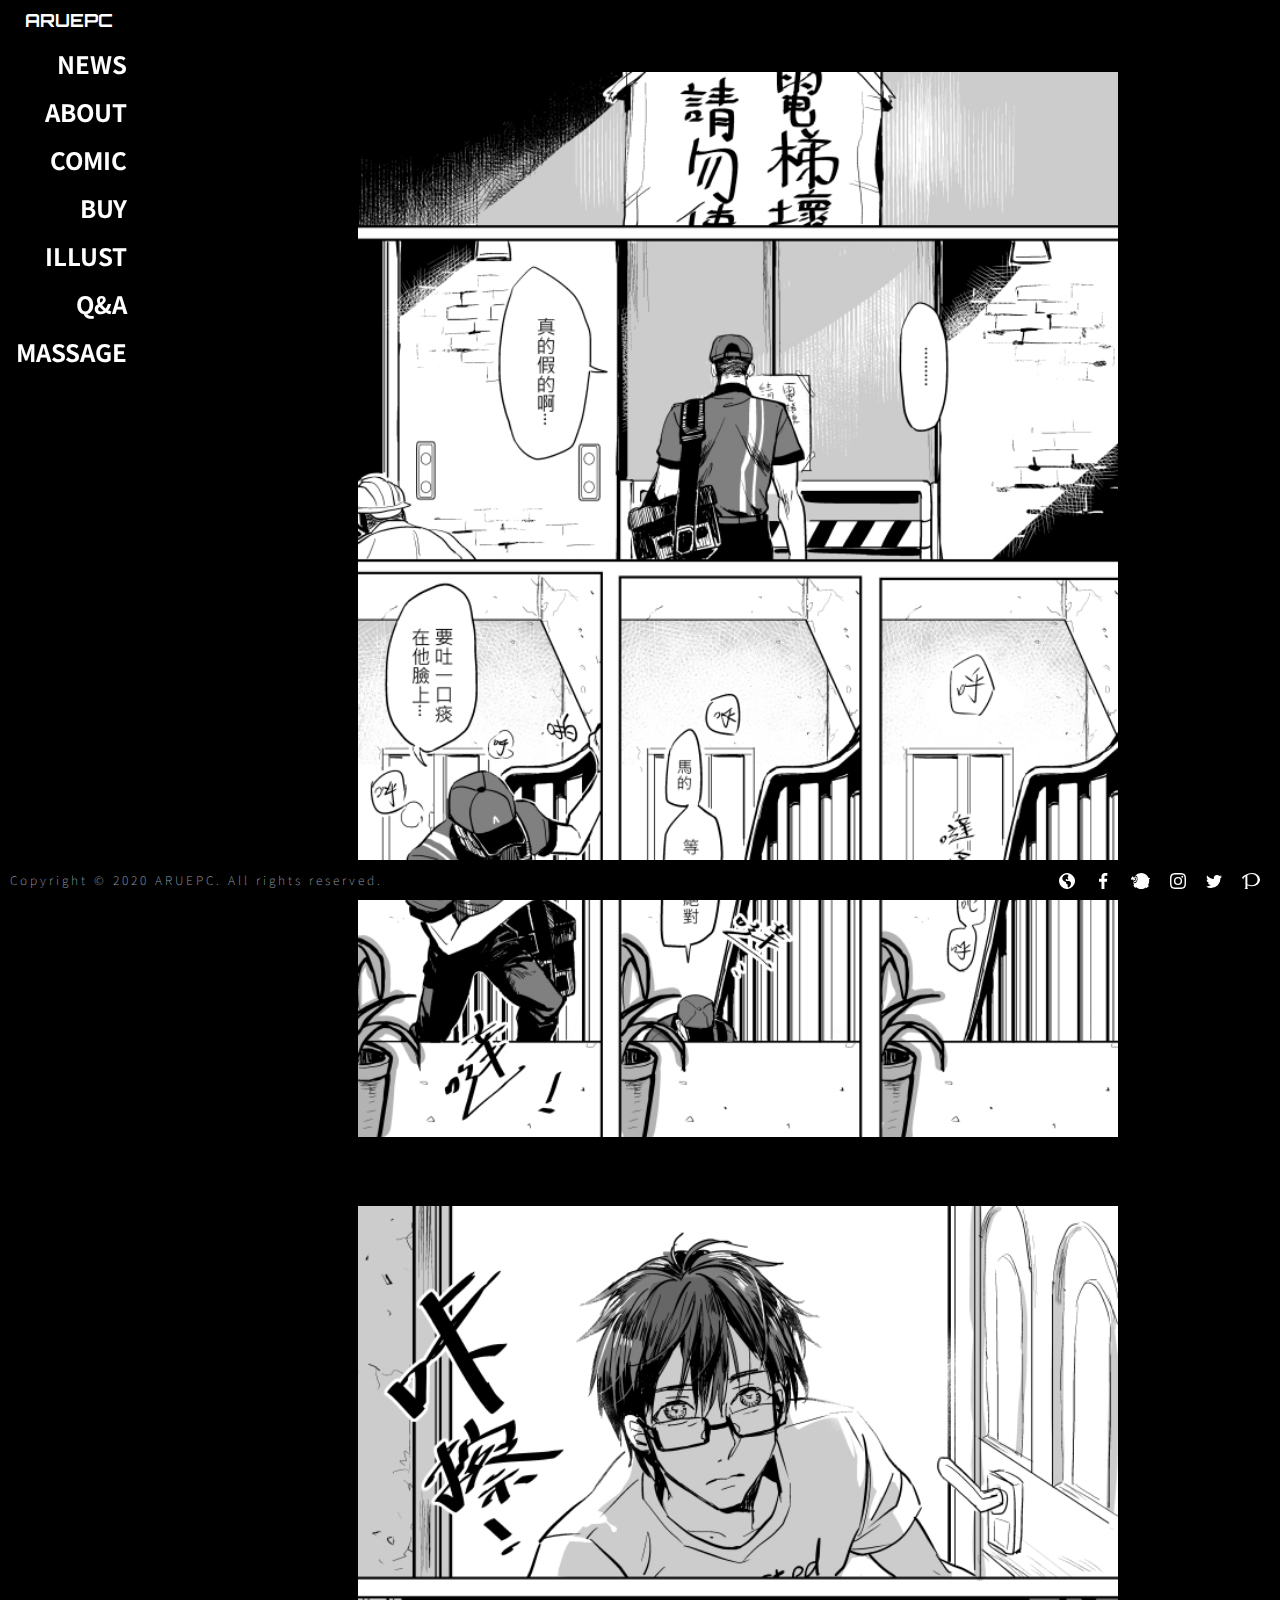
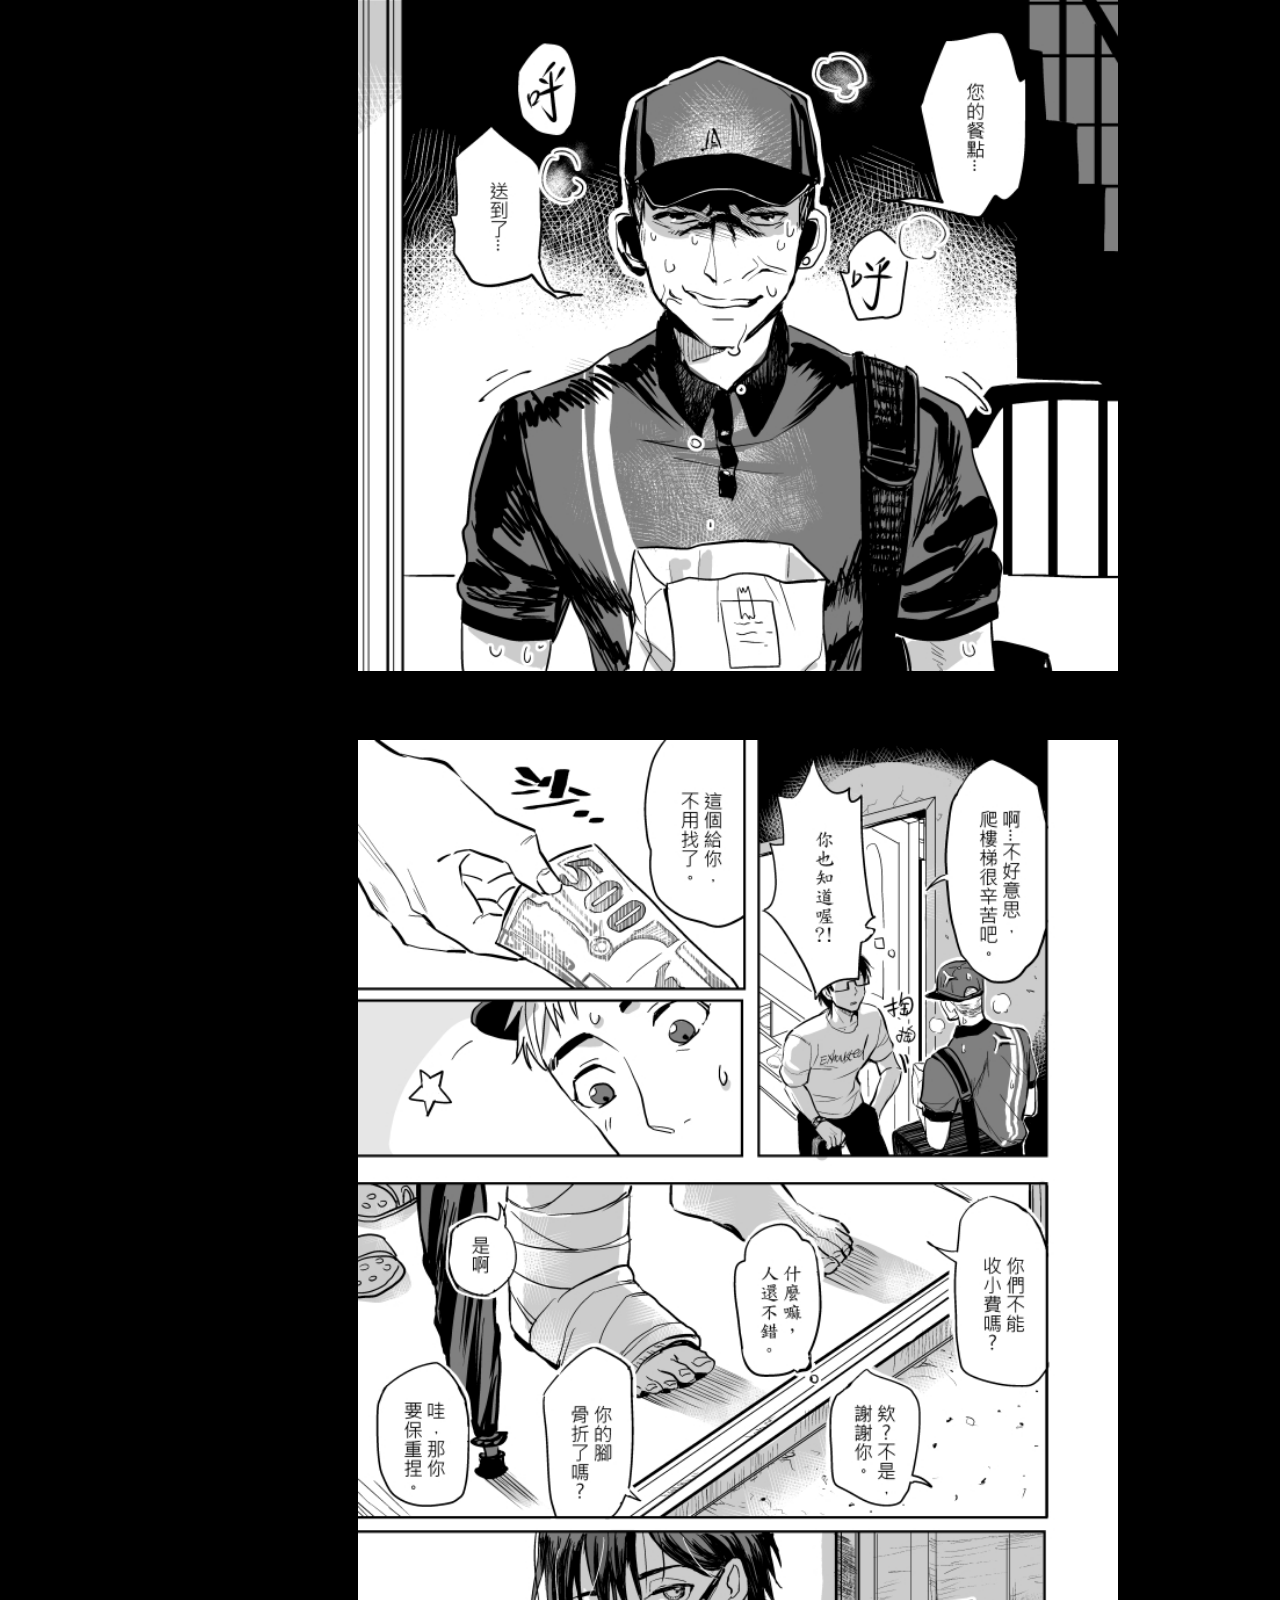
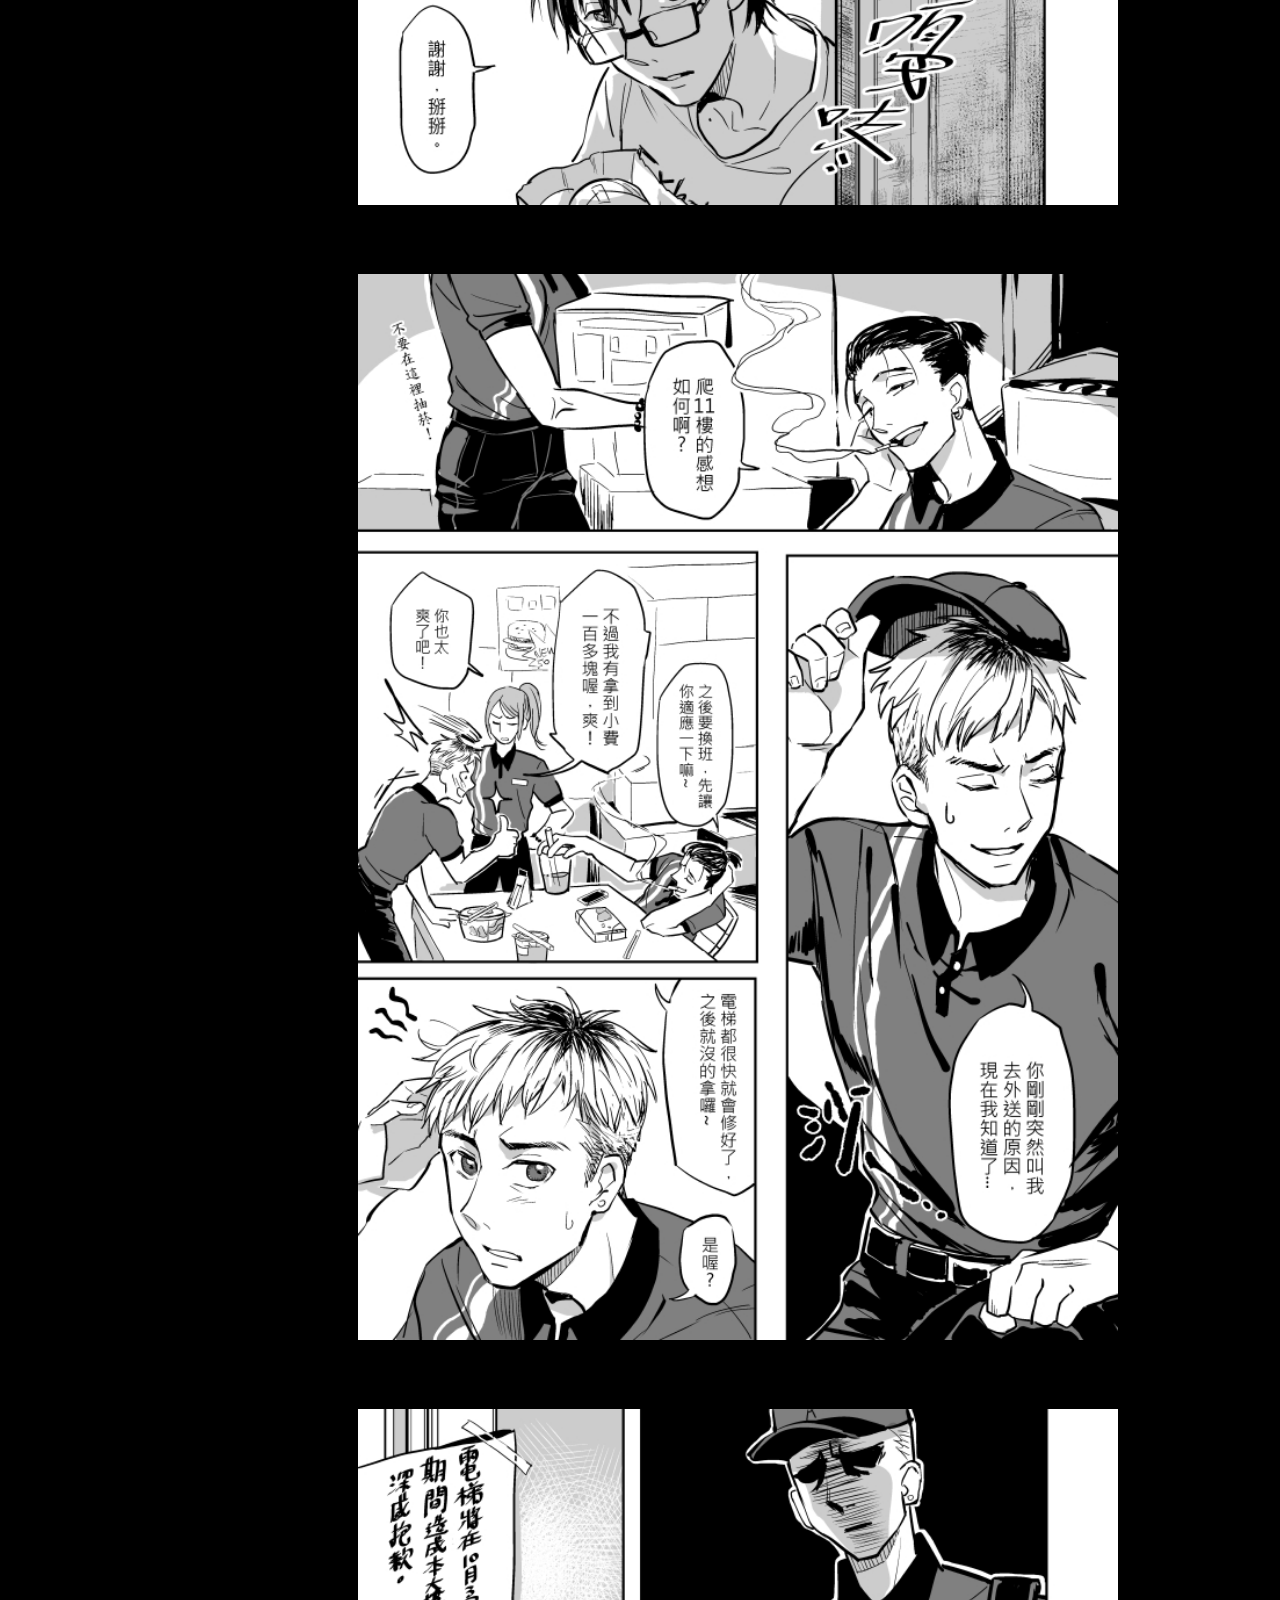
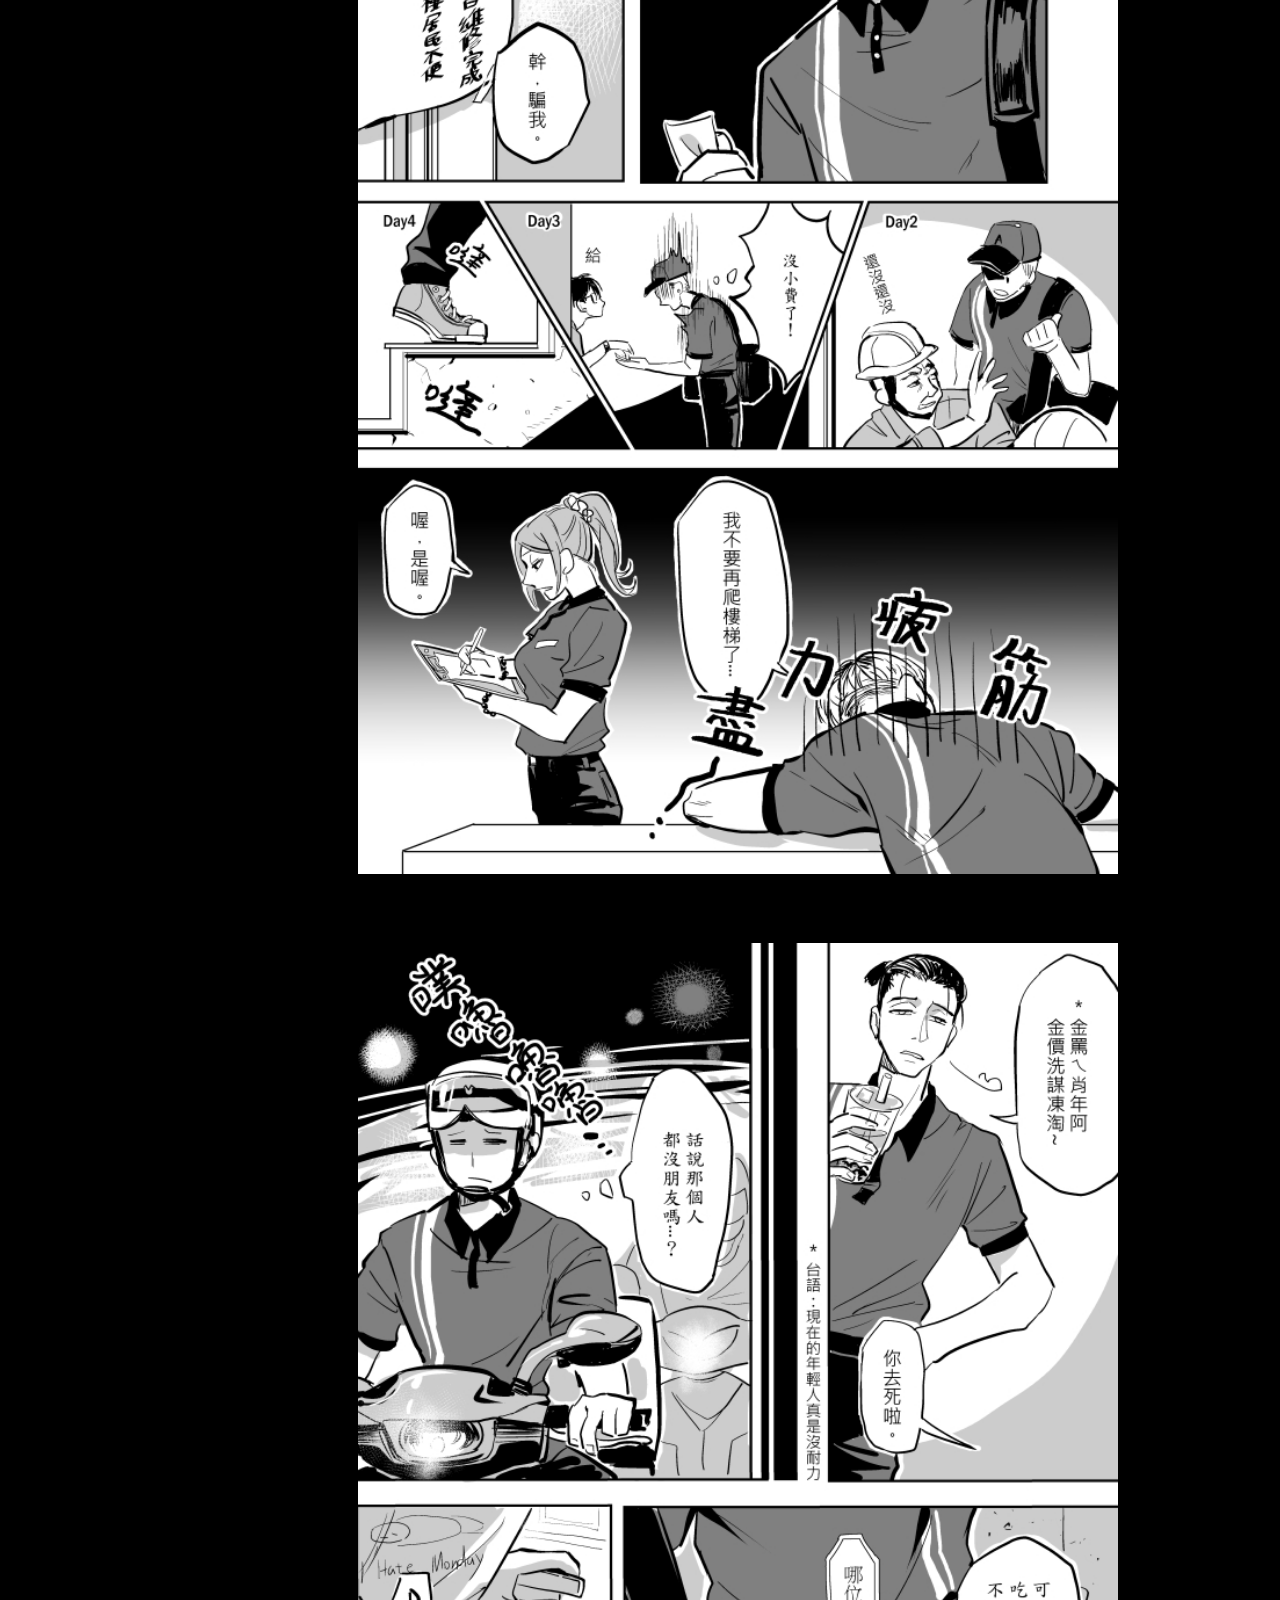
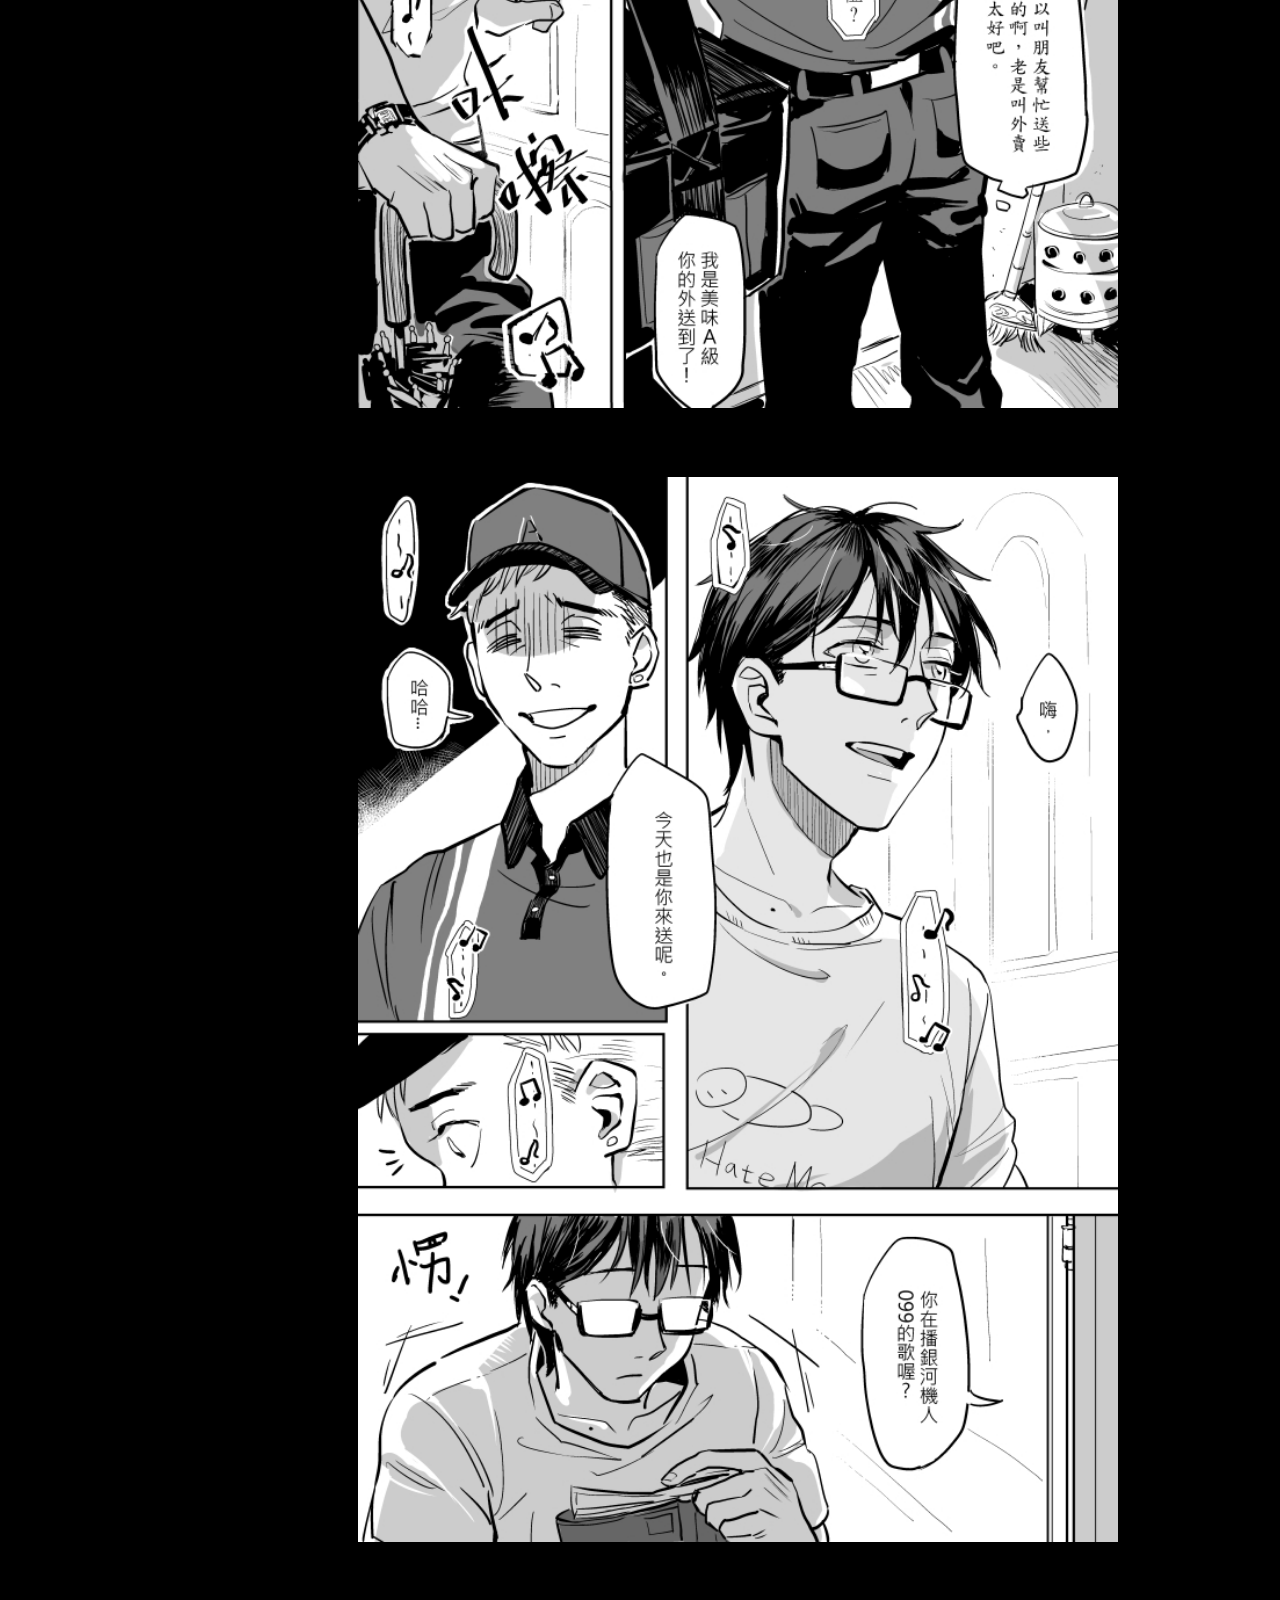
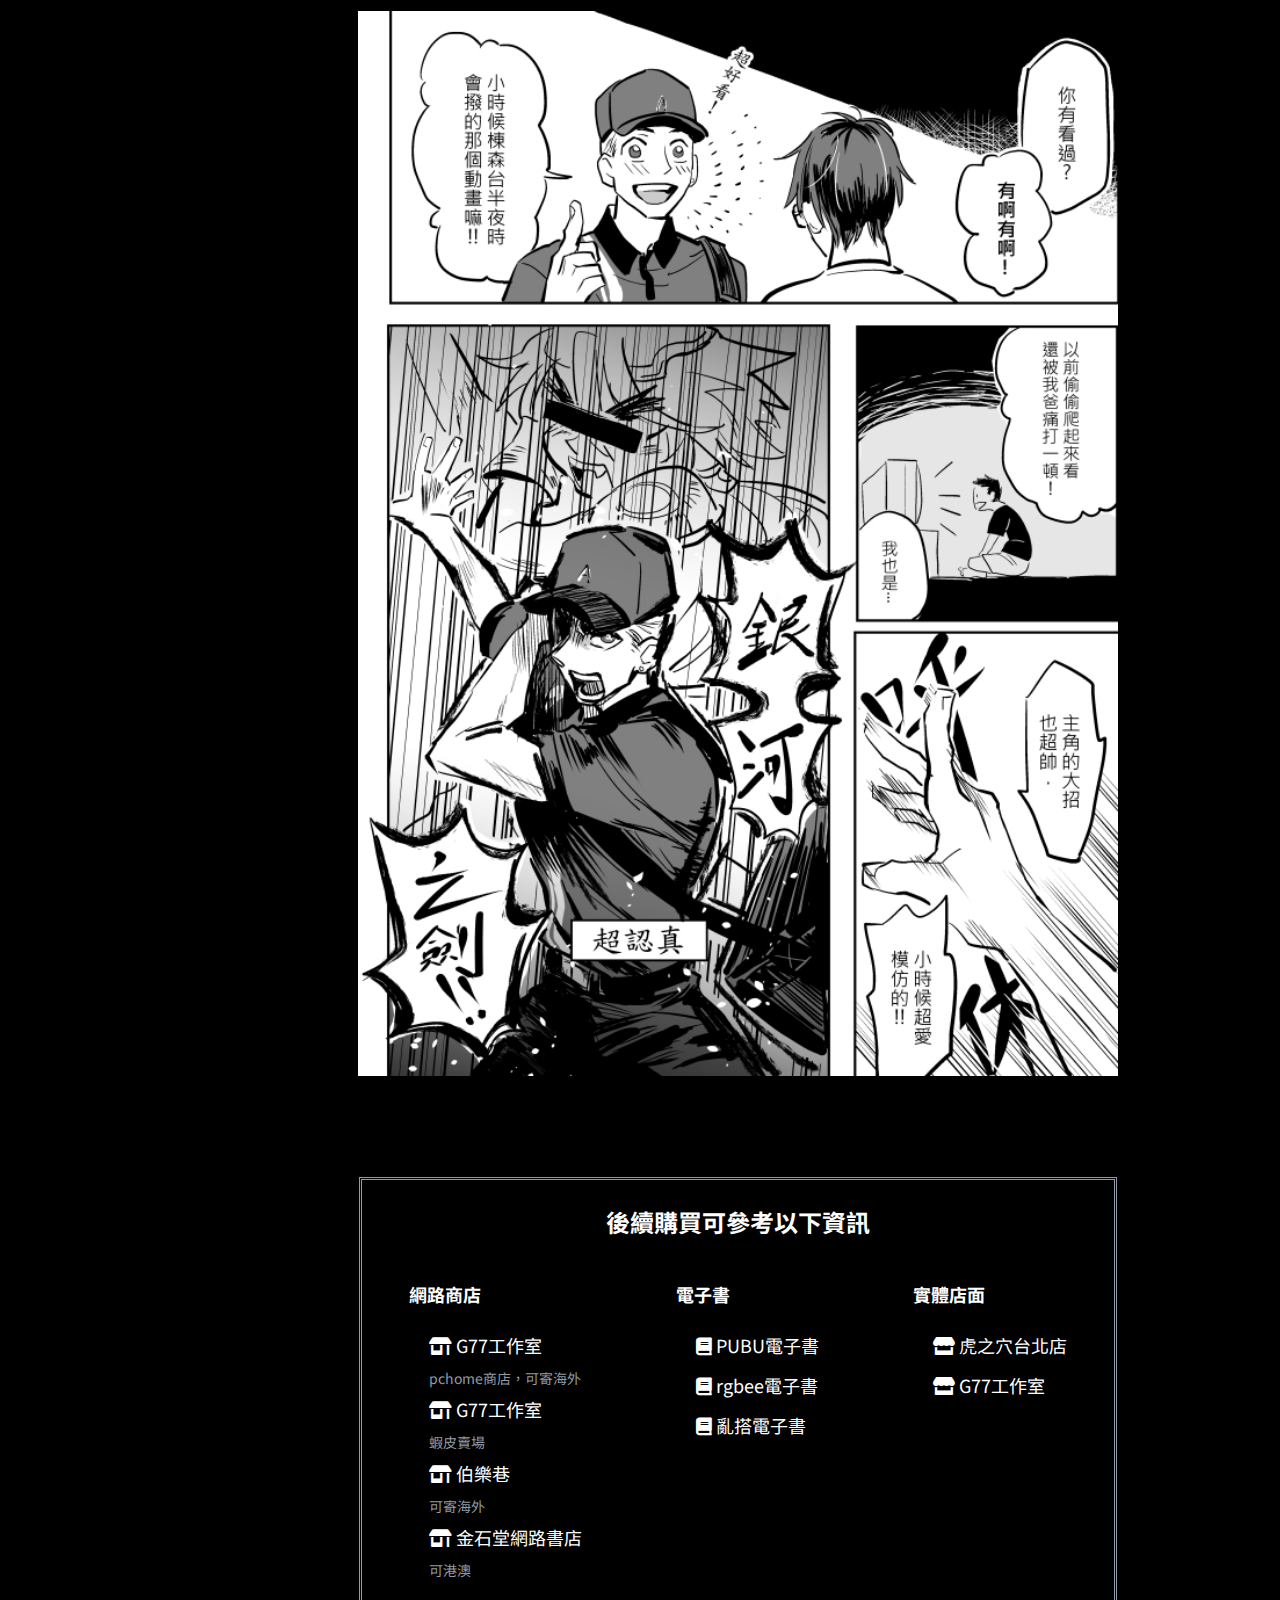
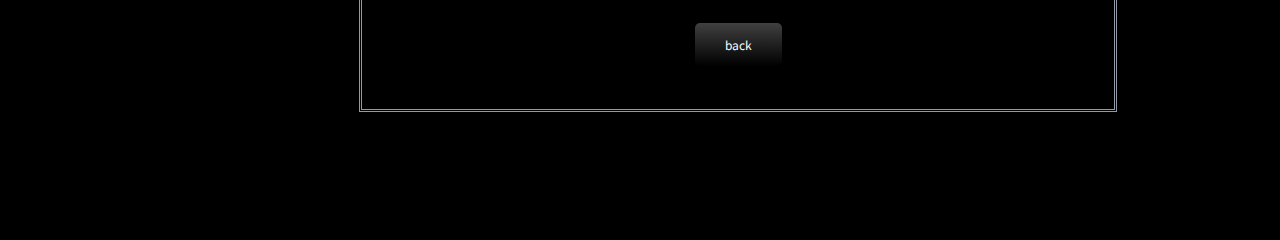
<file: delivery.html>
<!DOCTYPE html>
<html lang="zh-Hant-TW">

<head>
    <meta charset="UTF-8">
    <meta name="viewport" content="width=device-width, initial-scale=1.0">
    <title>ARUEPC Office Site</title>
    <link
        href="https://fonts.googleapis.com/css2?family=Noto+Sans+TC:wght@100;300;400;500;700;900&family=Orbitron:wght@400;500;600;700;800;900&display=swap"
        rel="stylesheet">
    <link rel="stylesheet" href="/css/all.css">
    <link rel="stylesheet" href="https://use.fontawesome.com/releases/v5.14.0/css/all.css">
    <style>
        body{
            background-color: #000000;
        }
        a{
            color: #ffffff;
        }
        a.transition{
            color: #000000;
        }
        .page{
            margin:2rem auto 4rem auto;
            max-width: 47.5rem;
        }
        .back{
            margin:6rem auto 8rem auto;
            text-align: center;
            border: 3px double #919ba5;
            width: 70%;
        }
        .buy_info{
            padding: 0;
            display: flex;
            flex-flow: row nowrap;
            justify-content: space-around;
            text-align: left;
        }
        .back_btn{
            line-height: 8rem;
        }
        @media screen and (max-width:769px) {
            .page{
                margin:3rem 0 ;
            }
            .back{
                margin: 0 auto 8rem auto;
                line-height: 2rem;
            }
            .buy_info{
                margin: 1rem 20%;
                flex-flow: column nowrap;
            }
        }
    </style>
</head>

<body>
    <header class="bg_black">
        <span class="font4 bold white">ARUEPC</span>
        <div class="menu transition">
            <div class="bar bar1 transition"></div>
            <div class="bar bar2 transition"></div>
            <div class="bar bar3 transition"></div>
            <ul class="transition">
                <li class="font2"><a class="transition" href="index.html#NEWS">NEWS</a></li>
                <li class="font2"><a class="transition" href="index.html#ABOUT">ABOUT</a></li>
                <li class="font2"><a class="transition" href="index.html#COMIC">COMIC</a></li>
                <li class="font2"><a class="transition" href="index.html#BUY">BUY</a></li>
                <li class="font2"><a class="transition" href="index.html#ILLUST">ILLUST</a></li>
                <li class="font2"><a class="transition" href="index.html#Q&A">Q&A</a></li>
                <li class="font2"><a class="transition" href="index.html#MASSAGE">MASSAGE</a></li>
            </ul>
        </div>
    </header>
    <main class="wrapper">
        <aside>
            <ul class="nav">
                <li class="font3"><a href="index.html#NEWS">NEWS</a></li>
                <li class="font3"><a href="index.html#ABOUT">ABOUT</a></li>
                <li class="font3"><a href="index.html#COMIC">COMIC</a></li>
                <li class="font3"><a href="index.html#BUY">BUY</a></li>
                <li class="font3"><a href="index.html#ILLUST">ILLUST</a></li>
                <li class="font3"><a href="index.html#Q&A">Q&A</a></li>
                <li class="font3"><a href="index.html#MASSAGE">MASSAGE</a></li>
            </ul>
        </aside>
        <div class="main_container">
            <div class="page"><img src="/image/delivery_1.jpg" oncontextmenu="window.event.returnValue=false;" class="img_fit"></div>
            <div class="page"><img src="/image/delivery_2.jpg" oncontextmenu="window.event.returnValue=false;" class="img_fit"></div>
            <div class="page"><img src="/image/delivery_3.jpg" oncontextmenu="window.event.returnValue=false;" class="img_fit"></div>
            <div class="page"><img src="/image/delivery_4.jpg" oncontextmenu="window.event.returnValue=false;" class="img_fit"></div>
            <div class="page"><img src="/image/delivery_5.jpg" oncontextmenu="window.event.returnValue=false;" class="img_fit"></div>
            <div class="page"><img src="/image/delivery_6.jpg" oncontextmenu="window.event.returnValue=false;" class="img_fit"></div>
            <div class="page"><img src="/image/delivery_7.jpg" oncontextmenu="window.event.returnValue=false;" class="img_fit"></div>
            <div class="page"><img src="/image/delivery_8.jpg" oncontextmenu="window.event.returnValue=false;" class="img_fit"></div>
        <section class="back">
            <h3 class="white">後續購買可參考以下資訊</h3>
            <div class="indent buy_info">
                <div class="webshop">
                    <p class="font4 bold white">網路商店</p>
                    <a class="font4 indent leading" href="https://is.gd/jGW4w2" target="_blank"><i
                            class="fas fa-store-alt"></i> G77工作室</a><br><span class="gray font6 indent">
                        pchome商店，可寄海外</span><br>
                    <a class="font4 indent leading"
                        href="https://shopee.tw/search?keyword=%E9%98%BF%E7%9B%A7epc&shop=115870512"
                        target="_blank"><i class="fas fa-store-alt"></i> G77工作室</a><br><span class="gray font6 indent">
                        蝦皮賣場</span><br>
                    <a class="font4 indent leading" href="https://pse.is/J2948" target="_blank"><i
                            class="fas fa-store-alt"></i> 伯樂巷</a><br><span class="gray font6 indent"> 可寄海外</span><br>
                    <a class="font4 indent leading"
                        href="https://www.kingstone.com.tw/acg/21023?pnode=CategoryList_acg_20719"
                        target="_blank"><i class="fas fa-store-alt"></i> 金石堂網路書店</a><br><span class="gray font6 indent">
                        可港澳</span><br>
                </div>
                <div class="ebook">
                    <p class="font4 bold white">電子書</p>
                    <a class="font4 indent leading" href="https://www.pubu.com.tw/store/3792691" target="_blank"><i
                            class="fas fa-book"></i> PUBU電子書</a><br>
                    <a class="font4 indent leading" href="https://www.rgbee.net/store/2008" target="_blank"><i
                            class="fas fa-book"></i> rgbee電子書</a><br>
                    <a class="font4 indent leading" href="https://tw.myrenta.com/category/a/%E9%98%BF%E7%9B%A7EPC"
                        target="_blank"><i class="fas fa-book"></i> 亂搭電子書</a><br>
                </div>
                <div class="shop">
                    <p class="font4 bold white">實體店面</p>
                    <a class="font4 indent leading" href="https://www.facebook.com/taiwantoranoana/"
                        target="_blank"><i class="fas fa-store"></i> 虎之穴台北店</a><br>
                    <a class="font4 indent leading" href="https://www.facebook.com/kantsuu/" target="_blank"><i
                            class="fas fa-store"></i> G77工作室</a><br>
                </div>
            </div>
            <a class="back_btn btn" href="index.html#delivery">back</a>
        </section>
    </main>
    <footer class="bg_black">
        <span class="font7 gray Copyright">Copyright © 2020 ARUEPC. All rights reserved.</span>
        <ul class="sns">
            <li><a href="https://www.doujin.com.tw/authors/info/people3895" target="_blank" ><img src="/image/web.svg"></a></li>
            <li><a href="https://www.facebook.com/ARUEPC/" target="_blank" ><img src="/image/facebook.svg"></a></li>
            <li><a href="https://www.plurk.com/people2105" target="_blank" ><img src="/image/plurk.svg"></a></li>
            <li><a href="https://www.instagram.com/people3895/" target="_blank" ><img src="/image/instagram.svg"></a></li>
            <li><a href="https://twitter.com/EighPiece" target="_blank" ><img src="/image/twitter.svg"></a></li>
            <li><a href="http://www.pixiv.net/member.php?id=2210662" target="_blank" ><img src="/image/pixiv.svg"></a></li>
        </ul>
    </footer>
    <script src="https://code.jquery.com/jquery-3.2.1.min.js"
        integrity="sha256-hwg4gsxgFZhOsEEamdOYGBf13FyQuiTwlAQgxVSNgt4=" crossorigin="anonymous"></script>
    <script>
        $(".menu").click(function () {
            $(this).toggleClass('active');
        });
    </script>
</body>

</html>
</file>
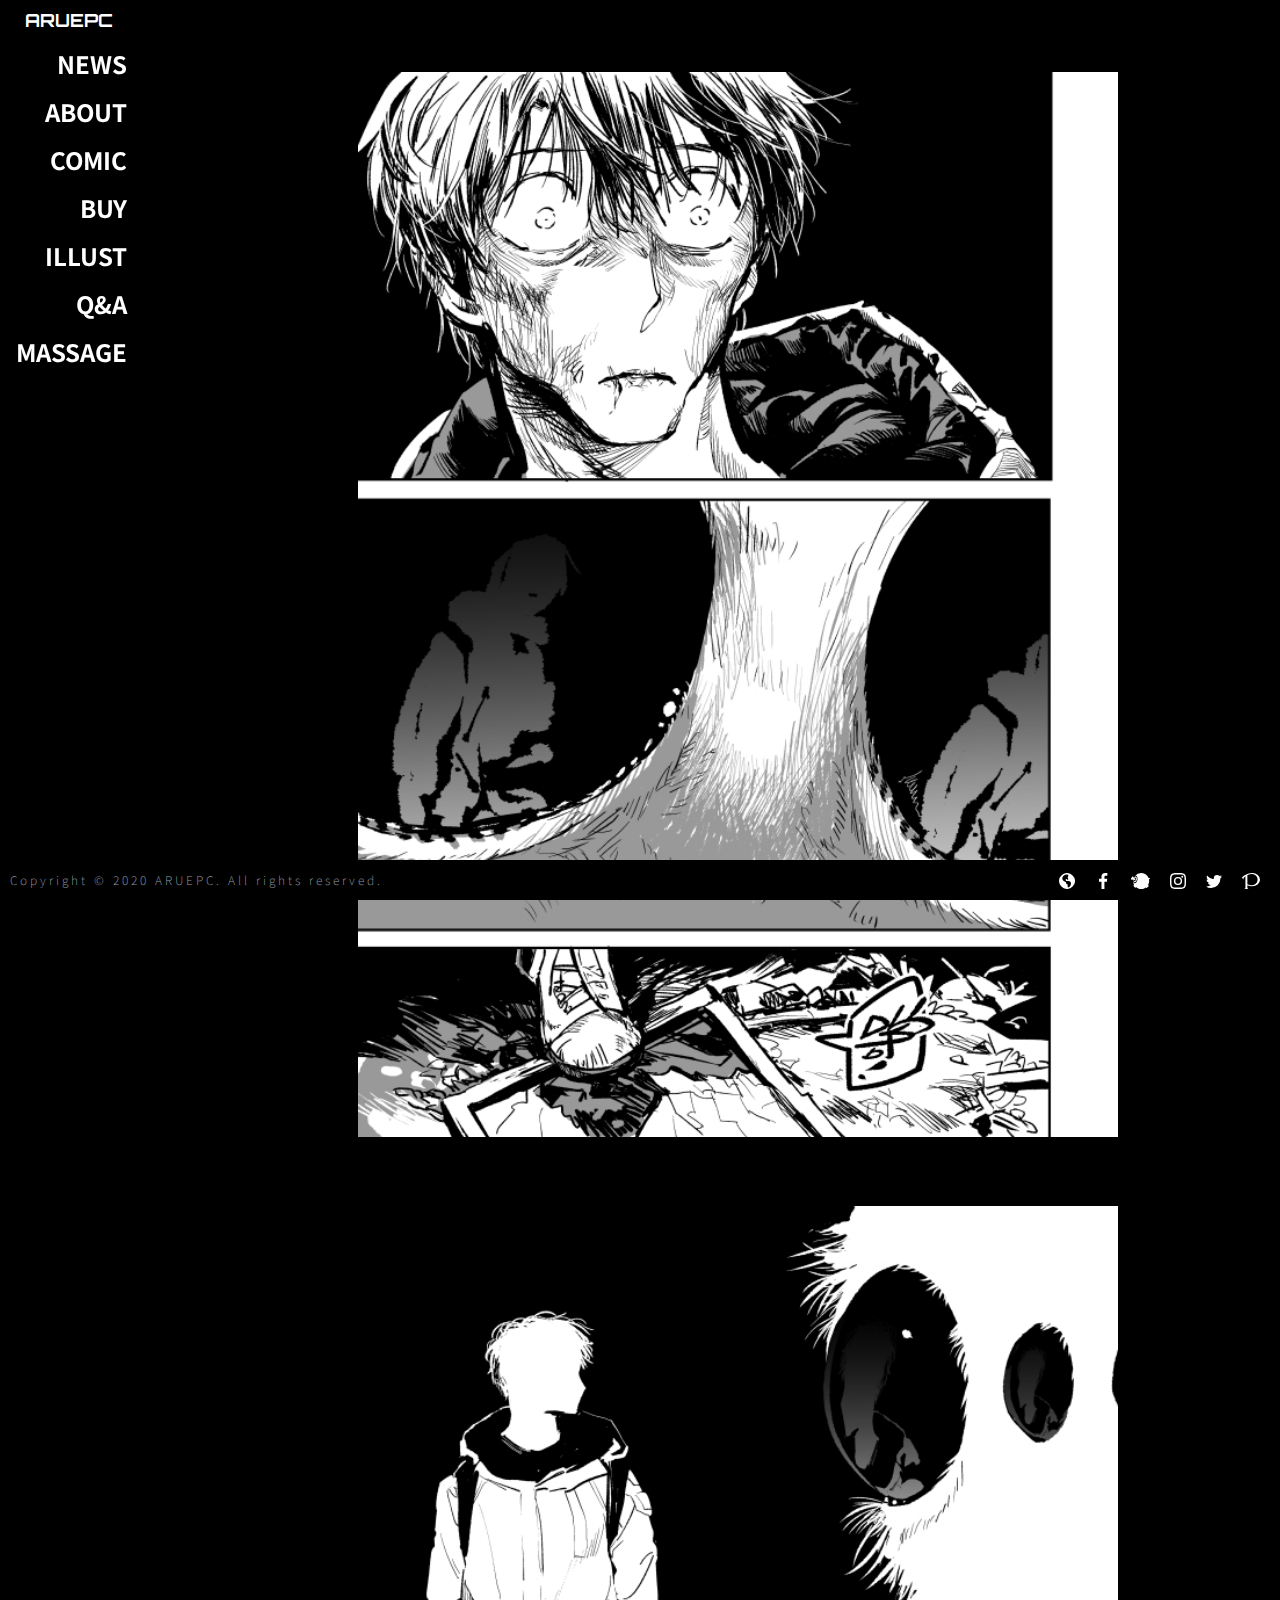
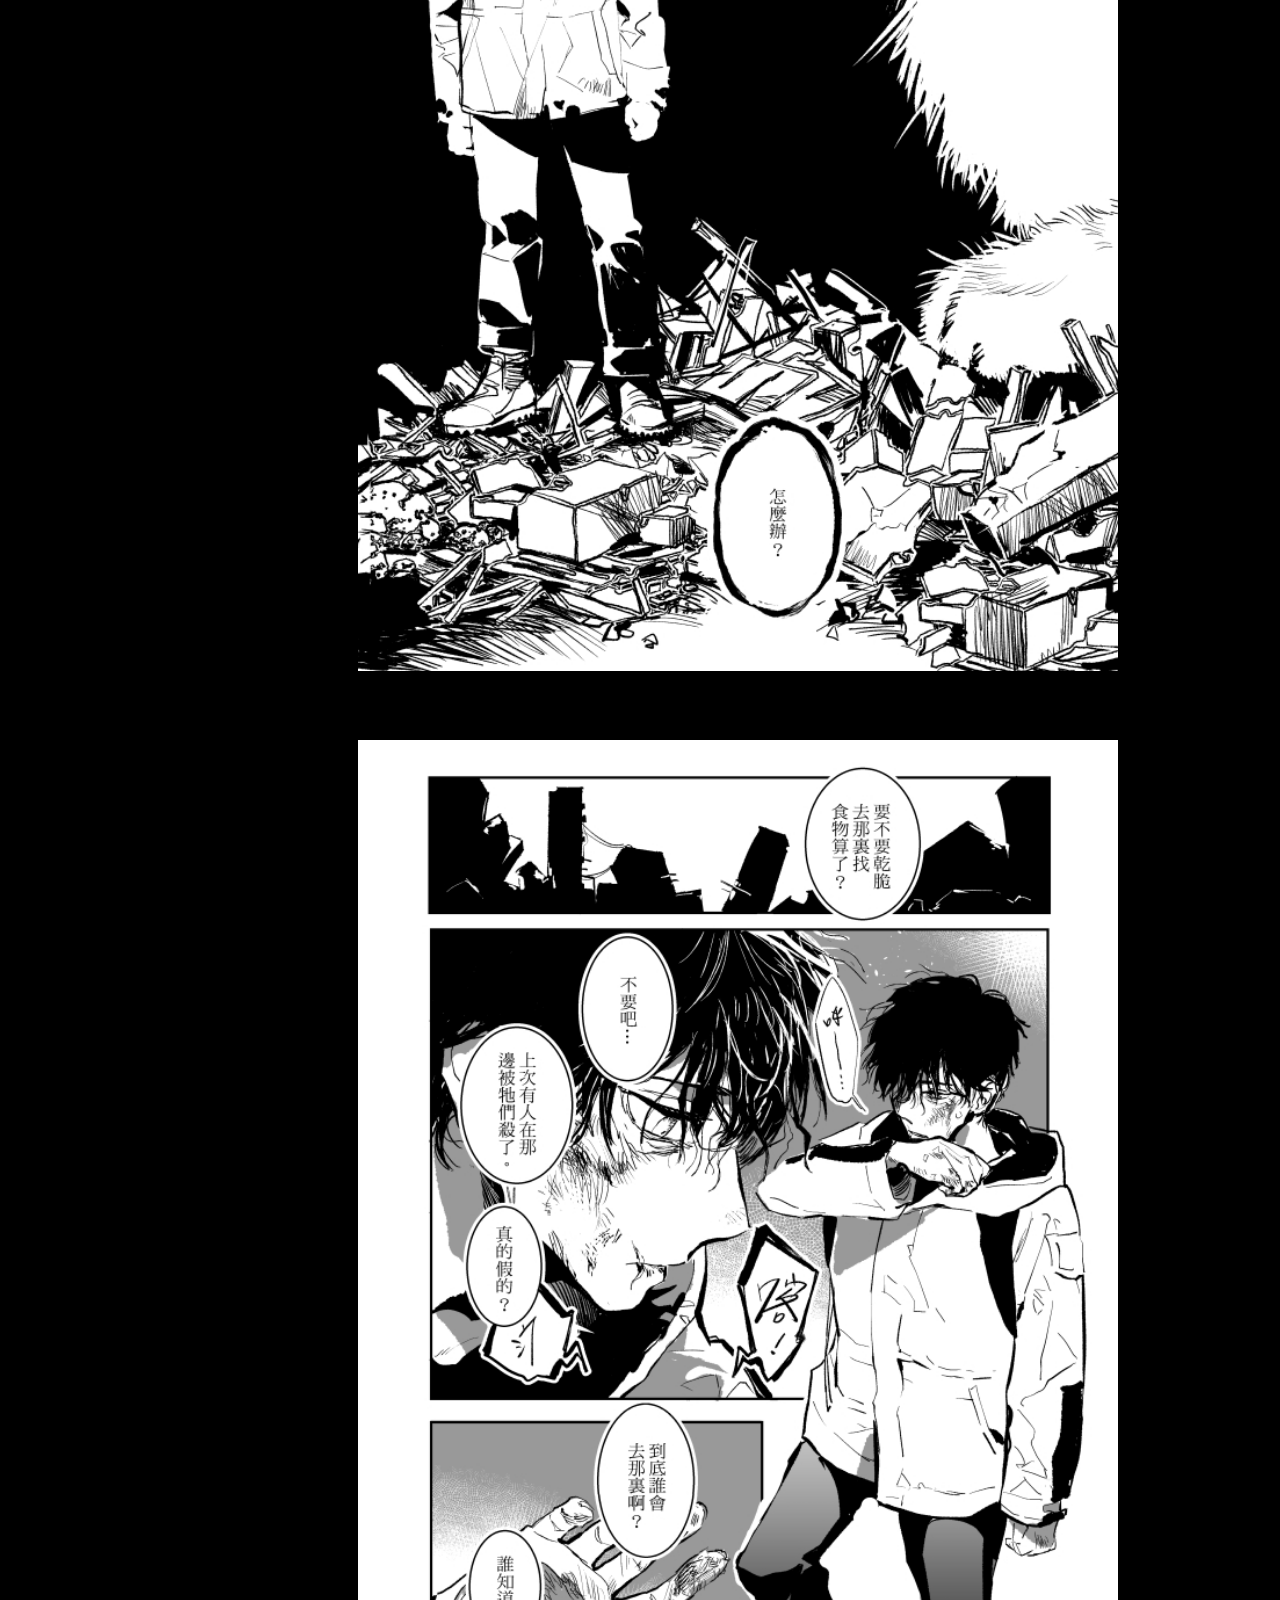
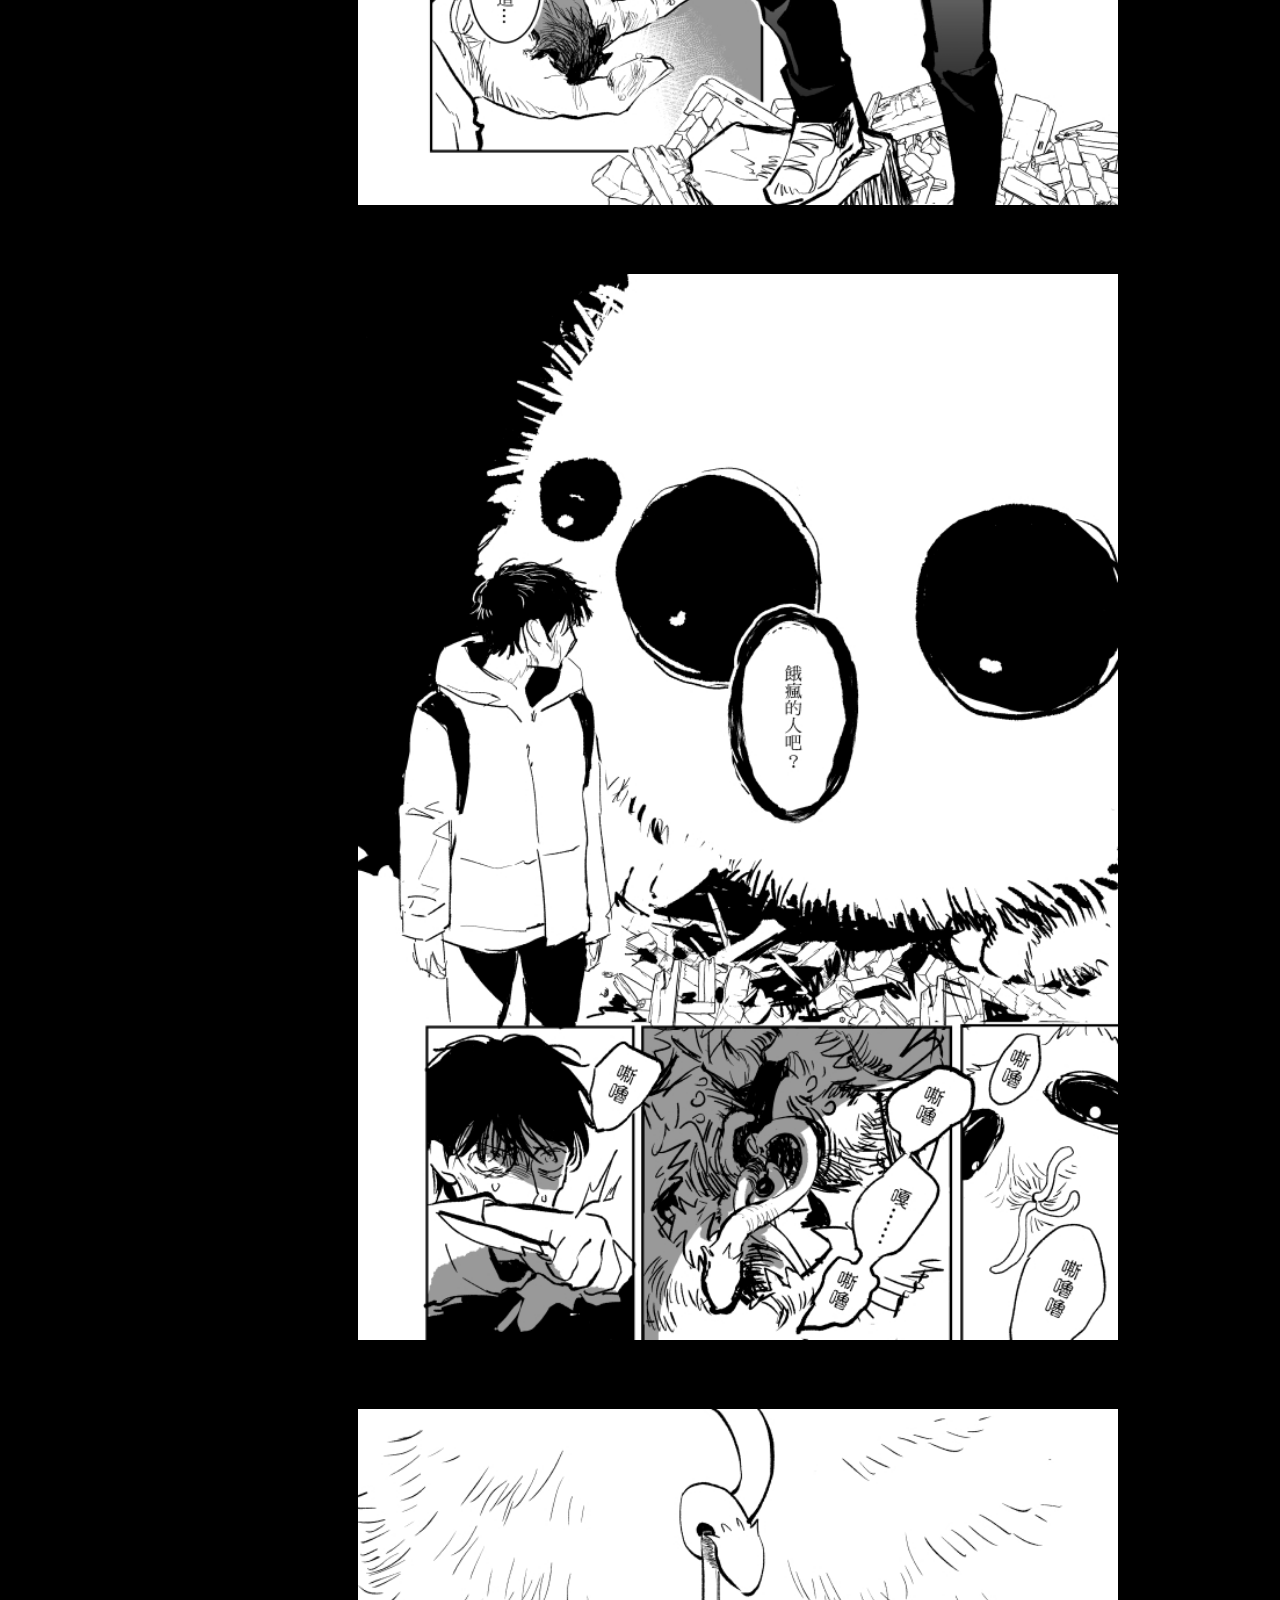
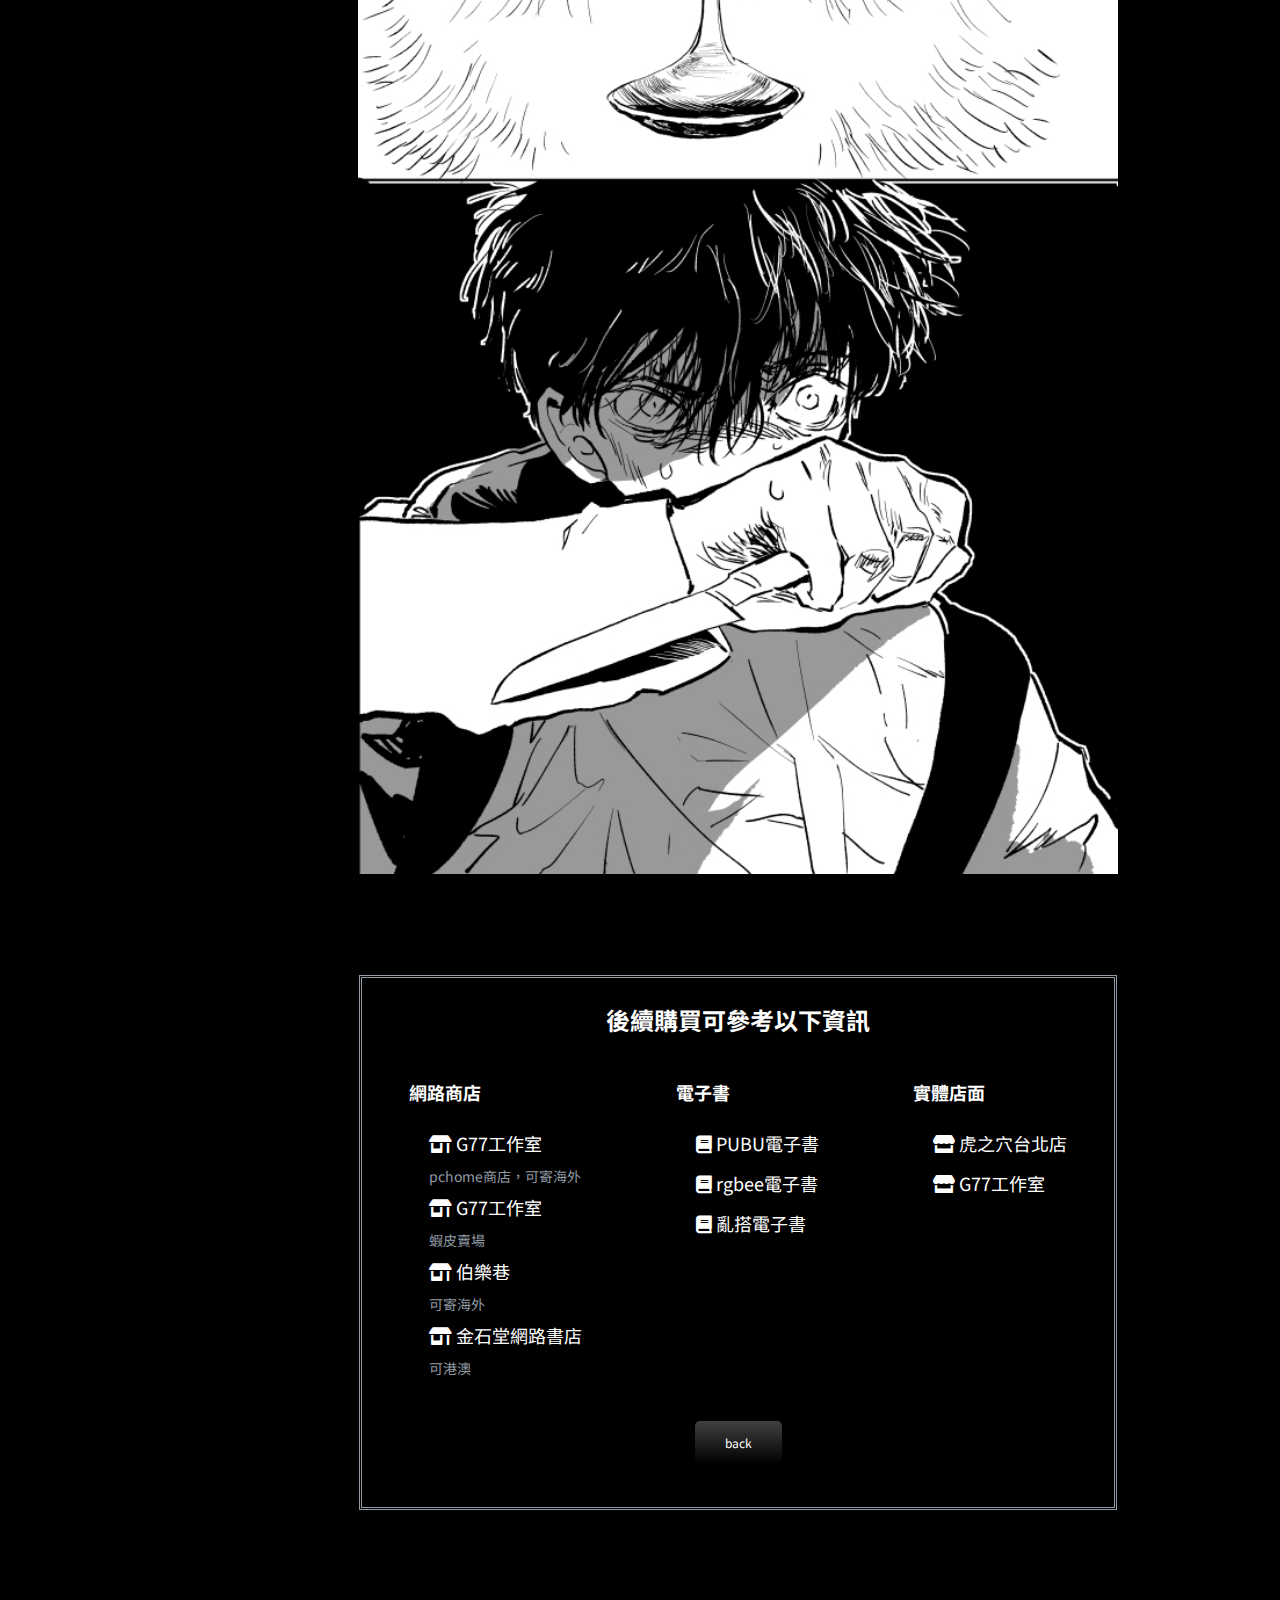
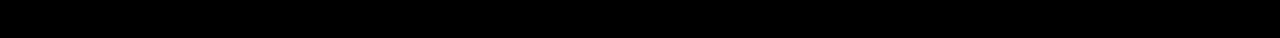
<file: domestication.html>
<!DOCTYPE html>
<html lang="zh-Hant-TW">

<head>
    <meta charset="UTF-8">
    <meta name="viewport" content="width=device-width, initial-scale=1.0">
    <title>ARUEPC Office Site</title>
    <link
        href="https://fonts.googleapis.com/css2?family=Noto+Sans+TC:wght@100;300;400;500;700;900&family=Orbitron:wght@400;500;600;700;800;900&display=swap"
        rel="stylesheet">
    <link rel="stylesheet" href="/css/all.css">
    <link rel="stylesheet" href="https://use.fontawesome.com/releases/v5.14.0/css/all.css">
    <style>
        body{
            background-color: #000000;
        }
        a{
            color: #ffffff;
        }
        a.transition{
            color: #000000;
        }
        .page{
            margin:2rem auto 4rem auto;
            max-width: 47.5rem;
        }
        .back{
            margin:6rem auto 8rem auto;
            text-align: center;
            border: 3px double #919ba5;
            width: 70%;
        }
        .buy_info{
            padding: 0;
            display: flex;
            flex-flow: row nowrap;
            justify-content: space-around;
            text-align: left;
        }
        .back_btn{
            line-height: 8rem;
        }
        @media screen and (max-width:769px) {
            .page{
                margin:3rem 0 ;
            }
            .back{
                margin: 0 auto 8rem auto;
                line-height: 2rem;
            }
            .buy_info{
                margin: 1rem 20%;
                flex-flow: column nowrap;
            }
        }
    </style>
</head>

<body>
    <header class="bg_black">
        <span class="font4 bold white">ARUEPC</span>
        <div class="menu transition">
            <div class="bar bar1 transition"></div>
            <div class="bar bar2 transition"></div>
            <div class="bar bar3 transition"></div>
            <ul class="transition">
                <li class="font2"><a class="transition" href="index.html#NEWS">NEWS</a></li>
                <li class="font2"><a class="transition" href="index.html#ABOUT">ABOUT</a></li>
                <li class="font2"><a class="transition" href="index.html#COMIC">COMIC</a></li>
                <li class="font2"><a class="transition" href="index.html#BUY">BUY</a></li>
                <li class="font2"><a class="transition" href="index.html#ILLUST">ILLUST</a></li>
                <li class="font2"><a class="transition" href="index.html#Q&A">Q&A</a></li>
                <li class="font2"><a class="transition" href="index.html#MASSAGE">MASSAGE</a></li>
            </ul>
        </div>
    </header>
    <main class="wrapper">
        <aside>
            <ul class="nav">
                <li class="font3"><a href="index.html#NEWS">NEWS</a></li>
                <li class="font3"><a href="index.html#ABOUT">ABOUT</a></li>
                <li class="font3"><a href="index.html#COMIC">COMIC</a></li>
                <li class="font3"><a href="index.html#BUY">BUY</a></li>
                <li class="font3"><a href="index.html#ILLUST">ILLUST</a></li>
                <li class="font3"><a href="index.html#Q&A">Q&A</a></li>
                <li class="font3"><a href="index.html#MASSAGE">MASSAGE</a></li>
            </ul>
        </aside>
        <div class="main_container">
            <div class="page"><img src="/image/domestication_1.jpg" oncontextmenu="window.event.returnValue=false;" class="img_fit"></div>
            <div class="page"><img src="/image/domestication_2.jpg" oncontextmenu="window.event.returnValue=false;" class="img_fit"></div>
            <div class="page"><img src="/image/domestication_3.jpg" oncontextmenu="window.event.returnValue=false;" class="img_fit"></div>
            <div class="page"><img src="/image/domestication_4.jpg" oncontextmenu="window.event.returnValue=false;" class="img_fit"></div>
            <div class="page"><img src="/image/domestication_5.jpg" oncontextmenu="window.event.returnValue=false;" class="img_fit"></div>
        <section class="back">
            <h3 class="white">後續購買可參考以下資訊</h3>
            <div class="indent buy_info">
                <div class="webshop">
                    <p class="font4 bold white">網路商店</p>
                    <a class="font4 indent leading" href="https://is.gd/jGW4w2" target="_blank"><i
                            class="fas fa-store-alt"></i> G77工作室</a><br><span class="gray font6 indent">
                        pchome商店，可寄海外</span><br>
                    <a class="font4 indent leading"
                        href="https://shopee.tw/search?keyword=%E9%98%BF%E7%9B%A7epc&shop=115870512"
                        target="_blank"><i class="fas fa-store-alt"></i> G77工作室</a><br><span class="gray font6 indent">
                        蝦皮賣場</span><br>
                    <a class="font4 indent leading" href="https://pse.is/J2948" target="_blank"><i
                            class="fas fa-store-alt"></i> 伯樂巷</a><br><span class="gray font6 indent"> 可寄海外</span><br>
                    <a class="font4 indent leading"
                        href="https://www.kingstone.com.tw/acg/21023?pnode=CategoryList_acg_20719"
                        target="_blank"><i class="fas fa-store-alt"></i> 金石堂網路書店</a><br><span class="gray font6 indent">
                        可港澳</span><br>
                </div>
                <div class="ebook">
                    <p class="font4 bold white">電子書</p>
                    <a class="font4 indent leading" href="https://www.pubu.com.tw/store/3792691" target="_blank"><i
                            class="fas fa-book"></i> PUBU電子書</a><br>
                    <a class="font4 indent leading" href="https://www.rgbee.net/store/2008" target="_blank"><i
                            class="fas fa-book"></i> rgbee電子書</a><br>
                    <a class="font4 indent leading" href="https://tw.myrenta.com/category/a/%E9%98%BF%E7%9B%A7EPC"
                        target="_blank"><i class="fas fa-book"></i> 亂搭電子書</a><br>
                </div>
                <div class="shop">
                    <p class="font4 bold white">實體店面</p>
                    <a class="font4 indent leading" href="https://www.facebook.com/taiwantoranoana/"
                        target="_blank"><i class="fas fa-store"></i> 虎之穴台北店</a><br>
                    <a class="font4 indent leading" href="https://www.facebook.com/kantsuu/" target="_blank"><i
                            class="fas fa-store"></i> G77工作室</a><br>
                </div>
            </div>
            <a class="back_btn btn" href="index.html#domestication">back</a>
        </section>
    </main>
    <footer class="bg_black">
        <span class="font7 gray Copyright">Copyright © 2020 ARUEPC. All rights reserved.</span>
        <ul class="sns">
            <li><a href="https://www.doujin.com.tw/authors/info/people3895" target="_blank" ><img src="/image/web.svg"></a></li>
            <li><a href="https://www.facebook.com/ARUEPC/" target="_blank" ><img src="/image/facebook.svg"></a></li>
            <li><a href="https://www.plurk.com/people2105" target="_blank" ><img src="/image/plurk.svg"></a></li>
            <li><a href="https://www.instagram.com/people3895/" target="_blank" ><img src="/image/instagram.svg"></a></li>
            <li><a href="https://twitter.com/EighPiece" target="_blank" ><img src="/image/twitter.svg"></a></li>
            <li><a href="http://www.pixiv.net/member.php?id=2210662" target="_blank" ><img src="/image/pixiv.svg"></a></li>
        </ul>
    </footer>
    <script src="https://code.jquery.com/jquery-3.2.1.min.js"
        integrity="sha256-hwg4gsxgFZhOsEEamdOYGBf13FyQuiTwlAQgxVSNgt4=" crossorigin="anonymous"></script>
    <script>
        $(".menu").click(function () {
            $(this).toggleClass('active');
        });
    </script>
</body>

</html>
</file>
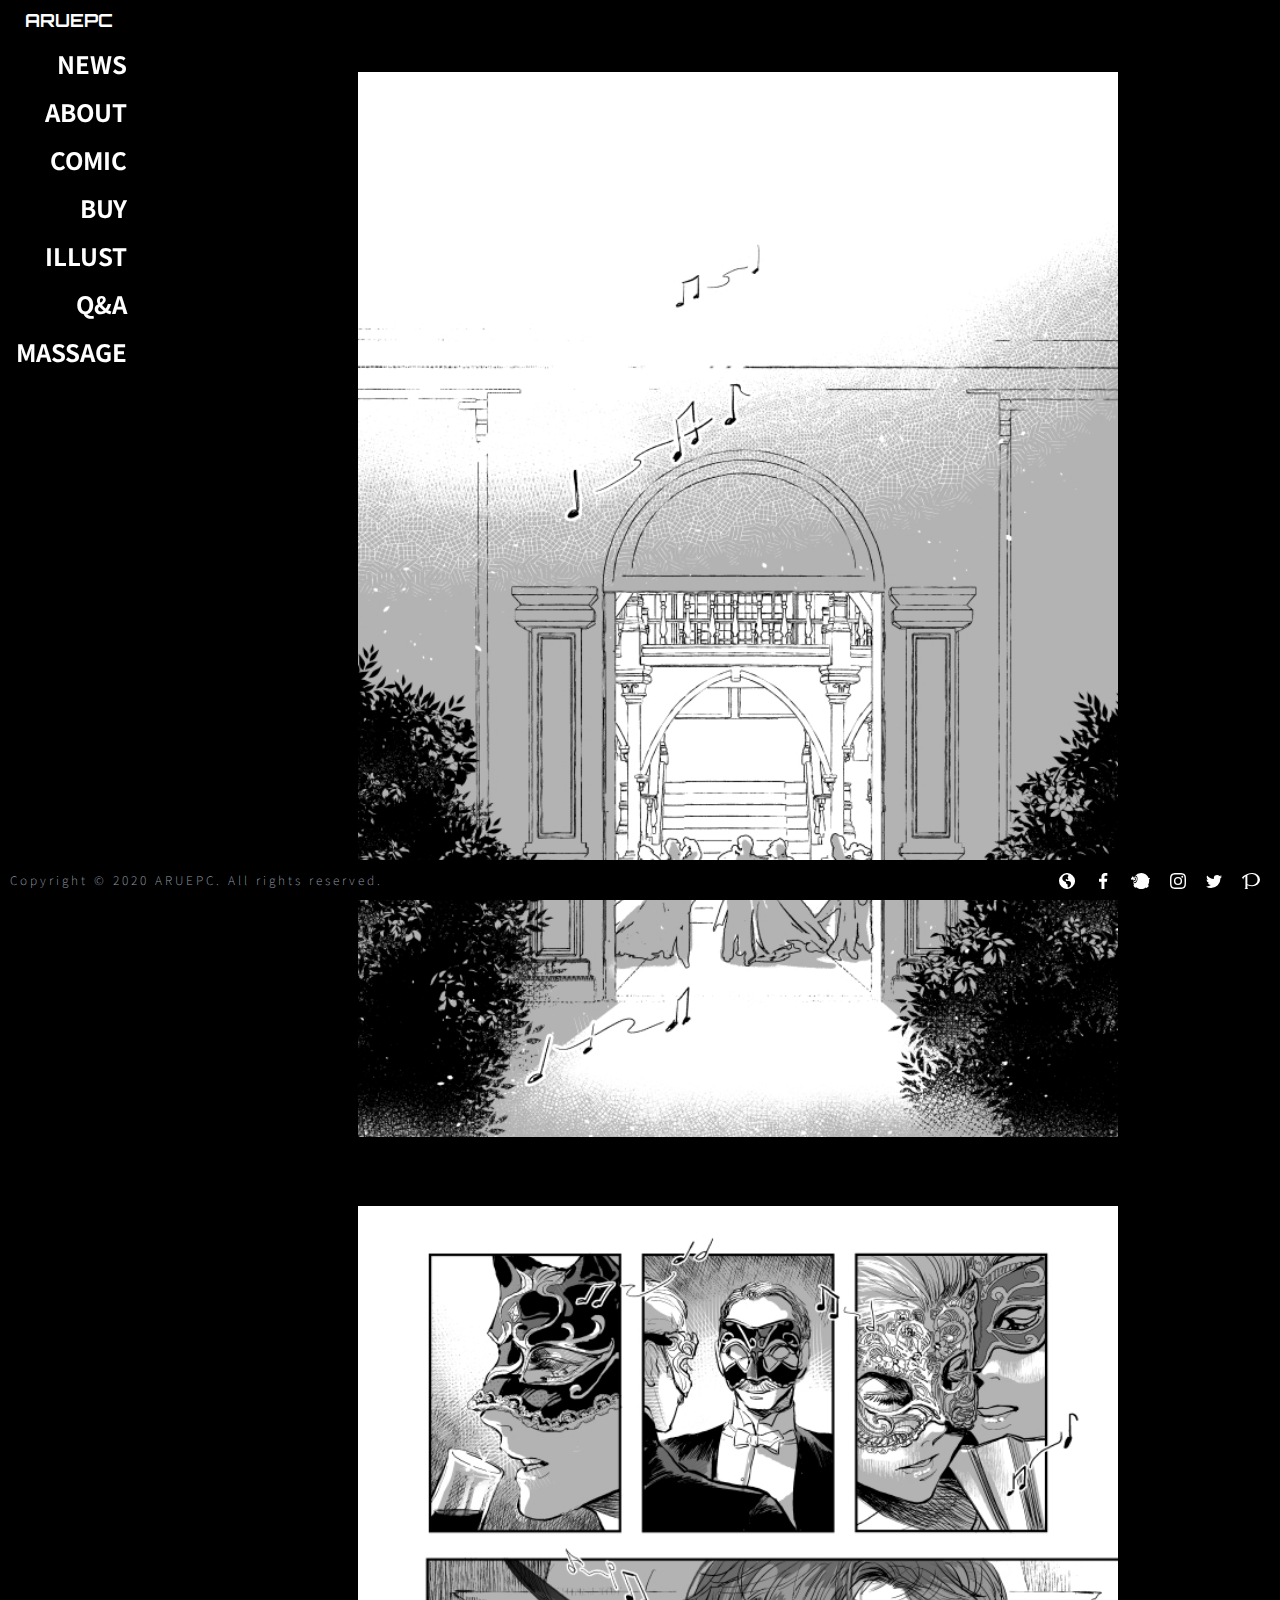
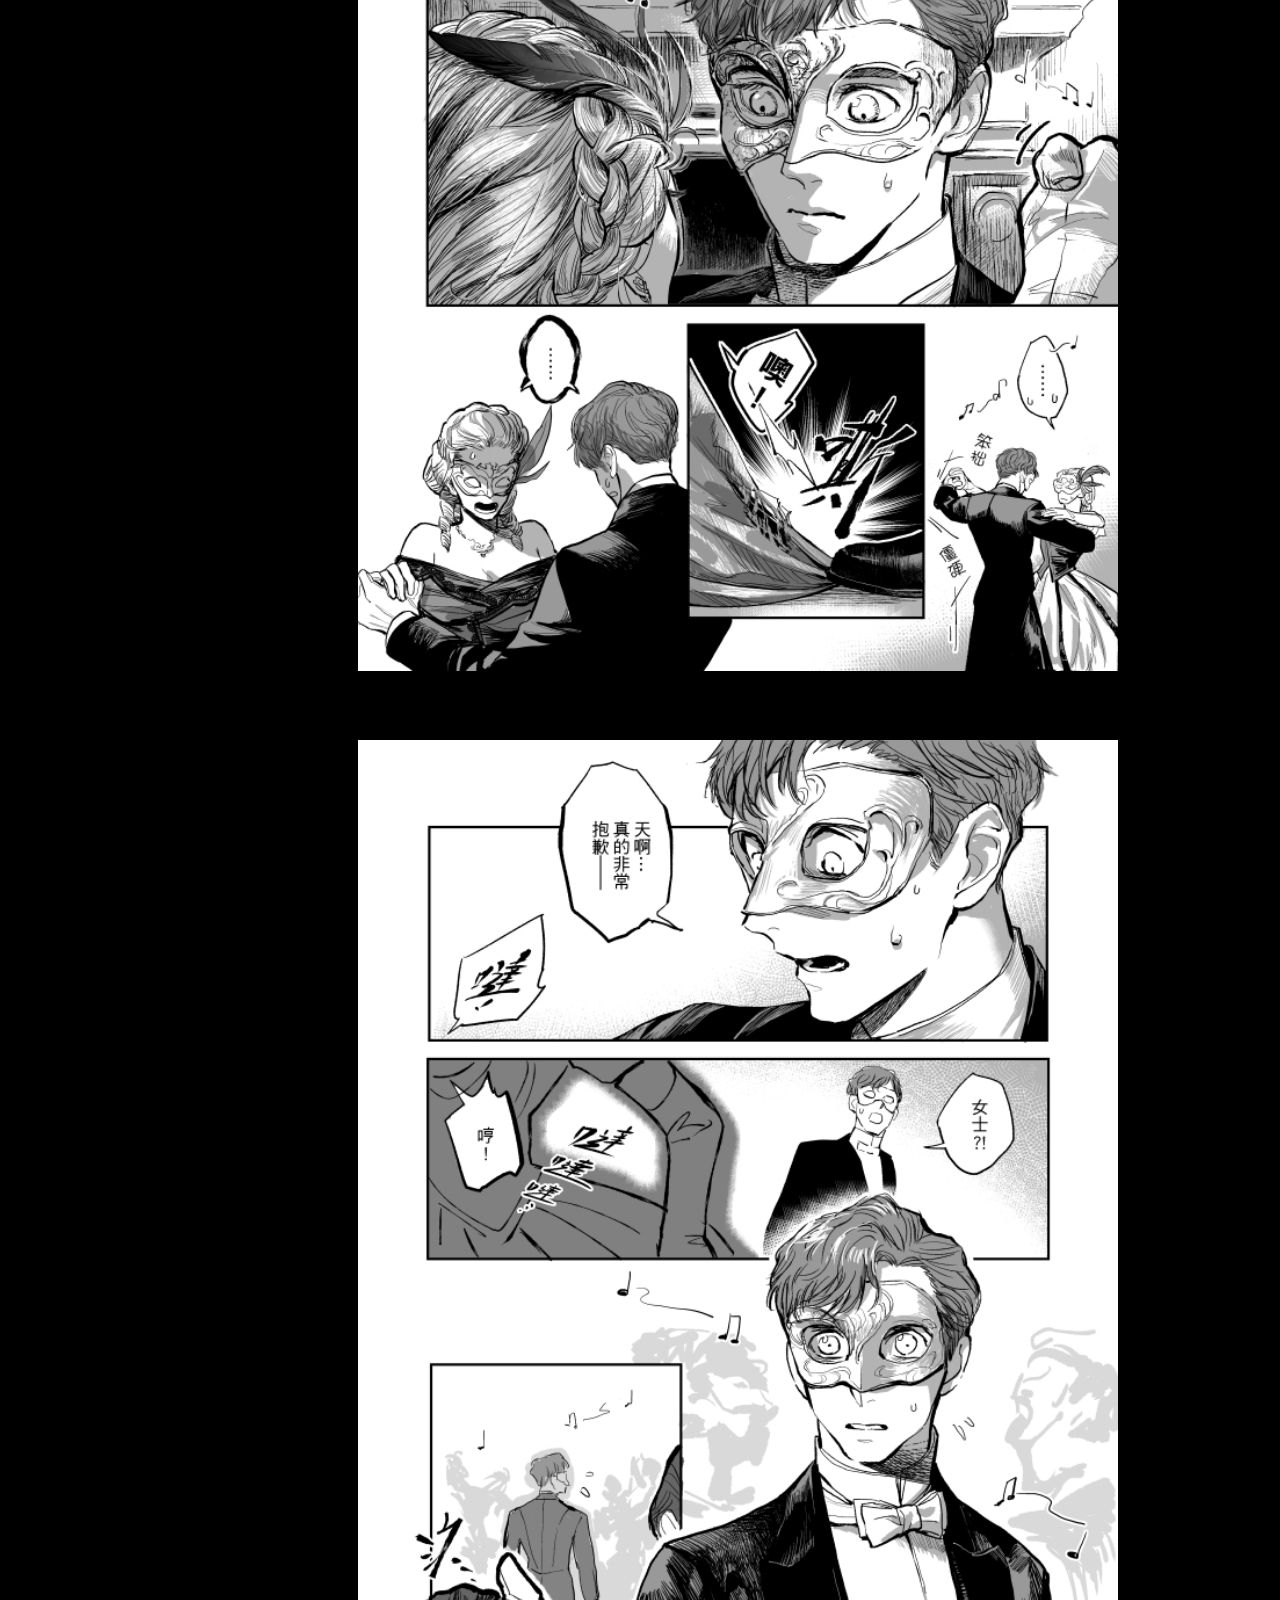
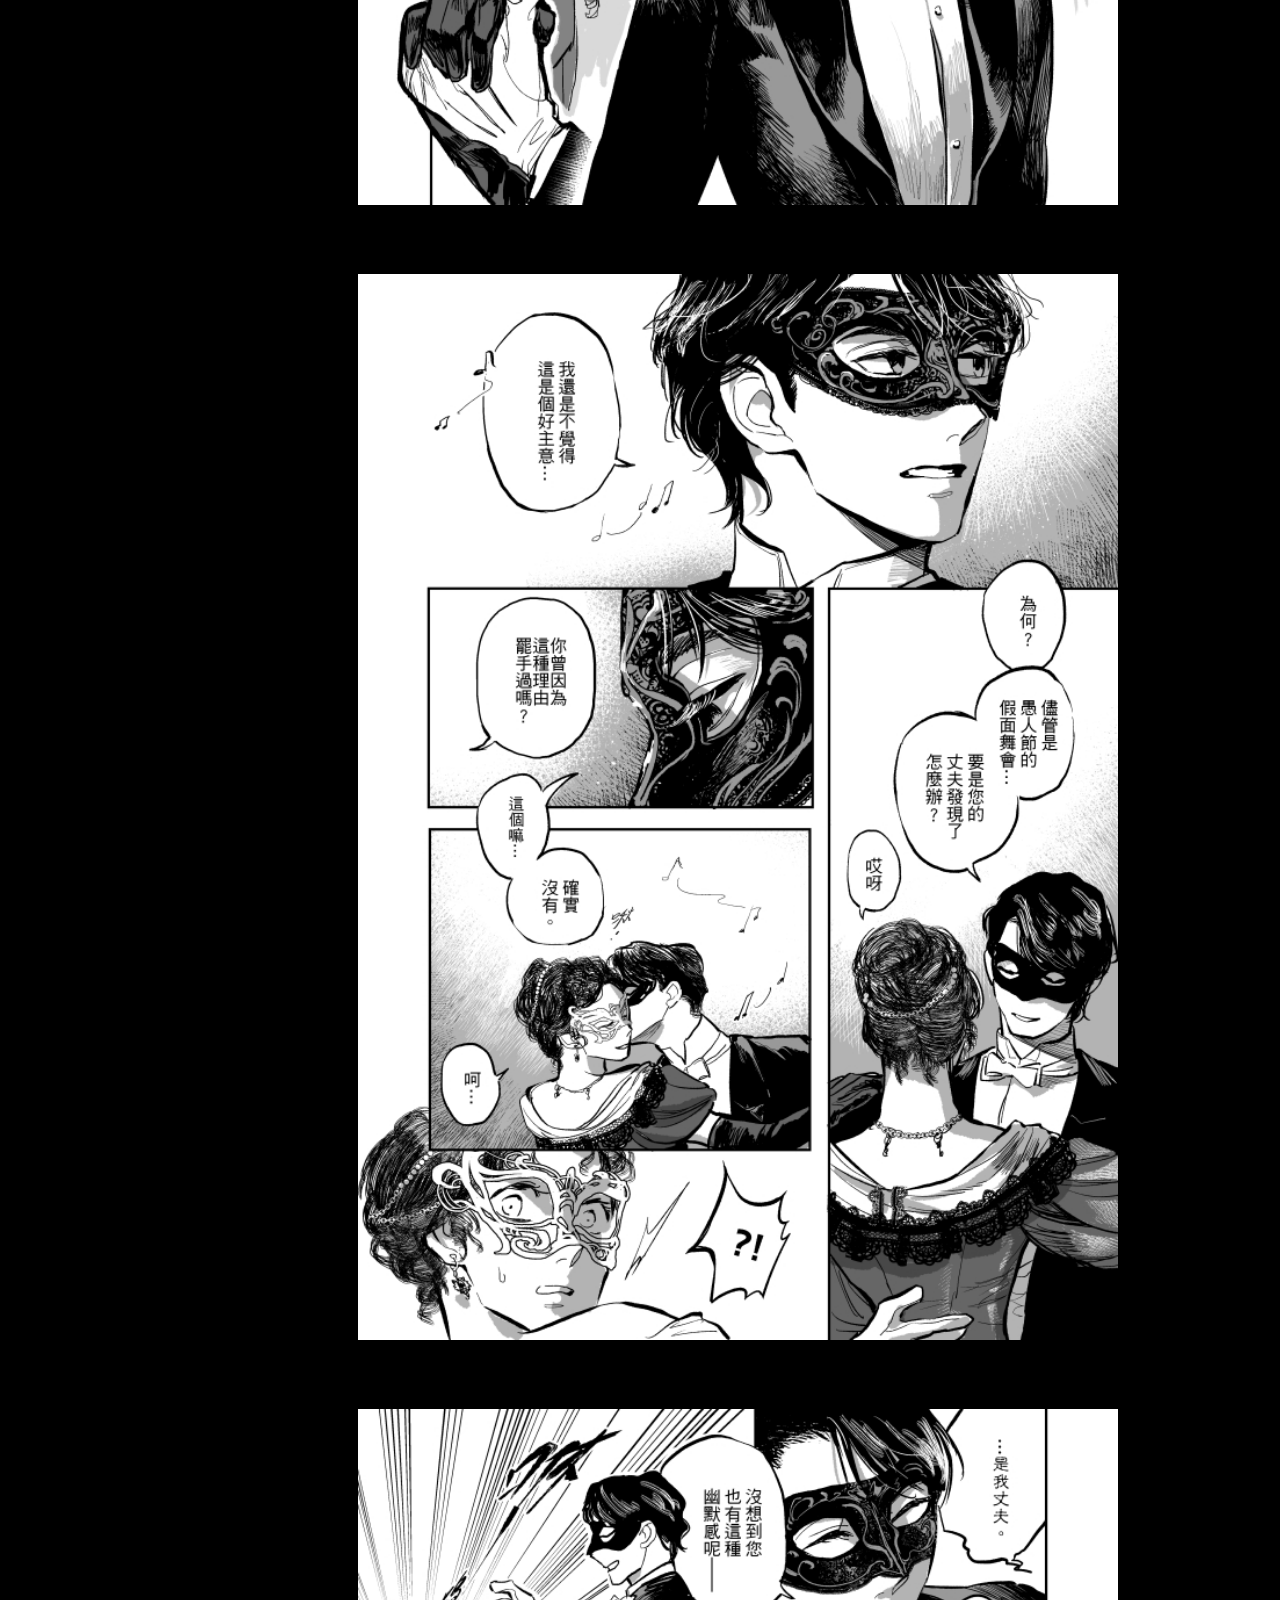
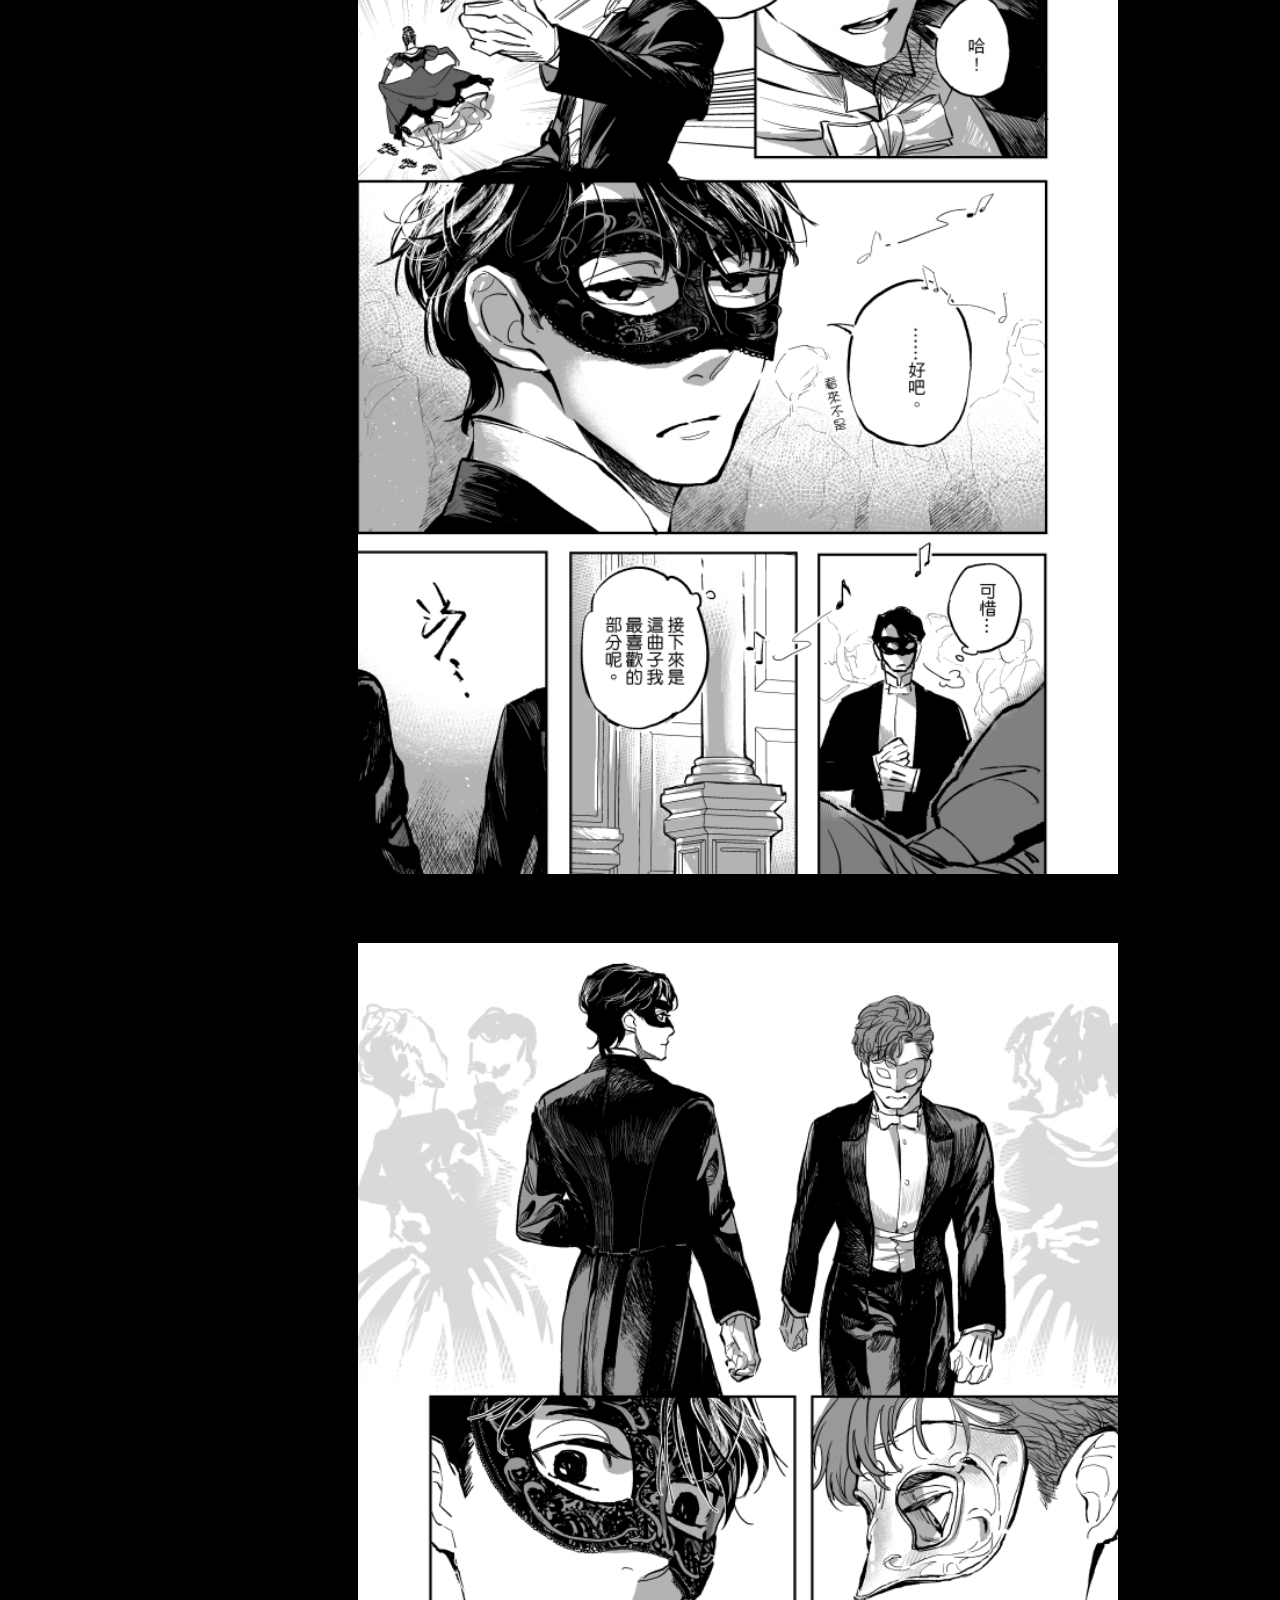
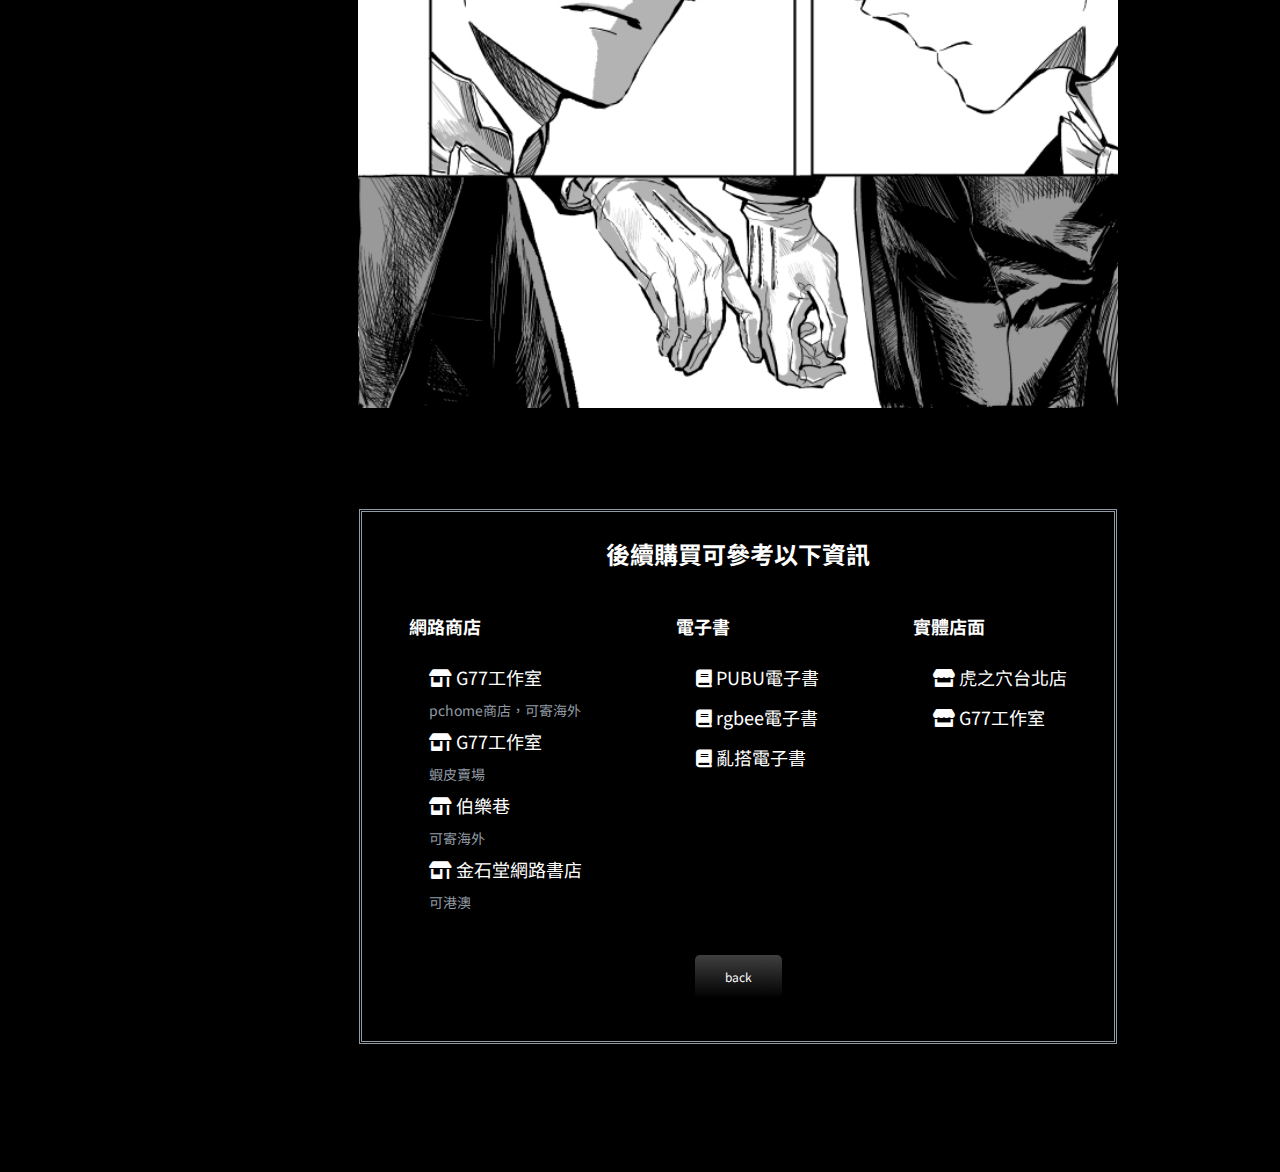
<file: fools_dance.html>
<!DOCTYPE html>
<html lang="zh-Hant-TW">

<head>
    <meta charset="UTF-8">
    <meta name="viewport" content="width=device-width, initial-scale=1.0">
    <title>ARUEPC Office Site</title>
    <link
        href="https://fonts.googleapis.com/css2?family=Noto+Sans+TC:wght@100;300;400;500;700;900&family=Orbitron:wght@400;500;600;700;800;900&display=swap"
        rel="stylesheet">
    <link rel="stylesheet" href="/css/all.css">
    <link rel="stylesheet" href="https://use.fontawesome.com/releases/v5.14.0/css/all.css">
    <style>
        body{
            background-color: #000000;
        }
        a{
            color: #ffffff;
        }
        a.transition{
            color: #000000;
        }
        .page{
            margin:2rem auto 4rem auto;
            max-width: 47.5rem;
        }
        .back{
            margin:6rem auto 8rem auto;
            text-align: center;
            border: 3px double #919ba5;
            width: 70%;
        }
        .buy_info{
            padding: 0;
            display: flex;
            flex-flow: row nowrap;
            justify-content: space-around;
            text-align: left;
        }
        .back_btn{
            line-height: 8rem;
        }
        @media screen and (max-width:769px) {
            .page{
                margin:3rem 0 ;
            }
            .back{
                margin: 0 auto 8rem auto;
                line-height: 2rem;
            }
            .buy_info{
                margin: 1rem 20%;
                flex-flow: column nowrap;
            }
        }
    </style>
</head>

<body>
    <header class="bg_black">
        <span class="font4 bold white">ARUEPC</span>
        <div class="menu transition">
            <div class="bar bar1 transition"></div>
            <div class="bar bar2 transition"></div>
            <div class="bar bar3 transition"></div>
            <ul class="transition">
                <li class="font2"><a class="transition" href="index.html#NEWS">NEWS</a></li>
                <li class="font2"><a class="transition" href="index.html#ABOUT">ABOUT</a></li>
                <li class="font2"><a class="transition" href="index.html#COMIC">COMIC</a></li>
                <li class="font2"><a class="transition" href="index.html#BUY">BUY</a></li>
                <li class="font2"><a class="transition" href="index.html#ILLUST">ILLUST</a></li>
                <li class="font2"><a class="transition" href="index.html#Q&A">Q&A</a></li>
                <li class="font2"><a class="transition" href="index.html#MASSAGE">MASSAGE</a></li>
            </ul>
        </div>
    </header>
    <main class="wrapper">
        <aside>
            <ul class="nav">
                <li class="font3"><a href="index.html#NEWS">NEWS</a></li>
                <li class="font3"><a href="index.html#ABOUT">ABOUT</a></li>
                <li class="font3"><a href="index.html#COMIC">COMIC</a></li>
                <li class="font3"><a href="index.html#BUY">BUY</a></li>
                <li class="font3"><a href="index.html#ILLUST">ILLUST</a></li>
                <li class="font3"><a href="index.html#Q&A">Q&A</a></li>
                <li class="font3"><a href="index.html#MASSAGE">MASSAGE</a></li>
            </ul>
        </aside>
        <div class="main_container">
            <div class="page"><img src="/image/fools_dance_1.jpg" oncontextmenu="window.event.returnValue=false;" class="img_fit"></div>
            <div class="page"><img src="/image/fools_dance_2.jpg" oncontextmenu="window.event.returnValue=false;" class="img_fit"></div>
            <div class="page"><img src="/image/fools_dance_3.jpg" oncontextmenu="window.event.returnValue=false;" class="img_fit"></div>
            <div class="page"><img src="/image/fools_dance_4.jpg" oncontextmenu="window.event.returnValue=false;" class="img_fit"></div>
            <div class="page"><img src="/image/fools_dance_5.jpg" oncontextmenu="window.event.returnValue=false;" class="img_fit"></div>
            <div class="page"><img src="/image/fools_dance_6.jpg" oncontextmenu="window.event.returnValue=false;" class="img_fit"></div>
        <section class="back">
            <h3 class="white">後續購買可參考以下資訊</h3>
            <div class="indent buy_info">
                <div class="webshop">
                    <p class="font4 bold white">網路商店</p>
                    <a class="font4 indent leading" href="https://is.gd/jGW4w2" target="_blank"><i
                            class="fas fa-store-alt"></i> G77工作室</a><br><span class="gray font6 indent">
                        pchome商店，可寄海外</span><br>
                    <a class="font4 indent leading"
                        href="https://shopee.tw/search?keyword=%E9%98%BF%E7%9B%A7epc&shop=115870512"
                        target="_blank"><i class="fas fa-store-alt"></i> G77工作室</a><br><span class="gray font6 indent">
                        蝦皮賣場</span><br>
                    <a class="font4 indent leading" href="https://pse.is/J2948" target="_blank"><i
                            class="fas fa-store-alt"></i> 伯樂巷</a><br><span class="gray font6 indent"> 可寄海外</span><br>
                    <a class="font4 indent leading"
                        href="https://www.kingstone.com.tw/acg/21023?pnode=CategoryList_acg_20719"
                        target="_blank"><i class="fas fa-store-alt"></i> 金石堂網路書店</a><br><span class="gray font6 indent">
                        可港澳</span><br>
                </div>
                <div class="ebook">
                    <p class="font4 bold white">電子書</p>
                    <a class="font4 indent leading" href="https://www.pubu.com.tw/store/3792691" target="_blank"><i
                            class="fas fa-book"></i> PUBU電子書</a><br>
                    <a class="font4 indent leading" href="https://www.rgbee.net/store/2008" target="_blank"><i
                            class="fas fa-book"></i> rgbee電子書</a><br>
                    <a class="font4 indent leading" href="https://tw.myrenta.com/category/a/%E9%98%BF%E7%9B%A7EPC"
                        target="_blank"><i class="fas fa-book"></i> 亂搭電子書</a><br>
                </div>
                <div class="shop">
                    <p class="font4 bold white">實體店面</p>
                    <a class="font4 indent leading" href="https://www.facebook.com/taiwantoranoana/"
                        target="_blank"><i class="fas fa-store"></i> 虎之穴台北店</a><br>
                    <a class="font4 indent leading" href="https://www.facebook.com/kantsuu/" target="_blank"><i
                            class="fas fa-store"></i> G77工作室</a><br>
                </div>
            </div>
            <a class="back_btn btn" href="index.html#fools_dance">back</a>
        </section>
    </main>
    <footer class="bg_black">
        <span class="font7 gray Copyright">Copyright © 2020 ARUEPC. All rights reserved.</span>
        <ul class="sns">
            <li><a href="https://www.doujin.com.tw/authors/info/people3895" target="_blank" ><img src="/image/web.svg"></a></li>
            <li><a href="https://www.facebook.com/ARUEPC/" target="_blank" ><img src="/image/facebook.svg"></a></li>
            <li><a href="https://www.plurk.com/people2105" target="_blank" ><img src="/image/plurk.svg"></a></li>
            <li><a href="https://www.instagram.com/people3895/" target="_blank" ><img src="/image/instagram.svg"></a></li>
            <li><a href="https://twitter.com/EighPiece" target="_blank" ><img src="/image/twitter.svg"></a></li>
            <li><a href="http://www.pixiv.net/member.php?id=2210662" target="_blank" ><img src="/image/pixiv.svg"></a></li>
        </ul>
    </footer>
    <script src="https://code.jquery.com/jquery-3.2.1.min.js"
        integrity="sha256-hwg4gsxgFZhOsEEamdOYGBf13FyQuiTwlAQgxVSNgt4=" crossorigin="anonymous"></script>
    <script>
        $(".menu").click(function () {
            $(this).toggleClass('active');
        });
    </script>
</body>

</html>
</file>
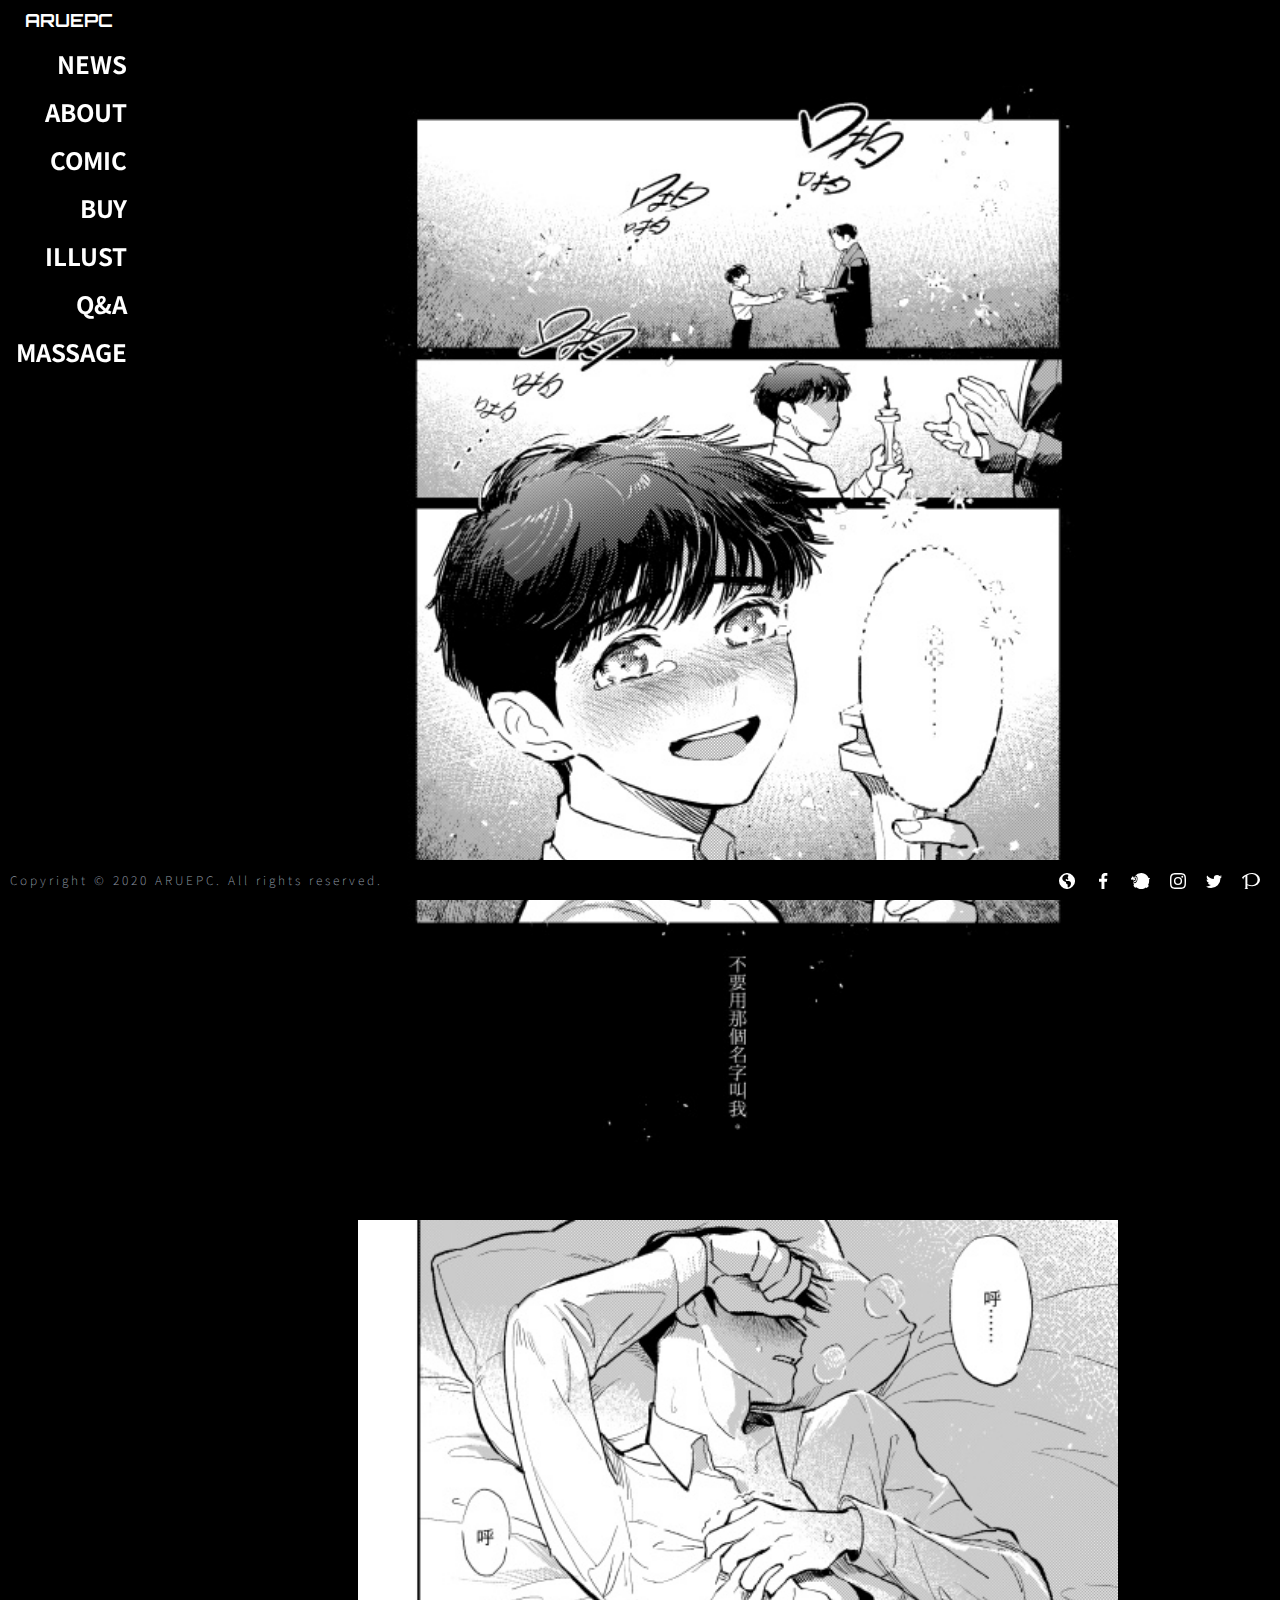
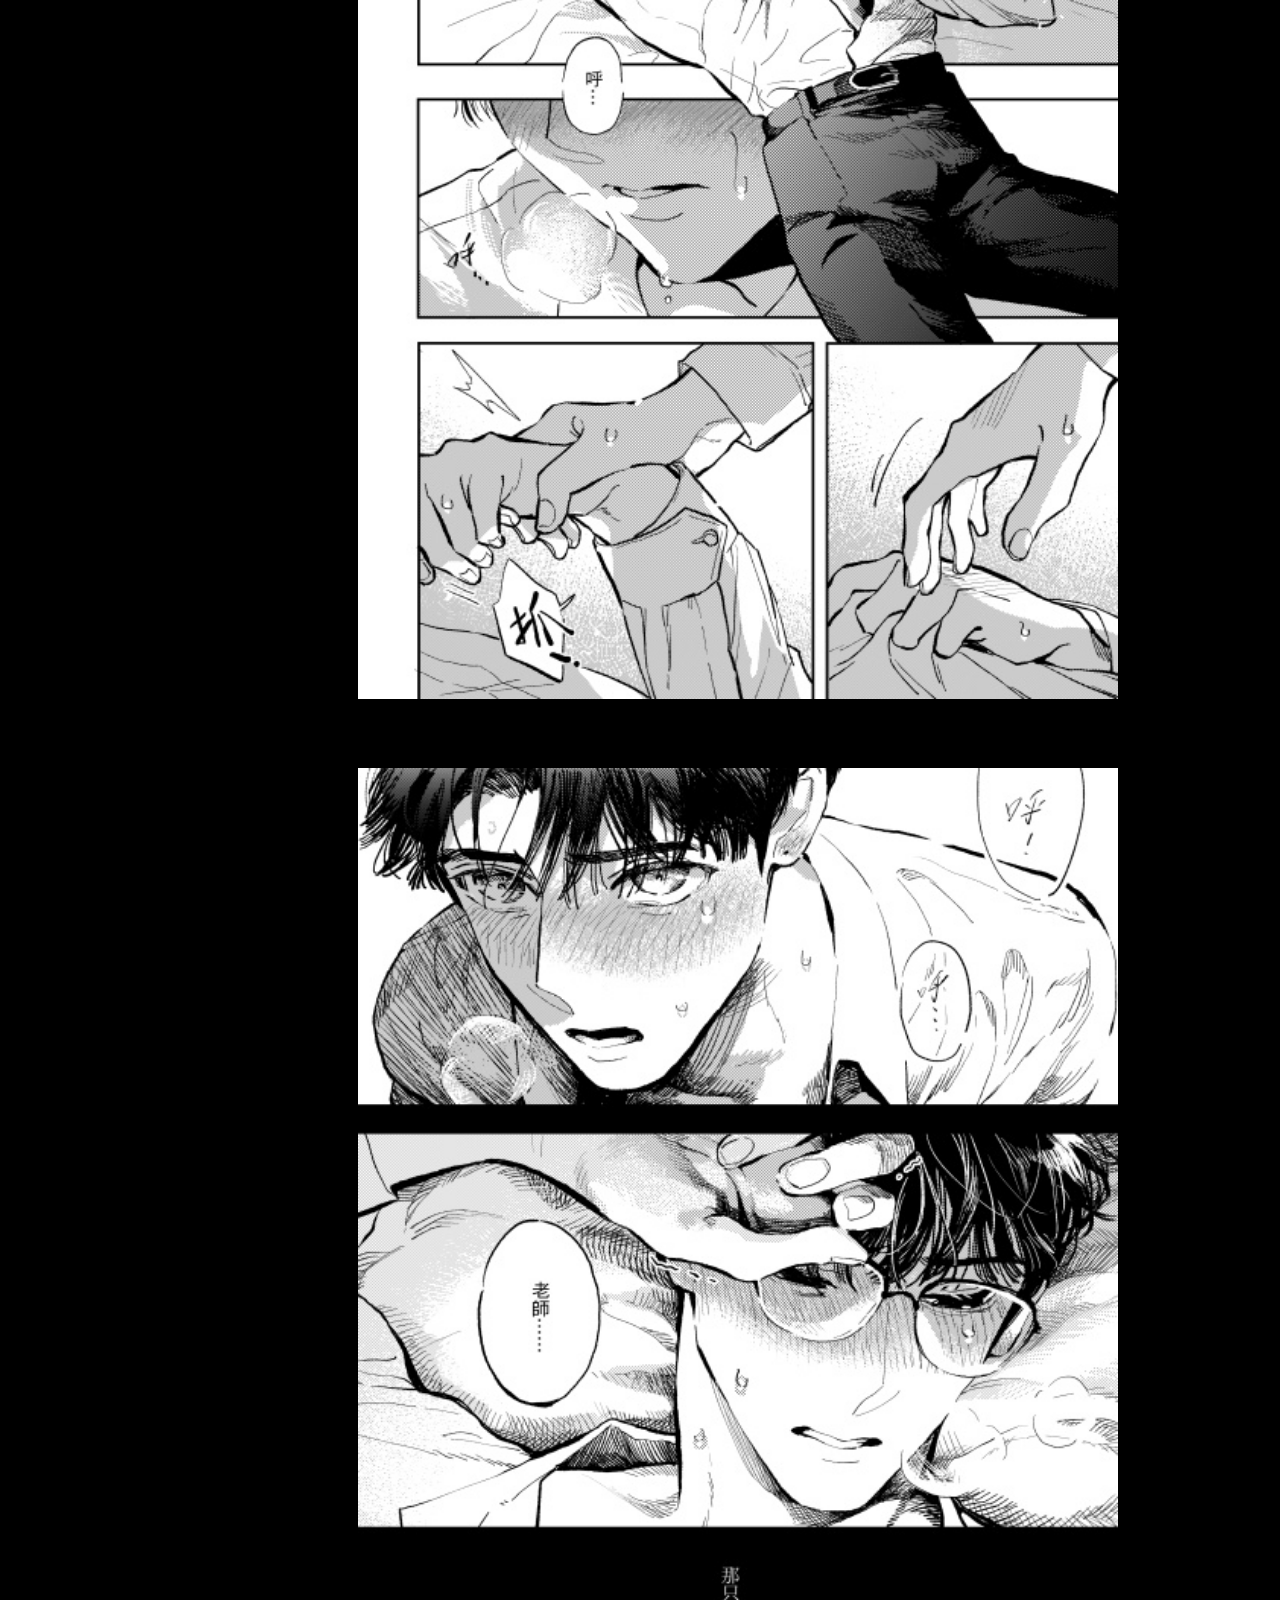
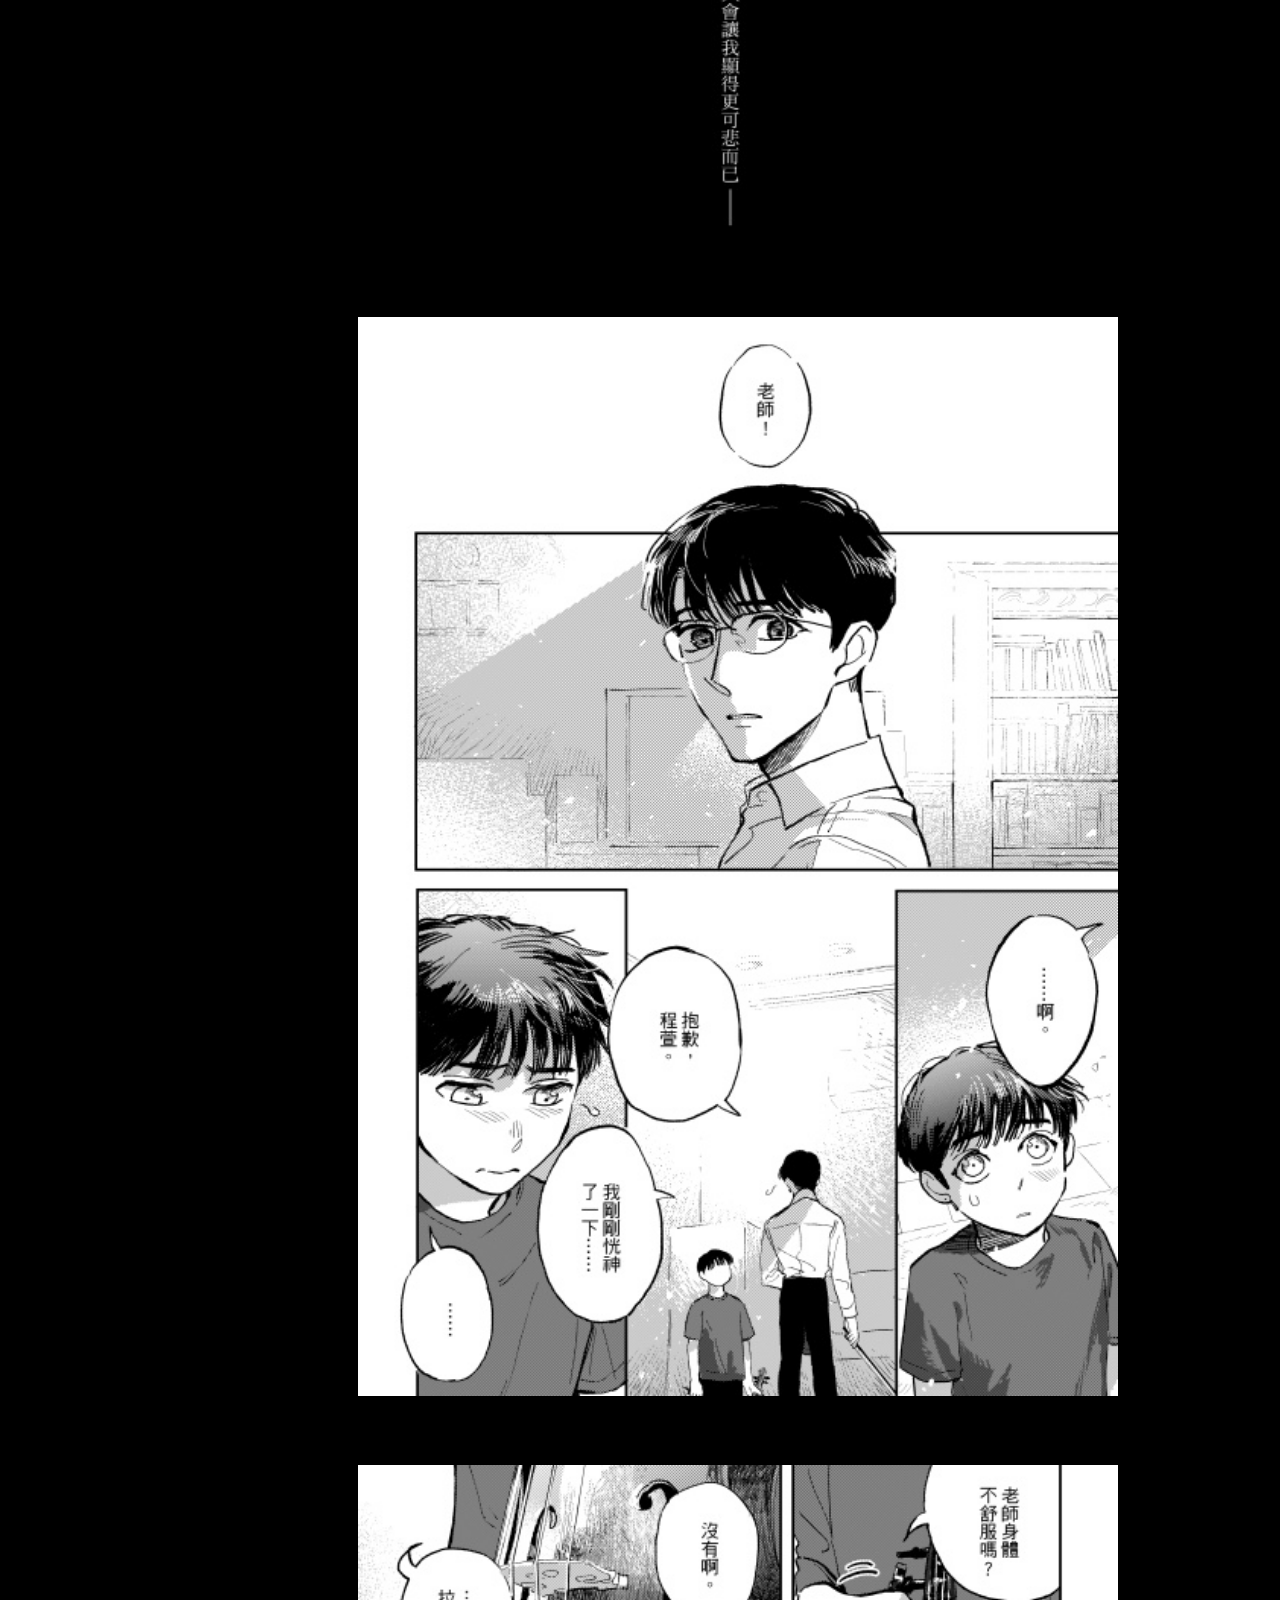
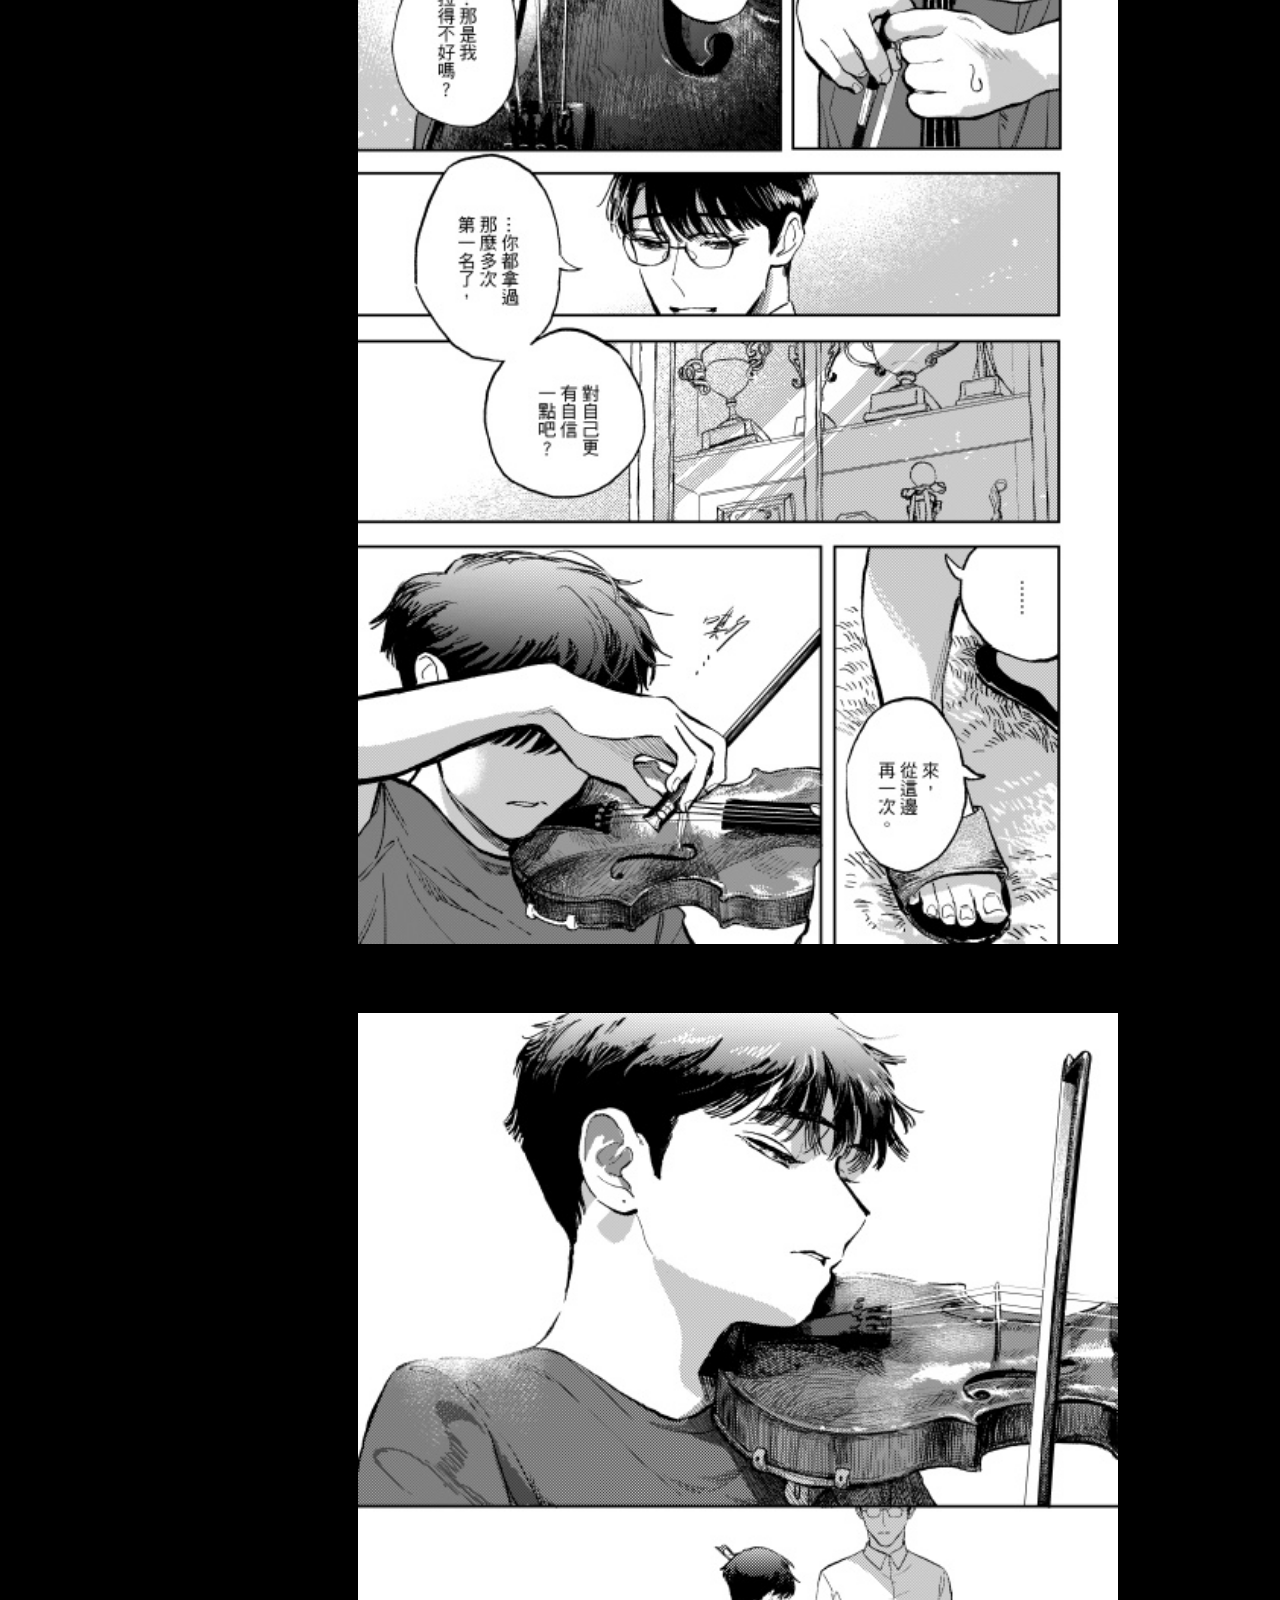
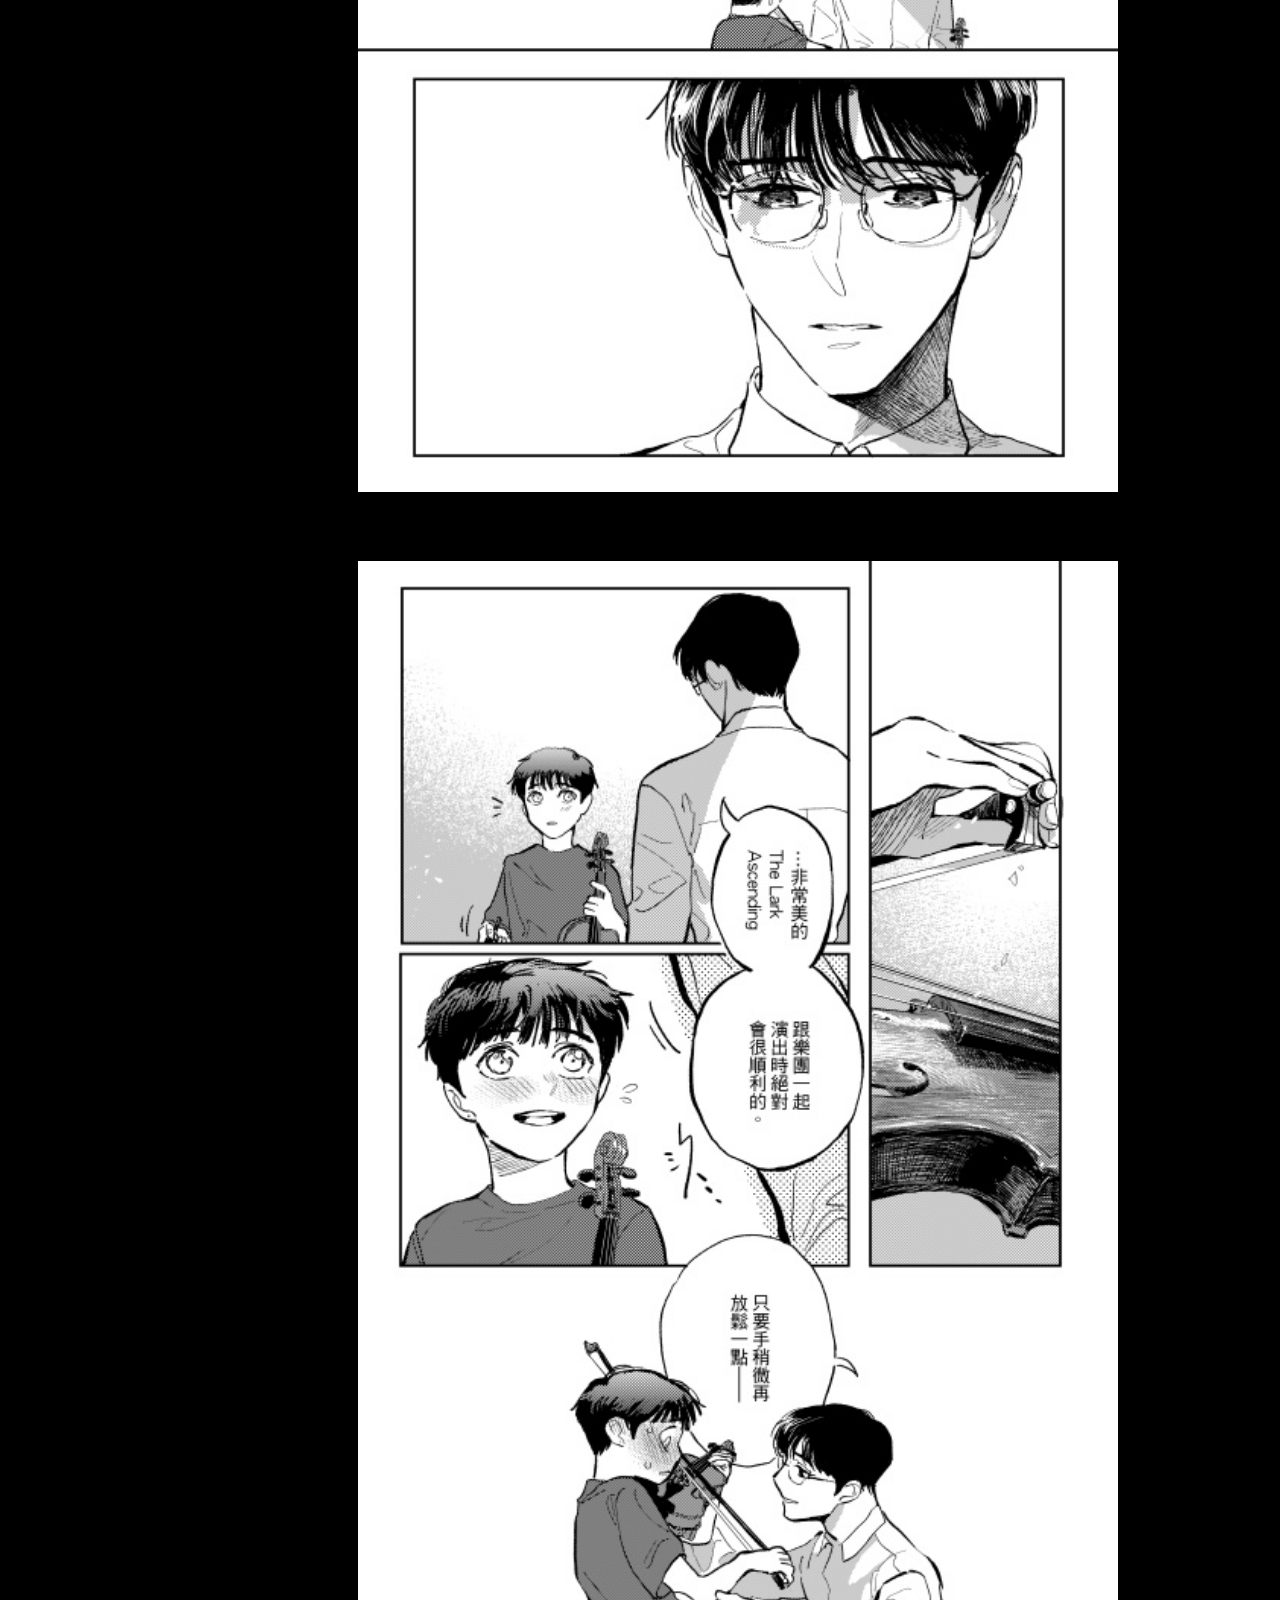
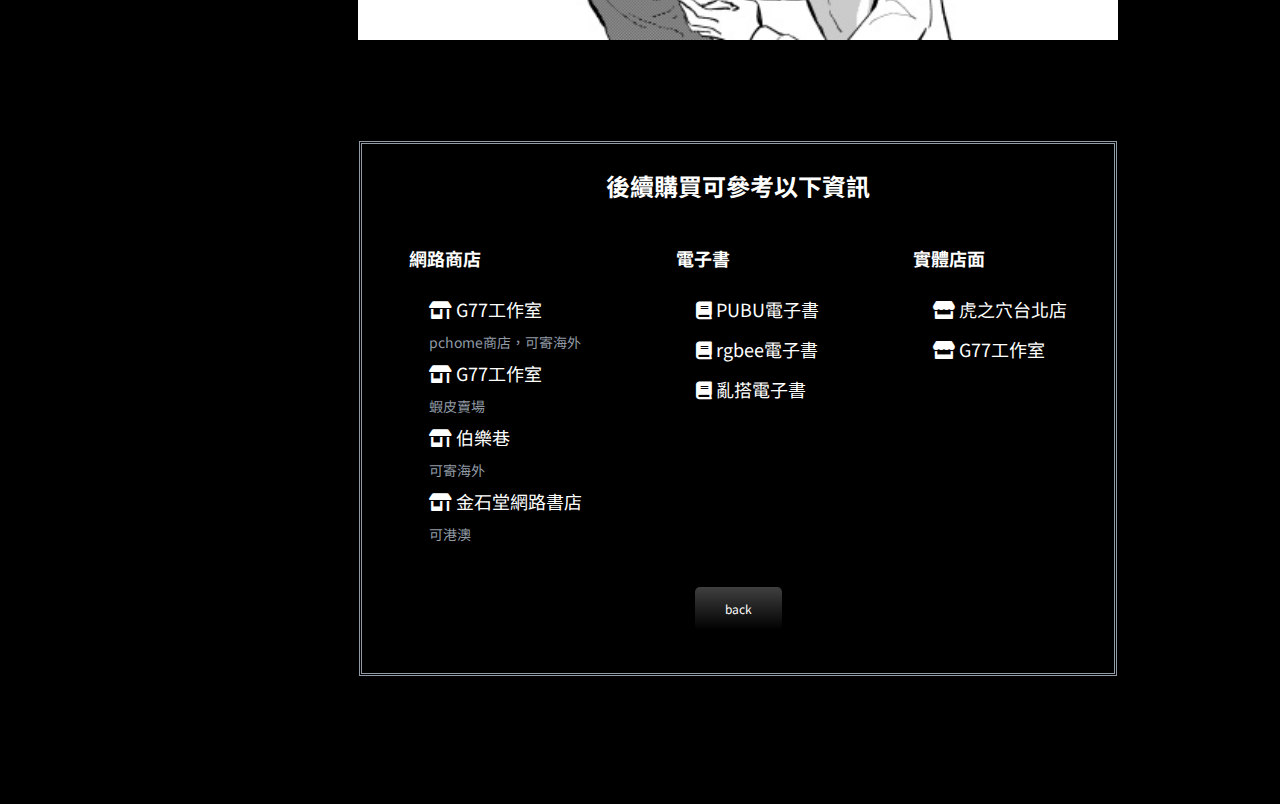
<file: fu.html>
<!DOCTYPE html>
<html lang="zh-Hant-TW">

<head>
    <meta charset="UTF-8">
    <meta name="viewport" content="width=device-width, initial-scale=1.0">
    <title>ARUEPC Office Site</title>
    <link
        href="https://fonts.googleapis.com/css2?family=Noto+Sans+TC:wght@100;300;400;500;700;900&family=Orbitron:wght@400;500;600;700;800;900&display=swap"
        rel="stylesheet">
    <link rel="stylesheet" href="css/all.css">
    <link rel="stylesheet" href="https://use.fontawesome.com/releases/v5.14.0/css/all.css">
    <style>
        body{
            background-color: #000000;
        }
        a{
            color: #ffffff;
        }
        a.transition{
            color: #000000;
        }
        .page{
            margin:2rem auto 4rem auto;
            max-width: 47.5rem;
        }
        .back{
            margin:6rem auto 8rem auto;
            text-align: center;
            border: 3px double #919ba5;
            width: 70%;
        }
        .buy_info{
            padding: 0;
            display: flex;
            flex-flow: row nowrap;
            justify-content: space-around;
            text-align: left;
        }
        .back_btn{
            line-height: 8rem;
        }
        @media screen and (max-width:769px) {
            .page{
                margin:3rem 0 ;
            }
            .back{
                margin: 0 auto 8rem auto;
                line-height: 2rem;
            }
            .buy_info{
                margin: 1rem 20%;
                flex-flow: column nowrap;
            }
        }
    </style>
</head>

<body>
    <header class="bg_black">
        <span class="font4 bold white">ARUEPC</span>
        <div class="menu transition">
            <div class="bar bar1 transition"></div>
            <div class="bar bar2 transition"></div>
            <div class="bar bar3 transition"></div>
            <ul class="transition">
                <li class="font2"><a class="transition" href="index.html#NEWS">NEWS</a></li>
                <li class="font2"><a class="transition" href="index.html#ABOUT">ABOUT</a></li>
                <li class="font2"><a class="transition" href="index.html#COMIC">COMIC</a></li>
                <li class="font2"><a class="transition" href="index.html#BUY">BUY</a></li>
                <li class="font2"><a class="transition" href="index.html#ILLUST">ILLUST</a></li>
                <li class="font2"><a class="transition" href="index.html#Q&A">Q&A</a></li>
                <li class="font2"><a class="transition" href="index.html#MASSAGE">MASSAGE</a></li>
            </ul>
        </div>
    </header>
    <main class="wrapper">
        <aside>
            <ul class="nav">
                <li class="font3"><a href="index.html#NEWS">NEWS</a></li>
                <li class="font3"><a href="index.html#ABOUT">ABOUT</a></li>
                <li class="font3"><a href="index.html#COMIC">COMIC</a></li>
                <li class="font3"><a href="index.html#BUY">BUY</a></li>
                <li class="font3"><a href="index.html#ILLUST">ILLUST</a></li>
                <li class="font3"><a href="index.html#Q&A">Q&A</a></li>
                <li class="font3"><a href="index.html#MASSAGE">MASSAGE</a></li>
            </ul>
        </aside>
        <div class="main_container">
            <div class="page"><img src="image/fu_1.jpg" oncontextmenu="window.event.returnValue=false;" class="img_fit"></div>
            <div class="page"><img src="image/fu_2.jpg" oncontextmenu="window.event.returnValue=false;" class="img_fit"></div>
            <div class="page"><img src="image/fu_3.jpg" oncontextmenu="window.event.returnValue=false;" class="img_fit"></div>
            <div class="page"><img src="image/fu_4.jpg" oncontextmenu="window.event.returnValue=false;" class="img_fit"></div>
            <div class="page"><img src="image/fu_5.jpg" oncontextmenu="window.event.returnValue=false;" class="img_fit"></div>
            <div class="page"><img src="image/fu_6.jpg" oncontextmenu="window.event.returnValue=false;" class="img_fit"></div>
            <div class="page"><img src="image/fu_7.jpg" oncontextmenu="window.event.returnValue=false;" class="img_fit"></div>
        <section class="back">
            <h3 class="white">後續購買可參考以下資訊</h3>
            <div class="indent buy_info">
                <div class="webshop">
                    <p class="font4 bold white">網路商店</p>
                    <a class="font4 indent leading" href="https://is.gd/jGW4w2" target="_blank"><i
                            class="fas fa-store-alt"></i> G77工作室</a><br><span class="gray font6 indent">
                        pchome商店，可寄海外</span><br>
                    <a class="font4 indent leading"
                        href="https://shopee.tw/search?keyword=%E9%98%BF%E7%9B%A7epc&shop=115870512"
                        target="_blank"><i class="fas fa-store-alt"></i> G77工作室</a><br><span class="gray font6 indent">
                        蝦皮賣場</span><br>
                    <a class="font4 indent leading" href="https://pse.is/J2948" target="_blank"><i
                            class="fas fa-store-alt"></i> 伯樂巷</a><br><span class="gray font6 indent"> 可寄海外</span><br>
                    <a class="font4 indent leading"
                        href="https://www.kingstone.com.tw/acg/21023?pnode=CategoryList_acg_20719"
                        target="_blank"><i class="fas fa-store-alt"></i> 金石堂網路書店</a><br><span class="gray font6 indent">
                        可港澳</span><br>
                </div>
                <div class="ebook">
                    <p class="font4 bold white">電子書</p>
                    <a class="font4 indent leading" href="https://www.pubu.com.tw/store/3792691" target="_blank"><i
                            class="fas fa-book"></i> PUBU電子書</a><br>
                    <a class="font4 indent leading" href="https://www.rgbee.net/store/2008" target="_blank"><i
                            class="fas fa-book"></i> rgbee電子書</a><br>
                    <a class="font4 indent leading" href="https://tw.myrenta.com/category/a/%E9%98%BF%E7%9B%A7EPC"
                        target="_blank"><i class="fas fa-book"></i> 亂搭電子書</a><br>
                </div>
                <div class="shop">
                    <p class="font4 bold white">實體店面</p>
                    <a class="font4 indent leading" href="https://www.facebook.com/taiwantoranoana/"
                        target="_blank"><i class="fas fa-store"></i> 虎之穴台北店</a><br>
                    <a class="font4 indent leading" href="https://www.facebook.com/kantsuu/" target="_blank"><i
                            class="fas fa-store"></i> G77工作室</a><br>
                </div>
            </div>
            <a class="back_btn btn" href="index.html#fu">back</a>
        </section>
    </main>
    <footer class="bg_black">
        <span class="font7 gray Copyright">Copyright © 2020 ARUEPC. All rights reserved.</span>
        <ul class="sns">
            <li><a href="https://www.doujin.com.tw/authors/info/people3895" target="_blank" ><img src="image/web.svg"></a></li>
            <li><a href="https://www.facebook.com/ARUEPC/" target="_blank" ><img src="image/facebook.svg"></a></li>
            <li><a href="https://www.plurk.com/people2105" target="_blank" ><img src="image/plurk.svg"></a></li>
            <li><a href="https://www.instagram.com/people3895/" target="_blank" ><img src="image/instagram.svg"></a></li>
            <li><a href="https://twitter.com/EighPiece" target="_blank" ><img src="image/twitter.svg"></a></li>
            <li><a href="http://www.pixiv.net/member.php?id=2210662" target="_blank" ><img src="image/pixiv.svg"></a></li>
        </ul>
    </footer>
    <script src="https://code.jquery.com/jquery-3.2.1.min.js"
        integrity="sha256-hwg4gsxgFZhOsEEamdOYGBf13FyQuiTwlAQgxVSNgt4=" crossorigin="anonymous"></script>
    <script>
        $(".menu").click(function () {
            $(this).toggleClass('active');
        });
    </script>
</body>

</html>
</file>
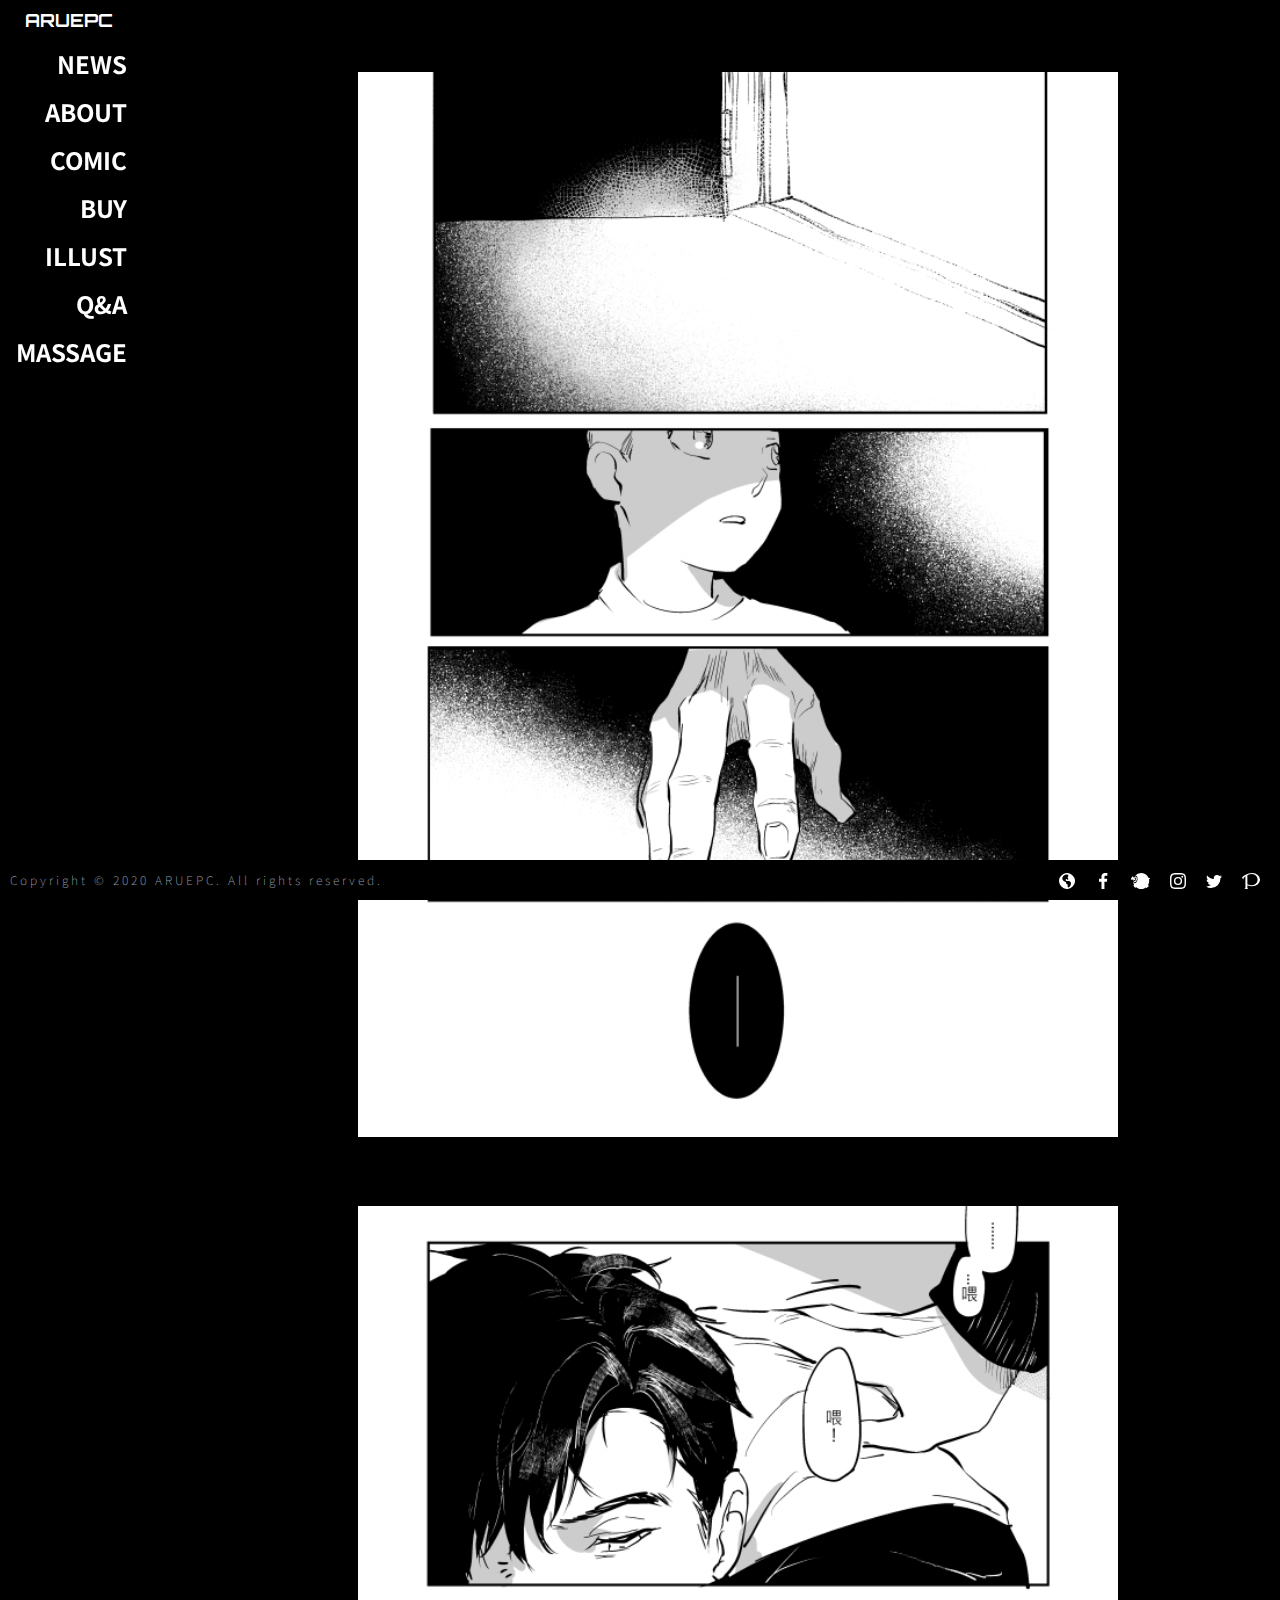
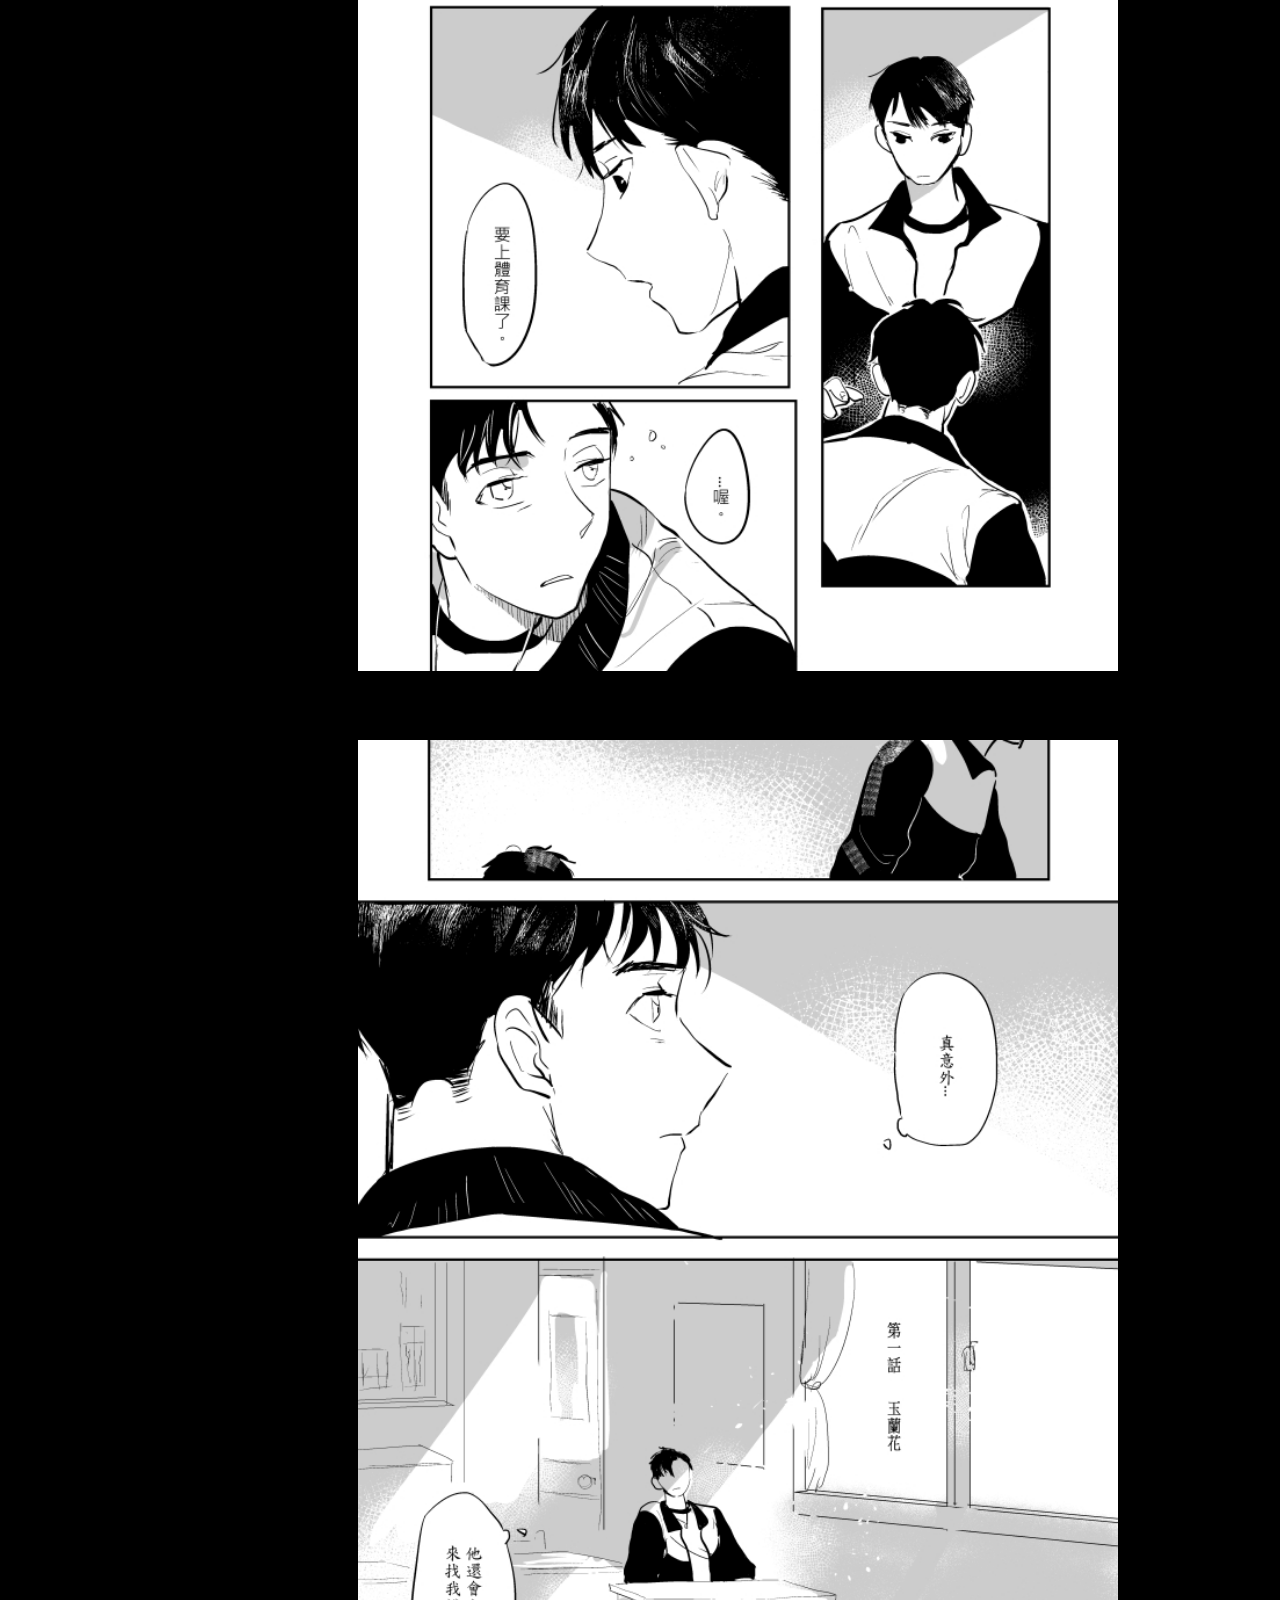
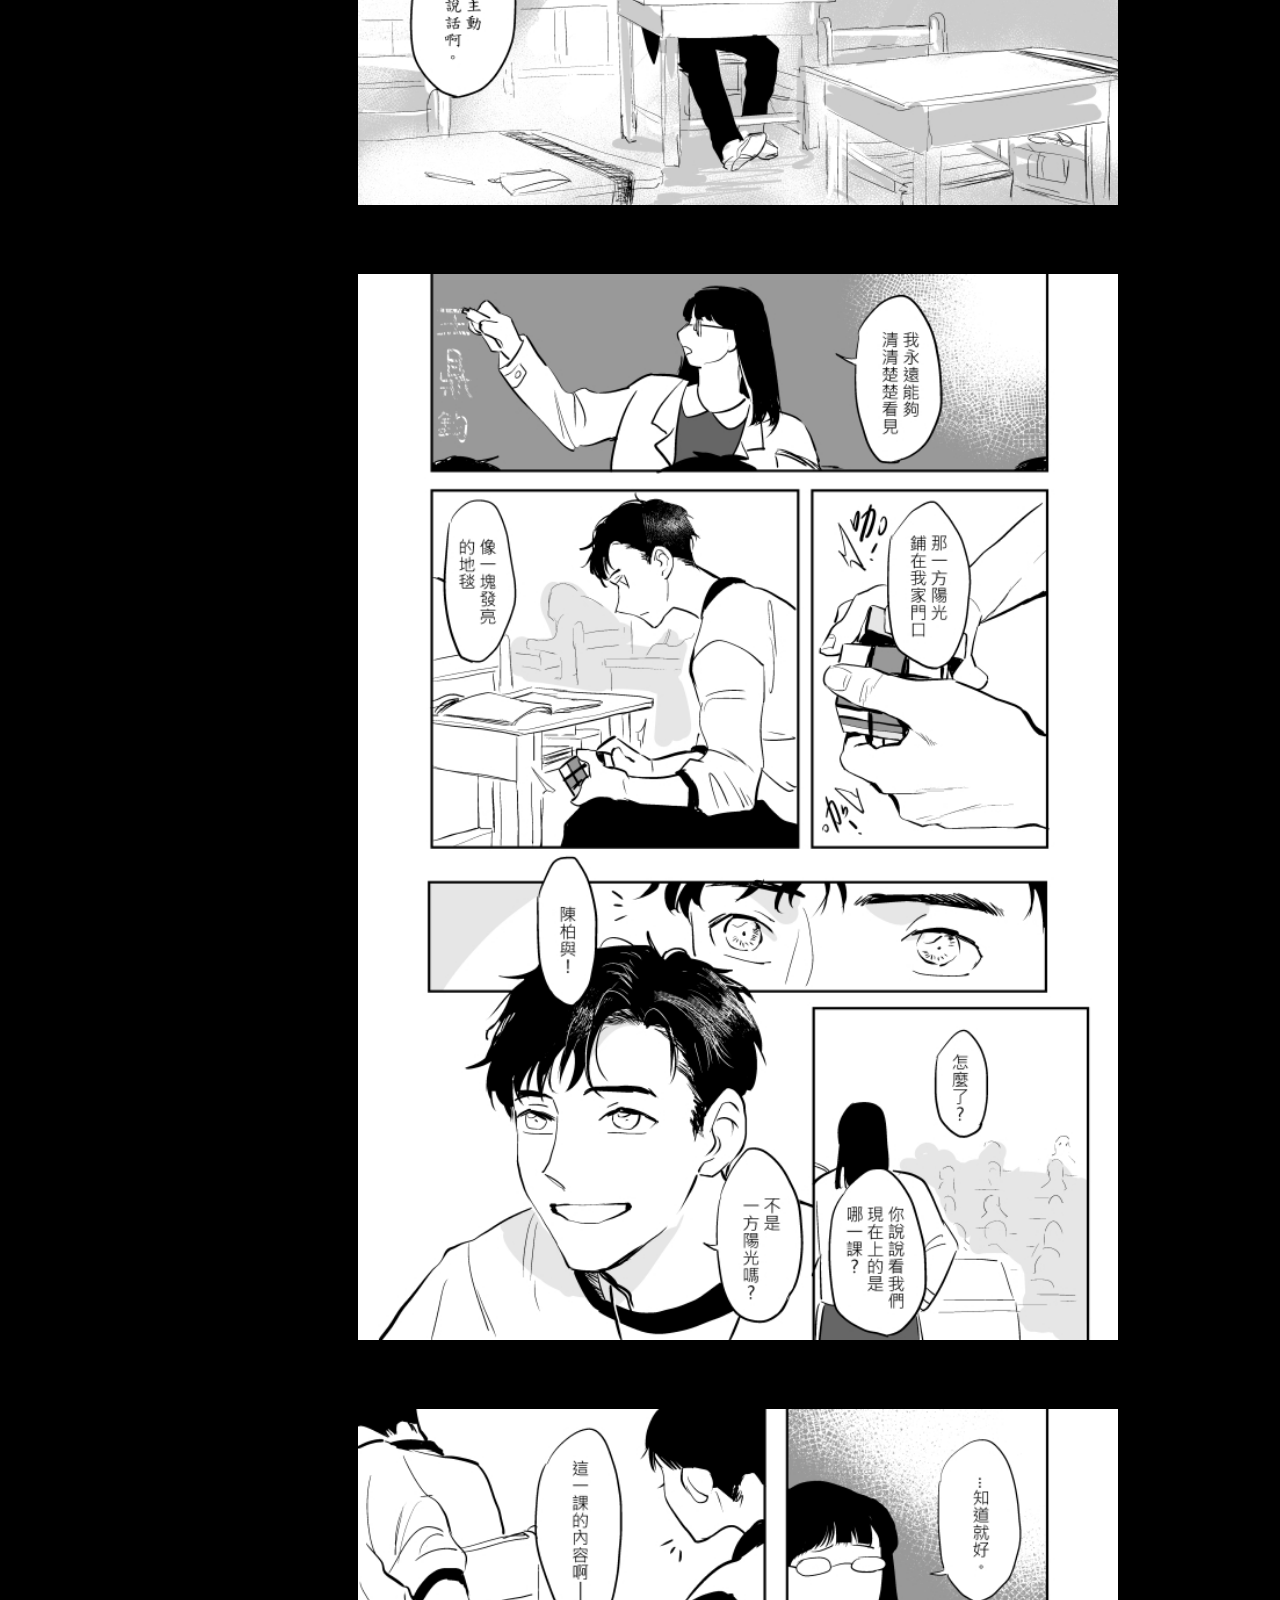
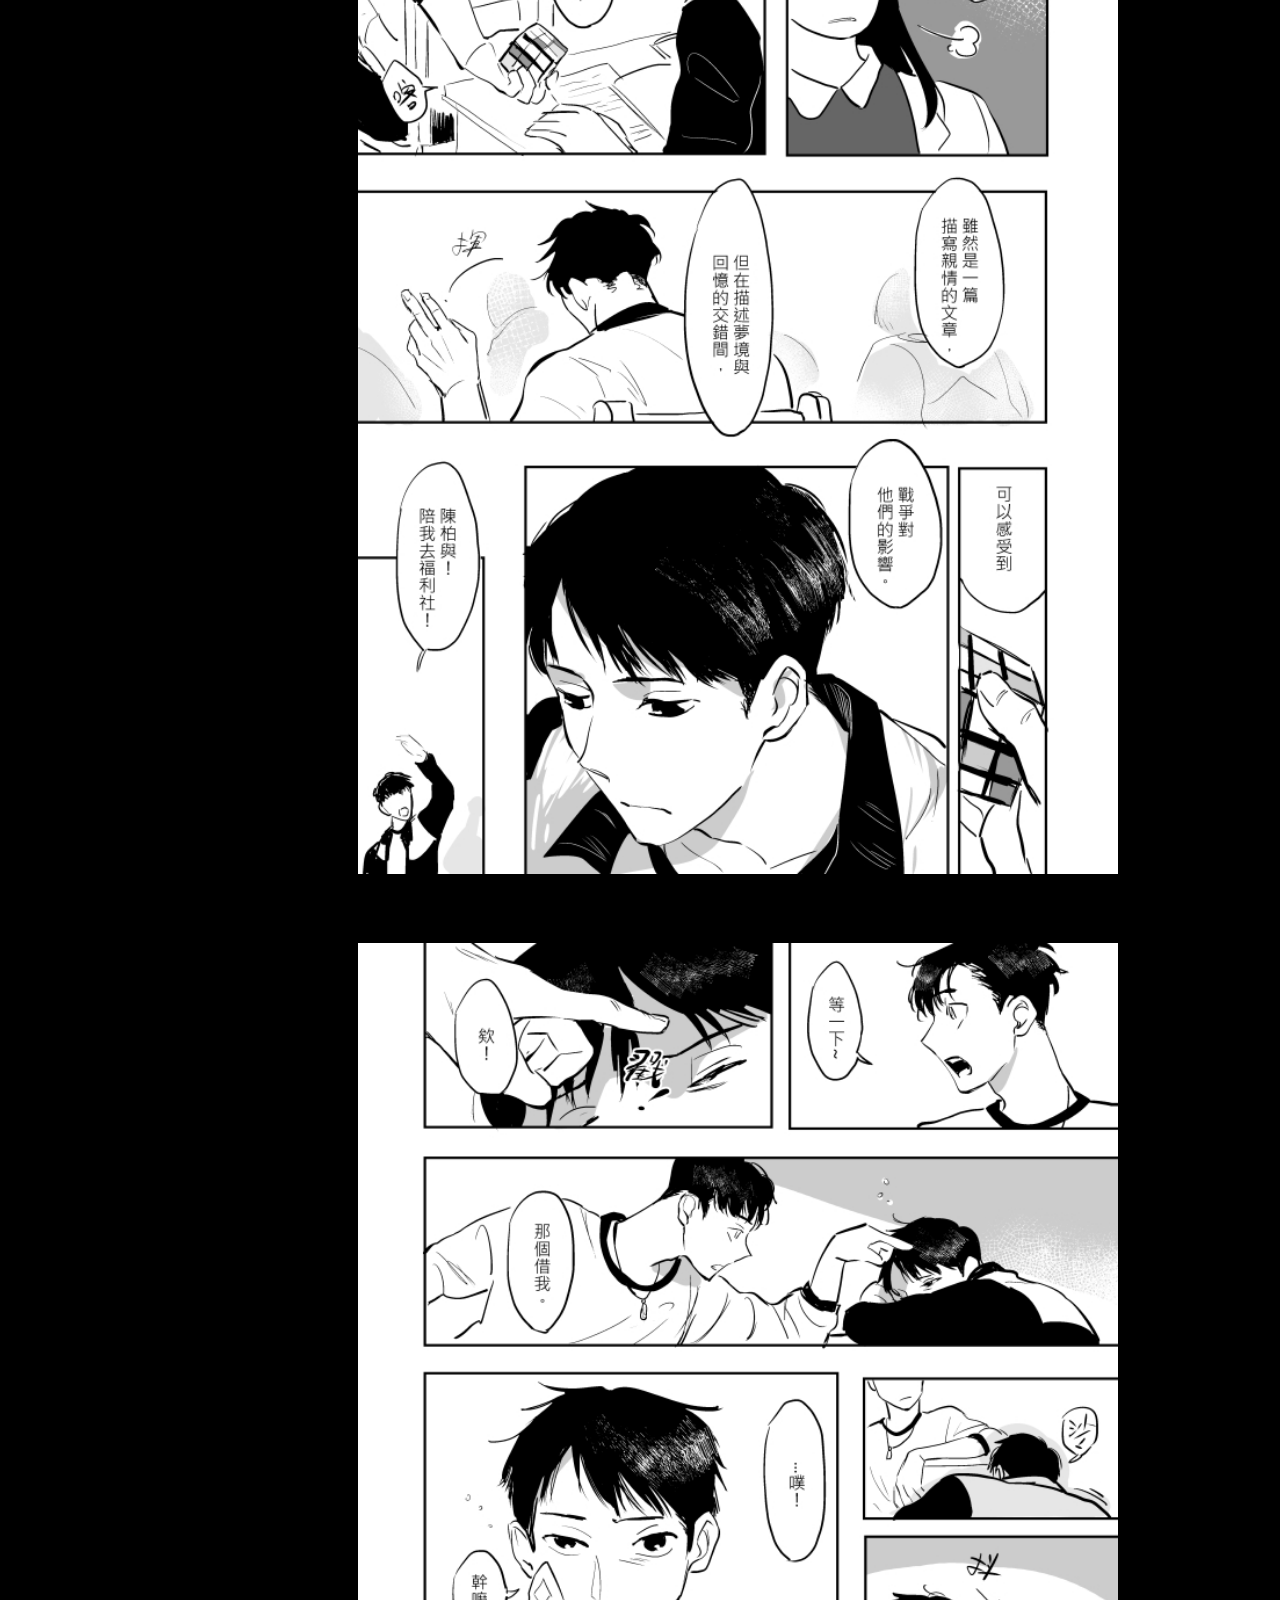
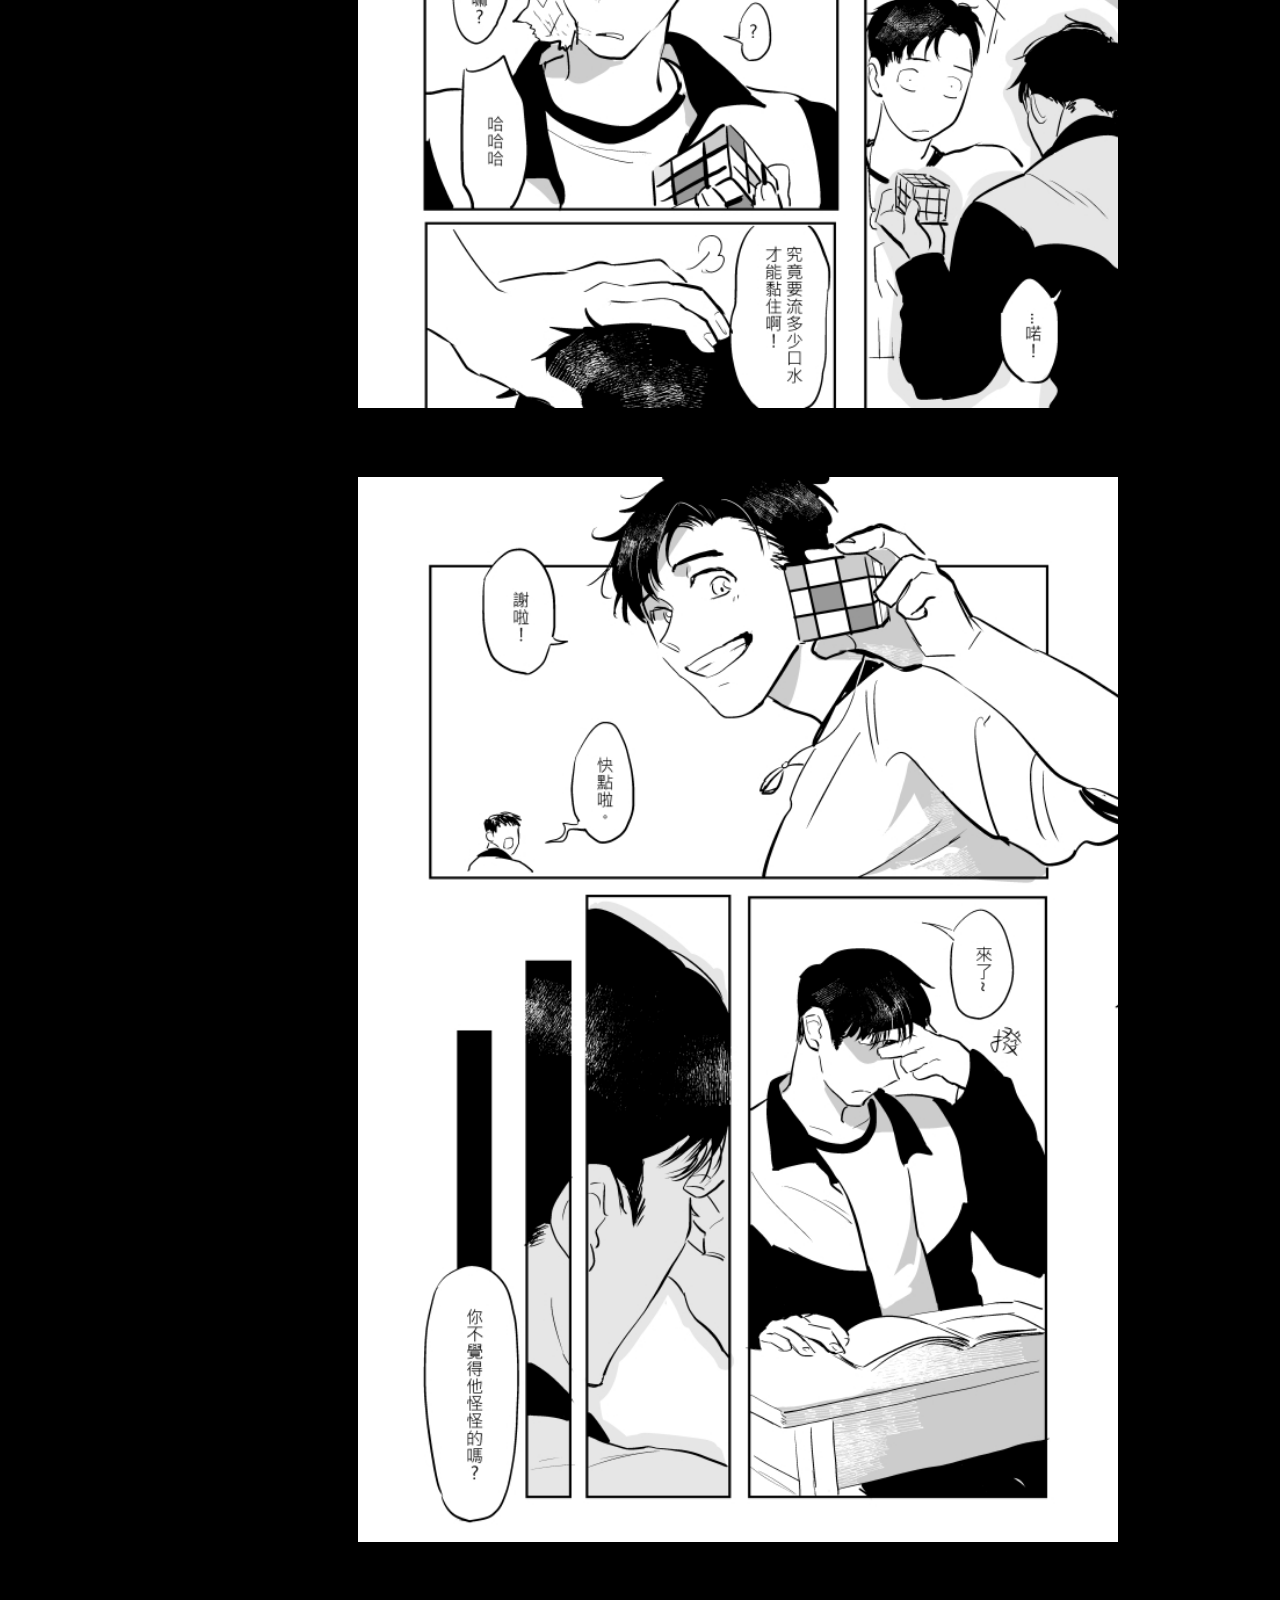
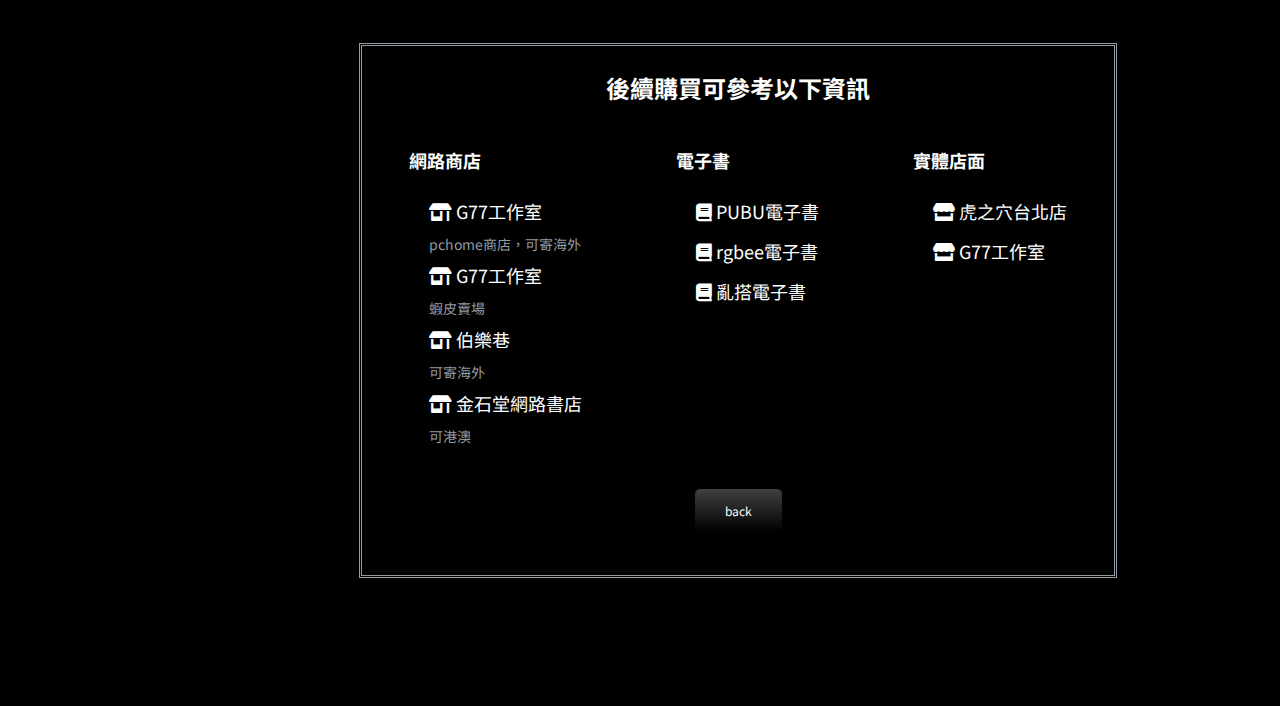
<file: magic_cube1.html>
<!DOCTYPE html>
<html lang="zh-Hant-TW">

<head>
    <meta charset="UTF-8">
    <meta name="viewport" content="width=device-width, initial-scale=1.0">
    <title>ARUEPC Office Site</title>
    <link
        href="https://fonts.googleapis.com/css2?family=Noto+Sans+TC:wght@100;300;400;500;700;900&family=Orbitron:wght@400;500;600;700;800;900&display=swap"
        rel="stylesheet">
    <link rel="stylesheet" href="/css/all.css">
    <link rel="stylesheet" href="https://use.fontawesome.com/releases/v5.14.0/css/all.css">
    <style>
        body{
            background-color: #000000;
        }
        a{
            color: #ffffff;
        }
        a.transition{
            color: #000000;
        }
        .page{
            margin:2rem auto 4rem auto;
            max-width: 47.5rem;
        }
        .back{
            margin:6rem auto 8rem auto;
            text-align: center;
            border: 3px double #919ba5;
            width: 70%;
        }
        .buy_info{
            padding: 0;
            display: flex;
            flex-flow: row nowrap;
            justify-content: space-around;
            text-align: left;
        }
        .back_btn{
            line-height: 8rem;
        }
        @media screen and (max-width:769px) {
            .page{
                margin:3rem 0 ;
            }
            .back{
                margin: 0 auto 8rem auto;
                line-height: 2rem;
            }
            .buy_info{
                margin: 1rem 20%;
                flex-flow: column nowrap;
            }
        }
    </style>
</head>

<body>
    <header class="bg_black">
        <span class="font4 bold white">ARUEPC</span>
        <div class="menu transition">
            <div class="bar bar1 transition"></div>
            <div class="bar bar2 transition"></div>
            <div class="bar bar3 transition"></div>
            <ul class="transition">
                <li class="font2"><a class="transition" href="index.html#NEWS">NEWS</a></li>
                <li class="font2"><a class="transition" href="index.html#ABOUT">ABOUT</a></li>
                <li class="font2"><a class="transition" href="index.html#COMIC">COMIC</a></li>
                <li class="font2"><a class="transition" href="index.html#BUY">BUY</a></li>
                <li class="font2"><a class="transition" href="index.html#ILLUST">ILLUST</a></li>
                <li class="font2"><a class="transition" href="index.html#Q&A">Q&A</a></li>
                <li class="font2"><a class="transition" href="index.html#MASSAGE">MASSAGE</a></li>
            </ul>
        </div>
    </header>
    <main class="wrapper">
        <aside>
            <ul class="nav">
                <li class="font3"><a href="index.html#NEWS">NEWS</a></li>
                <li class="font3"><a href="index.html#ABOUT">ABOUT</a></li>
                <li class="font3"><a href="index.html#COMIC">COMIC</a></li>
                <li class="font3"><a href="index.html#BUY">BUY</a></li>
                <li class="font3"><a href="index.html#ILLUST">ILLUST</a></li>
                <li class="font3"><a href="index.html#Q&A">Q&A</a></li>
                <li class="font3"><a href="index.html#MASSAGE">MASSAGE</a></li>
            </ul>
        </aside>
        <div class="main_container">
            <div class="page"><img src="/image/magic_cube1_1.jpg" oncontextmenu="window.event.returnValue=false;" class="img_fit"></div>
            <div class="page"><img src="/image/magic_cube1_2.jpg" oncontextmenu="window.event.returnValue=false;" class="img_fit"></div>
            <div class="page"><img src="/image/magic_cube1_3.jpg" oncontextmenu="window.event.returnValue=false;" class="img_fit"></div>
            <div class="page"><img src="/image/magic_cube1_4.jpg" oncontextmenu="window.event.returnValue=false;" class="img_fit"></div>
            <div class="page"><img src="/image/magic_cube1_5.jpg" oncontextmenu="window.event.returnValue=false;" class="img_fit"></div>
            <div class="page"><img src="/image/magic_cube1_6.jpg" oncontextmenu="window.event.returnValue=false;" class="img_fit"></div>
            <div class="page"><img src="/image/magic_cube1_7.jpg" oncontextmenu="window.event.returnValue=false;" class="img_fit"></div>
        <section class="back">
            <h3 class="white">後續購買可參考以下資訊</h3>
            <div class="indent buy_info">
                <div class="webshop">
                    <p class="font4 bold white">網路商店</p>
                    <a class="font4 indent leading" href="https://is.gd/jGW4w2" target="_blank"><i
                            class="fas fa-store-alt"></i> G77工作室</a><br><span class="gray font6 indent">
                        pchome商店，可寄海外</span><br>
                    <a class="font4 indent leading"
                        href="https://shopee.tw/search?keyword=%E9%98%BF%E7%9B%A7epc&shop=115870512"
                        target="_blank"><i class="fas fa-store-alt"></i> G77工作室</a><br><span class="gray font6 indent">
                        蝦皮賣場</span><br>
                    <a class="font4 indent leading" href="https://pse.is/J2948" target="_blank"><i
                            class="fas fa-store-alt"></i> 伯樂巷</a><br><span class="gray font6 indent"> 可寄海外</span><br>
                    <a class="font4 indent leading"
                        href="https://www.kingstone.com.tw/acg/21023?pnode=CategoryList_acg_20719"
                        target="_blank"><i class="fas fa-store-alt"></i> 金石堂網路書店</a><br><span class="gray font6 indent">
                        可港澳</span><br>
                </div>
                <div class="ebook">
                    <p class="font4 bold white">電子書</p>
                    <a class="font4 indent leading" href="https://www.pubu.com.tw/store/3792691" target="_blank"><i
                            class="fas fa-book"></i> PUBU電子書</a><br>
                    <a class="font4 indent leading" href="https://www.rgbee.net/store/2008" target="_blank"><i
                            class="fas fa-book"></i> rgbee電子書</a><br>
                    <a class="font4 indent leading" href="https://tw.myrenta.com/category/a/%E9%98%BF%E7%9B%A7EPC"
                        target="_blank"><i class="fas fa-book"></i> 亂搭電子書</a><br>
                </div>
                <div class="shop">
                    <p class="font4 bold white">實體店面</p>
                    <a class="font4 indent leading" href="https://www.facebook.com/taiwantoranoana/"
                        target="_blank"><i class="fas fa-store"></i> 虎之穴台北店</a><br>
                    <a class="font4 indent leading" href="https://www.facebook.com/kantsuu/" target="_blank"><i
                            class="fas fa-store"></i> G77工作室</a><br>
                </div>
            </div>
            <a class="back_btn btn" href="index.html#magic_cube1">back</a>
        </section>
    </main>
    <footer class="bg_black">
        <span class="font7 gray Copyright">Copyright © 2020 ARUEPC. All rights reserved.</span>
        <ul class="sns">
            <li><a href="https://www.doujin.com.tw/authors/info/people3895" target="_blank" ><img src="/image/web.svg"></a></li>
            <li><a href="https://www.facebook.com/ARUEPC/" target="_blank" ><img src="/image/facebook.svg"></a></li>
            <li><a href="https://www.plurk.com/people2105" target="_blank" ><img src="/image/plurk.svg"></a></li>
            <li><a href="https://www.instagram.com/people3895/" target="_blank" ><img src="/image/instagram.svg"></a></li>
            <li><a href="https://twitter.com/EighPiece" target="_blank" ><img src="/image/twitter.svg"></a></li>
            <li><a href="http://www.pixiv.net/member.php?id=2210662" target="_blank" ><img src="/image/pixiv.svg"></a></li>
        </ul>
    </footer>
    <script src="https://code.jquery.com/jquery-3.2.1.min.js"
        integrity="sha256-hwg4gsxgFZhOsEEamdOYGBf13FyQuiTwlAQgxVSNgt4=" crossorigin="anonymous"></script>
    <script>
        $(".menu").click(function () {
            $(this).toggleClass('active');
        });
    </script>
</body>

</html>
</file>
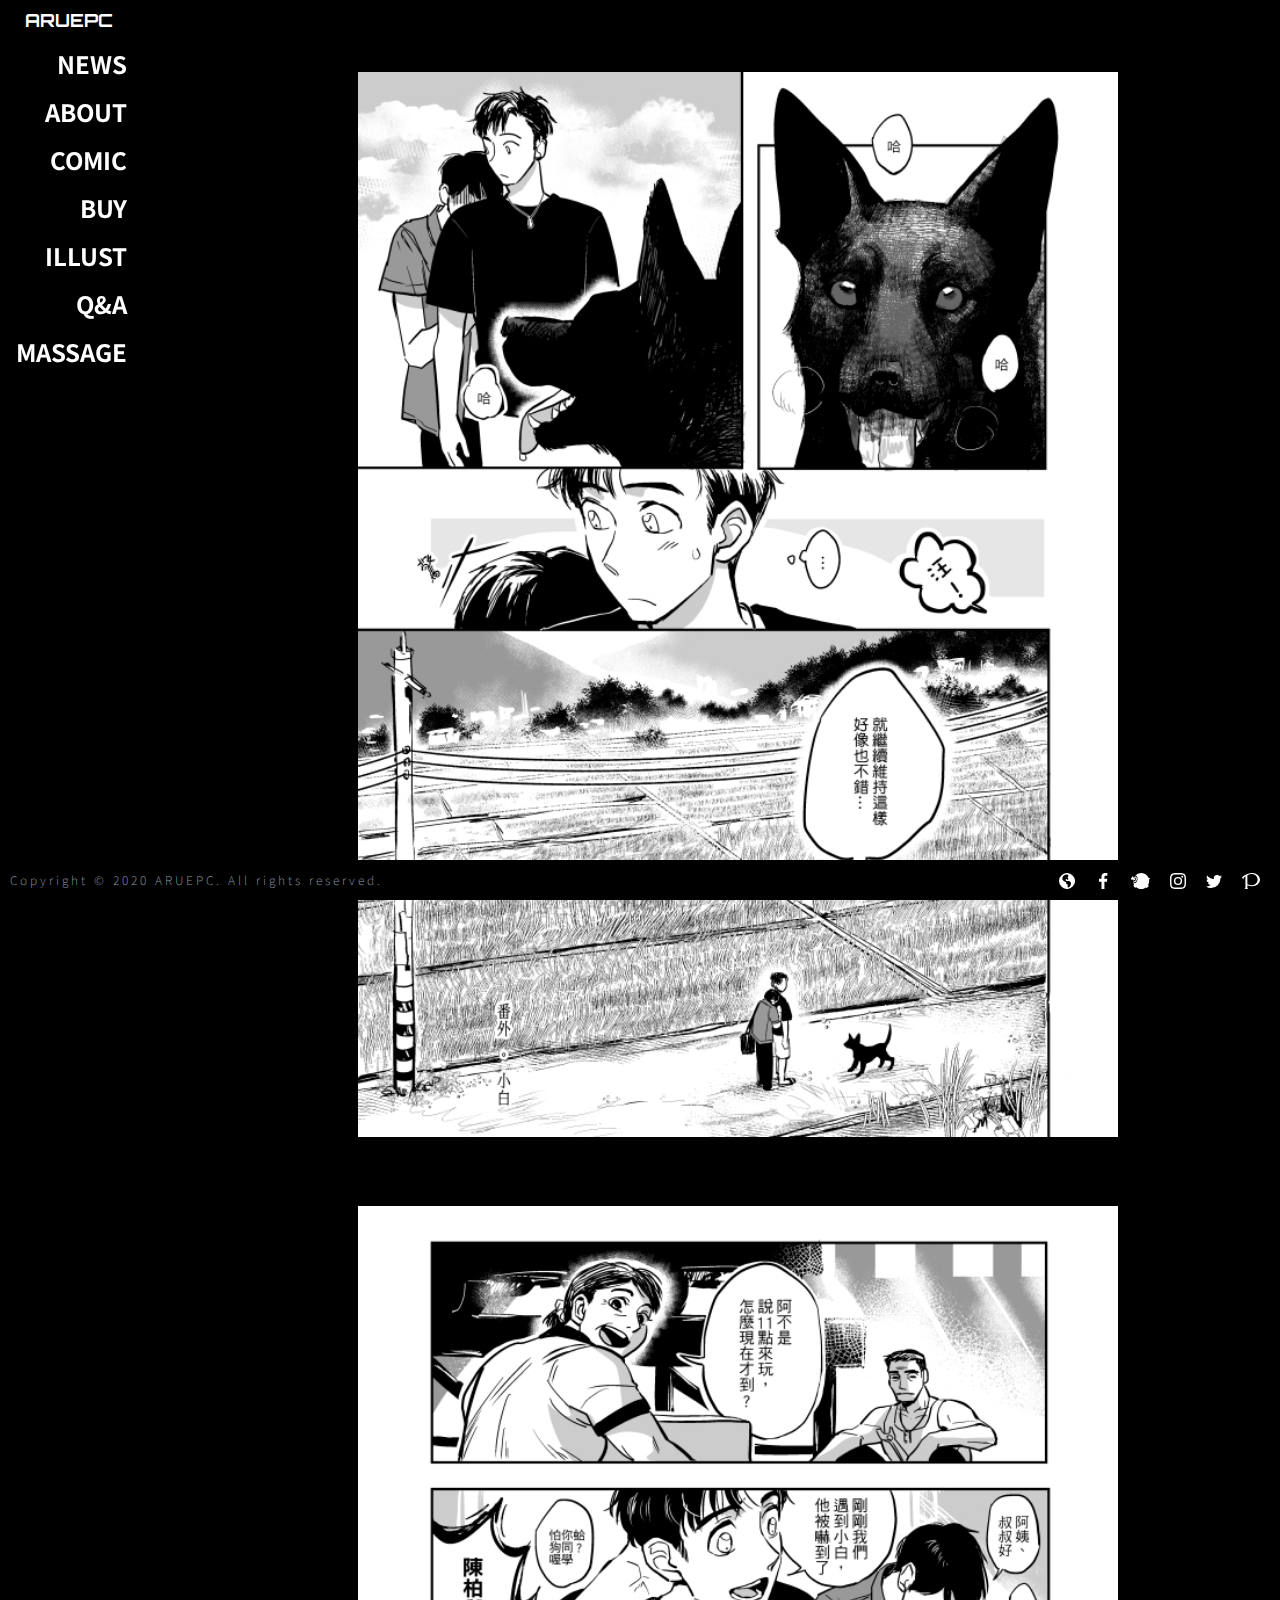
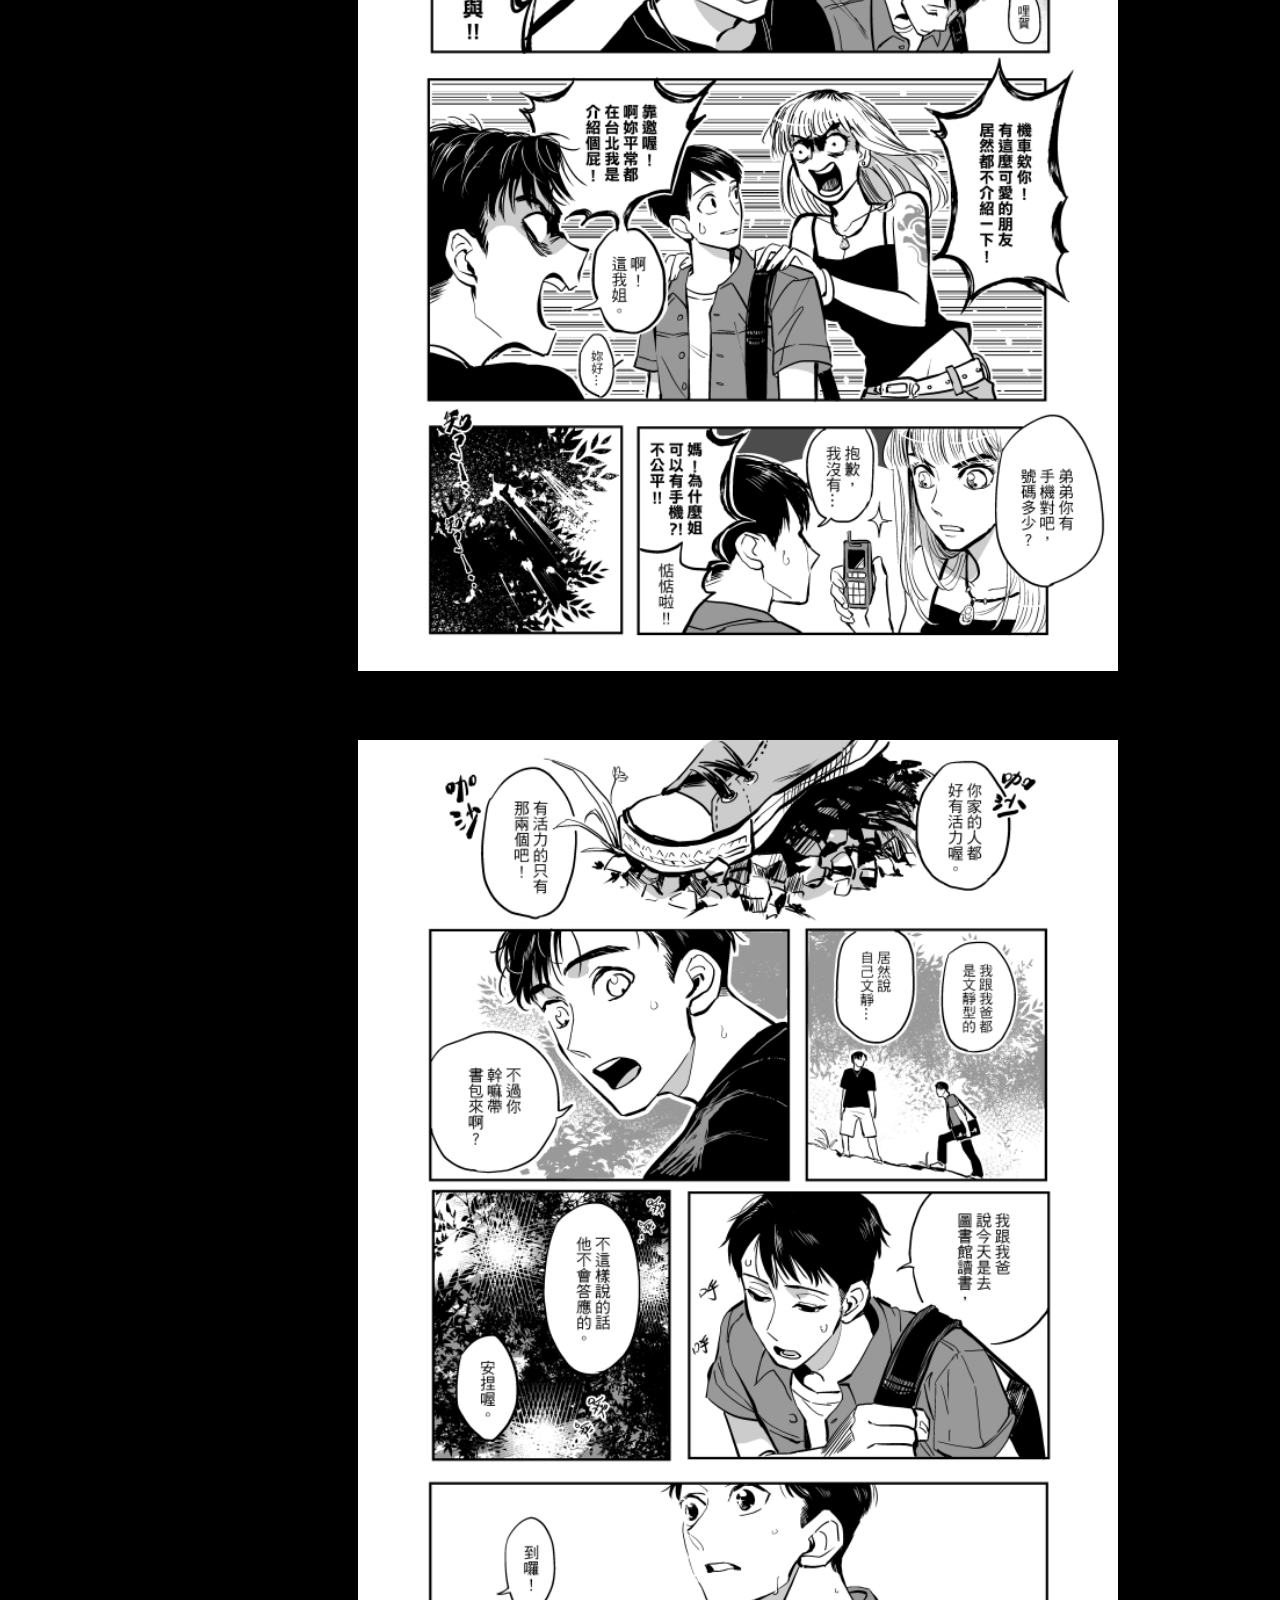
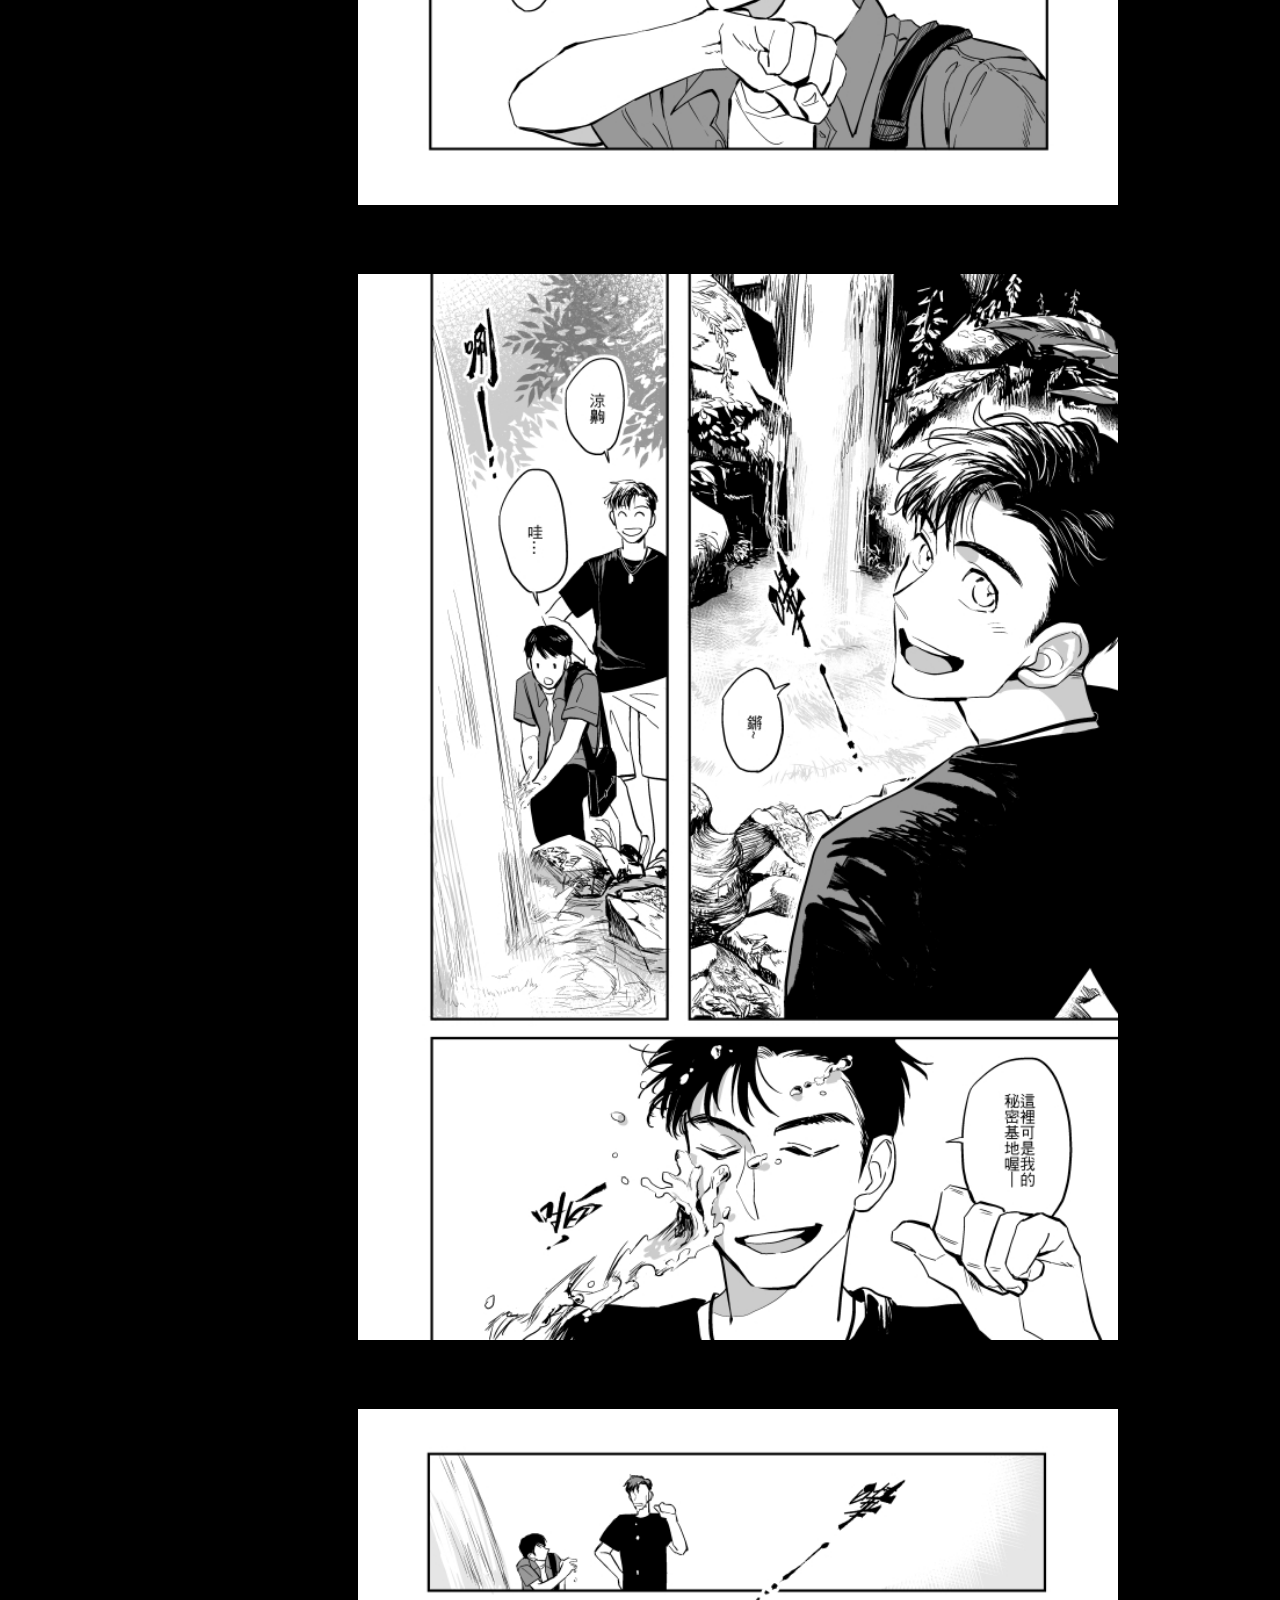
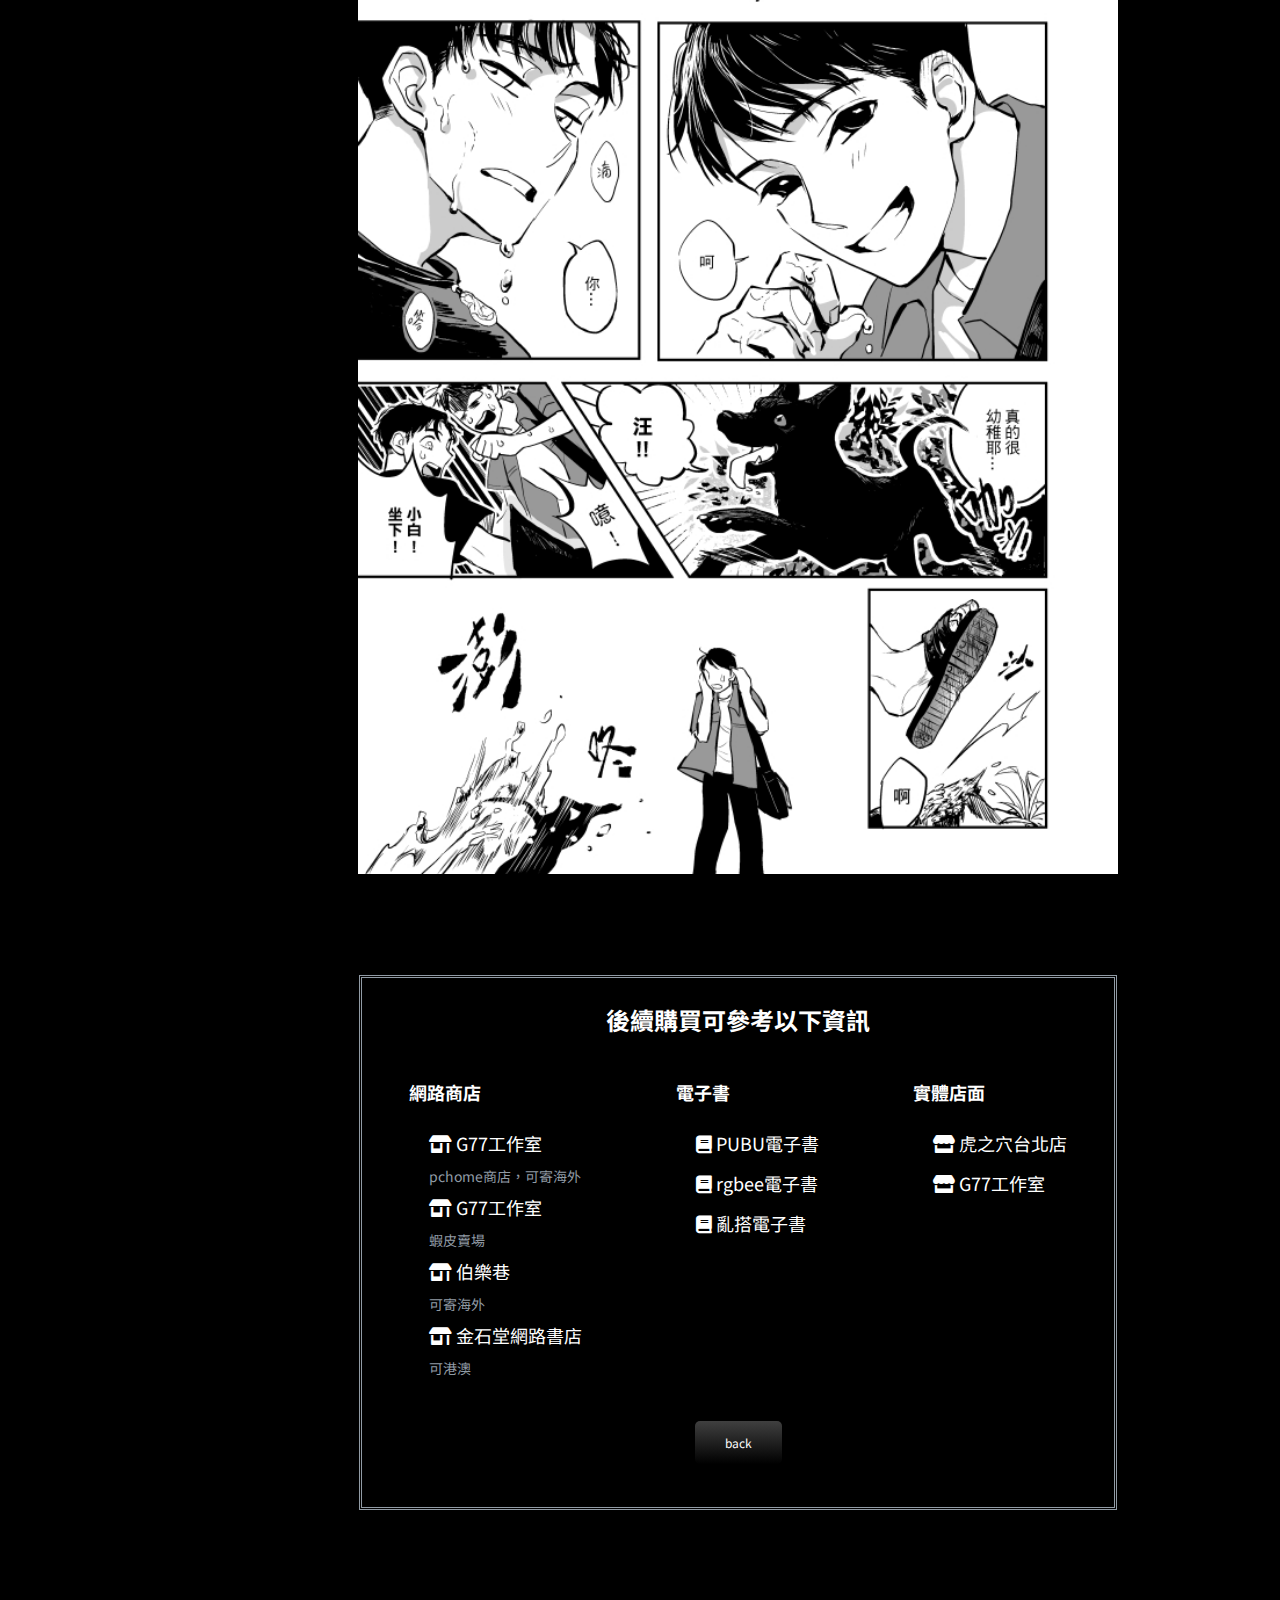
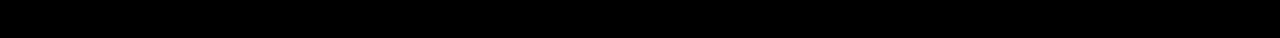
<file: magic_cube2.html>
<!DOCTYPE html>
<html lang="zh-Hant-TW">

<head>
    <meta charset="UTF-8">
    <meta name="viewport" content="width=device-width, initial-scale=1.0">
    <title>ARUEPC Office Site</title>
    <link
        href="https://fonts.googleapis.com/css2?family=Noto+Sans+TC:wght@100;300;400;500;700;900&family=Orbitron:wght@400;500;600;700;800;900&display=swap"
        rel="stylesheet">
    <link rel="stylesheet" href="/css/all.css">
    <link rel="stylesheet" href="https://use.fontawesome.com/releases/v5.14.0/css/all.css">
    <style>
        body{
            background-color: #000000;
        }
        a{
            color: #ffffff;
        }
        a.transition{
            color: #000000;
        }
        .page{
            margin:2rem auto 4rem auto;
            max-width: 47.5rem;
        }
        .back{
            margin:6rem auto 8rem auto;
            text-align: center;
            border: 3px double #919ba5;
            width: 70%;
        }
        .buy_info{
            padding: 0;
            display: flex;
            flex-flow: row nowrap;
            justify-content: space-around;
            text-align: left;
        }
        .back_btn{
            line-height: 8rem;
        }
        @media screen and (max-width:769px) {
            .page{
                margin:3rem 0 ;
            }
            .back{
                margin: 0 auto 8rem auto;
                line-height: 2rem;
            }
            .buy_info{
                margin: 1rem 20%;
                flex-flow: column nowrap;
            }
        }
    </style>
</head>

<body>
    <header class="bg_black">
        <span class="font4 bold white">ARUEPC</span>
        <div class="menu transition">
            <div class="bar bar1 transition"></div>
            <div class="bar bar2 transition"></div>
            <div class="bar bar3 transition"></div>
            <ul class="transition">
                <li class="font2"><a class="transition" href="index.html#NEWS">NEWS</a></li>
                <li class="font2"><a class="transition" href="index.html#ABOUT">ABOUT</a></li>
                <li class="font2"><a class="transition" href="index.html#COMIC">COMIC</a></li>
                <li class="font2"><a class="transition" href="index.html#BUY">BUY</a></li>
                <li class="font2"><a class="transition" href="index.html#ILLUST">ILLUST</a></li>
                <li class="font2"><a class="transition" href="index.html#Q&A">Q&A</a></li>
                <li class="font2"><a class="transition" href="index.html#MASSAGE">MASSAGE</a></li>
            </ul>
        </div>
    </header>
    <main class="wrapper">
        <aside>
            <ul class="nav">
                <li class="font3"><a href="index.html#NEWS">NEWS</a></li>
                <li class="font3"><a href="index.html#ABOUT">ABOUT</a></li>
                <li class="font3"><a href="index.html#COMIC">COMIC</a></li>
                <li class="font3"><a href="index.html#BUY">BUY</a></li>
                <li class="font3"><a href="index.html#ILLUST">ILLUST</a></li>
                <li class="font3"><a href="index.html#Q&A">Q&A</a></li>
                <li class="font3"><a href="index.html#MASSAGE">MASSAGE</a></li>
            </ul>
        </aside>
        <div class="main_container">
            <div class="page"><img src="/image/magic_cube2_1.jpg" oncontextmenu="window.event.returnValue=false;" class="img_fit"></div>
            <div class="page"><img src="/image/magic_cube2_2.jpg" oncontextmenu="window.event.returnValue=false;" class="img_fit"></div>
            <div class="page"><img src="/image/magic_cube2_3.jpg" oncontextmenu="window.event.returnValue=false;" class="img_fit"></div>
            <div class="page"><img src="/image/magic_cube2_4.jpg" oncontextmenu="window.event.returnValue=false;" class="img_fit"></div>
            <div class="page"><img src="/image/magic_cube2_5.jpg" oncontextmenu="window.event.returnValue=false;" class="img_fit"></div>
        <section class="back">
            <h3 class="white">後續購買可參考以下資訊</h3>
            <div class="indent buy_info">
                <div class="webshop">
                    <p class="font4 bold white">網路商店</p>
                    <a class="font4 indent leading" href="https://is.gd/jGW4w2" target="_blank"><i
                            class="fas fa-store-alt"></i> G77工作室</a><br><span class="gray font6 indent">
                        pchome商店，可寄海外</span><br>
                    <a class="font4 indent leading"
                        href="https://shopee.tw/search?keyword=%E9%98%BF%E7%9B%A7epc&shop=115870512"
                        target="_blank"><i class="fas fa-store-alt"></i> G77工作室</a><br><span class="gray font6 indent">
                        蝦皮賣場</span><br>
                    <a class="font4 indent leading" href="https://pse.is/J2948" target="_blank"><i
                            class="fas fa-store-alt"></i> 伯樂巷</a><br><span class="gray font6 indent"> 可寄海外</span><br>
                    <a class="font4 indent leading"
                        href="https://www.kingstone.com.tw/acg/21023?pnode=CategoryList_acg_20719"
                        target="_blank"><i class="fas fa-store-alt"></i> 金石堂網路書店</a><br><span class="gray font6 indent">
                        可港澳</span><br>
                </div>
                <div class="ebook">
                    <p class="font4 bold white">電子書</p>
                    <a class="font4 indent leading" href="https://www.pubu.com.tw/store/3792691" target="_blank"><i
                            class="fas fa-book"></i> PUBU電子書</a><br>
                    <a class="font4 indent leading" href="https://www.rgbee.net/store/2008" target="_blank"><i
                            class="fas fa-book"></i> rgbee電子書</a><br>
                    <a class="font4 indent leading" href="https://tw.myrenta.com/category/a/%E9%98%BF%E7%9B%A7EPC"
                        target="_blank"><i class="fas fa-book"></i> 亂搭電子書</a><br>
                </div>
                <div class="shop">
                    <p class="font4 bold white">實體店面</p>
                    <a class="font4 indent leading" href="https://www.facebook.com/taiwantoranoana/"
                        target="_blank"><i class="fas fa-store"></i> 虎之穴台北店</a><br>
                    <a class="font4 indent leading" href="https://www.facebook.com/kantsuu/" target="_blank"><i
                            class="fas fa-store"></i> G77工作室</a><br>
                </div>
            </div>
            <a class="back_btn btn" href="index.html#magic_cube2">back</a>
        </section>
    </main>
    <footer class="bg_black">
        <span class="font7 gray Copyright">Copyright © 2020 ARUEPC. All rights reserved.</span>
        <ul class="sns">
            <li><a href="https://www.doujin.com.tw/authors/info/people3895" target="_blank" ><img src="/image/web.svg"></a></li>
            <li><a href="https://www.facebook.com/ARUEPC/" target="_blank" ><img src="/image/facebook.svg"></a></li>
            <li><a href="https://www.plurk.com/people2105" target="_blank" ><img src="/image/plurk.svg"></a></li>
            <li><a href="https://www.instagram.com/people3895/" target="_blank" ><img src="/image/instagram.svg"></a></li>
            <li><a href="https://twitter.com/EighPiece" target="_blank" ><img src="/image/twitter.svg"></a></li>
            <li><a href="http://www.pixiv.net/member.php?id=2210662" target="_blank" ><img src="/image/pixiv.svg"></a></li>
        </ul>
    </footer>
    <script src="https://code.jquery.com/jquery-3.2.1.min.js"
        integrity="sha256-hwg4gsxgFZhOsEEamdOYGBf13FyQuiTwlAQgxVSNgt4=" crossorigin="anonymous"></script>
    <script>
        $(".menu").click(function () {
            $(this).toggleClass('active');
        });
    </script>
</body>

</html>
</file>
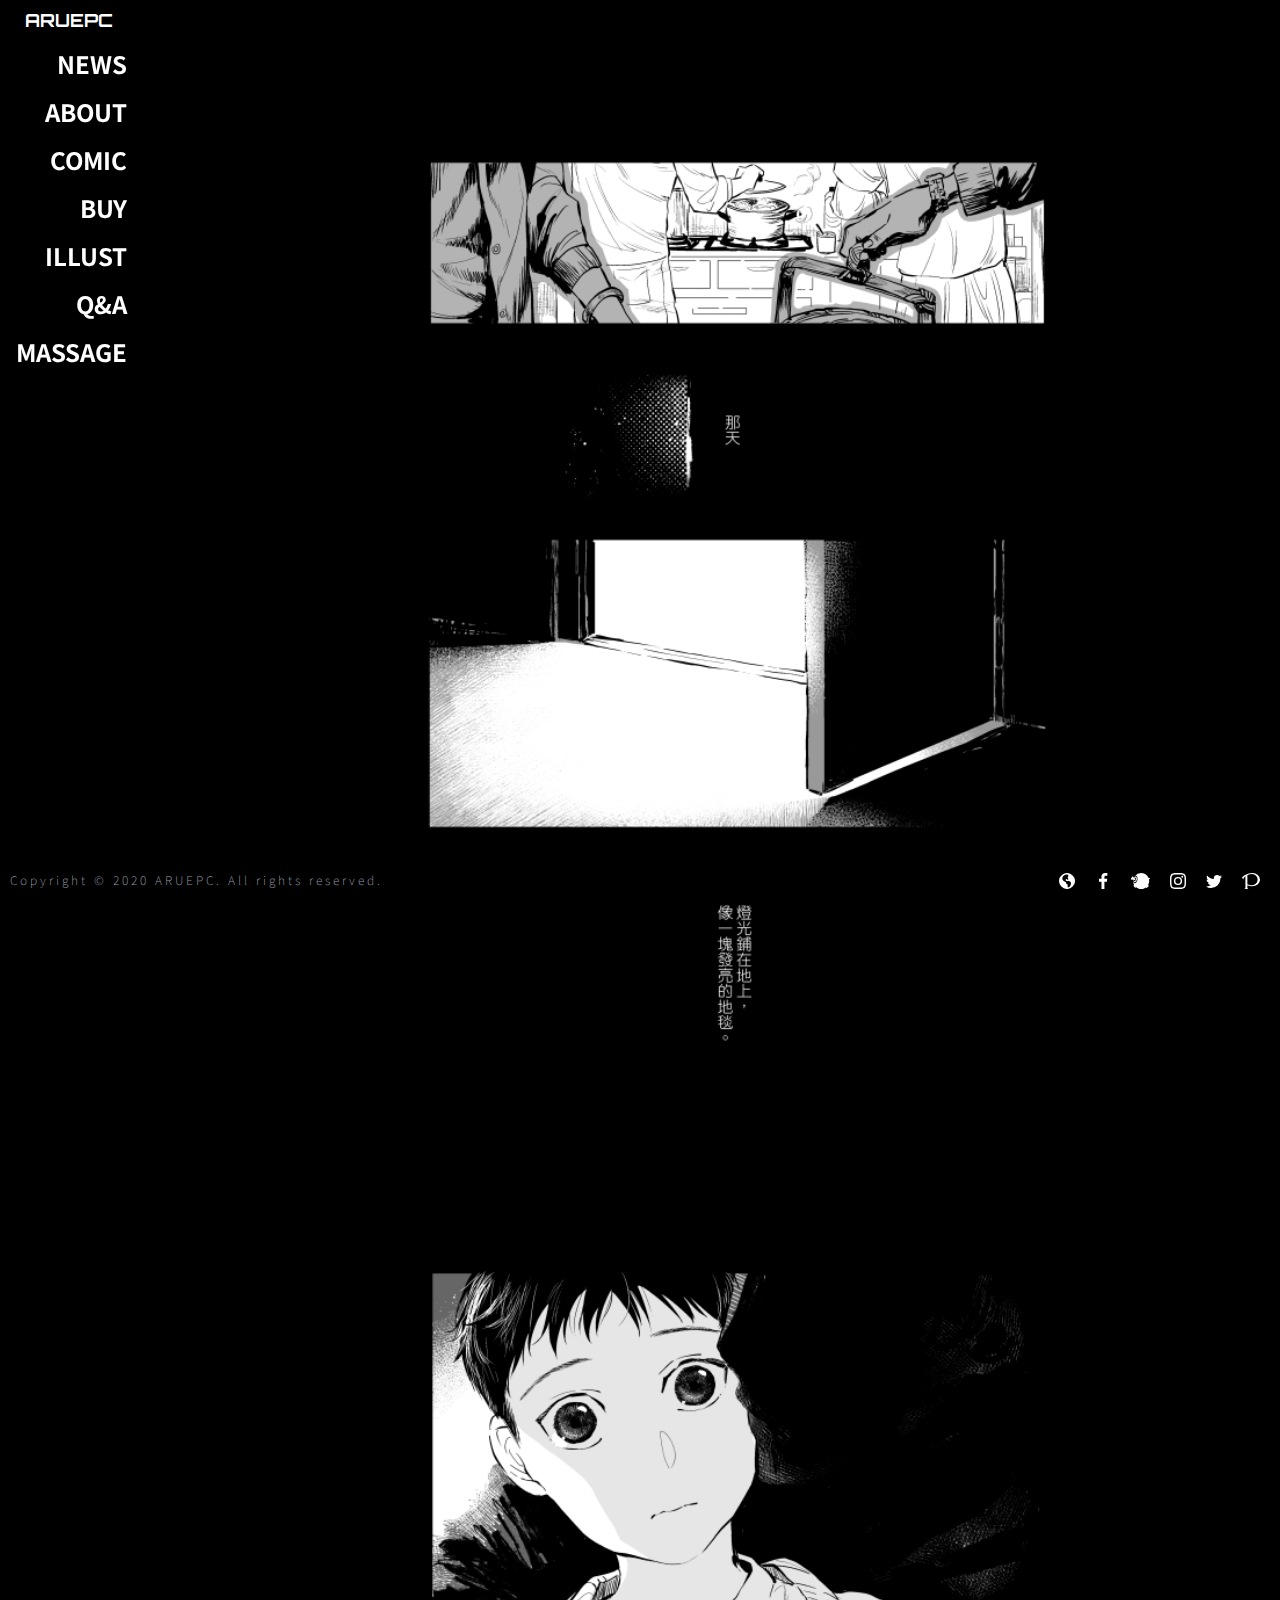
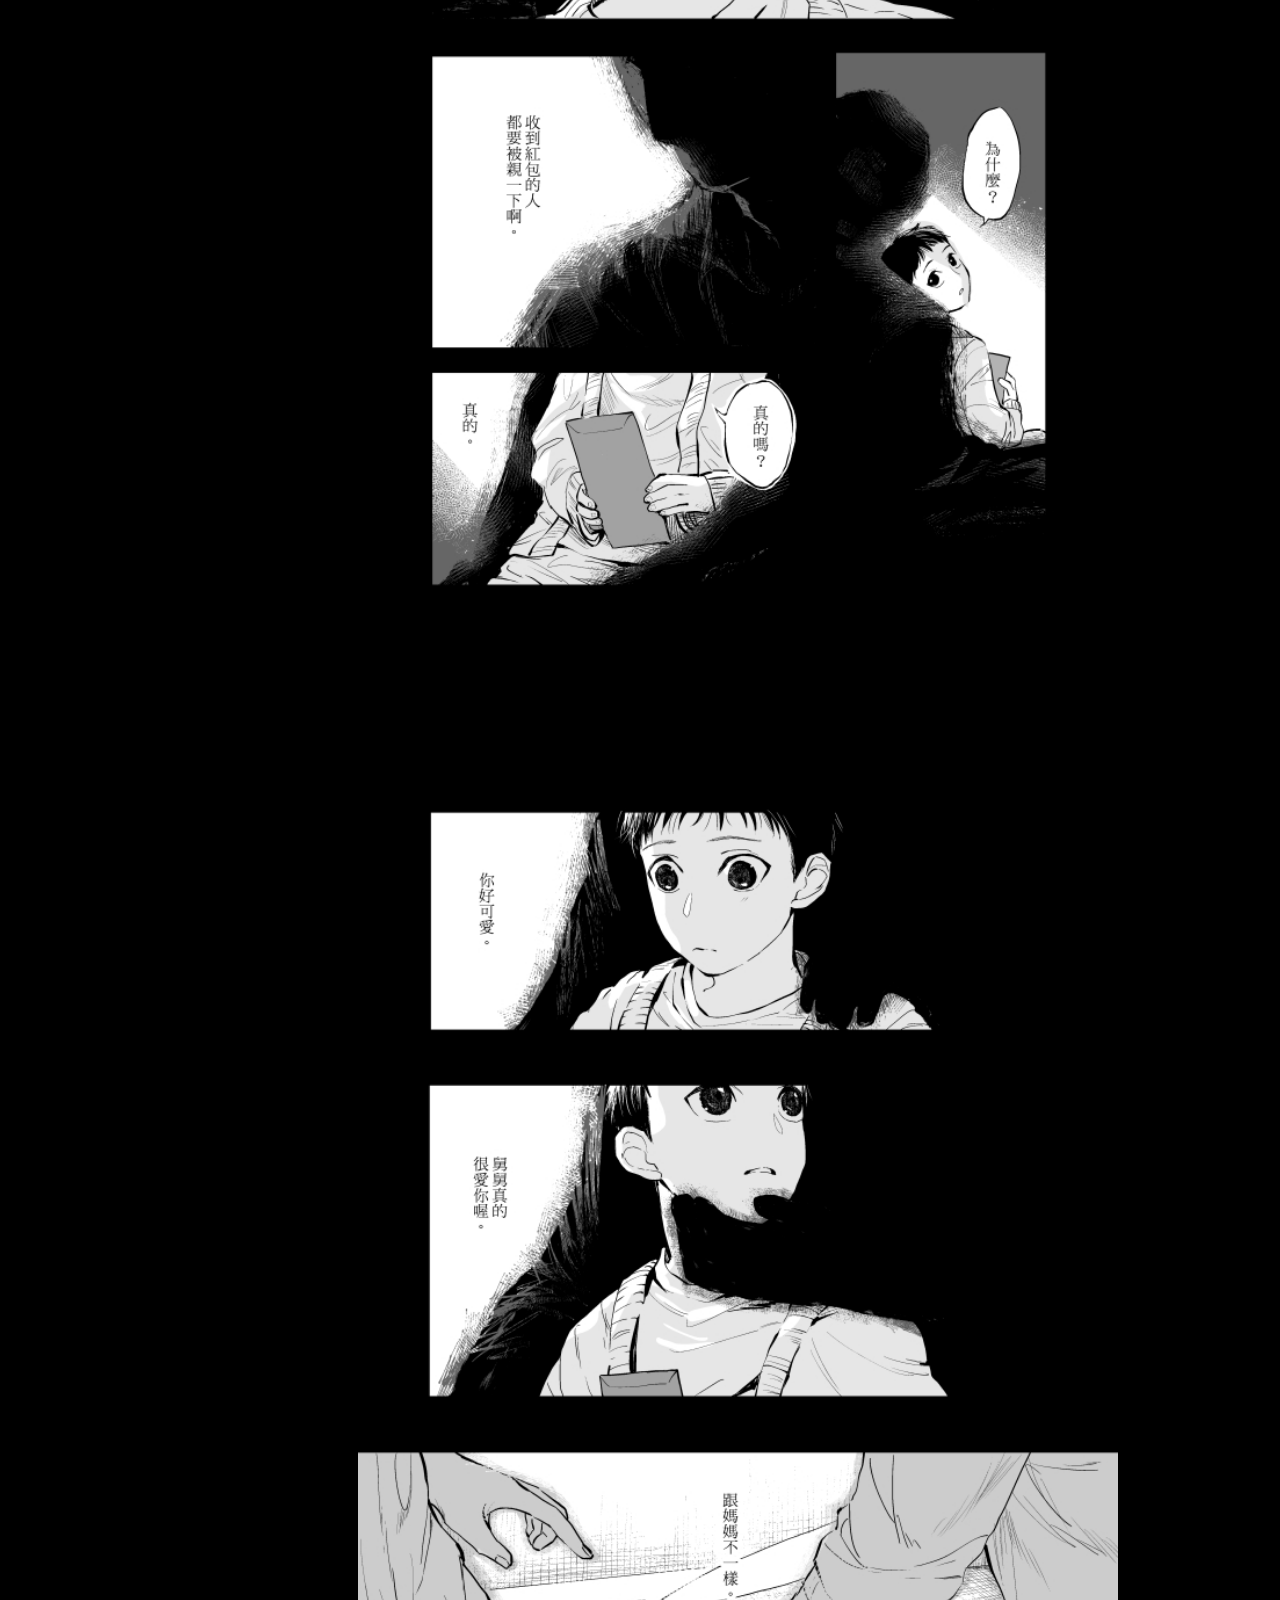
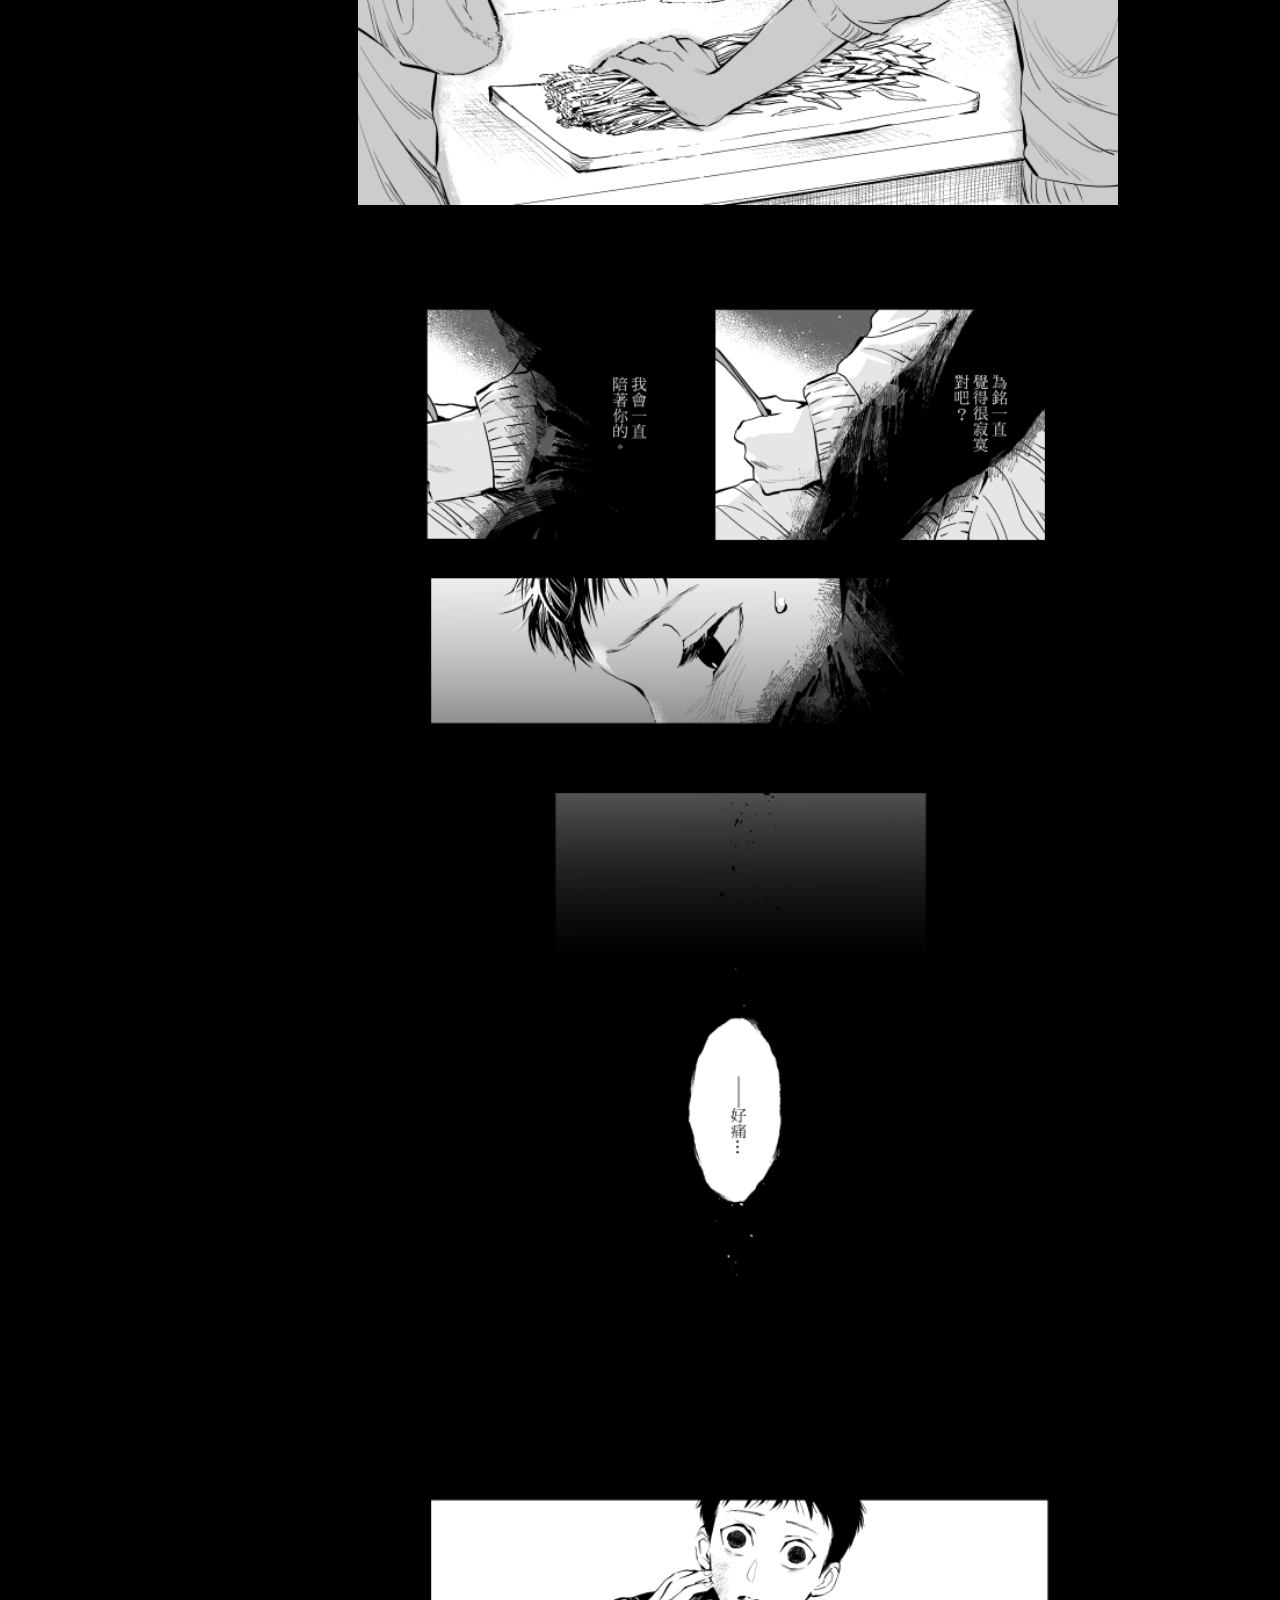
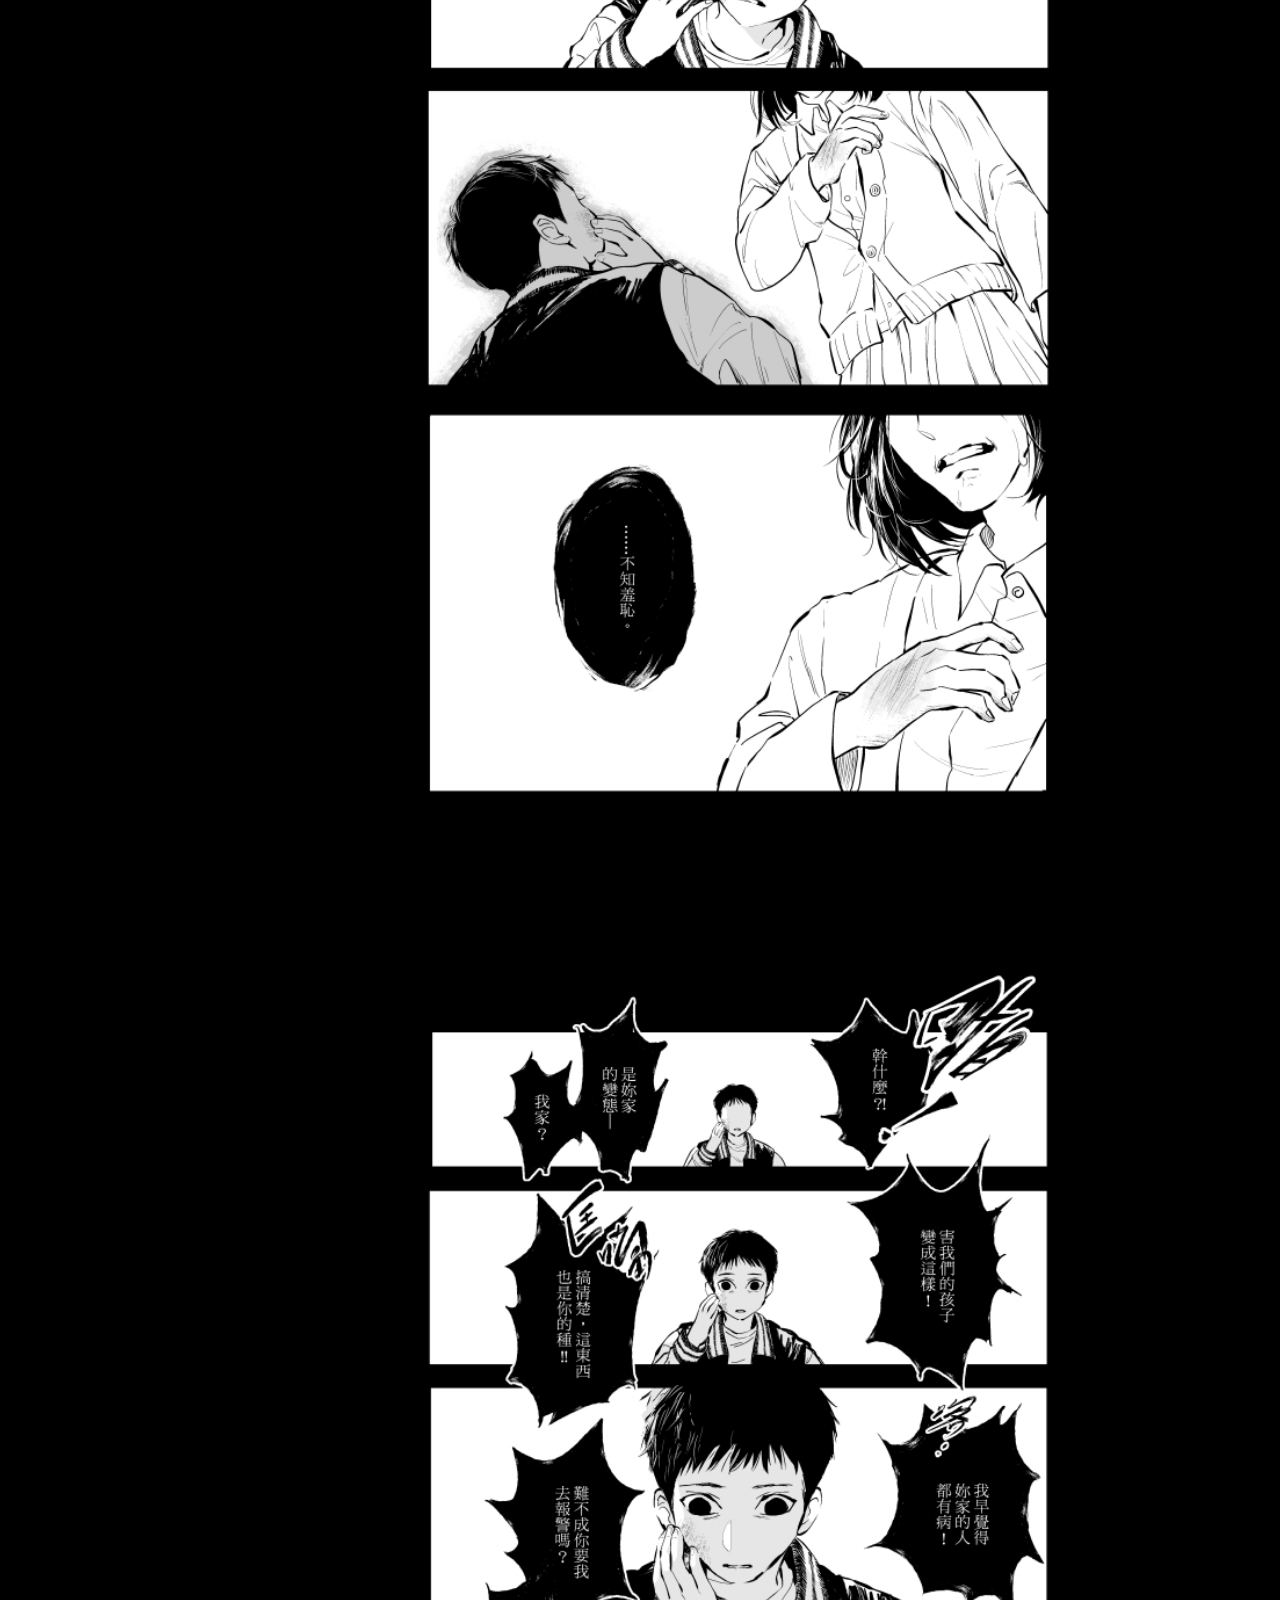
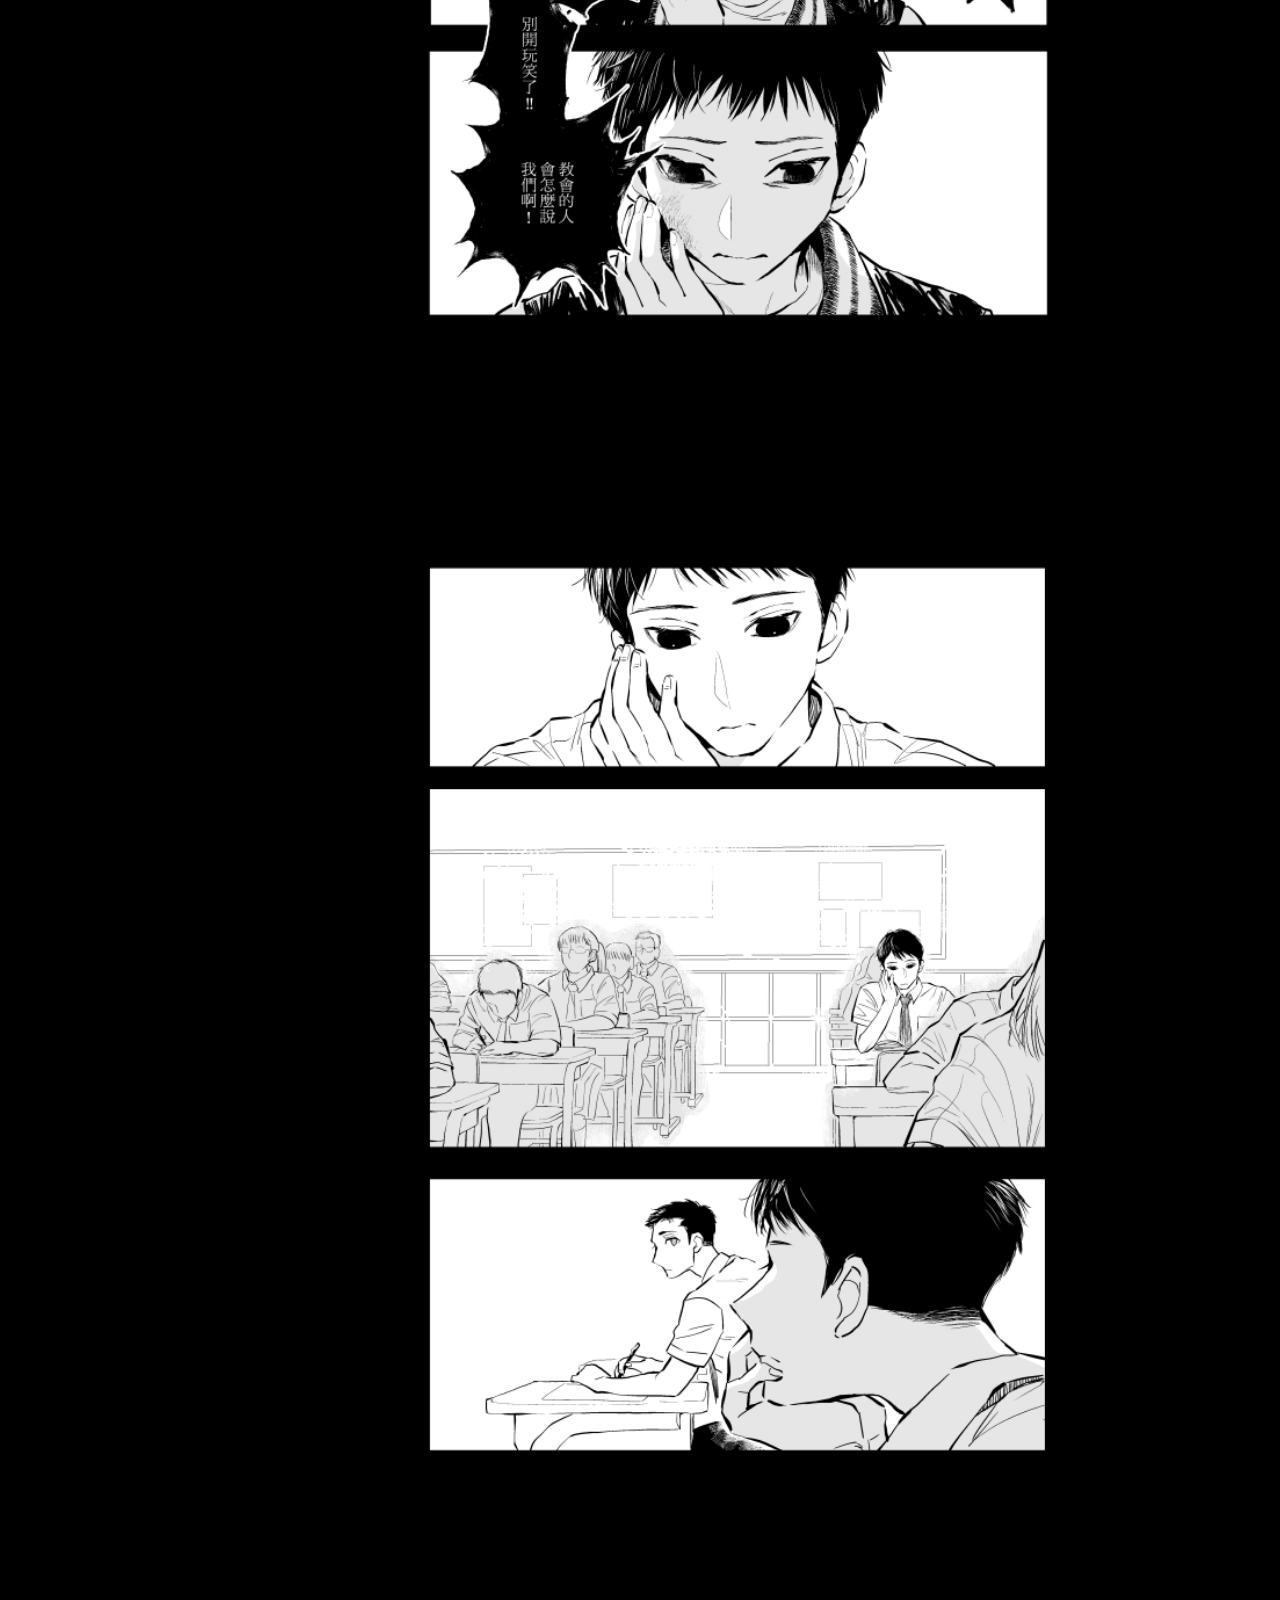
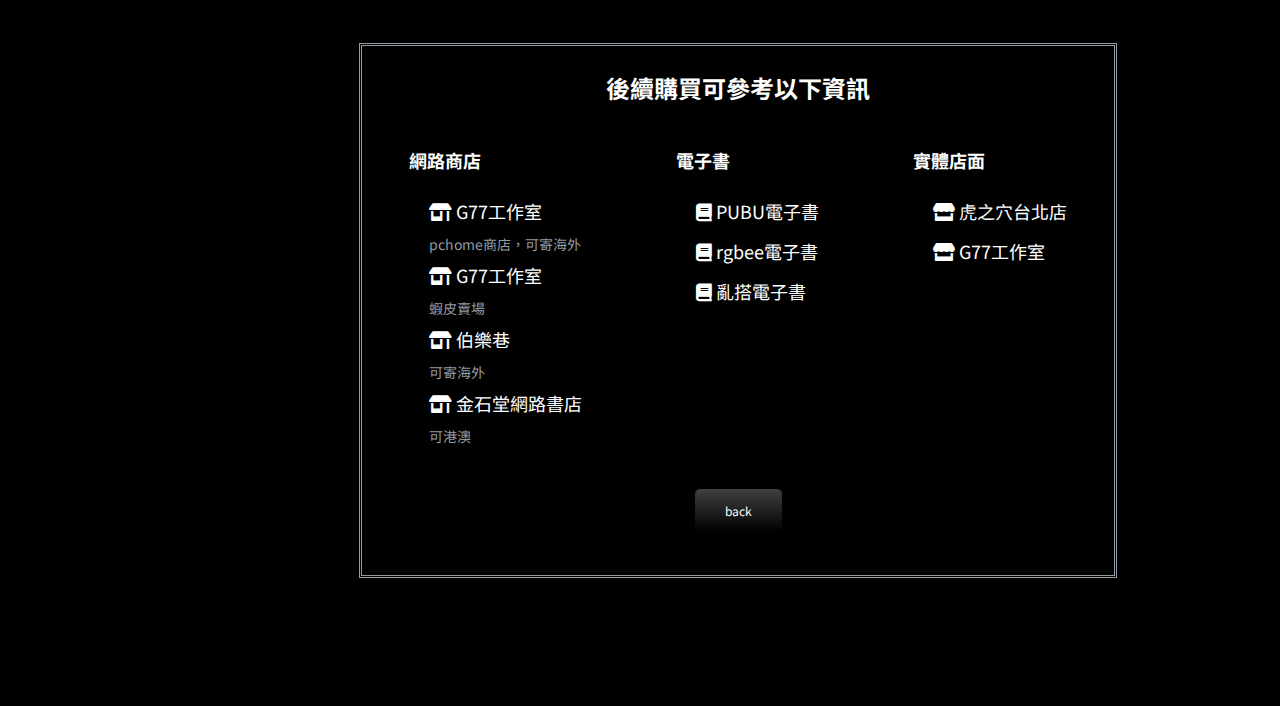
<file: magic_cube3.html>
<!DOCTYPE html>
<html lang="zh-Hant-TW">

<head>
    <meta charset="UTF-8">
    <meta name="viewport" content="width=device-width, initial-scale=1.0">
    <title>ARUEPC Office Site</title>
    <link
        href="https://fonts.googleapis.com/css2?family=Noto+Sans+TC:wght@100;300;400;500;700;900&family=Orbitron:wght@400;500;600;700;800;900&display=swap"
        rel="stylesheet">
    <link rel="stylesheet" href="/css/all.css">
    <link rel="stylesheet" href="https://use.fontawesome.com/releases/v5.14.0/css/all.css">
    <style>
        body{
            background-color: #000000;
        }
        a{
            color: #ffffff;
        }
        a.transition{
            color: #000000;
        }
        .page{
            margin:2rem auto 4rem auto;
            max-width: 47.5rem;
        }
        .back{
            margin:6rem auto 8rem auto;
            text-align: center;
            border: 3px double #919ba5;
            width: 70%;
        }
        .buy_info{
            padding: 0;
            display: flex;
            flex-flow: row nowrap;
            justify-content: space-around;
            text-align: left;
        }
        .back_btn{
            line-height: 8rem;
        }
        @media screen and (max-width:769px) {
            .page{
                margin:3rem 0 ;
            }
            .back{
                margin: 0 auto 8rem auto;
                line-height: 2rem;
            }
            .buy_info{
                margin: 1rem 20%;
                flex-flow: column nowrap;
            }
        }
    </style>
</head>

<body>
    <header class="bg_black">
        <span class="font4 bold white">ARUEPC</span>
        <div class="menu transition">
            <div class="bar bar1 transition"></div>
            <div class="bar bar2 transition"></div>
            <div class="bar bar3 transition"></div>
            <ul class="transition">
                <li class="font2"><a class="transition" href="index.html#NEWS">NEWS</a></li>
                <li class="font2"><a class="transition" href="index.html#ABOUT">ABOUT</a></li>
                <li class="font2"><a class="transition" href="index.html#COMIC">COMIC</a></li>
                <li class="font2"><a class="transition" href="index.html#BUY">BUY</a></li>
                <li class="font2"><a class="transition" href="index.html#ILLUST">ILLUST</a></li>
                <li class="font2"><a class="transition" href="index.html#Q&A">Q&A</a></li>
                <li class="font2"><a class="transition" href="index.html#MASSAGE">MASSAGE</a></li>
            </ul>
        </div>
    </header>
    <main class="wrapper">
        <aside>
            <ul class="nav">
                <li class="font3"><a href="index.html#NEWS">NEWS</a></li>
                <li class="font3"><a href="index.html#ABOUT">ABOUT</a></li>
                <li class="font3"><a href="index.html#COMIC">COMIC</a></li>
                <li class="font3"><a href="index.html#BUY">BUY</a></li>
                <li class="font3"><a href="index.html#ILLUST">ILLUST</a></li>
                <li class="font3"><a href="index.html#Q&A">Q&A</a></li>
                <li class="font3"><a href="index.html#MASSAGE">MASSAGE</a></li>
            </ul>
        </aside>
        <div class="main_container">
            <div class="page"><img src="/image/magic_cube3_1.jpg" oncontextmenu="window.event.returnValue=false;" class="img_fit"></div>
            <div class="page"><img src="/image/magic_cube3_2.jpg" oncontextmenu="window.event.returnValue=false;" class="img_fit"></div>
            <div class="page"><img src="/image/magic_cube3_3.jpg" oncontextmenu="window.event.returnValue=false;" class="img_fit"></div>
            <div class="page"><img src="/image/magic_cube3_4.jpg" oncontextmenu="window.event.returnValue=false;" class="img_fit"></div>
            <div class="page"><img src="/image/magic_cube3_5.jpg" oncontextmenu="window.event.returnValue=false;" class="img_fit"></div>
            <div class="page"><img src="/image/magic_cube3_6.jpg" oncontextmenu="window.event.returnValue=false;" class="img_fit"></div>
            <div class="page"><img src="/image/magic_cube3_7.jpg" oncontextmenu="window.event.returnValue=false;" class="img_fit"></div>
        <section class="back">
            <h3 class="white">後續購買可參考以下資訊</h3>
            <div class="indent buy_info">
                <div class="webshop">
                    <p class="font4 bold white">網路商店</p>
                    <a class="font4 indent leading" href="https://is.gd/jGW4w2" target="_blank"><i
                            class="fas fa-store-alt"></i> G77工作室</a><br><span class="gray font6 indent">
                        pchome商店，可寄海外</span><br>
                    <a class="font4 indent leading"
                        href="https://shopee.tw/search?keyword=%E9%98%BF%E7%9B%A7epc&shop=115870512"
                        target="_blank"><i class="fas fa-store-alt"></i> G77工作室</a><br><span class="gray font6 indent">
                        蝦皮賣場</span><br>
                    <a class="font4 indent leading" href="https://pse.is/J2948" target="_blank"><i
                            class="fas fa-store-alt"></i> 伯樂巷</a><br><span class="gray font6 indent"> 可寄海外</span><br>
                    <a class="font4 indent leading"
                        href="https://www.kingstone.com.tw/acg/21023?pnode=CategoryList_acg_20719"
                        target="_blank"><i class="fas fa-store-alt"></i> 金石堂網路書店</a><br><span class="gray font6 indent">
                        可港澳</span><br>
                </div>
                <div class="ebook">
                    <p class="font4 bold white">電子書</p>
                    <a class="font4 indent leading" href="https://www.pubu.com.tw/store/3792691" target="_blank"><i
                            class="fas fa-book"></i> PUBU電子書</a><br>
                    <a class="font4 indent leading" href="https://www.rgbee.net/store/2008" target="_blank"><i
                            class="fas fa-book"></i> rgbee電子書</a><br>
                    <a class="font4 indent leading" href="https://tw.myrenta.com/category/a/%E9%98%BF%E7%9B%A7EPC"
                        target="_blank"><i class="fas fa-book"></i> 亂搭電子書</a><br>
                </div>
                <div class="shop">
                    <p class="font4 bold white">實體店面</p>
                    <a class="font4 indent leading" href="https://www.facebook.com/taiwantoranoana/"
                        target="_blank"><i class="fas fa-store"></i> 虎之穴台北店</a><br>
                    <a class="font4 indent leading" href="https://www.facebook.com/kantsuu/" target="_blank"><i
                            class="fas fa-store"></i> G77工作室</a><br>
                </div>
            </div>
            <a class="back_btn btn" href="index.html#magic_cube3">back</a>
        </section>
    </main>
    <footer class="bg_black">
        <span class="font7 gray Copyright">Copyright © 2020 ARUEPC. All rights reserved.</span>
        <ul class="sns">
            <li><a href="https://www.doujin.com.tw/authors/info/people3895" target="_blank" ><img src="/image/web.svg"></a></li>
            <li><a href="https://www.facebook.com/ARUEPC/" target="_blank" ><img src="/image/facebook.svg"></a></li>
            <li><a href="https://www.plurk.com/people2105" target="_blank" ><img src="/image/plurk.svg"></a></li>
            <li><a href="https://www.instagram.com/people3895/" target="_blank" ><img src="/image/instagram.svg"></a></li>
            <li><a href="https://twitter.com/EighPiece" target="_blank" ><img src="/image/twitter.svg"></a></li>
            <li><a href="http://www.pixiv.net/member.php?id=2210662" target="_blank" ><img src="/image/pixiv.svg"></a></li>
        </ul>
    </footer>
    <script src="https://code.jquery.com/jquery-3.2.1.min.js"
        integrity="sha256-hwg4gsxgFZhOsEEamdOYGBf13FyQuiTwlAQgxVSNgt4=" crossorigin="anonymous"></script>
    <script>
        $(".menu").click(function () {
            $(this).toggleClass('active');
        });
    </script>
</body>

</html>
</file>
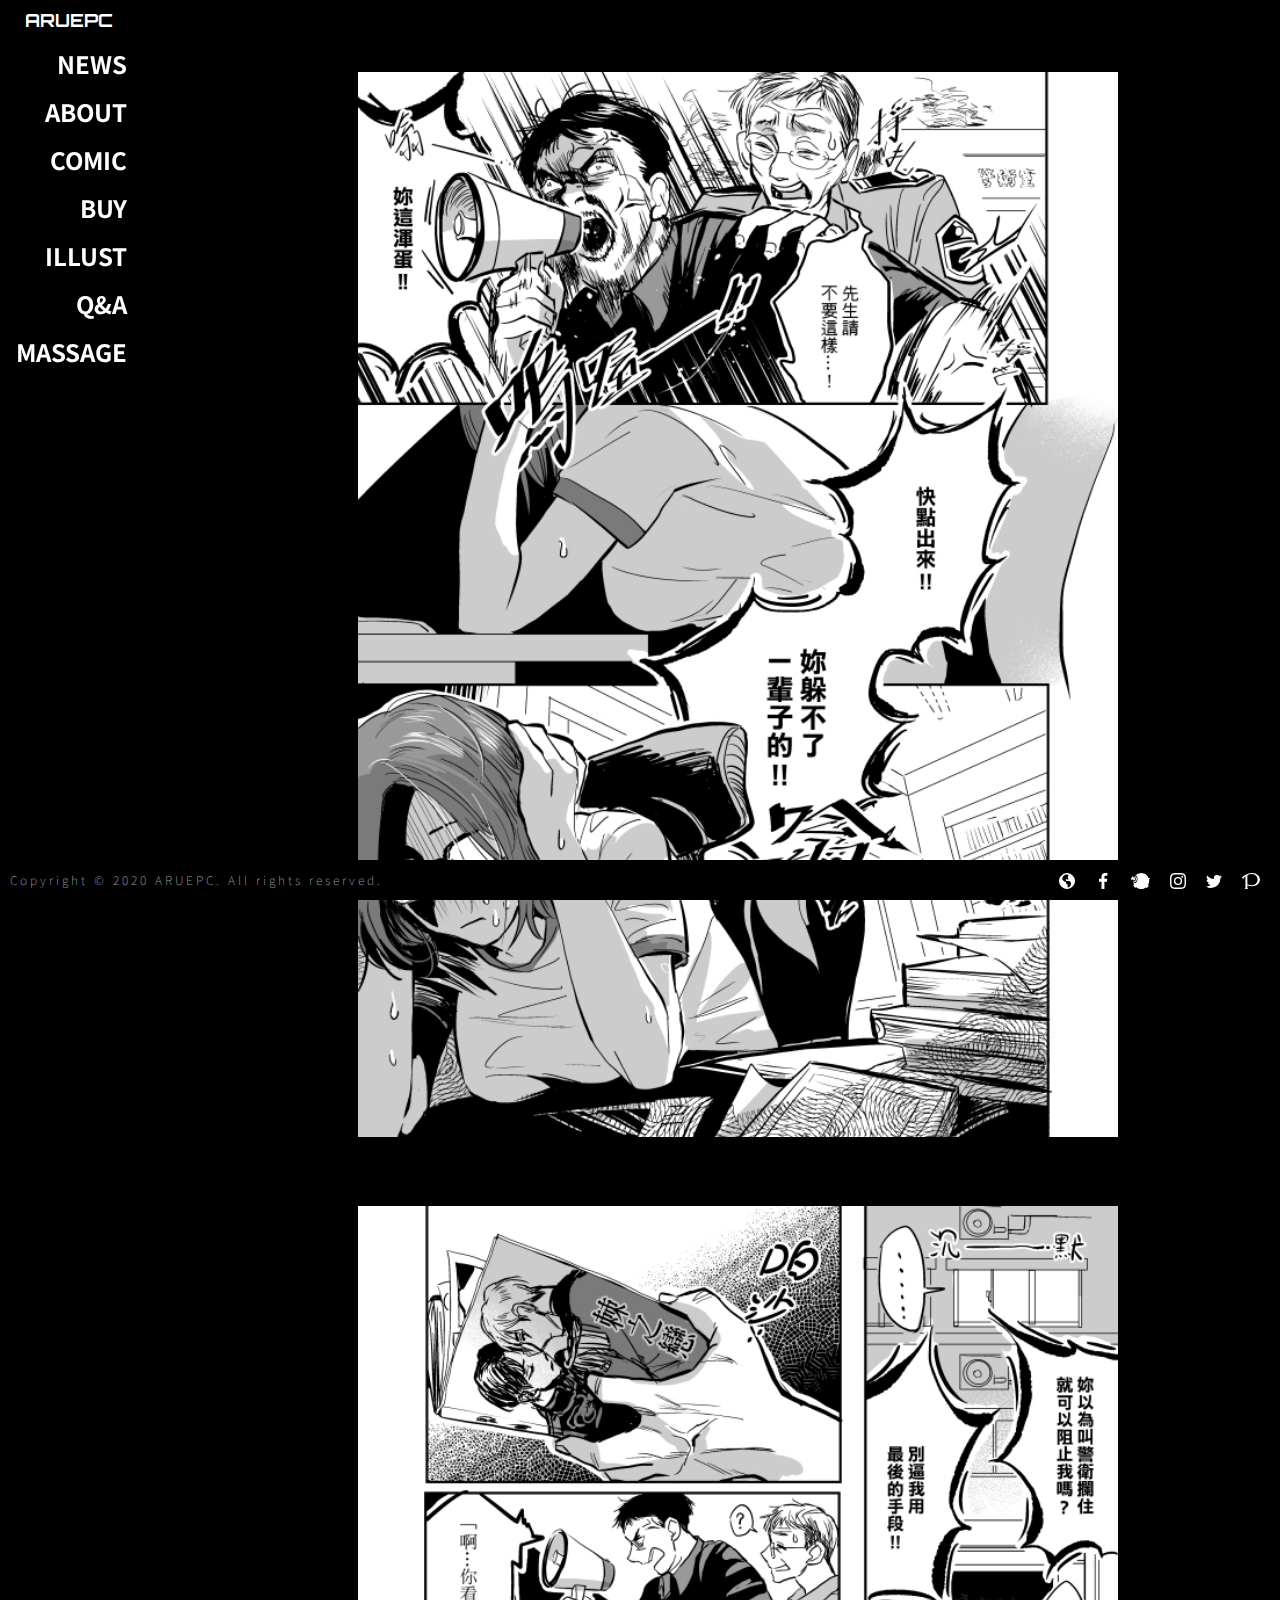
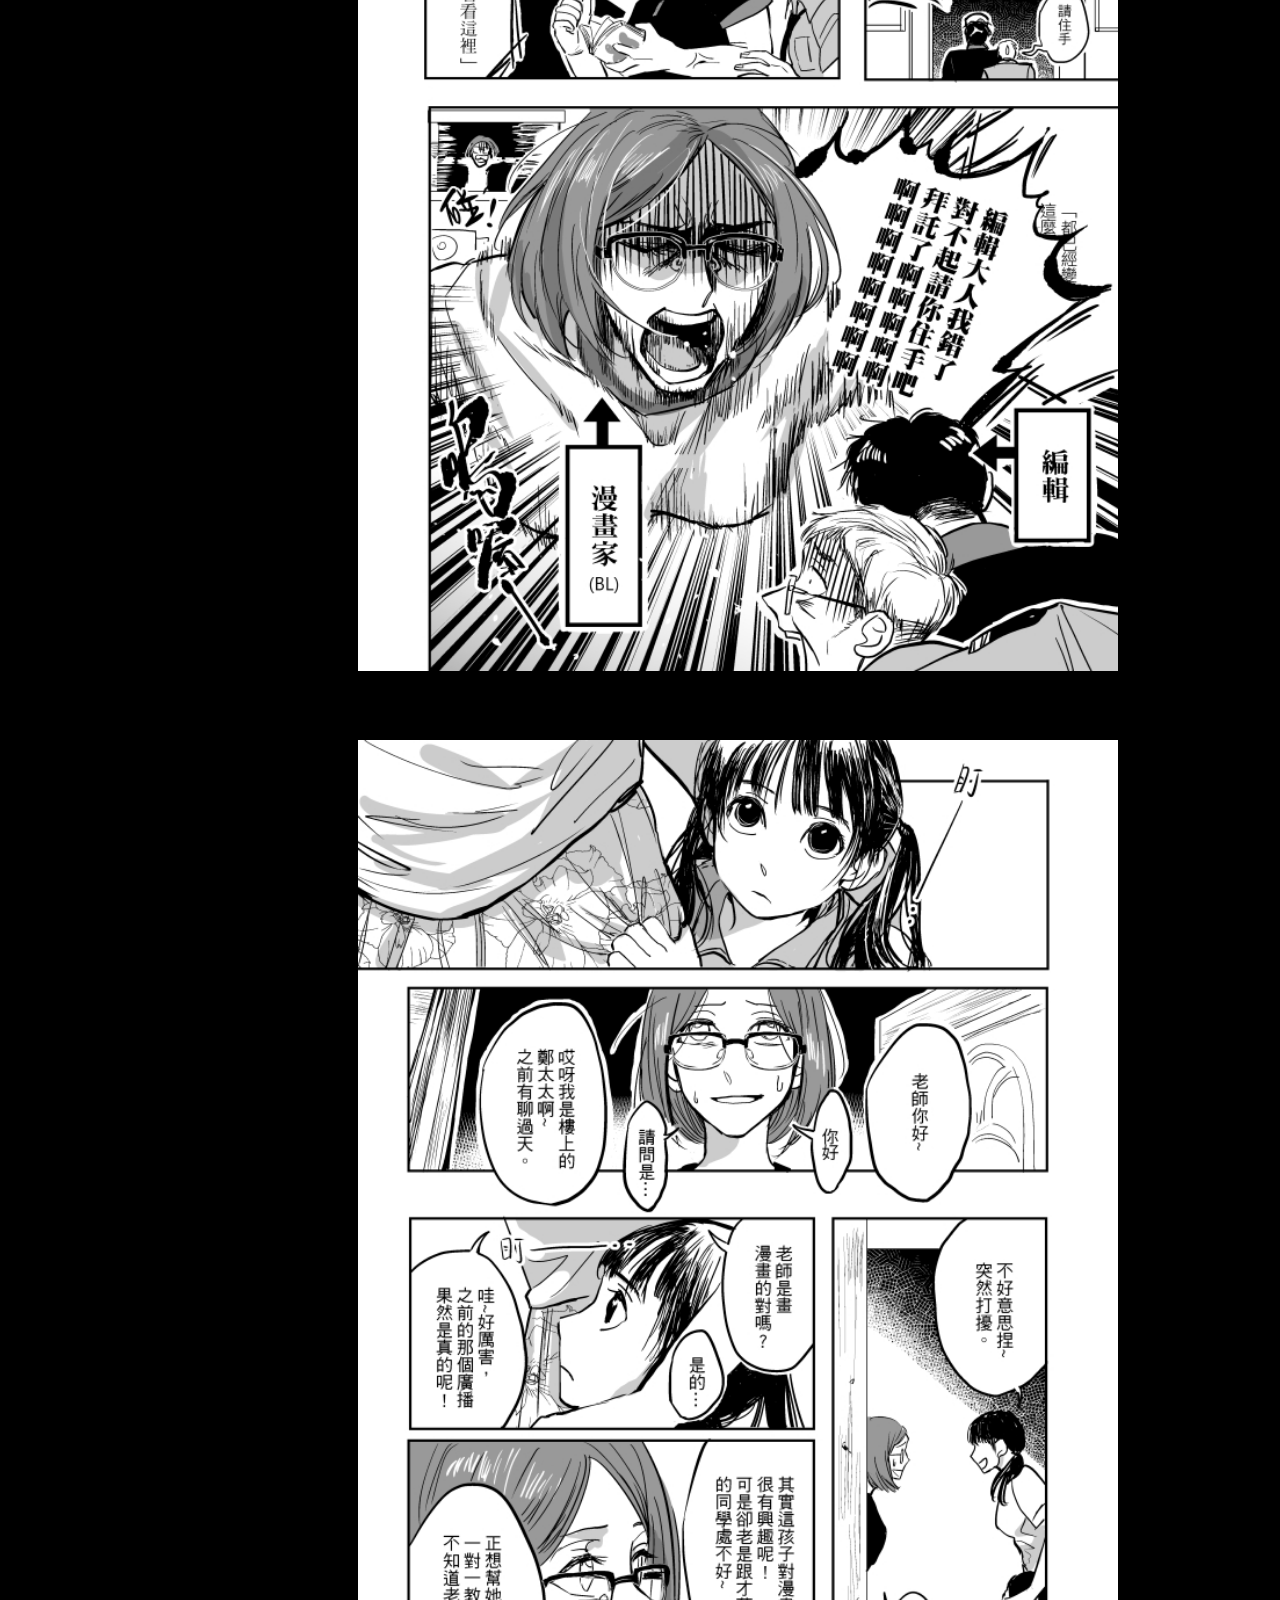
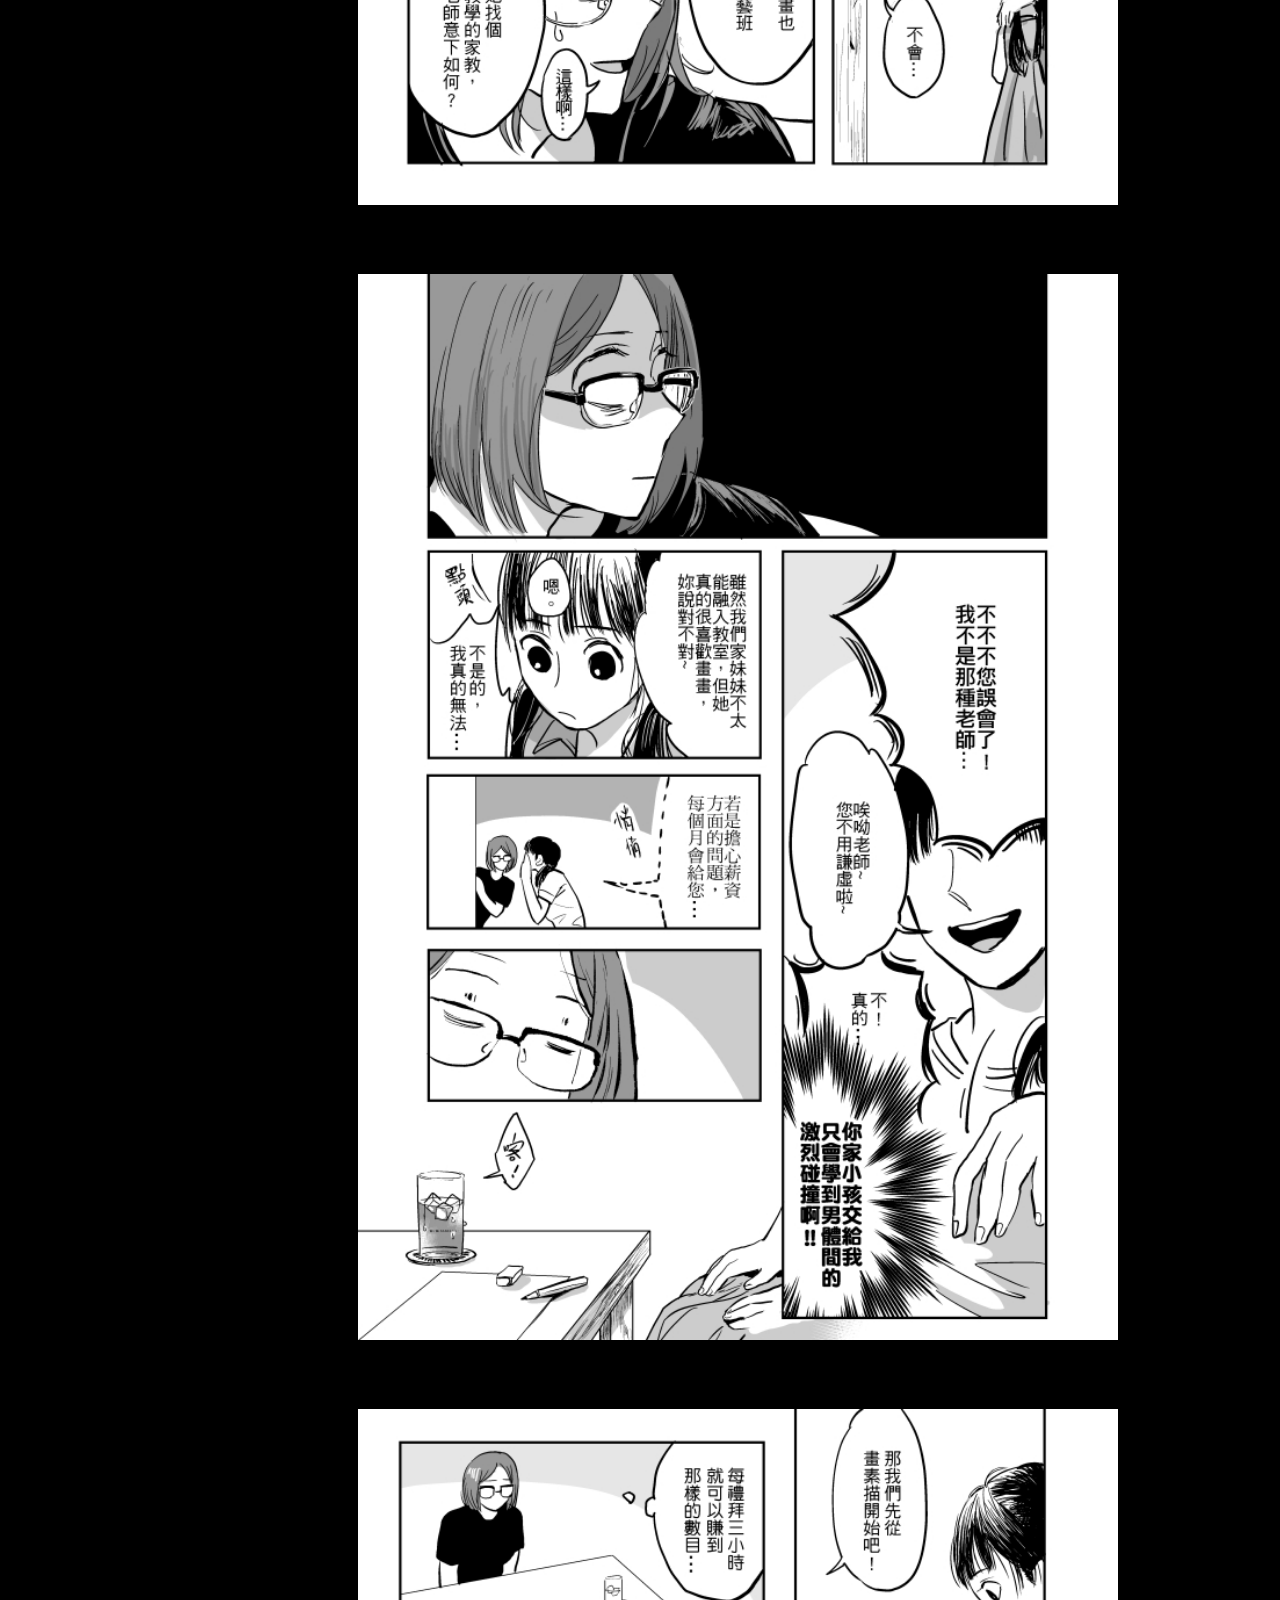
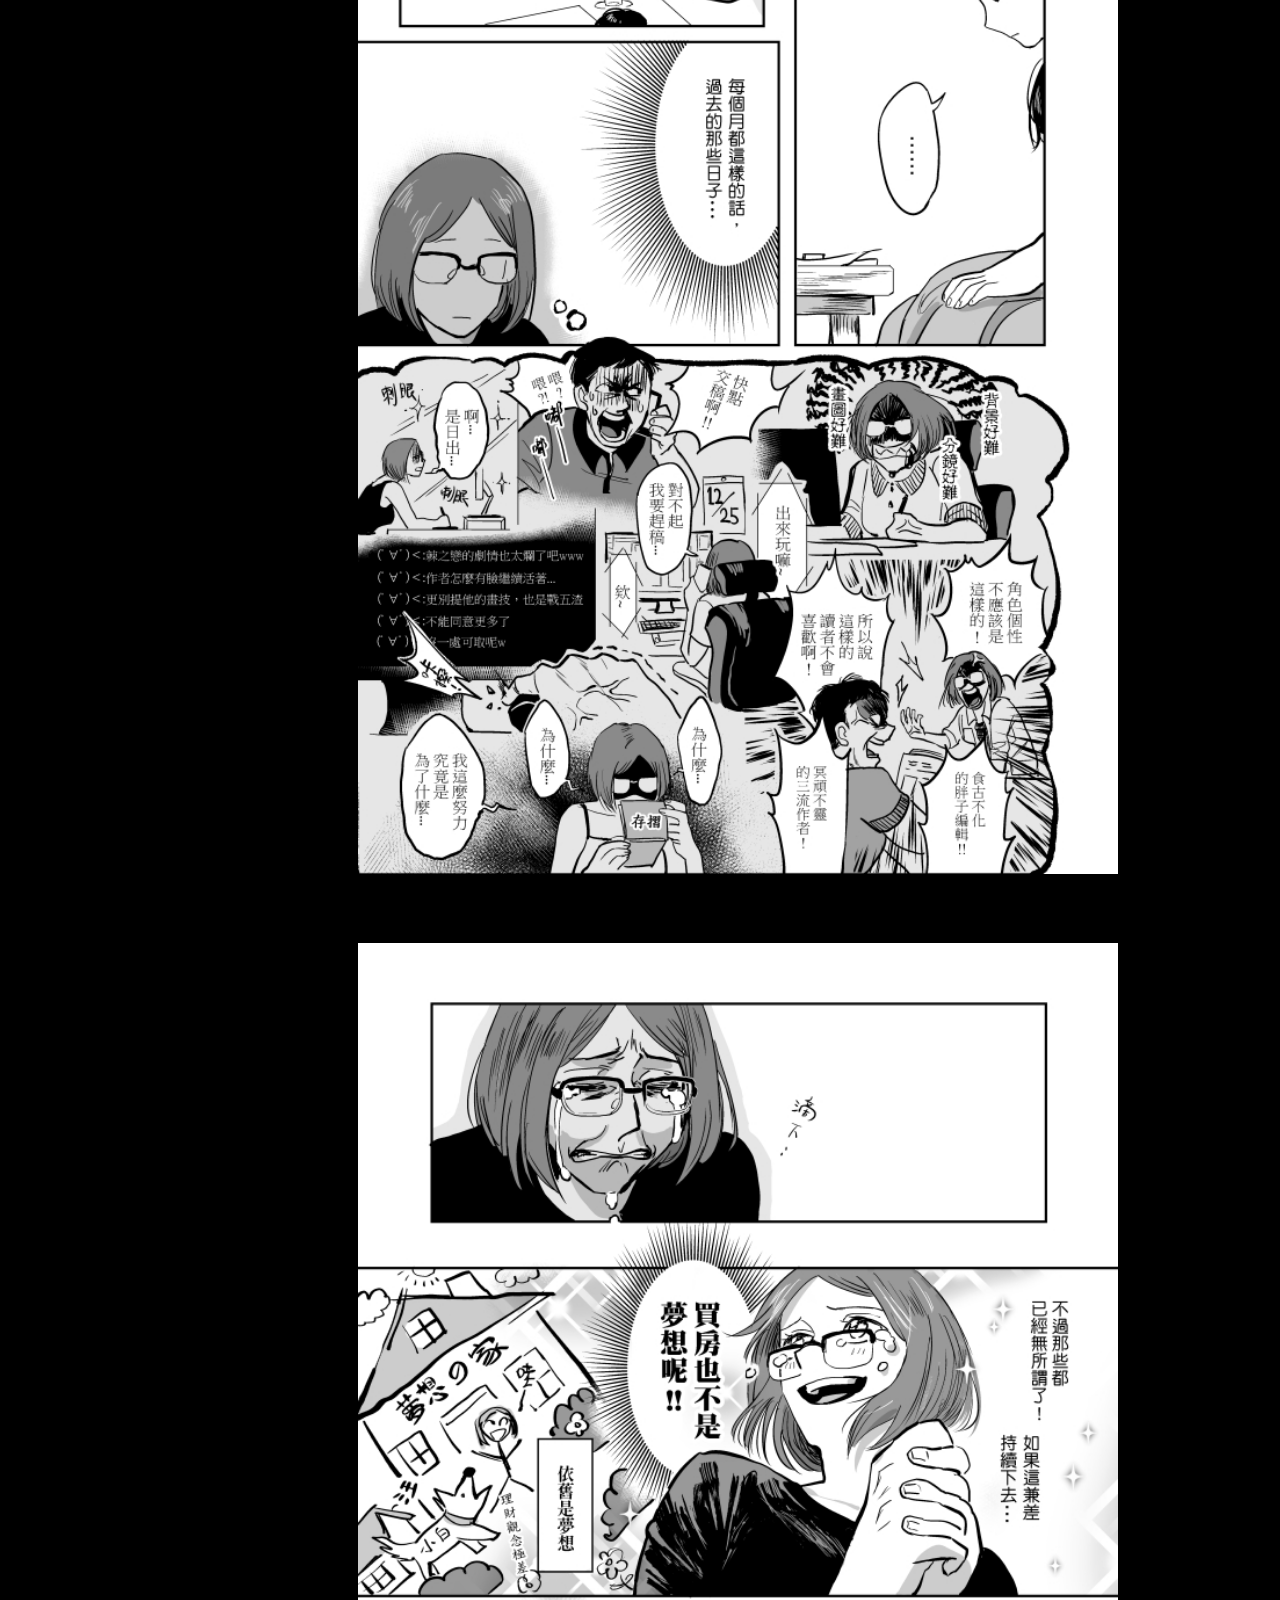
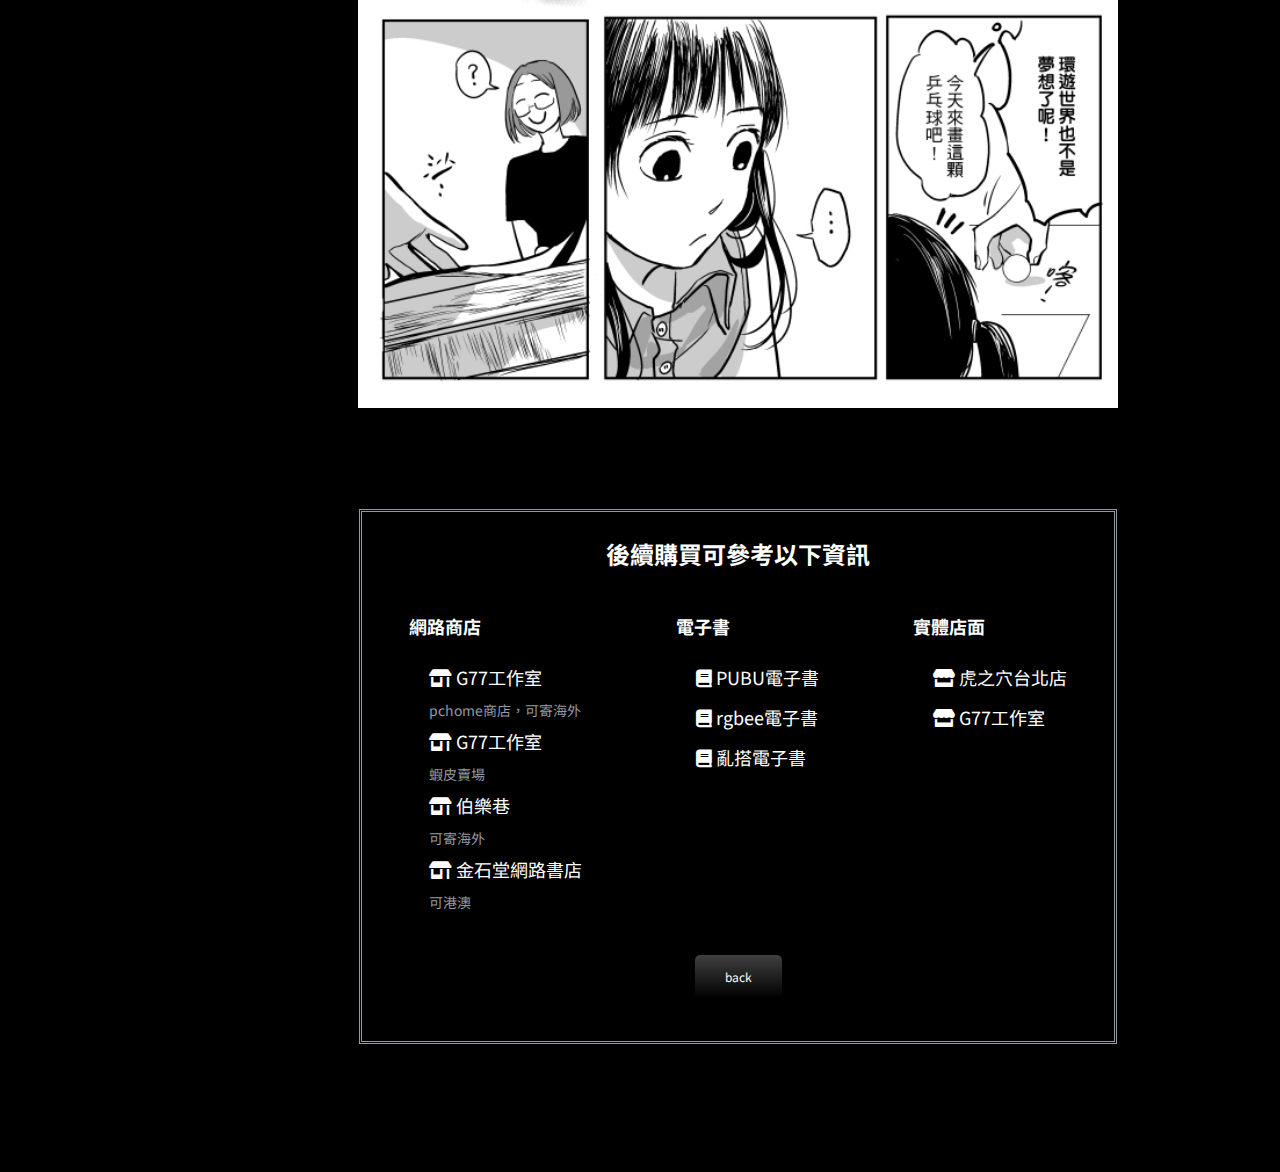
<file: sister1.html>
<!DOCTYPE html>
<html lang="zh-Hant-TW">

<head>
    <meta charset="UTF-8">
    <meta name="viewport" content="width=device-width, initial-scale=1.0">
    <title>ARUEPC Office Site</title>
    <link
        href="https://fonts.googleapis.com/css2?family=Noto+Sans+TC:wght@100;300;400;500;700;900&family=Orbitron:wght@400;500;600;700;800;900&display=swap"
        rel="stylesheet">
    <link rel="stylesheet" href="/css/all.css">
    <link rel="stylesheet" href="https://use.fontawesome.com/releases/v5.14.0/css/all.css">
    <style>
        body{
            background-color: #000000;
        }
        a{
            color: #ffffff;
        }
        a.transition{
            color: #000000;
        }
        .page{
            margin:2rem auto 4rem auto;
            max-width: 47.5rem;
        }
        .back{
            margin:6rem auto 8rem auto;
            text-align: center;
            border: 3px double #919ba5;
            width: 70%;
        }
        .buy_info{
            padding: 0;
            display: flex;
            flex-flow: row nowrap;
            justify-content: space-around;
            text-align: left;
        }
        .back_btn{
            line-height: 8rem;
        }
        @media screen and (max-width:769px) {
            .page{
                margin:3rem 0 ;
            }
            .back{
                margin: 0 auto 8rem auto;
                line-height: 2rem;
            }
            .buy_info{
                margin: 1rem 20%;
                flex-flow: column nowrap;
            }
        }
    </style>
</head>

<body>
    <header class="bg_black">
        <span class="font4 bold white">ARUEPC</span>
        <div class="menu transition">
            <div class="bar bar1 transition"></div>
            <div class="bar bar2 transition"></div>
            <div class="bar bar3 transition"></div>
            <ul class="transition">
                <li class="font2"><a class="transition" href="index.html#NEWS">NEWS</a></li>
                <li class="font2"><a class="transition" href="index.html#ABOUT">ABOUT</a></li>
                <li class="font2"><a class="transition" href="index.html#COMIC">COMIC</a></li>
                <li class="font2"><a class="transition" href="index.html#BUY">BUY</a></li>
                <li class="font2"><a class="transition" href="index.html#ILLUST">ILLUST</a></li>
                <li class="font2"><a class="transition" href="index.html#Q&A">Q&A</a></li>
                <li class="font2"><a class="transition" href="index.html#MASSAGE">MASSAGE</a></li>
            </ul>
        </div>
    </header>
    <main class="wrapper">
        <aside>
            <ul class="nav">
                <li class="font3"><a href="index.html#NEWS">NEWS</a></li>
                <li class="font3"><a href="index.html#ABOUT">ABOUT</a></li>
                <li class="font3"><a href="index.html#COMIC">COMIC</a></li>
                <li class="font3"><a href="index.html#BUY">BUY</a></li>
                <li class="font3"><a href="index.html#ILLUST">ILLUST</a></li>
                <li class="font3"><a href="index.html#Q&A">Q&A</a></li>
                <li class="font3"><a href="index.html#MASSAGE">MASSAGE</a></li>
            </ul>
        </aside>
        <div class="main_container">
            <div class="page"><img src="/image/sister1_1.jpg" oncontextmenu="window.event.returnValue=false;" class="img_fit"></div>
            <div class="page"><img src="/image/sister1_2.jpg" oncontextmenu="window.event.returnValue=false;" class="img_fit"></div>
            <div class="page"><img src="/image/sister1_3.jpg" oncontextmenu="window.event.returnValue=false;" class="img_fit"></div>
            <div class="page"><img src="/image/sister1_4.jpg" oncontextmenu="window.event.returnValue=false;" class="img_fit"></div>
            <div class="page"><img src="/image/sister1_5.jpg" oncontextmenu="window.event.returnValue=false;" class="img_fit"></div>
            <div class="page"><img src="/image/sister1_6.jpg" oncontextmenu="window.event.returnValue=false;" class="img_fit"></div>
        <section class="back">
            <h3 class="white">後續購買可參考以下資訊</h3>
            <div class="indent buy_info">
                <div class="webshop">
                    <p class="font4 bold white">網路商店</p>
                    <a class="font4 indent leading" href="https://is.gd/jGW4w2" target="_blank"><i
                            class="fas fa-store-alt"></i> G77工作室</a><br><span class="gray font6 indent">
                        pchome商店，可寄海外</span><br>
                    <a class="font4 indent leading"
                        href="https://shopee.tw/search?keyword=%E9%98%BF%E7%9B%A7epc&shop=115870512"
                        target="_blank"><i class="fas fa-store-alt"></i> G77工作室</a><br><span class="gray font6 indent">
                        蝦皮賣場</span><br>
                    <a class="font4 indent leading" href="https://pse.is/J2948" target="_blank"><i
                            class="fas fa-store-alt"></i> 伯樂巷</a><br><span class="gray font6 indent"> 可寄海外</span><br>
                    <a class="font4 indent leading"
                        href="https://www.kingstone.com.tw/acg/21023?pnode=CategoryList_acg_20719"
                        target="_blank"><i class="fas fa-store-alt"></i> 金石堂網路書店</a><br><span class="gray font6 indent">
                        可港澳</span><br>
                </div>
                <div class="ebook">
                    <p class="font4 bold white">電子書</p>
                    <a class="font4 indent leading" href="https://www.pubu.com.tw/store/3792691" target="_blank"><i
                            class="fas fa-book"></i> PUBU電子書</a><br>
                    <a class="font4 indent leading" href="https://www.rgbee.net/store/2008" target="_blank"><i
                            class="fas fa-book"></i> rgbee電子書</a><br>
                    <a class="font4 indent leading" href="https://tw.myrenta.com/category/a/%E9%98%BF%E7%9B%A7EPC"
                        target="_blank"><i class="fas fa-book"></i> 亂搭電子書</a><br>
                </div>
                <div class="shop">
                    <p class="font4 bold white">實體店面</p>
                    <a class="font4 indent leading" href="https://www.facebook.com/taiwantoranoana/"
                        target="_blank"><i class="fas fa-store"></i> 虎之穴台北店</a><br>
                    <a class="font4 indent leading" href="https://www.facebook.com/kantsuu/" target="_blank"><i
                            class="fas fa-store"></i> G77工作室</a><br>
                </div>
            </div>
            <a class="back_btn btn" href="index.html#sister1">back</a>
        </section>
    </main>
    <footer class="bg_black">
        <span class="font7 gray Copyright">Copyright © 2020 ARUEPC. All rights reserved.</span>
        <ul class="sns">
            <li><a href="https://www.doujin.com.tw/authors/info/people3895" target="_blank" ><img src="/image/web.svg"></a></li>
            <li><a href="https://www.facebook.com/ARUEPC/" target="_blank" ><img src="/image/facebook.svg"></a></li>
            <li><a href="https://www.plurk.com/people2105" target="_blank" ><img src="/image/plurk.svg"></a></li>
            <li><a href="https://www.instagram.com/people3895/" target="_blank" ><img src="/image/instagram.svg"></a></li>
            <li><a href="https://twitter.com/EighPiece" target="_blank" ><img src="/image/twitter.svg"></a></li>
            <li><a href="http://www.pixiv.net/member.php?id=2210662" target="_blank" ><img src="/image/pixiv.svg"></a></li>
        </ul>
    </footer>
    <script src="https://code.jquery.com/jquery-3.2.1.min.js"
        integrity="sha256-hwg4gsxgFZhOsEEamdOYGBf13FyQuiTwlAQgxVSNgt4=" crossorigin="anonymous"></script>
    <script>
        $(".menu").click(function () {
            $(this).toggleClass('active');
        });
    </script>
</body>

</html>
</file>
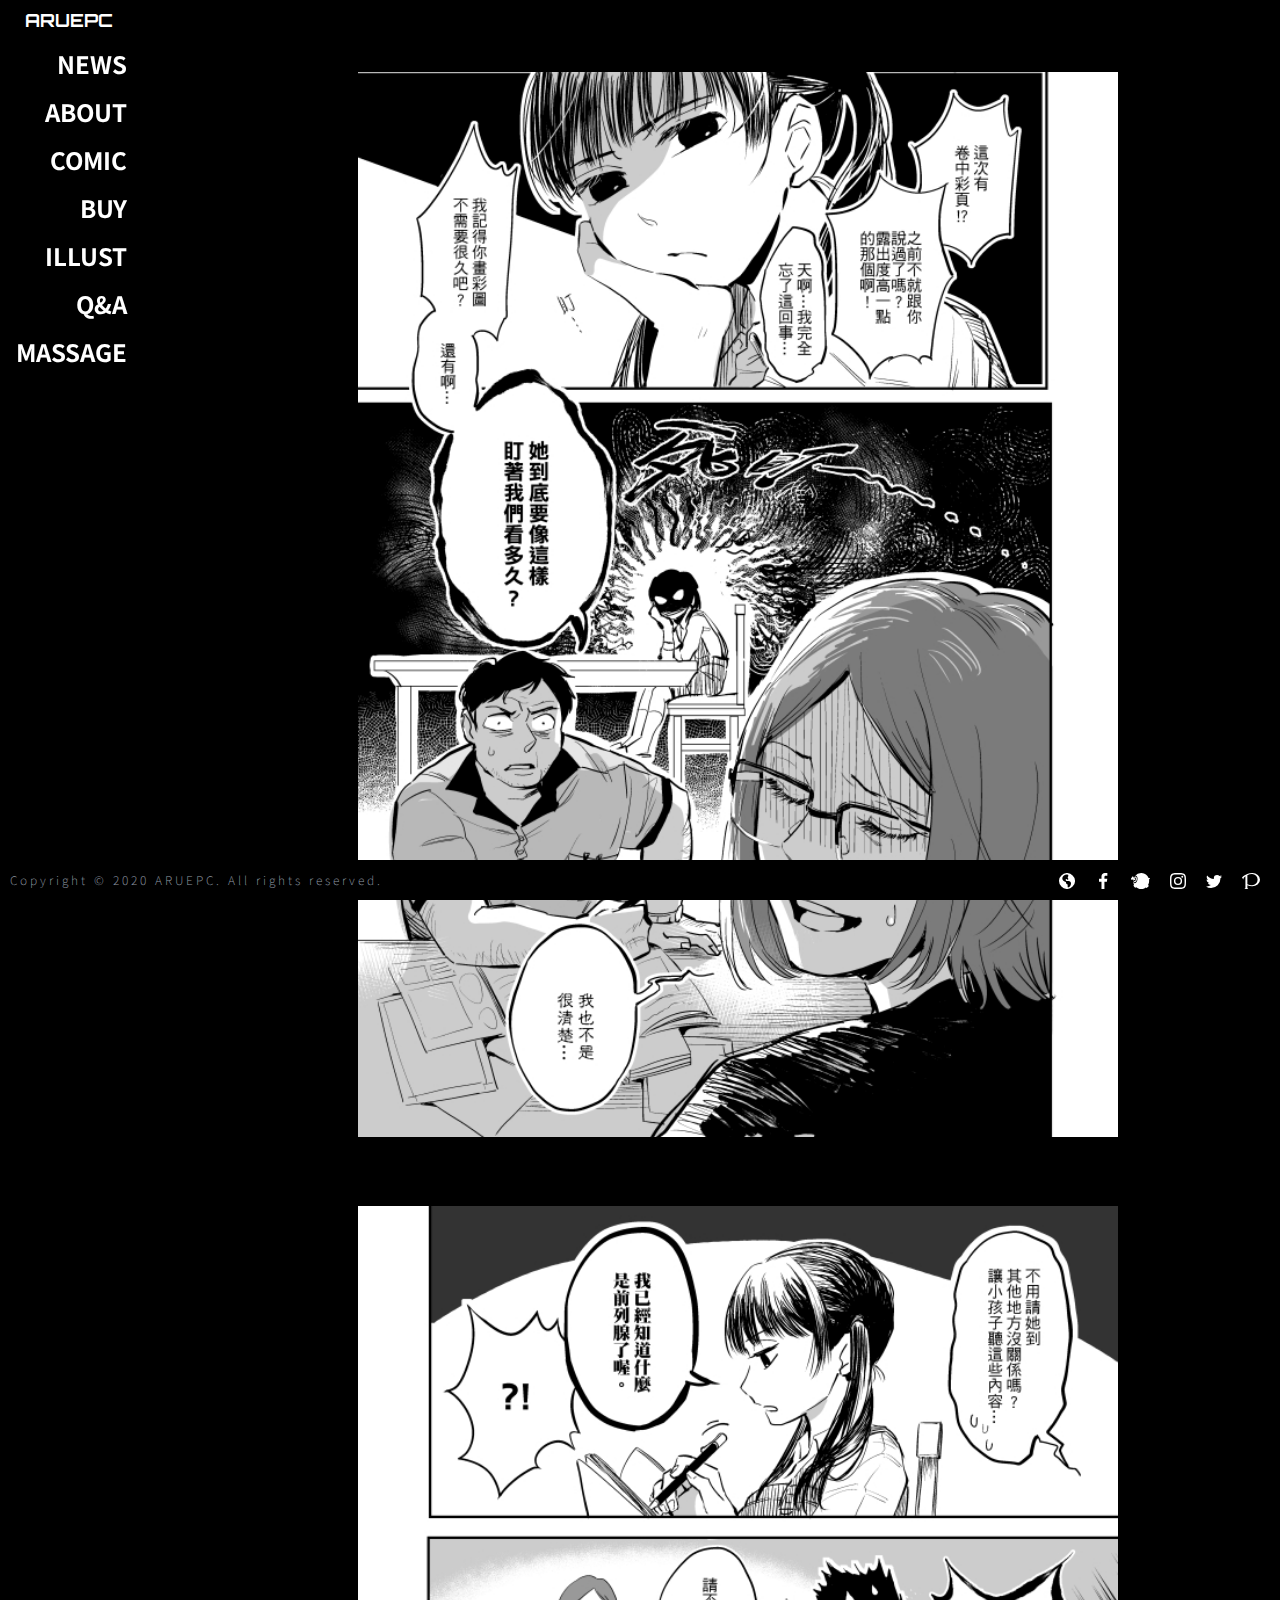
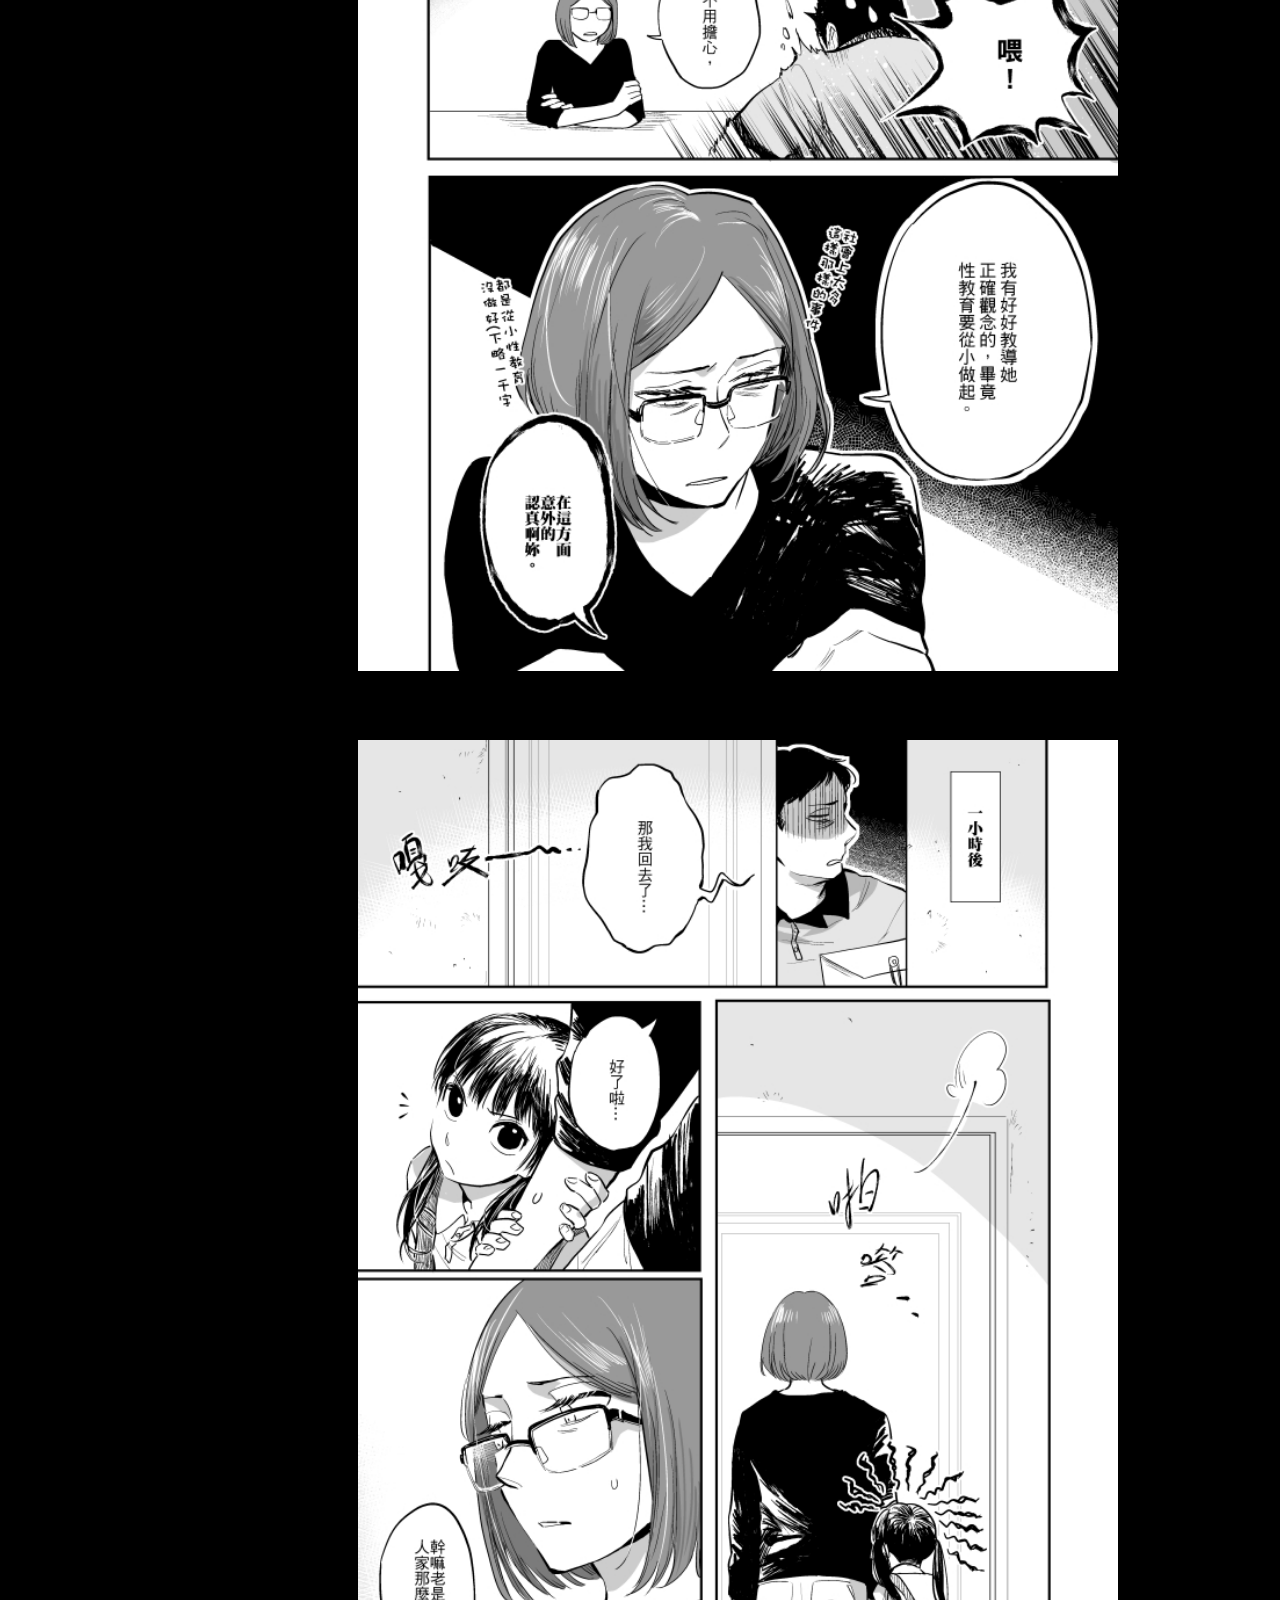
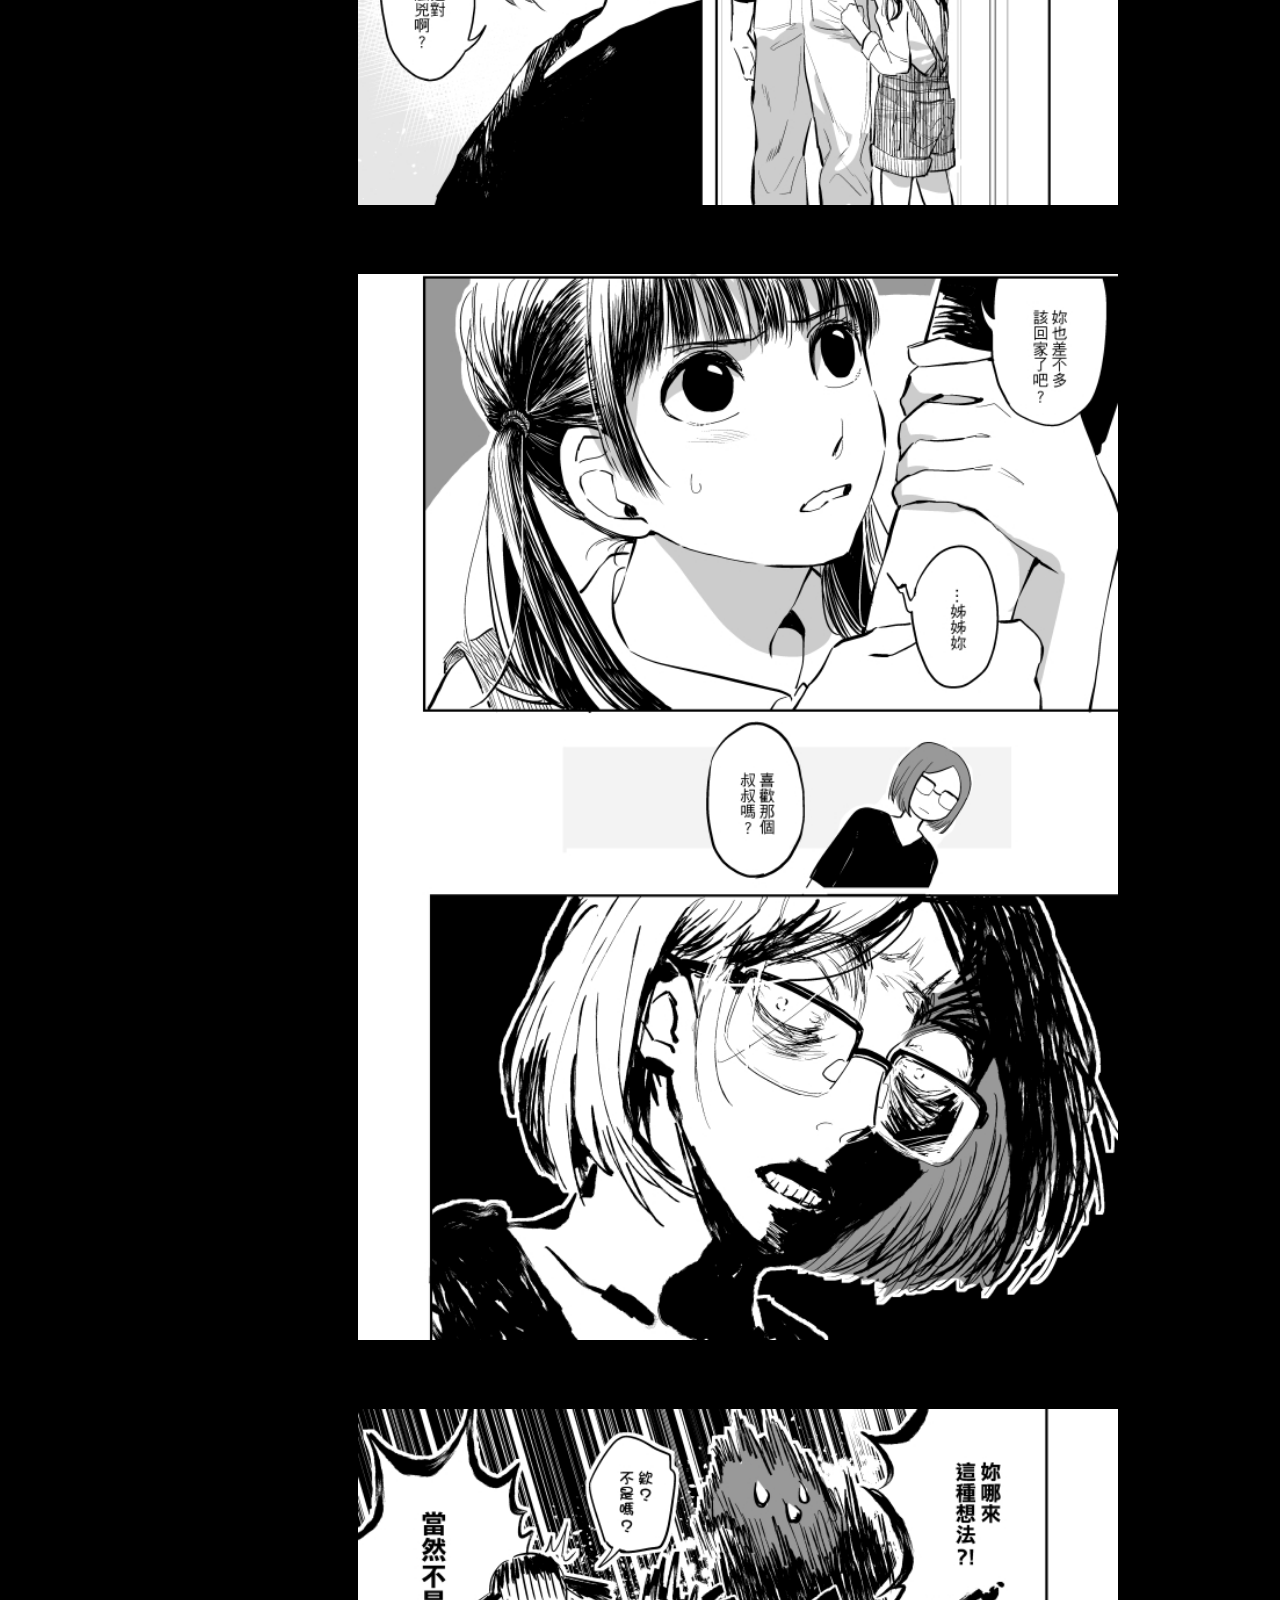
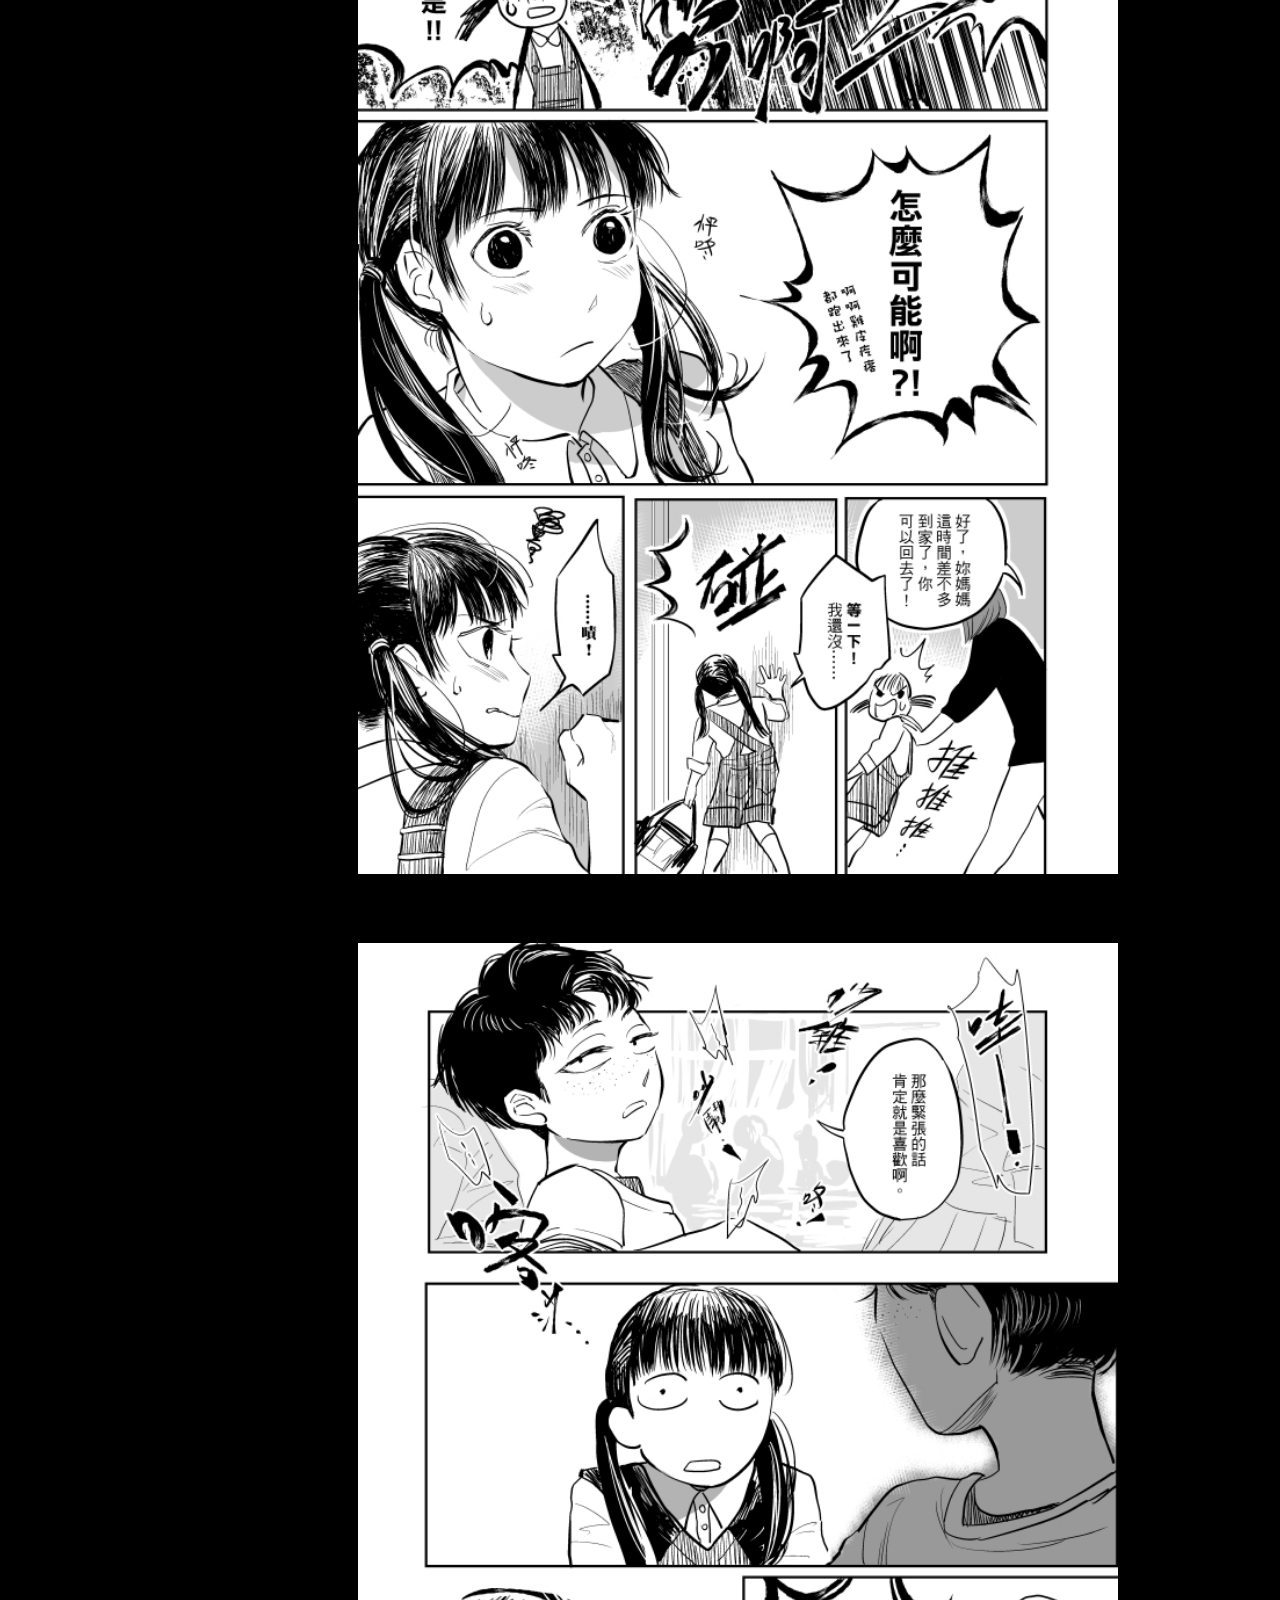
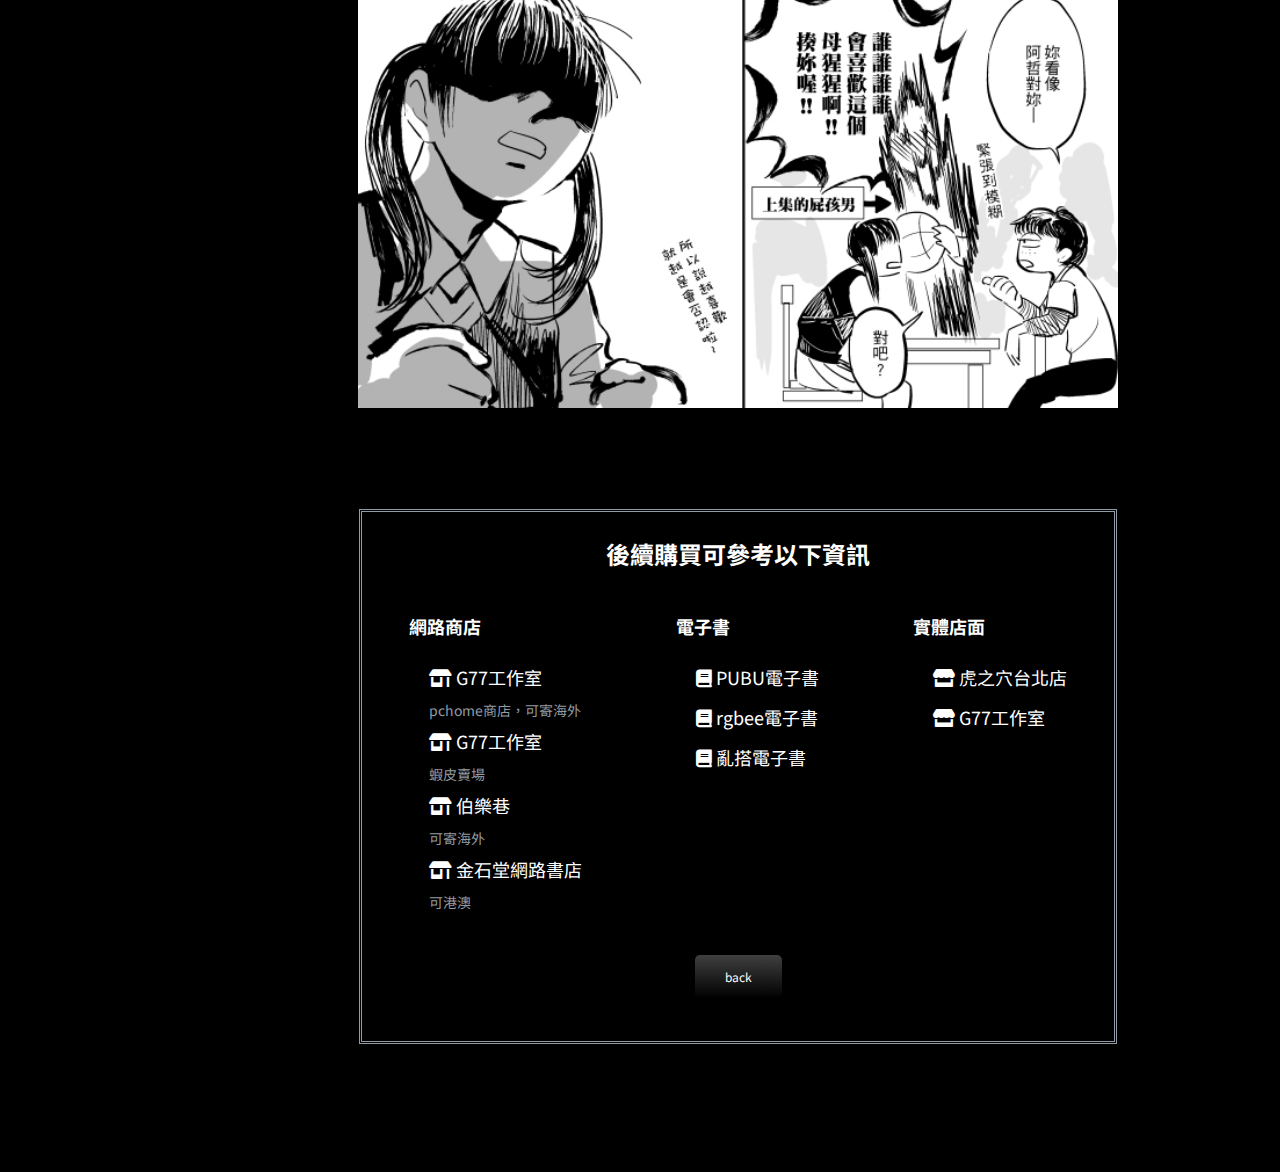
<file: sister2.html>
<!DOCTYPE html>
<html lang="zh-Hant-TW">

<head>
    <meta charset="UTF-8">
    <meta name="viewport" content="width=device-width, initial-scale=1.0">
    <title>ARUEPC Office Site</title>
    <link
        href="https://fonts.googleapis.com/css2?family=Noto+Sans+TC:wght@100;300;400;500;700;900&family=Orbitron:wght@400;500;600;700;800;900&display=swap"
        rel="stylesheet">
    <link rel="stylesheet" href="/css/all.css">
    <link rel="stylesheet" href="https://use.fontawesome.com/releases/v5.14.0/css/all.css">
    <style>
        body{
            background-color: #000000;
        }
        a{
            color: #ffffff;
        }
        a.transition{
            color: #000000;
        }
        .page{
            margin:2rem auto 4rem auto;
            max-width: 47.5rem;
        }
        .back{
            margin:6rem auto 8rem auto;
            text-align: center;
            border: 3px double #919ba5;
            width: 70%;
        }
        .buy_info{
            padding: 0;
            display: flex;
            flex-flow: row nowrap;
            justify-content: space-around;
            text-align: left;
        }
        .back_btn{
            line-height: 8rem;
        }
        @media screen and (max-width:769px) {
            .page{
                margin:3rem 0 ;
            }
            .back{
                margin: 0 auto 8rem auto;
                line-height: 2rem;
            }
            .buy_info{
                margin: 1rem 20%;
                flex-flow: column nowrap;
            }
        }
    </style>
</head>

<body>
    <header class="bg_black">
        <span class="font4 bold white">ARUEPC</span>
        <div class="menu transition">
            <div class="bar bar1 transition"></div>
            <div class="bar bar2 transition"></div>
            <div class="bar bar3 transition"></div>
            <ul class="transition">
                <li class="font2"><a class="transition" href="index.html#NEWS">NEWS</a></li>
                <li class="font2"><a class="transition" href="index.html#ABOUT">ABOUT</a></li>
                <li class="font2"><a class="transition" href="index.html#COMIC">COMIC</a></li>
                <li class="font2"><a class="transition" href="index.html#BUY">BUY</a></li>
                <li class="font2"><a class="transition" href="index.html#ILLUST">ILLUST</a></li>
                <li class="font2"><a class="transition" href="index.html#Q&A">Q&A</a></li>
                <li class="font2"><a class="transition" href="index.html#MASSAGE">MASSAGE</a></li>
            </ul>
        </div>
    </header>
    <main class="wrapper">
        <aside>
            <ul class="nav">
                <li class="font3"><a href="index.html#NEWS">NEWS</a></li>
                <li class="font3"><a href="index.html#ABOUT">ABOUT</a></li>
                <li class="font3"><a href="index.html#COMIC">COMIC</a></li>
                <li class="font3"><a href="index.html#BUY">BUY</a></li>
                <li class="font3"><a href="index.html#ILLUST">ILLUST</a></li>
                <li class="font3"><a href="index.html#Q&A">Q&A</a></li>
                <li class="font3"><a href="index.html#MASSAGE">MASSAGE</a></li>
            </ul>
        </aside>
        <div class="main_container">
            <div class="page"><img src="/image/sister2_1.jpg" oncontextmenu="window.event.returnValue=false;" class="img_fit"></div>
            <div class="page"><img src="/image/sister2_2.jpg" oncontextmenu="window.event.returnValue=false;" class="img_fit"></div>
            <div class="page"><img src="/image/sister2_3.jpg" oncontextmenu="window.event.returnValue=false;" class="img_fit"></div>
            <div class="page"><img src="/image/sister2_4.jpg" oncontextmenu="window.event.returnValue=false;" class="img_fit"></div>
            <div class="page"><img src="/image/sister2_5.jpg" oncontextmenu="window.event.returnValue=false;" class="img_fit"></div>
            <div class="page"><img src="/image/sister2_6.jpg" oncontextmenu="window.event.returnValue=false;" class="img_fit"></div>
        <section class="back">
            <h3 class="white">後續購買可參考以下資訊</h3>
            <div class="indent buy_info">
                <div class="webshop">
                    <p class="font4 bold white">網路商店</p>
                    <a class="font4 indent leading" href="https://is.gd/jGW4w2" target="_blank"><i
                            class="fas fa-store-alt"></i> G77工作室</a><br><span class="gray font6 indent">
                        pchome商店，可寄海外</span><br>
                    <a class="font4 indent leading"
                        href="https://shopee.tw/search?keyword=%E9%98%BF%E7%9B%A7epc&shop=115870512"
                        target="_blank"><i class="fas fa-store-alt"></i> G77工作室</a><br><span class="gray font6 indent">
                        蝦皮賣場</span><br>
                    <a class="font4 indent leading" href="https://pse.is/J2948" target="_blank"><i
                            class="fas fa-store-alt"></i> 伯樂巷</a><br><span class="gray font6 indent"> 可寄海外</span><br>
                    <a class="font4 indent leading"
                        href="https://www.kingstone.com.tw/acg/21023?pnode=CategoryList_acg_20719"
                        target="_blank"><i class="fas fa-store-alt"></i> 金石堂網路書店</a><br><span class="gray font6 indent">
                        可港澳</span><br>
                </div>
                <div class="ebook">
                    <p class="font4 bold white">電子書</p>
                    <a class="font4 indent leading" href="https://www.pubu.com.tw/store/3792691" target="_blank"><i
                            class="fas fa-book"></i> PUBU電子書</a><br>
                    <a class="font4 indent leading" href="https://www.rgbee.net/store/2008" target="_blank"><i
                            class="fas fa-book"></i> rgbee電子書</a><br>
                    <a class="font4 indent leading" href="https://tw.myrenta.com/category/a/%E9%98%BF%E7%9B%A7EPC"
                        target="_blank"><i class="fas fa-book"></i> 亂搭電子書</a><br>
                </div>
                <div class="shop">
                    <p class="font4 bold white">實體店面</p>
                    <a class="font4 indent leading" href="https://www.facebook.com/taiwantoranoana/"
                        target="_blank"><i class="fas fa-store"></i> 虎之穴台北店</a><br>
                    <a class="font4 indent leading" href="https://www.facebook.com/kantsuu/" target="_blank"><i
                            class="fas fa-store"></i> G77工作室</a><br>
                </div>
            </div>
            <a class="back_btn btn" href="index.html#sister2">back</a>
        </section>
    </main>
    <footer class="bg_black">
        <span class="font7 gray Copyright">Copyright © 2020 ARUEPC. All rights reserved.</span>
        <ul class="sns">
            <li><a href="https://www.doujin.com.tw/authors/info/people3895" target="_blank" ><img src="/image/web.svg"></a></li>
            <li><a href="https://www.facebook.com/ARUEPC/" target="_blank" ><img src="/image/facebook.svg"></a></li>
            <li><a href="https://www.plurk.com/people2105" target="_blank" ><img src="/image/plurk.svg"></a></li>
            <li><a href="https://www.instagram.com/people3895/" target="_blank" ><img src="/image/instagram.svg"></a></li>
            <li><a href="https://twitter.com/EighPiece" target="_blank" ><img src="/image/twitter.svg"></a></li>
            <li><a href="http://www.pixiv.net/member.php?id=2210662" target="_blank" ><img src="/image/pixiv.svg"></a></li>
        </ul>
    </footer>
    <script src="https://code.jquery.com/jquery-3.2.1.min.js"
        integrity="sha256-hwg4gsxgFZhOsEEamdOYGBf13FyQuiTwlAQgxVSNgt4=" crossorigin="anonymous"></script>
    <script>
        $(".menu").click(function () {
            $(this).toggleClass('active');
        });
    </script>
</body>

</html>
</file>
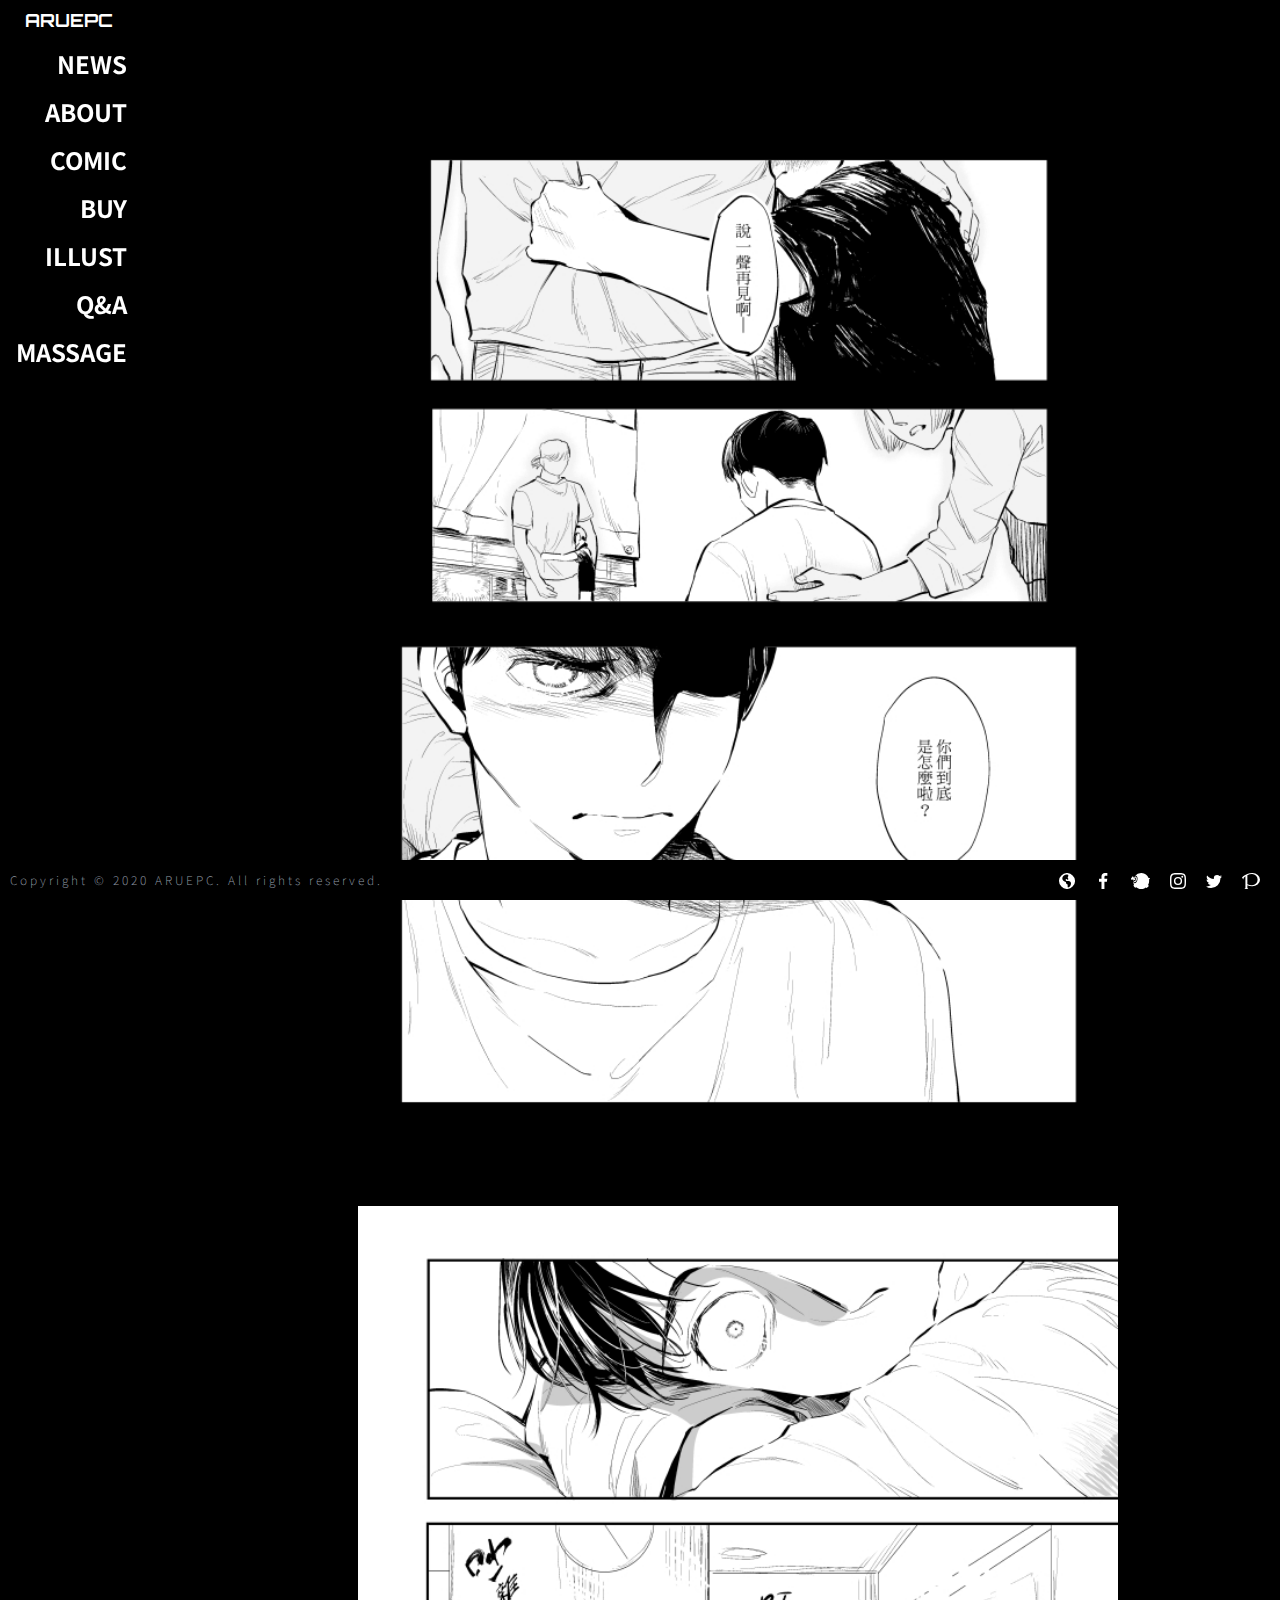
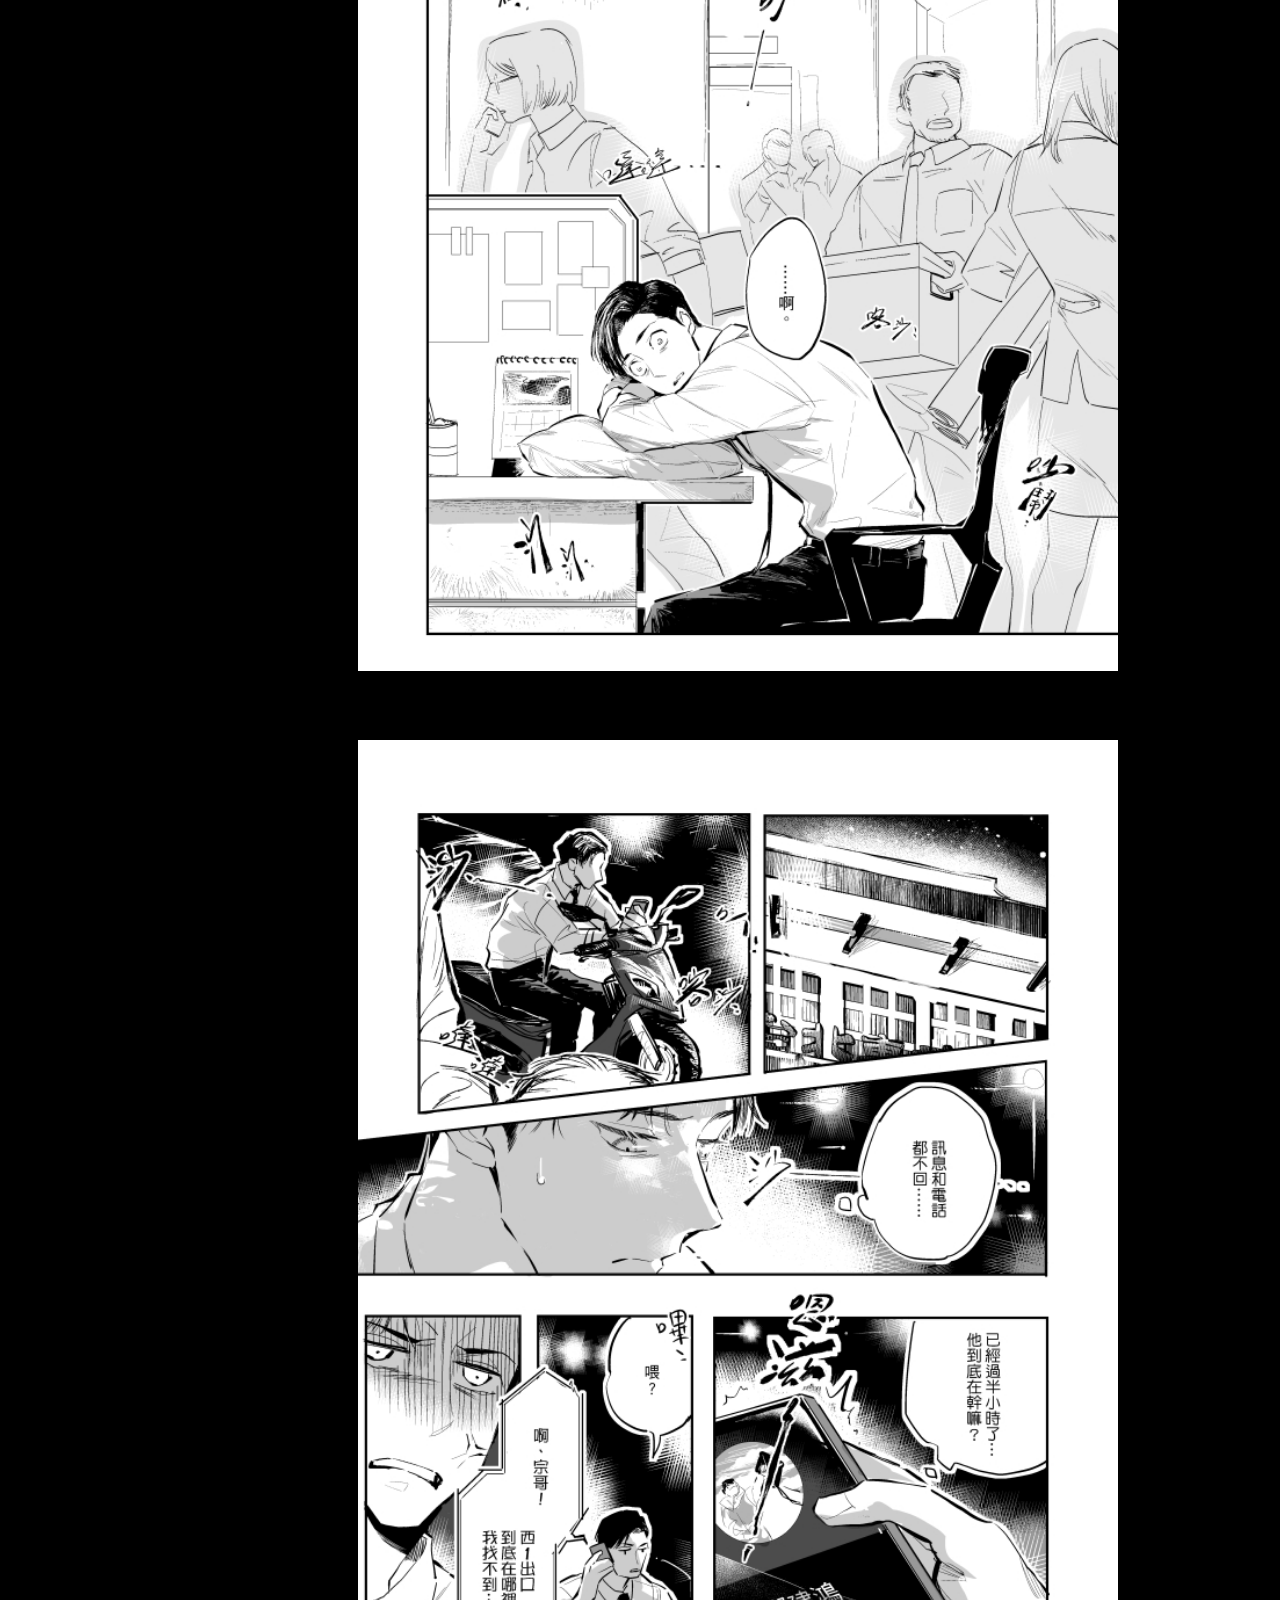
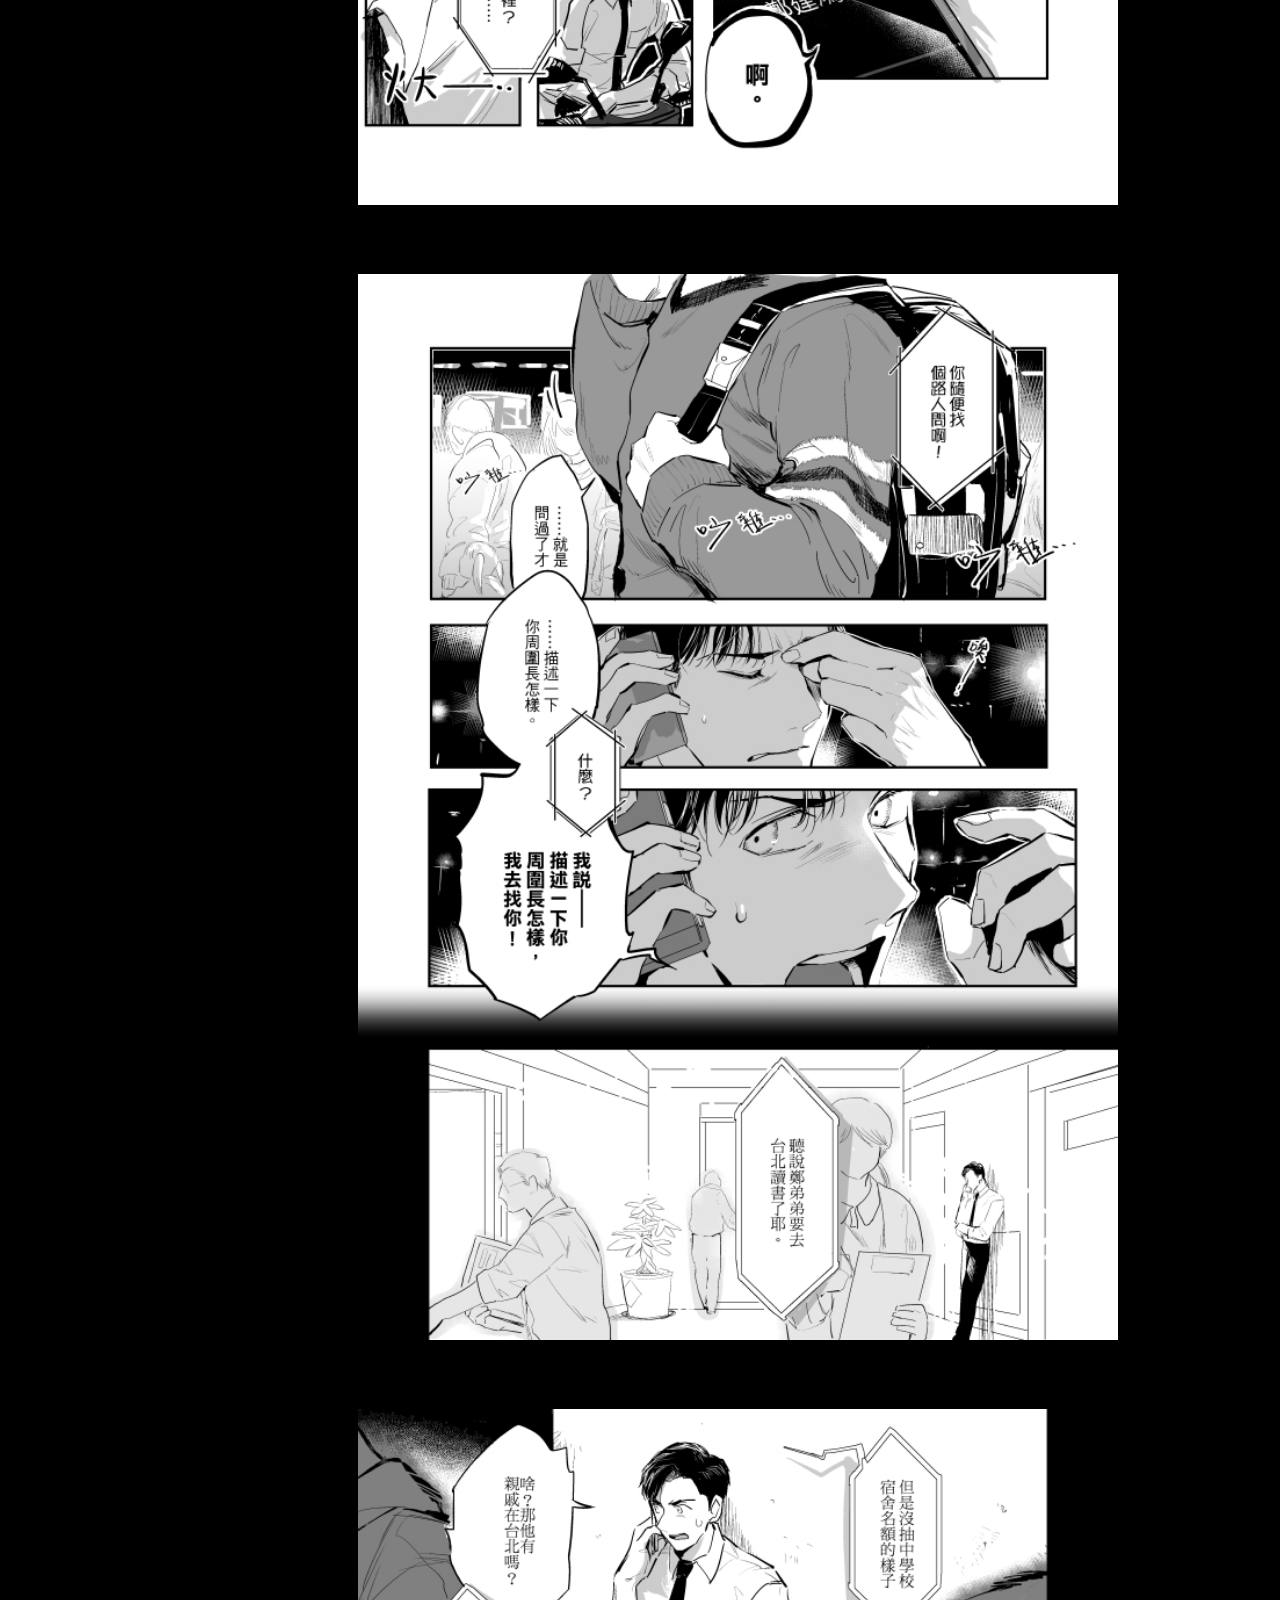
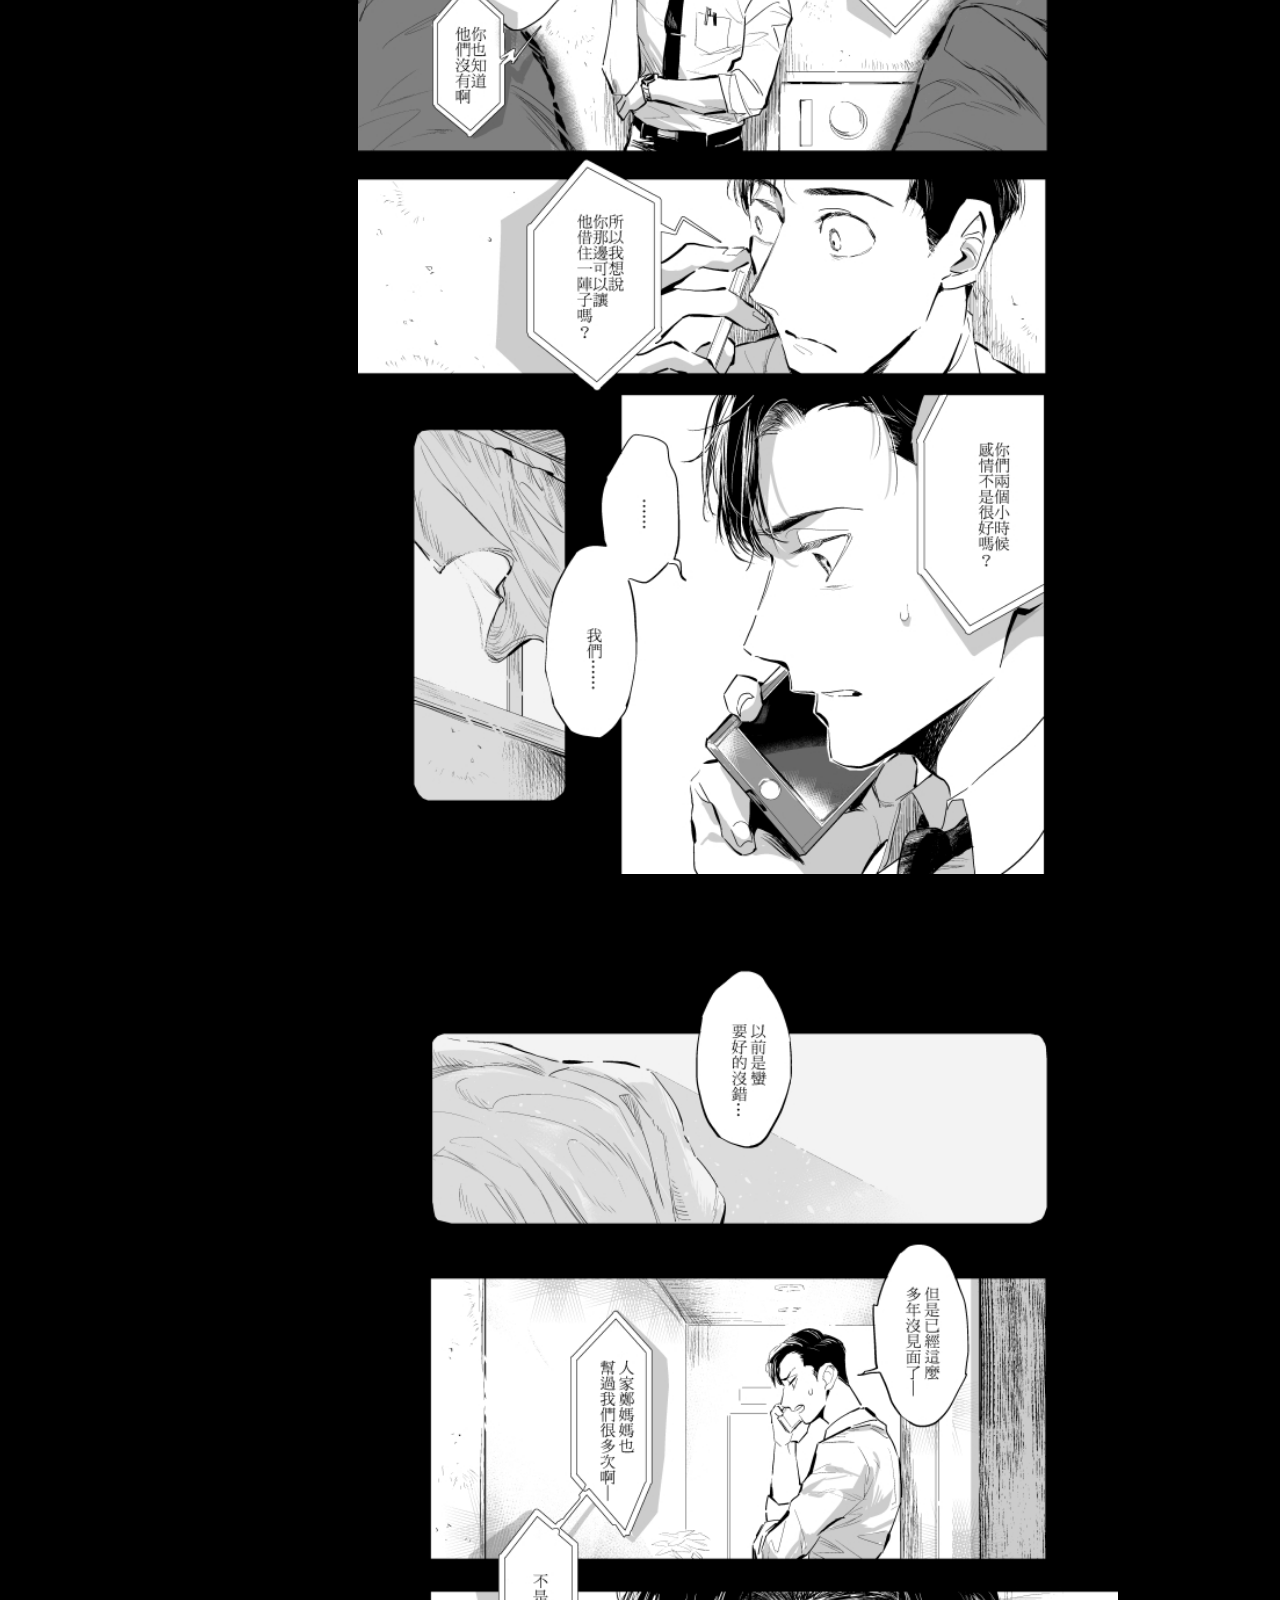
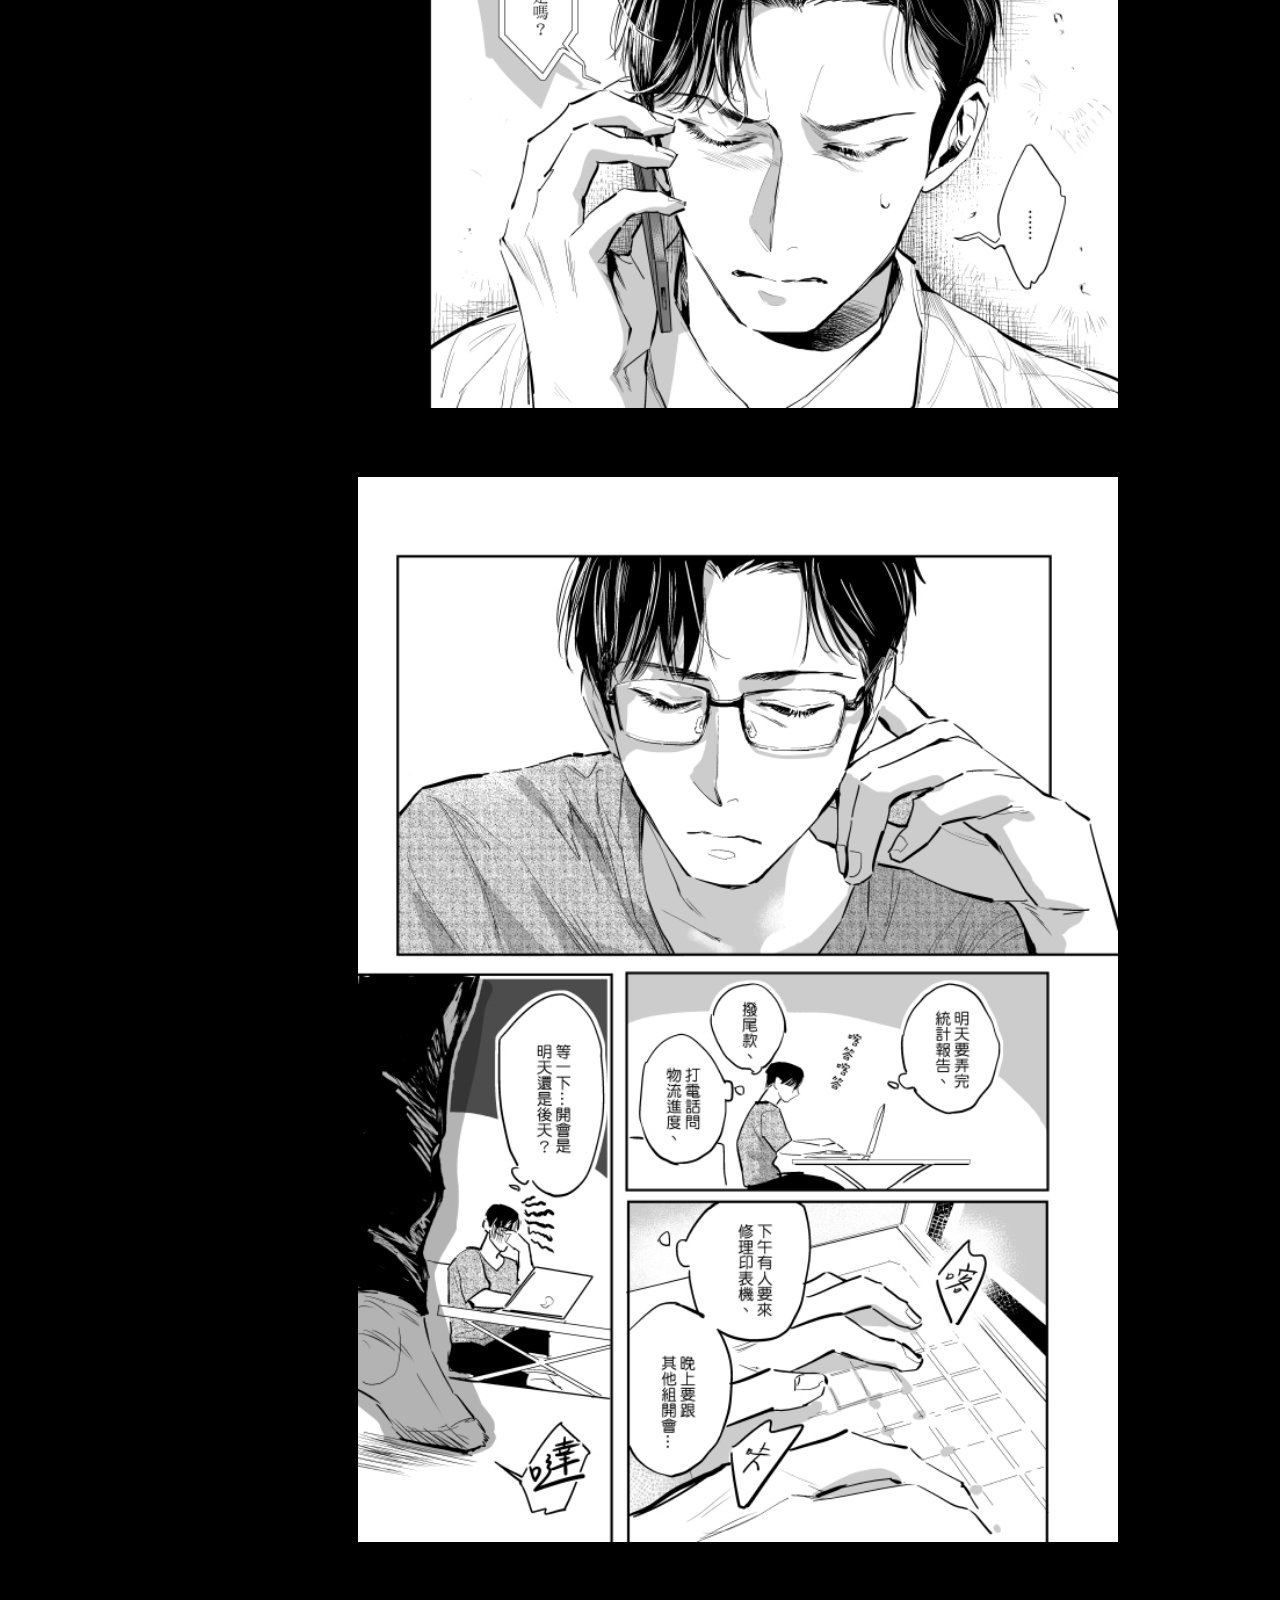
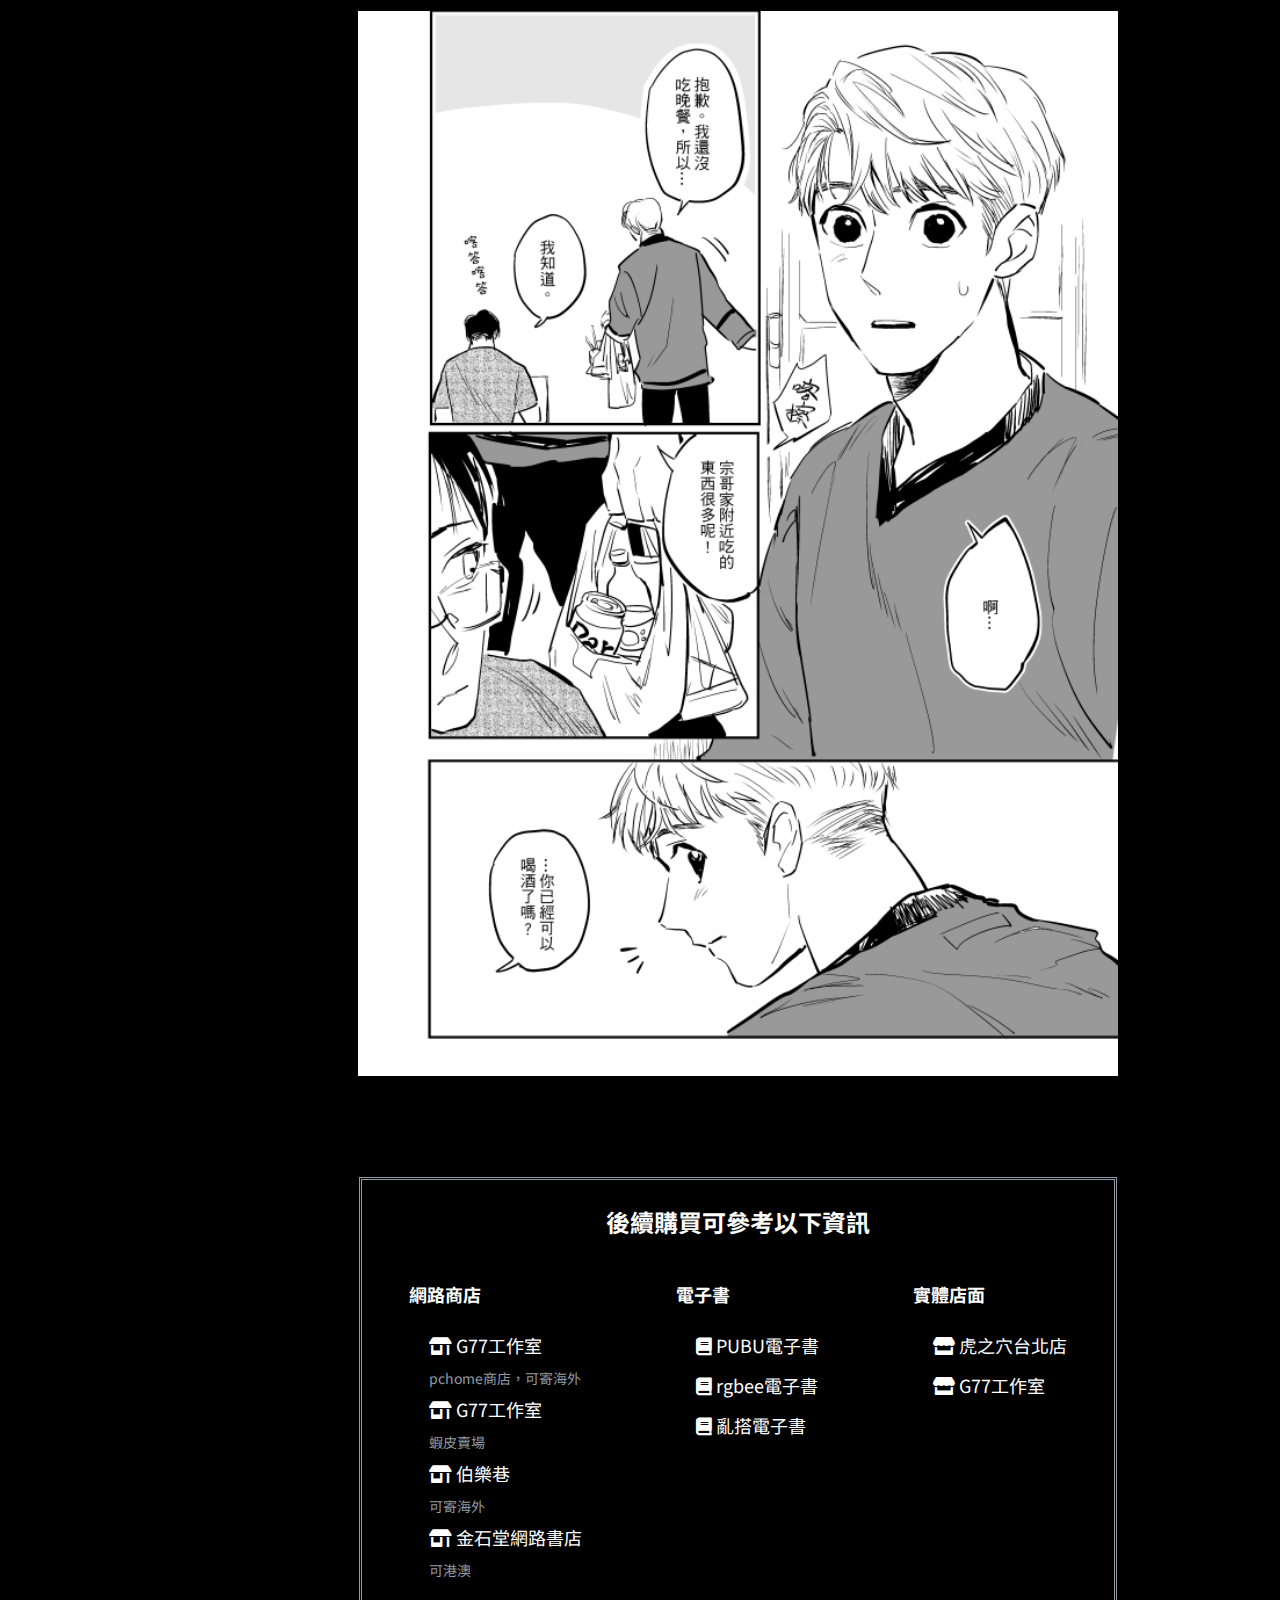
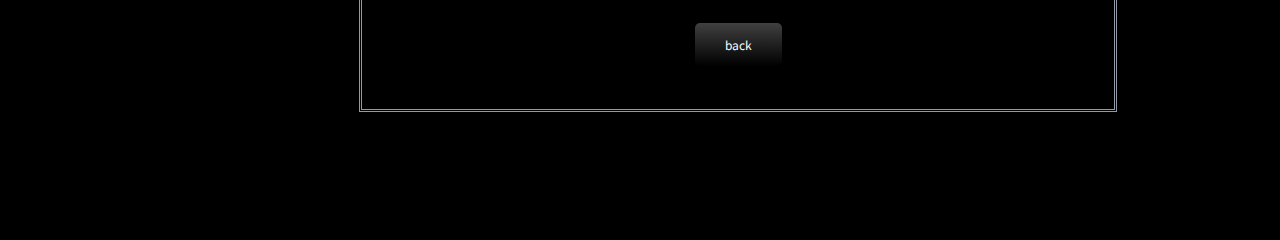
<file: tiger1.html>
<!DOCTYPE html>
<html lang="zh-Hant-TW">

<head>
    <meta charset="UTF-8">
    <meta name="viewport" content="width=device-width, initial-scale=1.0">
    <title>ARUEPC Office Site</title>
    <link
        href="https://fonts.googleapis.com/css2?family=Noto+Sans+TC:wght@100;300;400;500;700;900&family=Orbitron:wght@400;500;600;700;800;900&display=swap"
        rel="stylesheet">
    <link rel="stylesheet" href="/css/all.css">
    <link rel="stylesheet" href="https://use.fontawesome.com/releases/v5.14.0/css/all.css">
    <style>
        body{
            background-color: #000000;
        }
        a{
            color: #ffffff;
        }
        a.transition{
            color: #000000;
        }
        .page{
            margin:2rem auto 4rem auto;
            max-width: 47.5rem;
        }
        .back{
            margin:6rem auto 8rem auto;
            text-align: center;
            border: 3px double #919ba5;
            width: 70%;
        }
        .buy_info{
            padding: 0;
            display: flex;
            flex-flow: row nowrap;
            justify-content: space-around;
            text-align: left;
        }
        .back_btn{
            line-height: 8rem;
        }
        @media screen and (max-width:769px) {
            .page{
                margin:3rem 0 ;
            }
            .back{
                margin: 0 auto 8rem auto;
                line-height: 2rem;
            }
            .buy_info{
                margin: 1rem 20%;
                flex-flow: column nowrap;
            }
        }
    </style>
</head>

<body>
    <header class="bg_black">
        <span class="font4 bold white">ARUEPC</span>
        <div class="menu transition">
            <div class="bar bar1 transition"></div>
            <div class="bar bar2 transition"></div>
            <div class="bar bar3 transition"></div>
            <ul class="transition">
                <li class="font2"><a class="transition" href="index.html#NEWS">NEWS</a></li>
                <li class="font2"><a class="transition" href="index.html#ABOUT">ABOUT</a></li>
                <li class="font2"><a class="transition" href="index.html#COMIC">COMIC</a></li>
                <li class="font2"><a class="transition" href="index.html#BUY">BUY</a></li>
                <li class="font2"><a class="transition" href="index.html#ILLUST">ILLUST</a></li>
                <li class="font2"><a class="transition" href="index.html#Q&A">Q&A</a></li>
                <li class="font2"><a class="transition" href="index.html#MASSAGE">MASSAGE</a></li>
            </ul>
        </div>
    </header>
    <main class="wrapper">
        <aside>
            <ul class="nav">
                <li class="font3"><a href="index.html#NEWS">NEWS</a></li>
                <li class="font3"><a href="index.html#ABOUT">ABOUT</a></li>
                <li class="font3"><a href="index.html#COMIC">COMIC</a></li>
                <li class="font3"><a href="index.html#BUY">BUY</a></li>
                <li class="font3"><a href="index.html#ILLUST">ILLUST</a></li>
                <li class="font3"><a href="index.html#Q&A">Q&A</a></li>
                <li class="font3"><a href="index.html#MASSAGE">MASSAGE</a></li>
            </ul>
        </aside>
        <div class="main_container">
            <div class="page"><img src="/image/tiger1_1.jpg" oncontextmenu="window.event.returnValue=false;" class="img_fit"></div>
            <div class="page"><img src="/image/tiger1_2.jpg" oncontextmenu="window.event.returnValue=false;" class="img_fit"></div>
            <div class="page"><img src="/image/tiger1_3.jpg" oncontextmenu="window.event.returnValue=false;" class="img_fit"></div>
            <div class="page"><img src="/image/tiger1_4.jpg" oncontextmenu="window.event.returnValue=false;" class="img_fit"></div>
            <div class="page"><img src="/image/tiger1_5.jpg" oncontextmenu="window.event.returnValue=false;" class="img_fit"></div>
            <div class="page"><img src="/image/tiger1_6.jpg" oncontextmenu="window.event.returnValue=false;" class="img_fit"></div>
            <div class="page"><img src="/image/tiger1_7.jpg" oncontextmenu="window.event.returnValue=false;" class="img_fit"></div>
            <div class="page"><img src="/image/tiger1_8.jpg" oncontextmenu="window.event.returnValue=false;" class="img_fit"></div>
        <section class="back">
            <h3 class="white">後續購買可參考以下資訊</h3>
            <div class="indent buy_info">
                <div class="webshop">
                    <p class="font4 bold white">網路商店</p>
                    <a class="font4 indent leading" href="https://is.gd/jGW4w2" target="_blank"><i
                            class="fas fa-store-alt"></i> G77工作室</a><br><span class="gray font6 indent">
                        pchome商店，可寄海外</span><br>
                    <a class="font4 indent leading"
                        href="https://shopee.tw/search?keyword=%E9%98%BF%E7%9B%A7epc&shop=115870512"
                        target="_blank"><i class="fas fa-store-alt"></i> G77工作室</a><br><span class="gray font6 indent">
                        蝦皮賣場</span><br>
                    <a class="font4 indent leading" href="https://pse.is/J2948" target="_blank"><i
                            class="fas fa-store-alt"></i> 伯樂巷</a><br><span class="gray font6 indent"> 可寄海外</span><br>
                    <a class="font4 indent leading"
                        href="https://www.kingstone.com.tw/acg/21023?pnode=CategoryList_acg_20719"
                        target="_blank"><i class="fas fa-store-alt"></i> 金石堂網路書店</a><br><span class="gray font6 indent">
                        可港澳</span><br>
                </div>
                <div class="ebook">
                    <p class="font4 bold white">電子書</p>
                    <a class="font4 indent leading" href="https://www.pubu.com.tw/store/3792691" target="_blank"><i
                            class="fas fa-book"></i> PUBU電子書</a><br>
                    <a class="font4 indent leading" href="https://www.rgbee.net/store/2008" target="_blank"><i
                            class="fas fa-book"></i> rgbee電子書</a><br>
                    <a class="font4 indent leading" href="https://tw.myrenta.com/category/a/%E9%98%BF%E7%9B%A7EPC"
                        target="_blank"><i class="fas fa-book"></i> 亂搭電子書</a><br>
                </div>
                <div class="shop">
                    <p class="font4 bold white">實體店面</p>
                    <a class="font4 indent leading" href="https://www.facebook.com/taiwantoranoana/"
                        target="_blank"><i class="fas fa-store"></i> 虎之穴台北店</a><br>
                    <a class="font4 indent leading" href="https://www.facebook.com/kantsuu/" target="_blank"><i
                            class="fas fa-store"></i> G77工作室</a><br>
                </div>
            </div>
            <a class="back_btn btn" href="index.html#tiger1">back</a>
        </section>
    </main>
    <footer class="bg_black">
        <span class="font7 gray Copyright">Copyright © 2020 ARUEPC. All rights reserved.</span>
        <ul class="sns">
            <li><a href="https://www.doujin.com.tw/authors/info/people3895" target="_blank" ><img src="/image/web.svg"></a></li>
            <li><a href="https://www.facebook.com/ARUEPC/" target="_blank" ><img src="/image/facebook.svg"></a></li>
            <li><a href="https://www.plurk.com/people2105" target="_blank" ><img src="/image/plurk.svg"></a></li>
            <li><a href="https://www.instagram.com/people3895/" target="_blank" ><img src="/image/instagram.svg"></a></li>
            <li><a href="https://twitter.com/EighPiece" target="_blank" ><img src="/image/twitter.svg"></a></li>
            <li><a href="http://www.pixiv.net/member.php?id=2210662" target="_blank" ><img src="/image/pixiv.svg"></a></li>
        </ul>
    </footer>
    <script src="https://code.jquery.com/jquery-3.2.1.min.js"
        integrity="sha256-hwg4gsxgFZhOsEEamdOYGBf13FyQuiTwlAQgxVSNgt4=" crossorigin="anonymous"></script>
    <script>
        $(".menu").click(function () {
            $(this).toggleClass('active');
        });
    </script>
</body>

</html>
</file>
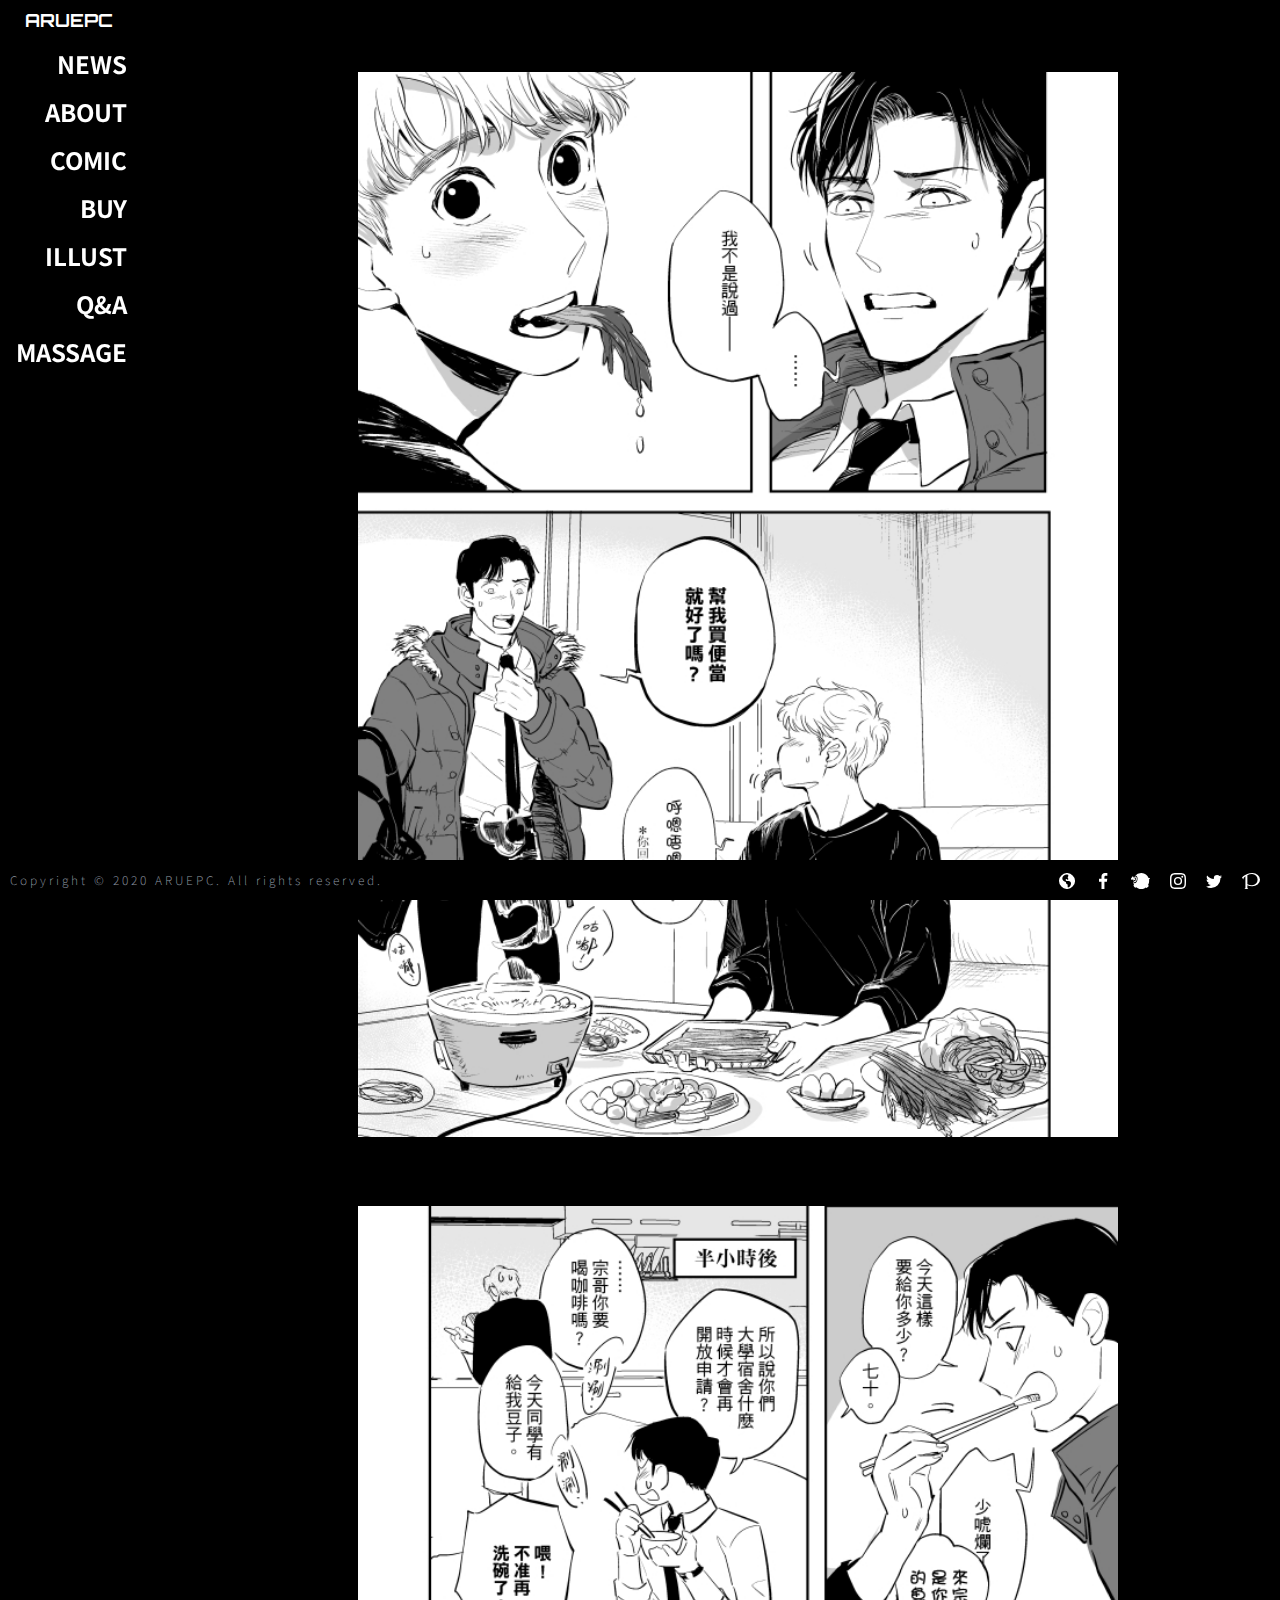
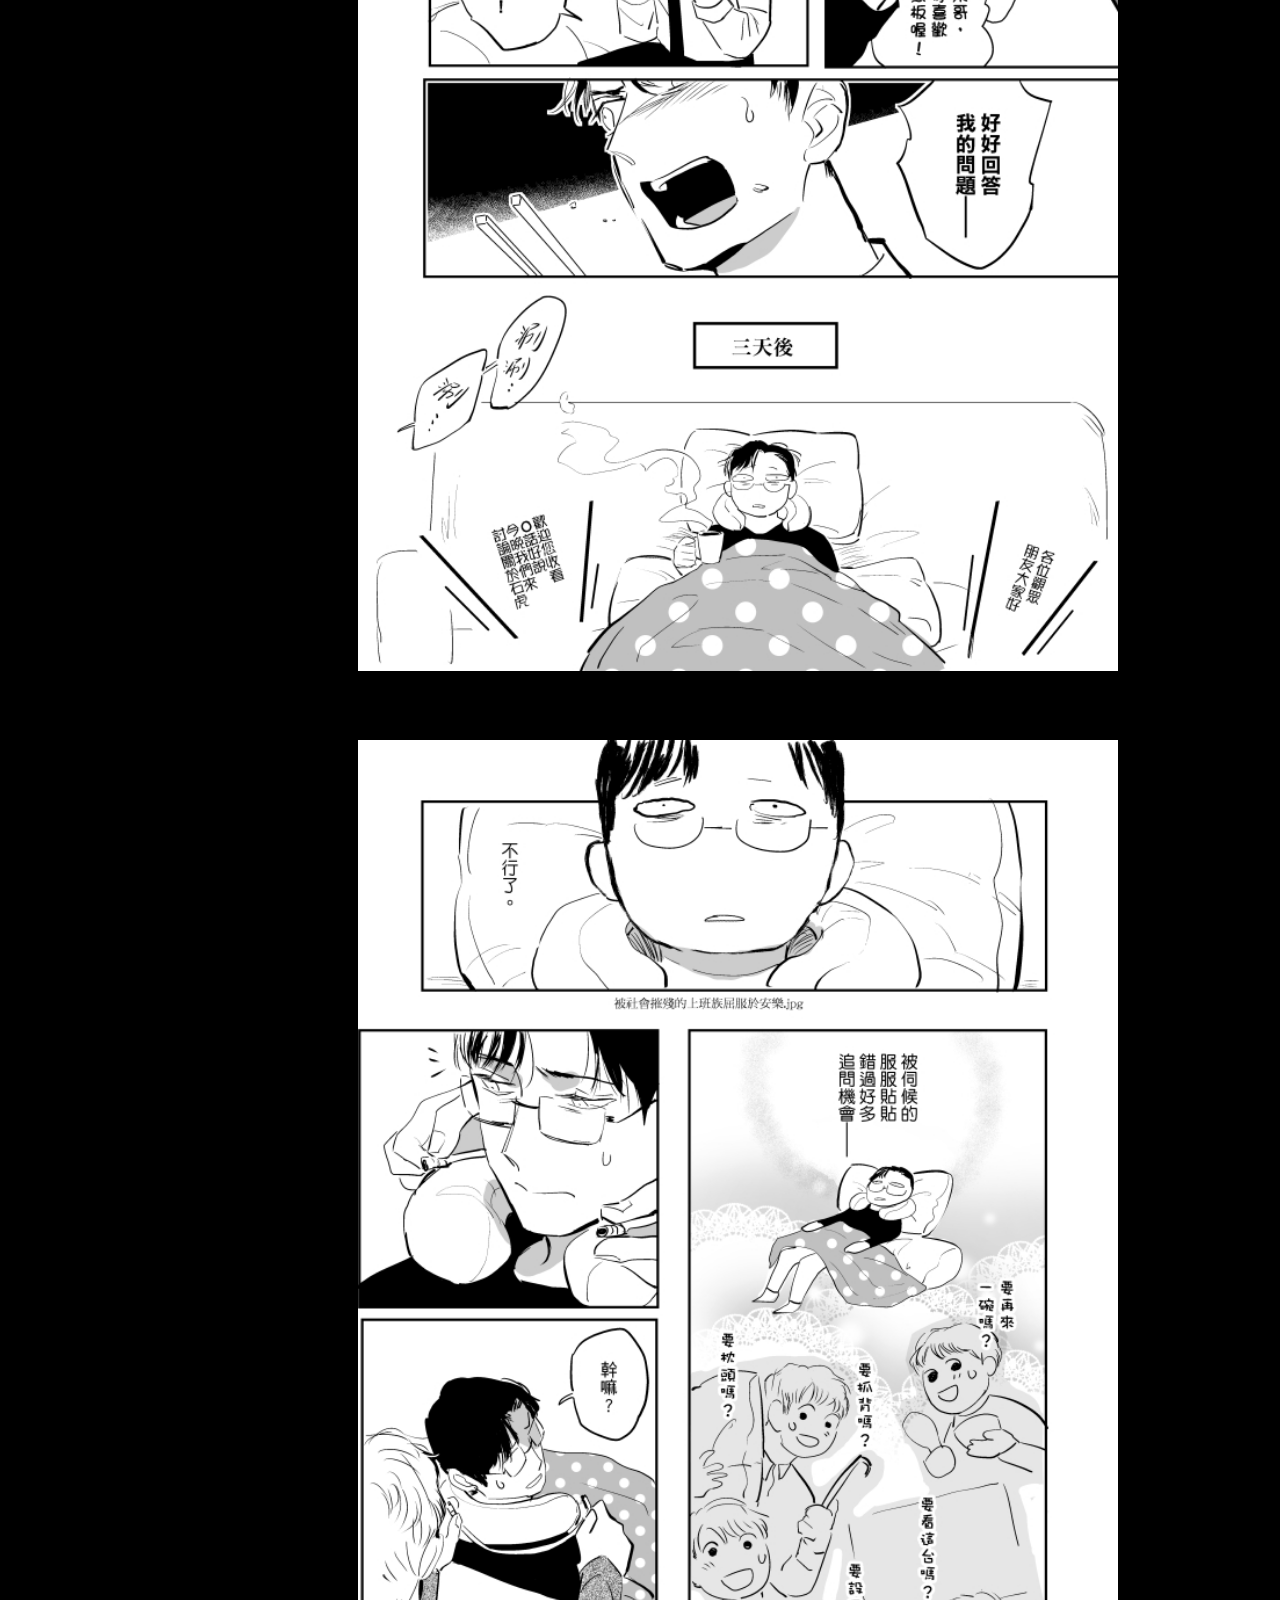
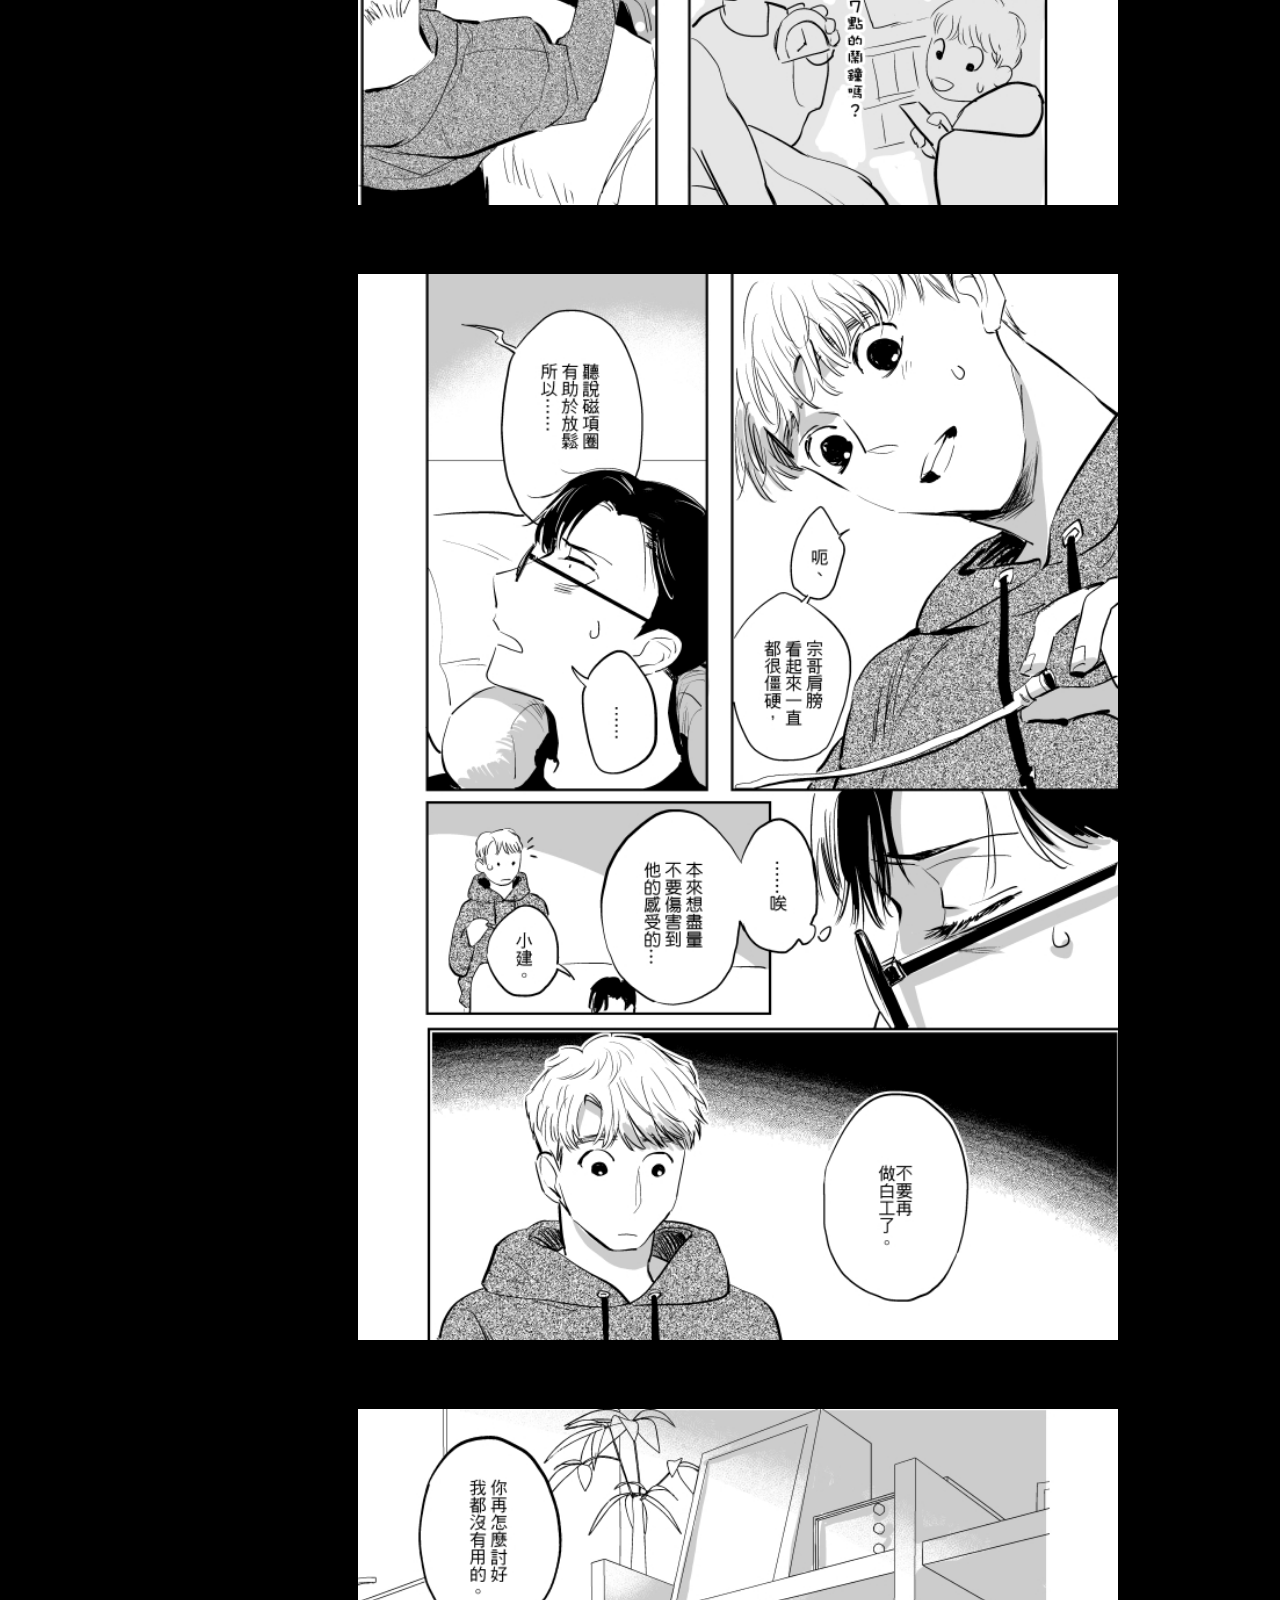
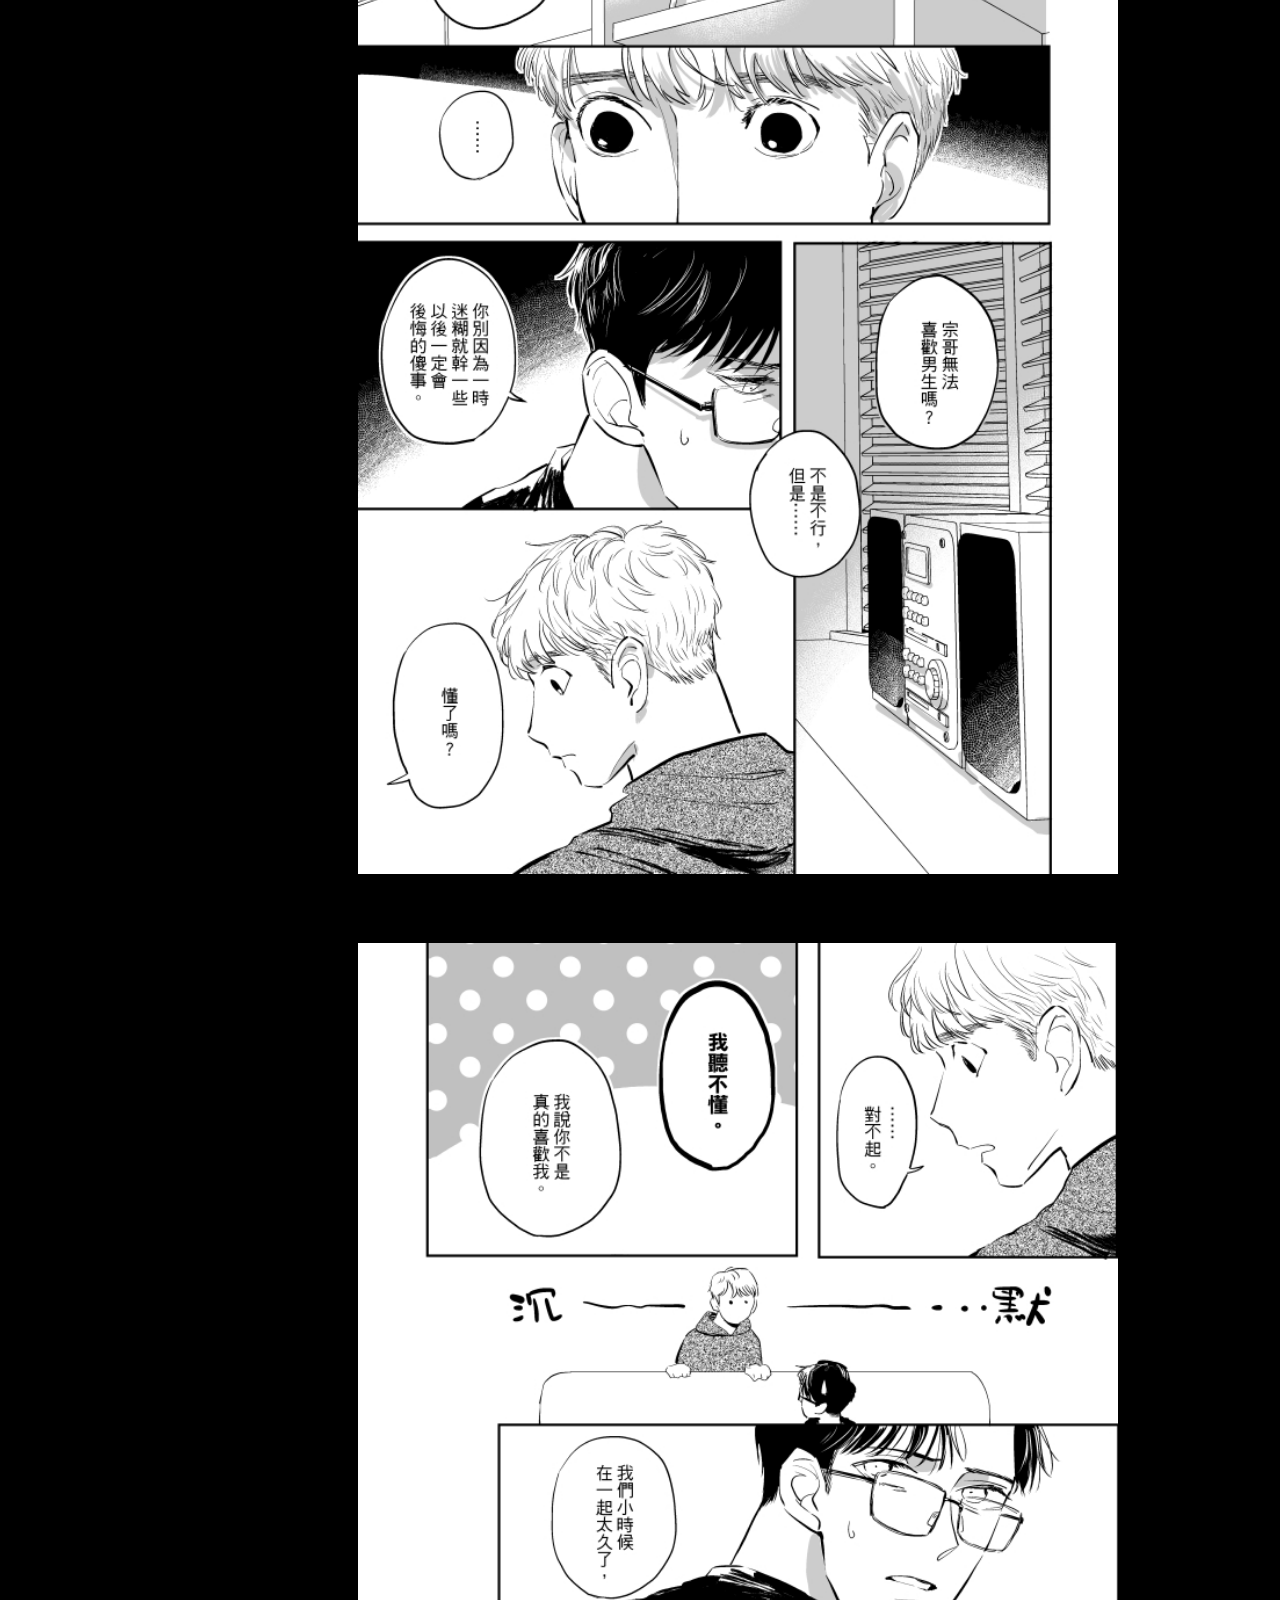
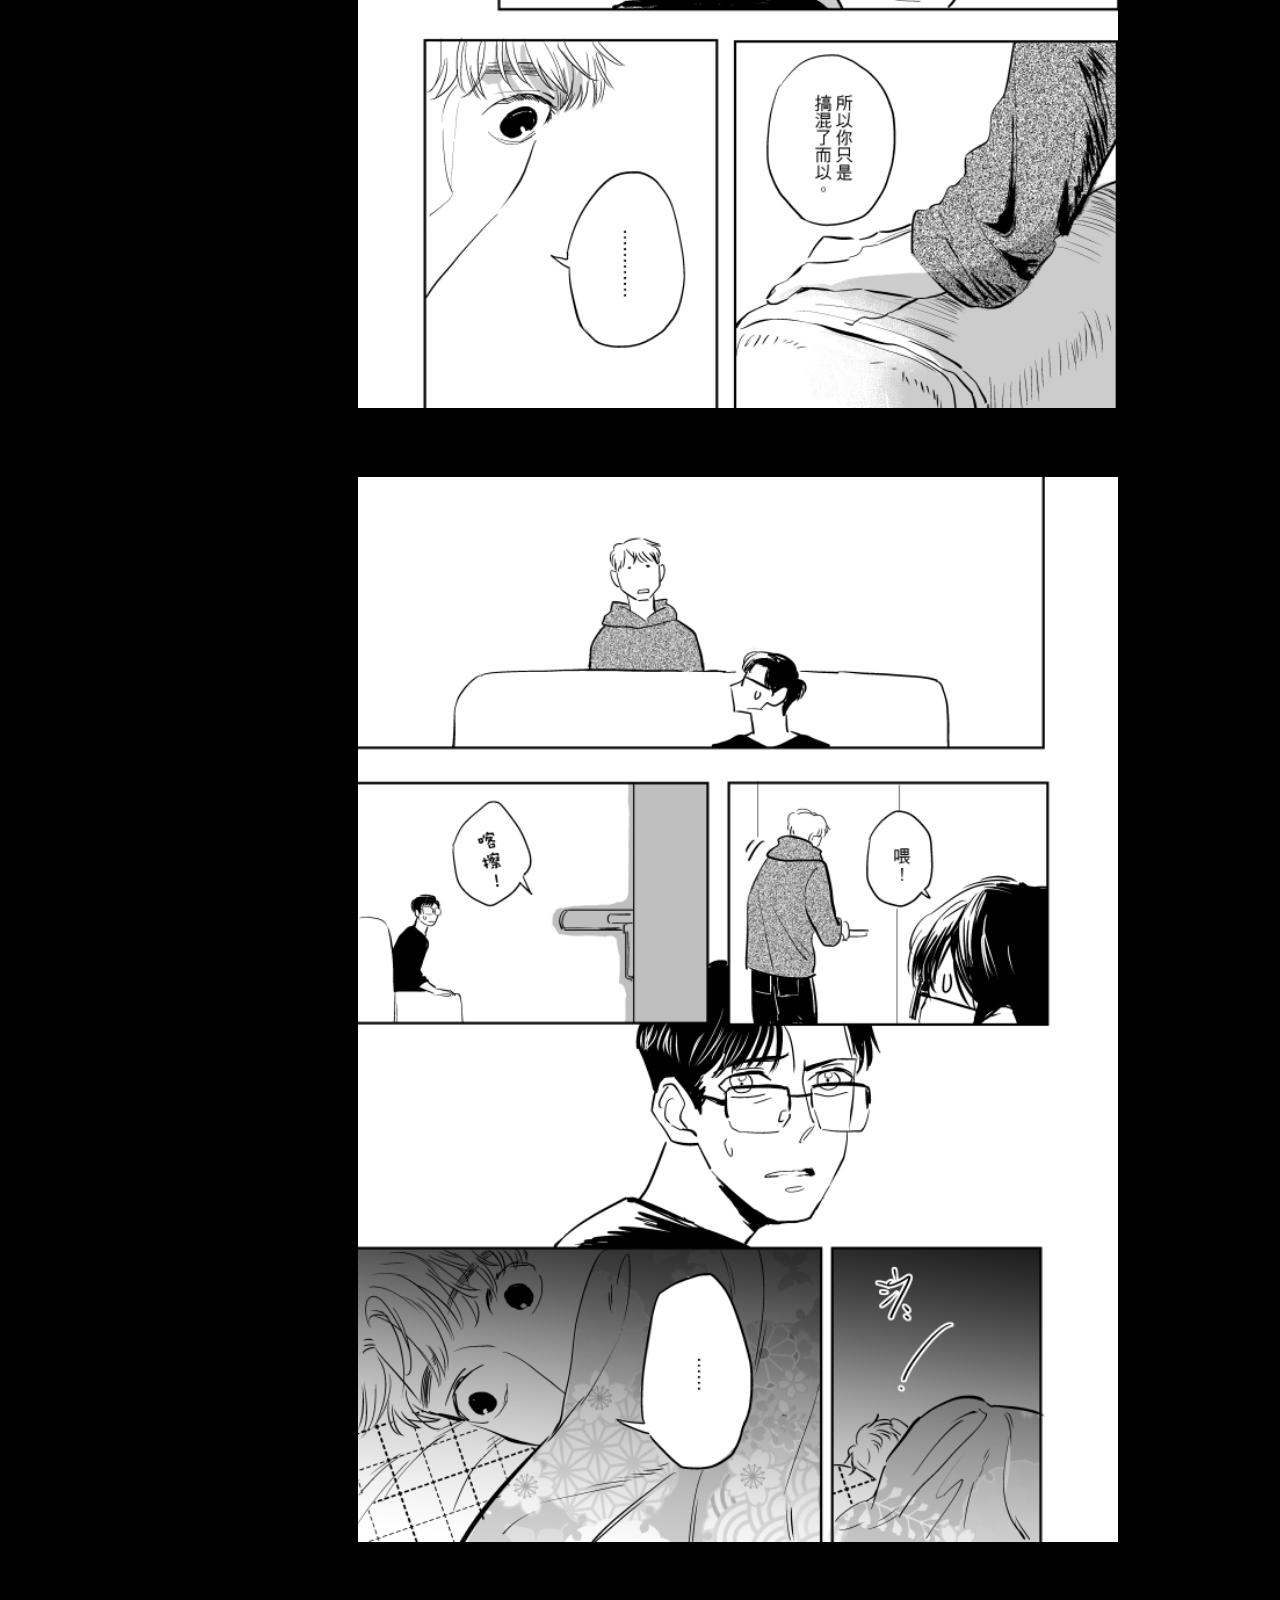
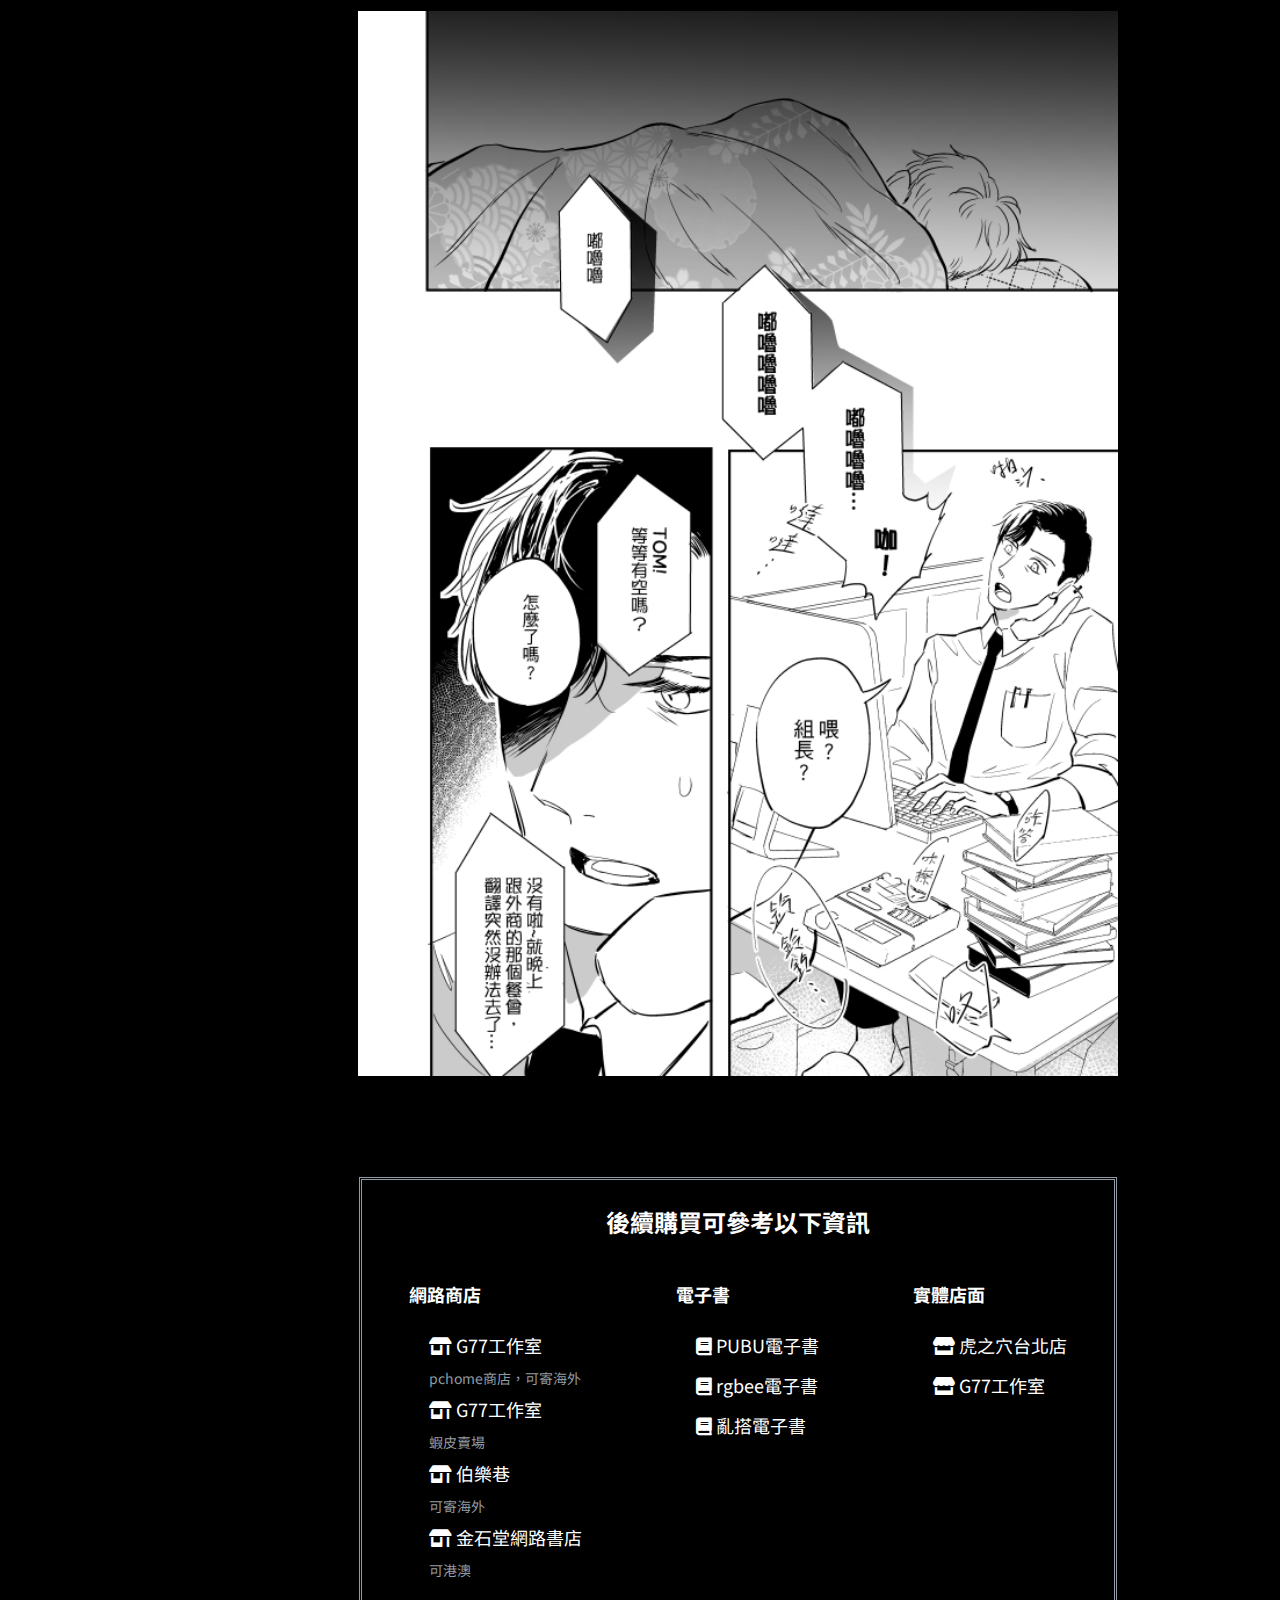
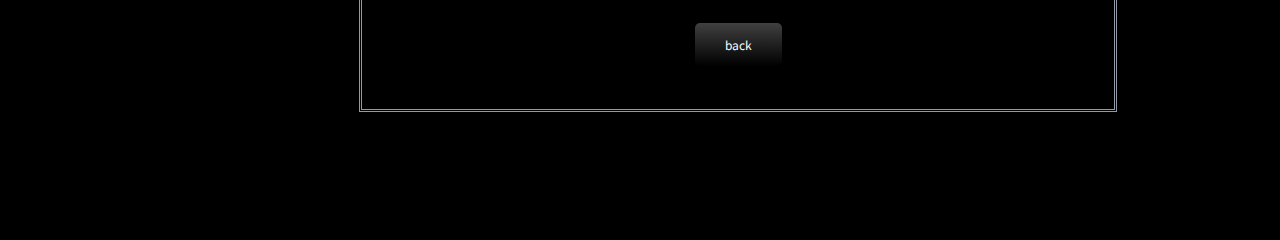
<file: tiger2.html>
<!DOCTYPE html>
<html lang="zh-Hant-TW">

<head>
    <meta charset="UTF-8">
    <meta name="viewport" content="width=device-width, initial-scale=1.0">
    <title>ARUEPC Office Site</title>
    <link
        href="https://fonts.googleapis.com/css2?family=Noto+Sans+TC:wght@100;300;400;500;700;900&family=Orbitron:wght@400;500;600;700;800;900&display=swap"
        rel="stylesheet">
    <link rel="stylesheet" href="/css/all.css">
    <link rel="stylesheet" href="https://use.fontawesome.com/releases/v5.14.0/css/all.css">
    <style>
        body{
            background-color: #000000;
        }
        a{
            color: #ffffff;
        }
        a.transition{
            color: #000000;
        }
        .page{
            margin:2rem auto 4rem auto;
            max-width: 47.5rem;
        }
        .back{
            margin:6rem auto 8rem auto;
            text-align: center;
            border: 3px double #919ba5;
            width: 70%;
        }
        .buy_info{
            padding: 0;
            display: flex;
            flex-flow: row nowrap;
            justify-content: space-around;
            text-align: left;
        }
        .back_btn{
            line-height: 8rem;
        }
        @media screen and (max-width:769px) {
            .page{
                margin:3rem 0 ;
            }
            .back{
                margin: 0 auto 8rem auto;
                line-height: 2rem;
            }
            .buy_info{
                margin: 1rem 20%;
                flex-flow: column nowrap;
            }
        }
    </style>
</head>

<body>
    <header class="bg_black">
        <span class="font4 bold white">ARUEPC</span>
        <div class="menu transition">
            <div class="bar bar1 transition"></div>
            <div class="bar bar2 transition"></div>
            <div class="bar bar3 transition"></div>
            <ul class="transition">
                <li class="font2"><a class="transition" href="index.html#NEWS">NEWS</a></li>
                <li class="font2"><a class="transition" href="index.html#ABOUT">ABOUT</a></li>
                <li class="font2"><a class="transition" href="index.html#COMIC">COMIC</a></li>
                <li class="font2"><a class="transition" href="index.html#BUY">BUY</a></li>
                <li class="font2"><a class="transition" href="index.html#ILLUST">ILLUST</a></li>
                <li class="font2"><a class="transition" href="index.html#Q&A">Q&A</a></li>
                <li class="font2"><a class="transition" href="index.html#MASSAGE">MASSAGE</a></li>
            </ul>
        </div>
    </header>
    <main class="wrapper">
        <aside>
            <ul class="nav">
                <li class="font3"><a href="index.html#NEWS">NEWS</a></li>
                <li class="font3"><a href="index.html#ABOUT">ABOUT</a></li>
                <li class="font3"><a href="index.html#COMIC">COMIC</a></li>
                <li class="font3"><a href="index.html#BUY">BUY</a></li>
                <li class="font3"><a href="index.html#ILLUST">ILLUST</a></li>
                <li class="font3"><a href="index.html#Q&A">Q&A</a></li>
                <li class="font3"><a href="index.html#MASSAGE">MASSAGE</a></li>
            </ul>
        </aside>
        <div class="main_container">
            <div class="page"><img src="/image/tiger2_1.jpg" oncontextmenu="window.event.returnValue=false;" class="img_fit"></div>
            <div class="page"><img src="/image/tiger2_2.jpg" oncontextmenu="window.event.returnValue=false;" class="img_fit"></div>
            <div class="page"><img src="/image/tiger2_3.jpg" oncontextmenu="window.event.returnValue=false;" class="img_fit"></div>
            <div class="page"><img src="/image/tiger2_4.jpg" oncontextmenu="window.event.returnValue=false;" class="img_fit"></div>
            <div class="page"><img src="/image/tiger2_5.jpg" oncontextmenu="window.event.returnValue=false;" class="img_fit"></div>
            <div class="page"><img src="/image/tiger2_6.jpg" oncontextmenu="window.event.returnValue=false;" class="img_fit"></div>
            <div class="page"><img src="/image/tiger2_7.jpg" oncontextmenu="window.event.returnValue=false;" class="img_fit"></div>
            <div class="page"><img src="/image/tiger2_8.jpg" oncontextmenu="window.event.returnValue=false;" class="img_fit"></div>
        <section class="back">
            <h3 class="white">後續購買可參考以下資訊</h3>
            <div class="indent buy_info">
                <div class="webshop">
                    <p class="font4 bold white">網路商店</p>
                    <a class="font4 indent leading" href="https://is.gd/jGW4w2" target="_blank"><i
                            class="fas fa-store-alt"></i> G77工作室</a><br><span class="gray font6 indent">
                        pchome商店，可寄海外</span><br>
                    <a class="font4 indent leading"
                        href="https://shopee.tw/search?keyword=%E9%98%BF%E7%9B%A7epc&shop=115870512"
                        target="_blank"><i class="fas fa-store-alt"></i> G77工作室</a><br><span class="gray font6 indent">
                        蝦皮賣場</span><br>
                    <a class="font4 indent leading" href="https://pse.is/J2948" target="_blank"><i
                            class="fas fa-store-alt"></i> 伯樂巷</a><br><span class="gray font6 indent"> 可寄海外</span><br>
                    <a class="font4 indent leading"
                        href="https://www.kingstone.com.tw/acg/21023?pnode=CategoryList_acg_20719"
                        target="_blank"><i class="fas fa-store-alt"></i> 金石堂網路書店</a><br><span class="gray font6 indent">
                        可港澳</span><br>
                </div>
                <div class="ebook">
                    <p class="font4 bold white">電子書</p>
                    <a class="font4 indent leading" href="https://www.pubu.com.tw/store/3792691" target="_blank"><i
                            class="fas fa-book"></i> PUBU電子書</a><br>
                    <a class="font4 indent leading" href="https://www.rgbee.net/store/2008" target="_blank"><i
                            class="fas fa-book"></i> rgbee電子書</a><br>
                    <a class="font4 indent leading" href="https://tw.myrenta.com/category/a/%E9%98%BF%E7%9B%A7EPC"
                        target="_blank"><i class="fas fa-book"></i> 亂搭電子書</a><br>
                </div>
                <div class="shop">
                    <p class="font4 bold white">實體店面</p>
                    <a class="font4 indent leading" href="https://www.facebook.com/taiwantoranoana/"
                        target="_blank"><i class="fas fa-store"></i> 虎之穴台北店</a><br>
                    <a class="font4 indent leading" href="https://www.facebook.com/kantsuu/" target="_blank"><i
                            class="fas fa-store"></i> G77工作室</a><br>
                </div>
            </div>
            <a class="back_btn btn" href="index.html#tiger2">back</a>
        </section>
    </main>
    <footer class="bg_black">
        <span class="font7 gray Copyright">Copyright © 2020 ARUEPC. All rights reserved.</span>
        <ul class="sns">
            <li><a href="https://www.doujin.com.tw/authors/info/people3895" target="_blank" ><img src="/image/web.svg"></a></li>
            <li><a href="https://www.facebook.com/ARUEPC/" target="_blank" ><img src="/image/facebook.svg"></a></li>
            <li><a href="https://www.plurk.com/people2105" target="_blank" ><img src="/image/plurk.svg"></a></li>
            <li><a href="https://www.instagram.com/people3895/" target="_blank" ><img src="/image/instagram.svg"></a></li>
            <li><a href="https://twitter.com/EighPiece" target="_blank" ><img src="/image/twitter.svg"></a></li>
            <li><a href="http://www.pixiv.net/member.php?id=2210662" target="_blank" ><img src="/image/pixiv.svg"></a></li>
        </ul>
    </footer>
    <script src="https://code.jquery.com/jquery-3.2.1.min.js"
        integrity="sha256-hwg4gsxgFZhOsEEamdOYGBf13FyQuiTwlAQgxVSNgt4=" crossorigin="anonymous"></script>
    <script>
        $(".menu").click(function () {
            $(this).toggleClass('active');
        });
    </script>
</body>

</html>
</file>
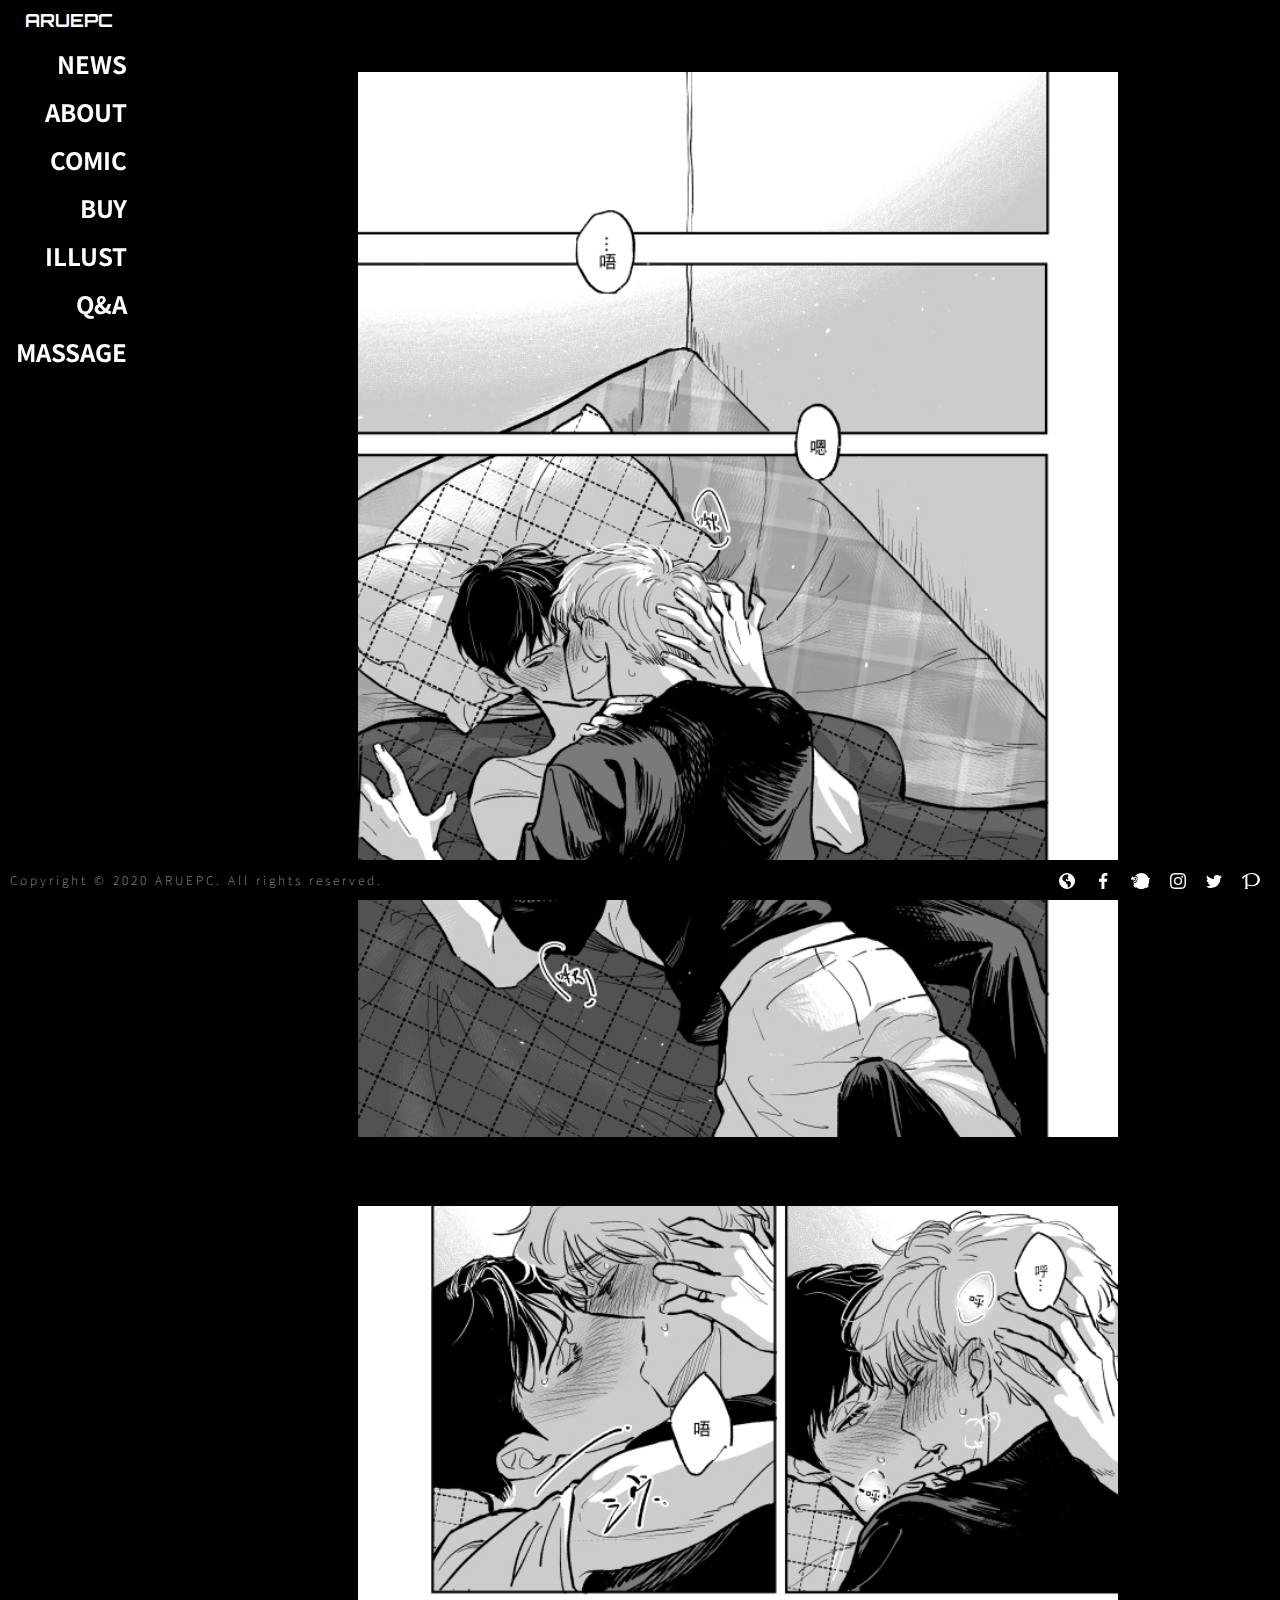
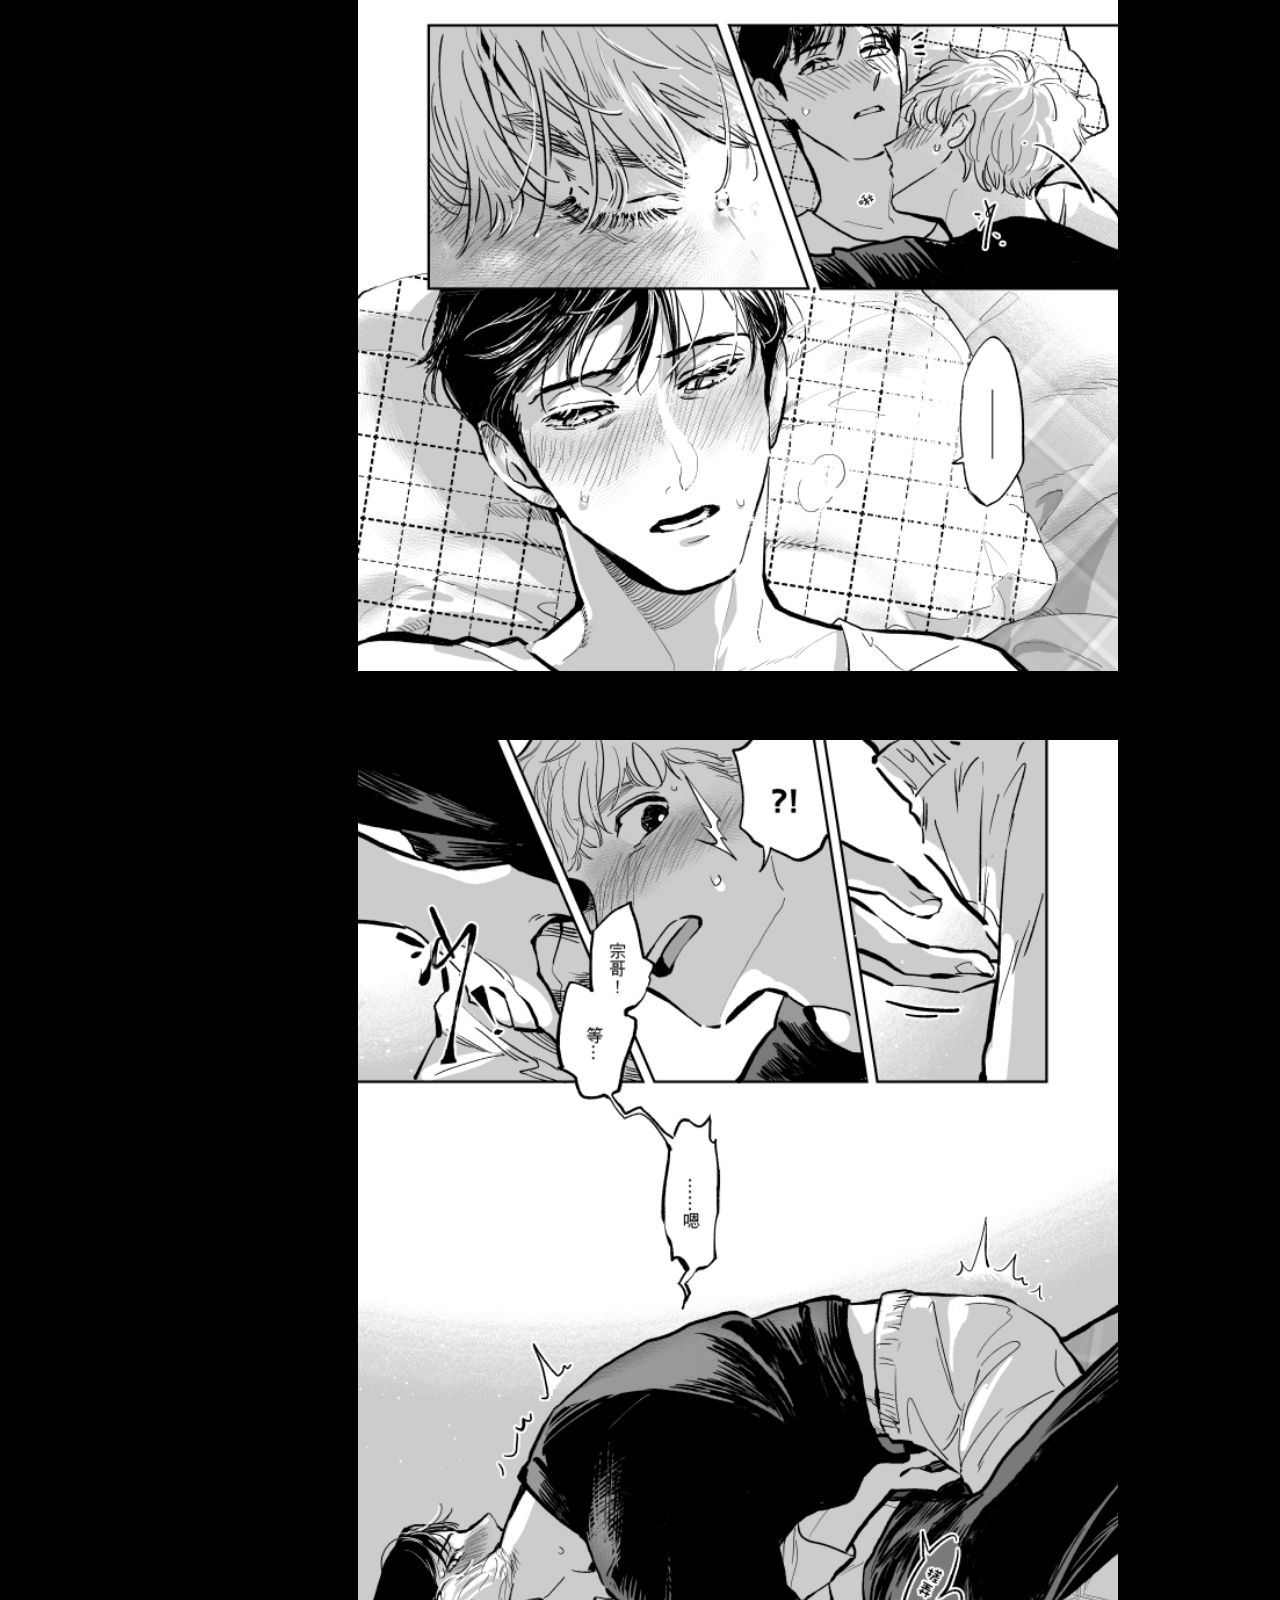
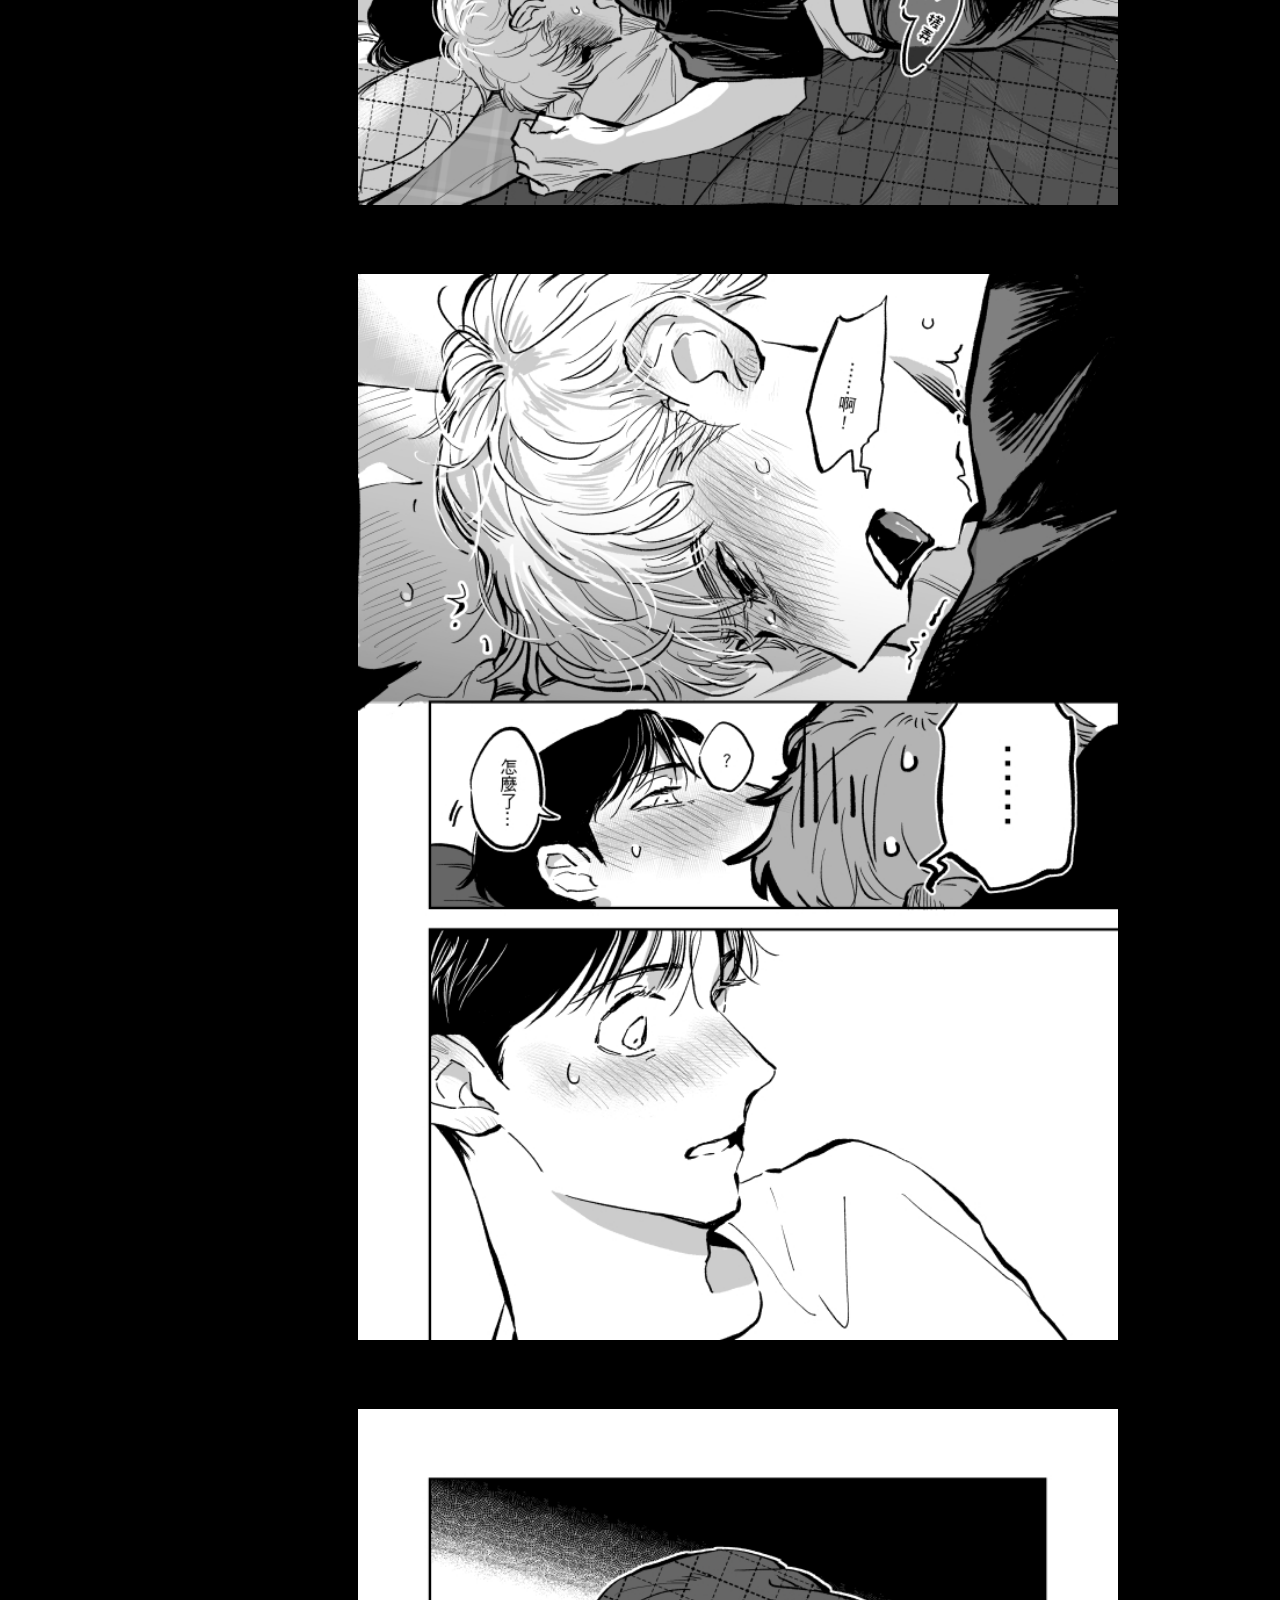
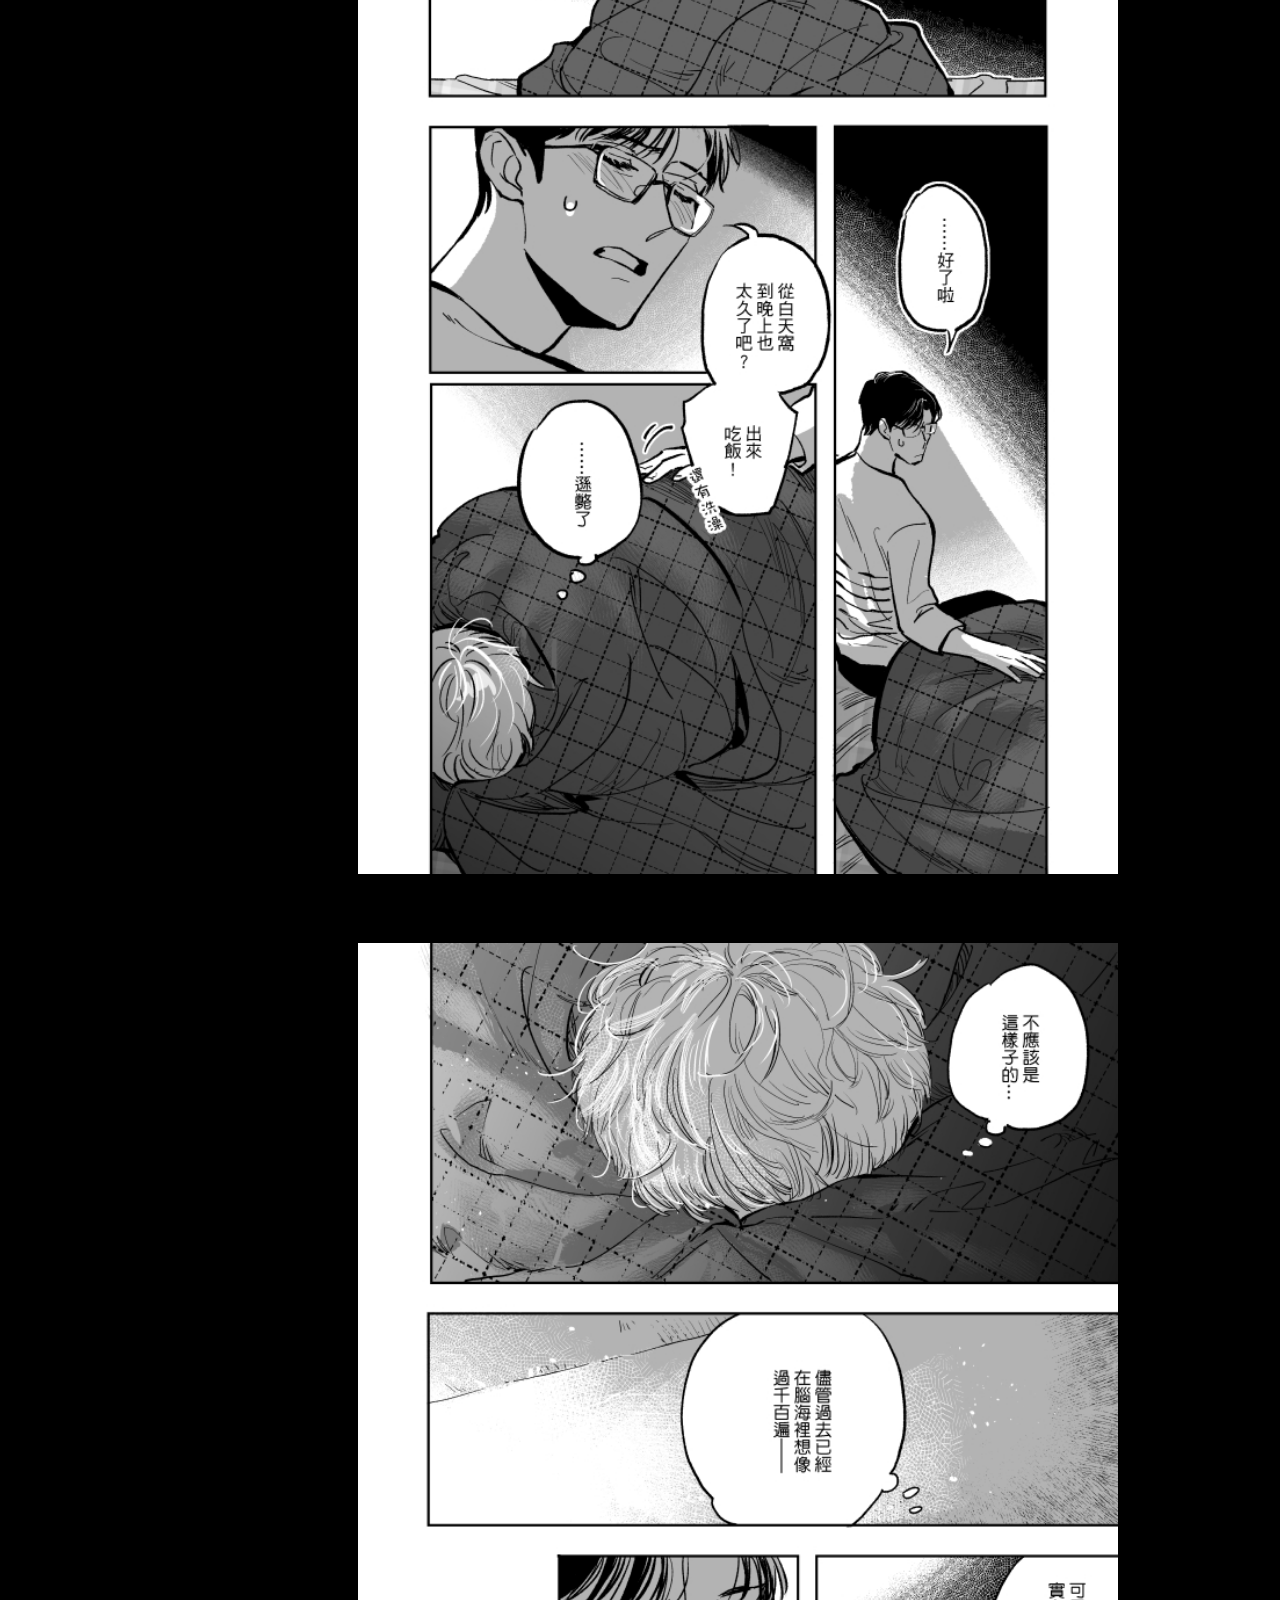
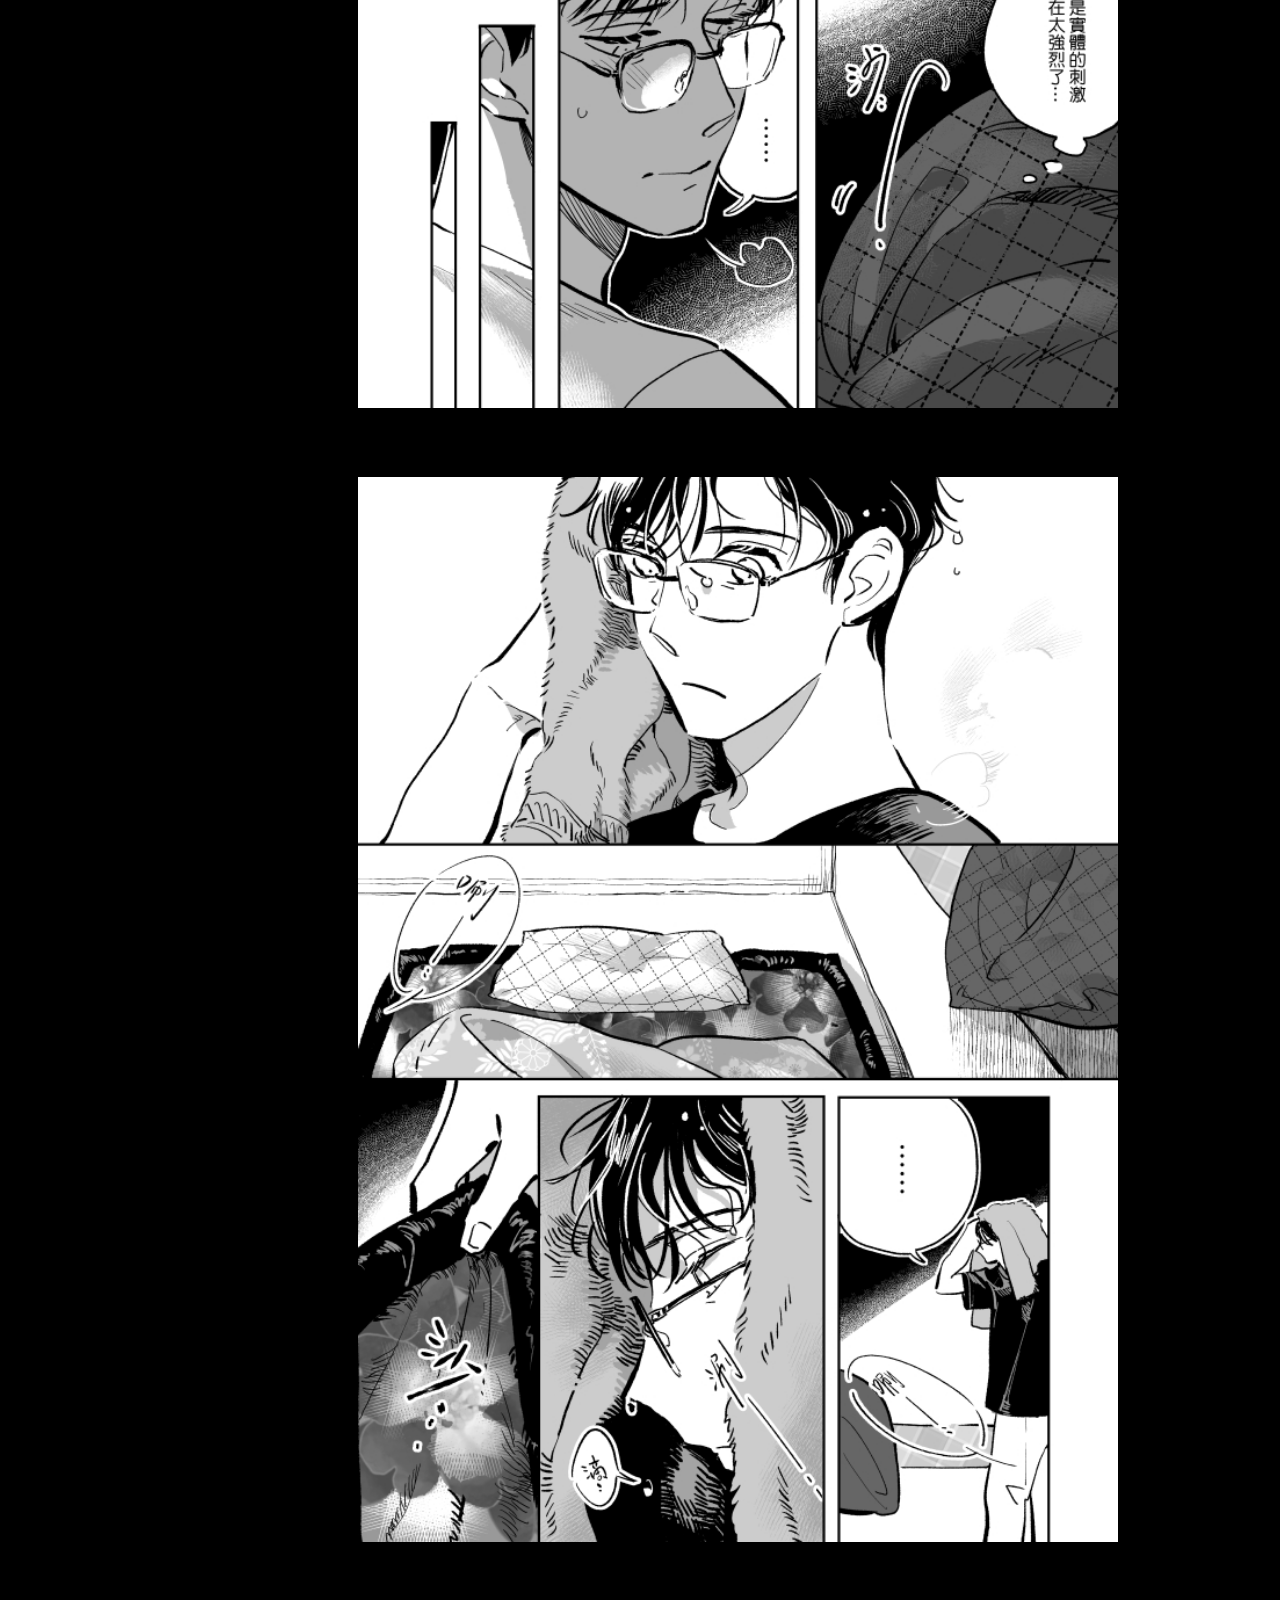
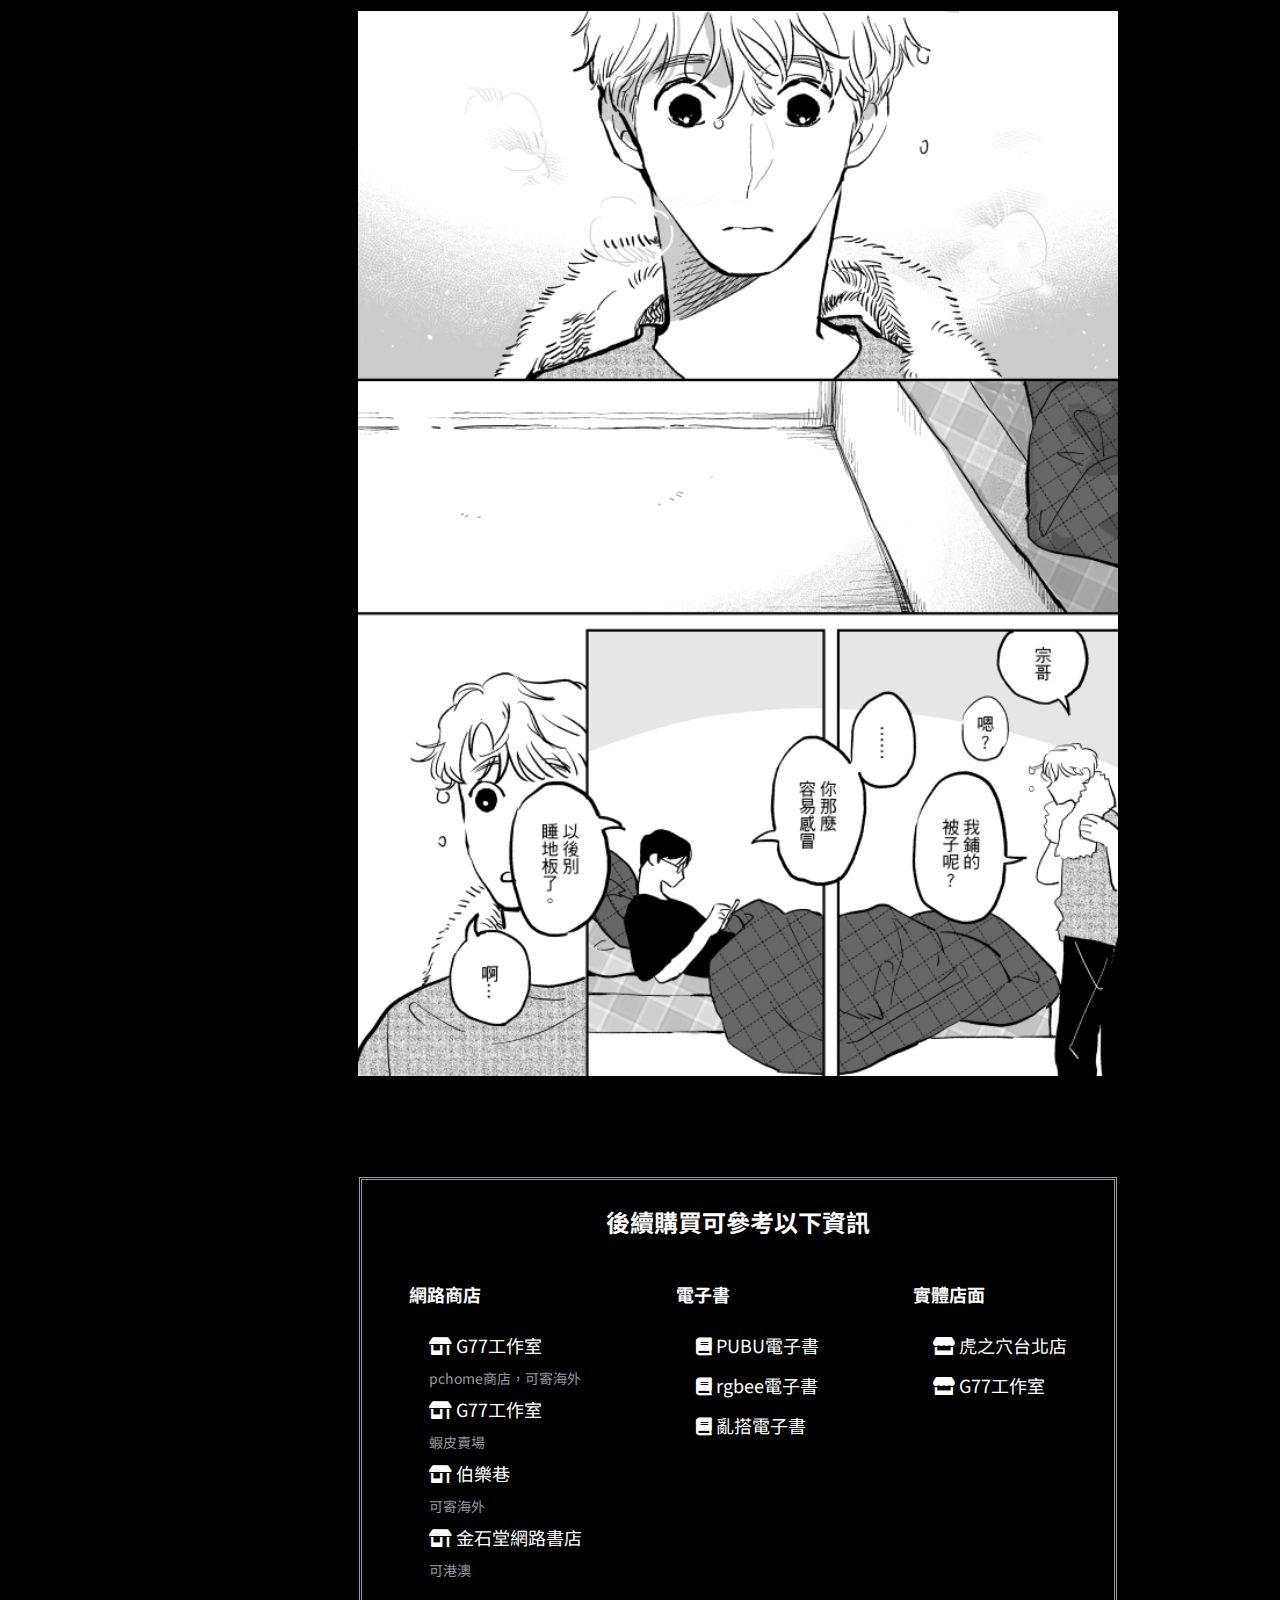
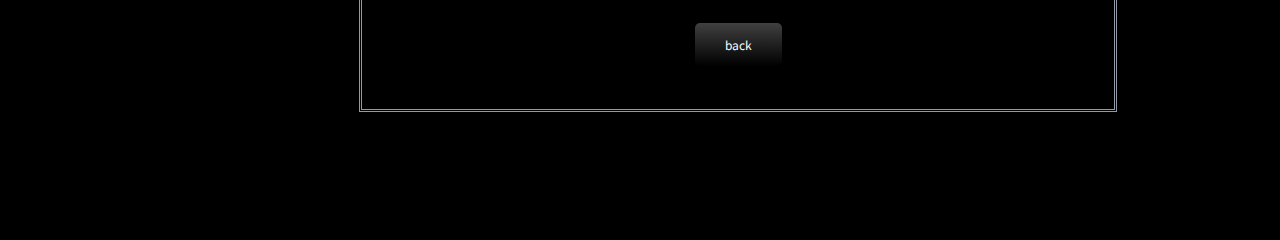
<file: tiger4.html>
<!DOCTYPE html>
<html lang="zh-Hant-TW">

<head>
    <meta charset="UTF-8">
    <meta name="viewport" content="width=device-width, initial-scale=1.0">
    <title>ARUEPC Office Site</title>
    <link
        href="https://fonts.googleapis.com/css2?family=Noto+Sans+TC:wght@100;300;400;500;700;900&family=Orbitron:wght@400;500;600;700;800;900&display=swap"
        rel="stylesheet">
    <link rel="stylesheet" href="/css/all.css">
    <link rel="stylesheet" href="https://use.fontawesome.com/releases/v5.14.0/css/all.css">
    <style>
        body{
            background-color: #000000;
        }
        a{
            color: #ffffff;
        }
        a.transition{
            color: #000000;
        }
        .page{
            margin:2rem auto 4rem auto;
            max-width: 47.5rem;
        }
        .back{
            margin:6rem auto 8rem auto;
            text-align: center;
            border: 3px double #919ba5;
            width: 70%;
        }
        .buy_info{
            padding: 0;
            display: flex;
            flex-flow: row nowrap;
            justify-content: space-around;
            text-align: left;
        }
        .back_btn{
            line-height: 8rem;
        }
        @media screen and (max-width:769px) {
            .page{
                margin:3rem 0 ;
            }
            .back{
                margin: 0 auto 8rem auto;
                line-height: 2rem;
            }
            .buy_info{
                margin: 1rem 20%;
                flex-flow: column nowrap;
            }
        }
    </style>
</head>

<body>
    <header class="bg_black">
        <span class="font4 bold white">ARUEPC</span>
        <div class="menu transition">
            <div class="bar bar1 transition"></div>
            <div class="bar bar2 transition"></div>
            <div class="bar bar3 transition"></div>
            <ul class="transition">
                <li class="font2"><a class="transition" href="index.html#NEWS">NEWS</a></li>
                <li class="font2"><a class="transition" href="index.html#ABOUT">ABOUT</a></li>
                <li class="font2"><a class="transition" href="index.html#COMIC">COMIC</a></li>
                <li class="font2"><a class="transition" href="index.html#BUY">BUY</a></li>
                <li class="font2"><a class="transition" href="index.html#ILLUST">ILLUST</a></li>
                <li class="font2"><a class="transition" href="index.html#Q&A">Q&A</a></li>
                <li class="font2"><a class="transition" href="index.html#MASSAGE">MASSAGE</a></li>
            </ul>
        </div>
    </header>
    <main class="wrapper">
        <aside>
            <ul class="nav">
                <li class="font3"><a href="index.html#NEWS">NEWS</a></li>
                <li class="font3"><a href="index.html#ABOUT">ABOUT</a></li>
                <li class="font3"><a href="index.html#COMIC">COMIC</a></li>
                <li class="font3"><a href="index.html#BUY">BUY</a></li>
                <li class="font3"><a href="index.html#ILLUST">ILLUST</a></li>
                <li class="font3"><a href="index.html#Q&A">Q&A</a></li>
                <li class="font3"><a href="index.html#MASSAGE">MASSAGE</a></li>
            </ul>
        </aside>
        <div class="main_container">
            <div class="page"><img src="/image/tiger4_1.jpg" oncontextmenu="window.event.returnValue=false;" class="img_fit"></div>
            <div class="page"><img src="/image/tiger4_2.jpg" oncontextmenu="window.event.returnValue=false;" class="img_fit"></div>
            <div class="page"><img src="/image/tiger4_3.jpg" oncontextmenu="window.event.returnValue=false;" class="img_fit"></div>
            <div class="page"><img src="/image/tiger4_4.jpg" oncontextmenu="window.event.returnValue=false;" class="img_fit"></div>
            <div class="page"><img src="/image/tiger4_5.jpg" oncontextmenu="window.event.returnValue=false;" class="img_fit"></div>
            <div class="page"><img src="/image/tiger4_6.jpg" oncontextmenu="window.event.returnValue=false;" class="img_fit"></div>
            <div class="page"><img src="/image/tiger4_7.jpg" oncontextmenu="window.event.returnValue=false;" class="img_fit"></div>
            <div class="page"><img src="/image/tiger4_8.jpg" oncontextmenu="window.event.returnValue=false;" class="img_fit"></div>
        <section class="back">
            <h3 class="white">後續購買可參考以下資訊</h3>
            <div class="indent buy_info">
                <div class="webshop">
                    <p class="font4 bold white">網路商店</p>
                    <a class="font4 indent leading" href="https://is.gd/jGW4w2" target="_blank"><i
                            class="fas fa-store-alt"></i> G77工作室</a><br><span class="gray font6 indent">
                        pchome商店，可寄海外</span><br>
                    <a class="font4 indent leading"
                        href="https://shopee.tw/search?keyword=%E9%98%BF%E7%9B%A7epc&shop=115870512"
                        target="_blank"><i class="fas fa-store-alt"></i> G77工作室</a><br><span class="gray font6 indent">
                        蝦皮賣場</span><br>
                    <a class="font4 indent leading" href="https://pse.is/J2948" target="_blank"><i
                            class="fas fa-store-alt"></i> 伯樂巷</a><br><span class="gray font6 indent"> 可寄海外</span><br>
                    <a class="font4 indent leading"
                        href="https://www.kingstone.com.tw/acg/21023?pnode=CategoryList_acg_20719"
                        target="_blank"><i class="fas fa-store-alt"></i> 金石堂網路書店</a><br><span class="gray font6 indent">
                        可港澳</span><br>
                </div>
                <div class="ebook">
                    <p class="font4 bold white">電子書</p>
                    <a class="font4 indent leading" href="https://www.pubu.com.tw/store/3792691" target="_blank"><i
                            class="fas fa-book"></i> PUBU電子書</a><br>
                    <a class="font4 indent leading" href="https://www.rgbee.net/store/2008" target="_blank"><i
                            class="fas fa-book"></i> rgbee電子書</a><br>
                    <a class="font4 indent leading" href="https://tw.myrenta.com/category/a/%E9%98%BF%E7%9B%A7EPC"
                        target="_blank"><i class="fas fa-book"></i> 亂搭電子書</a><br>
                </div>
                <div class="shop">
                    <p class="font4 bold white">實體店面</p>
                    <a class="font4 indent leading" href="https://www.facebook.com/taiwantoranoana/"
                        target="_blank"><i class="fas fa-store"></i> 虎之穴台北店</a><br>
                    <a class="font4 indent leading" href="https://www.facebook.com/kantsuu/" target="_blank"><i
                            class="fas fa-store"></i> G77工作室</a><br>
                </div>
            </div>
            <a class="back_btn btn" href="index.html#tiger4">back</a>
        </section>
    </main>
    <footer class="bg_black">
        <span class="font7 gray Copyright">Copyright © 2020 ARUEPC. All rights reserved.</span>
        <ul class="sns">
            <li><a href="https://www.doujin.com.tw/authors/info/people3895" target="_blank" ><img src="/image/web.svg"></a></li>
            <li><a href="https://www.facebook.com/ARUEPC/" target="_blank" ><img src="/image/facebook.svg"></a></li>
            <li><a href="https://www.plurk.com/people2105" target="_blank" ><img src="/image/plurk.svg"></a></li>
            <li><a href="https://www.instagram.com/people3895/" target="_blank" ><img src="/image/instagram.svg"></a></li>
            <li><a href="https://twitter.com/EighPiece" target="_blank" ><img src="/image/twitter.svg"></a></li>
            <li><a href="http://www.pixiv.net/member.php?id=2210662" target="_blank" ><img src="/image/pixiv.svg"></a></li>
        </ul>
    </footer>
    <script src="https://code.jquery.com/jquery-3.2.1.min.js"
        integrity="sha256-hwg4gsxgFZhOsEEamdOYGBf13FyQuiTwlAQgxVSNgt4=" crossorigin="anonymous"></script>
    <script>
        $(".menu").click(function () {
            $(this).toggleClass('active');
        });
    </script>
</body>

</html>
</file>
<file: css/all.css>
body *{
    font-family: 'Noto Sans TC', sans-serif;
    box-sizing: border-box;
}
body {
    margin: 0;
}

.img_fit {
    height: 100%;
    width: 100%;
    object-fit: cover;
}
a{
    color: #000000;
    text-decoration: none;
}
a:hover{
    color: #B21703;
}
ul{
    
    list-style: none;
}

iframe {
    border-width: 0px;
    border-style: inset;
    border-color: initial;
    border-image: initial;
}
.btn{
    padding: 13px 30px;
    background:linear-gradient(#404040, #000000);
    color: #ffffff;
    font-size: 12px;
    border-radius: 5px;
    cursor: pointer;
    white-space:nowrap;
}
a.btn:hover{
    background: linear-gradient(#B21703, #000000);
    color: #ffffff;
}
.transition{
    transition: 0.4s;
  }
  
.indent {
    padding-left: 20px;
}

.leading {
    line-height: 2.5rem;
}
.border_top {
    border-top: 1px solid #000000;
    padding: 10px 0;
}
/* color */
.black{
    color: #000000;
}
.bg_black{
    background-color: #000000;
}
.white{
    color: #ffffff;
}
.bg_white{
    background-color:  #ffffff;
}
.red{
    color: #B21703;
}
.bg_red{
    background-color:  #B21703;
}
.gray{
    color: #919ba5;
}

/* font */
.bold{
    font-weight:bold;
}
.font1,h1{
    font-size: 2rem;
    font-weight:bold;
}
.font2,h2{
    font-size: 1.75rem;
    font-weight:bold;
}
.font3,h3{
    font-size: 1.5rem;
    font-weight:bold;
}
.font4,h4{
    font-size: 1.125rem;
}
.font5,h5{
    font-size: 1rem;    
}
.font6,h6{
    font-size: 0.875rem; 
}
.font7{
    font-size: 0.75rem;
    font-weight: 200;
    letter-spacing: 3px;   
}
@media screen and (max-width:768px){
    .font1,h1{
        font-size: 1.5rem;
        font-weight:bold;
    }
    .font2,h2{
        font-size: 1.25rem;
        font-weight:bold;
    }
    .font3,h3{
        font-size: 1rem;
    }
    .font4,h4{
        font-size: 0.875rem;
    }
    .font5,h5{
        font-size: 0.75rem;    
    }
    .font6,h6{
        font-size: 0.75rem;   
    }
    .font7{
        font-size: 0.5rem;
        font-weight: 100;
        letter-spacing: 1px;   
    }
}


header,
footer {
    height: 2.5rem;
    width: 100%;
    z-index: 99;
}

header {
    position: fixed;
    top: 0px;
    display: flex;
    justify-content: space-between;
}

footer {
    position: fixed;
    bottom: 0px;
    display: flex;
    justify-content: space-between;
}

header span {
    font-family: 'Orbitron', sans-serif;
    margin-left: 1.563rem;
    line-height: 2.5rem;
}

.menu {
    display: none;
}

.wrapper {
    max-width: 1280px;
    width: 100%;
    display: flex;
    margin: 0 auto;
}
aside {
    width: 14%;
    height: calc(100% - 50px);
    min-width: 120px;
}

aside ul {
    margin: 0;
    padding: 0;
    position: fixed;
    top: 2.5rem;
    height: calc(100% - 50px);
    border-right: 2px solid #000000;
}

aside ul li {
    text-align: right;
    padding: 0 1rem;
    line-height: 3rem;
}

aside ul li a {
    font-weight: bold;
}

.main_container {
    width: 100%;
    min-width: 500px;
    padding: 2.5rem 0 0 2.5rem;
}

.sns {
    display: flex;
    flex-flow: row nowrap;
    margin: 0px 10px;
    padding: 0;
}

.sns li {
    padding: 10px;
}

.sns a:hover img {
    transform: scale(1.5);
    transition: .5s;
}

.Copyright {
    line-height: 2.5rem;
    margin: 0 10px;
}

@media screen and (max-width:769px){
    body {
        margin: 0;
    }
    .menu {
        display: inline-block;
        cursor: pointer;
        position: relative;
        padding: 0 0 0 2px;
        /* margin: 0.125rem 1.563rem 0 0; */
        margin: 0.5rem .25rem 0 0;
    }

    .menu.active {
        background: transparent;
    }

    .menu ul {
        position: absolute;
        right: 0;
        top: 2rem;
        background: rgba(255, 255, 255, .9);
        width: 140px;
        opacity: 0;
        max-height: 0;
        overflow: hidden;
        color: #000000;
        padding: 0;
    }

    .menu.active ul {
        opacity: 1;
        max-height: 400px;
    }

    .menu ul li {
        border: 1px solid #000000;
        text-align: center;
    }

    .menu ul li a {
        display: block;
        padding: 10px 12px;
    }

    .bar {
        width: 36px;
        height: 4px;
        background: #ffffff;
        margin: 6px 0;
        border-radius: 2px;
    }

    .active .bar1 {
        -webkit-transform: rotate(-45deg) translate(-9px, 7px);
        transform: rotate(-45deg) translate(-9px, 5px);
    }

    .active .bar2 {
        opacity: 0;
    }

    .active .bar3 {
        -webkit-transform: rotate(45deg) translate(-9px, -8px);
        transform: rotate(45deg) translate(-9px, -5px);
    }
    .wrapper {
        right: 0;
        left: 0;
    } 
    aside {
        display: none;
    }

    aside ul li {
        padding-right: 0.5rem;
        line-height: 3rem;
    }

    .main_container {
        width: 100%;
        border-left: 0px solid transparent;
        padding: 2.5rem .25rem 0 .25rem;
        min-width: 200px;
    }
    footer {
        height: 5rem;
        flex-flow: column nowrap;
        align-items: center;
    }

    .sns {
        width: 100%;
        justify-content: space-around;
        margin: 8px 0 -15px 0;
        padding: 0 20px;
        order: -1;
    }

    .sns a img {
        transform: scale(1.5);
    }
}
</file>
